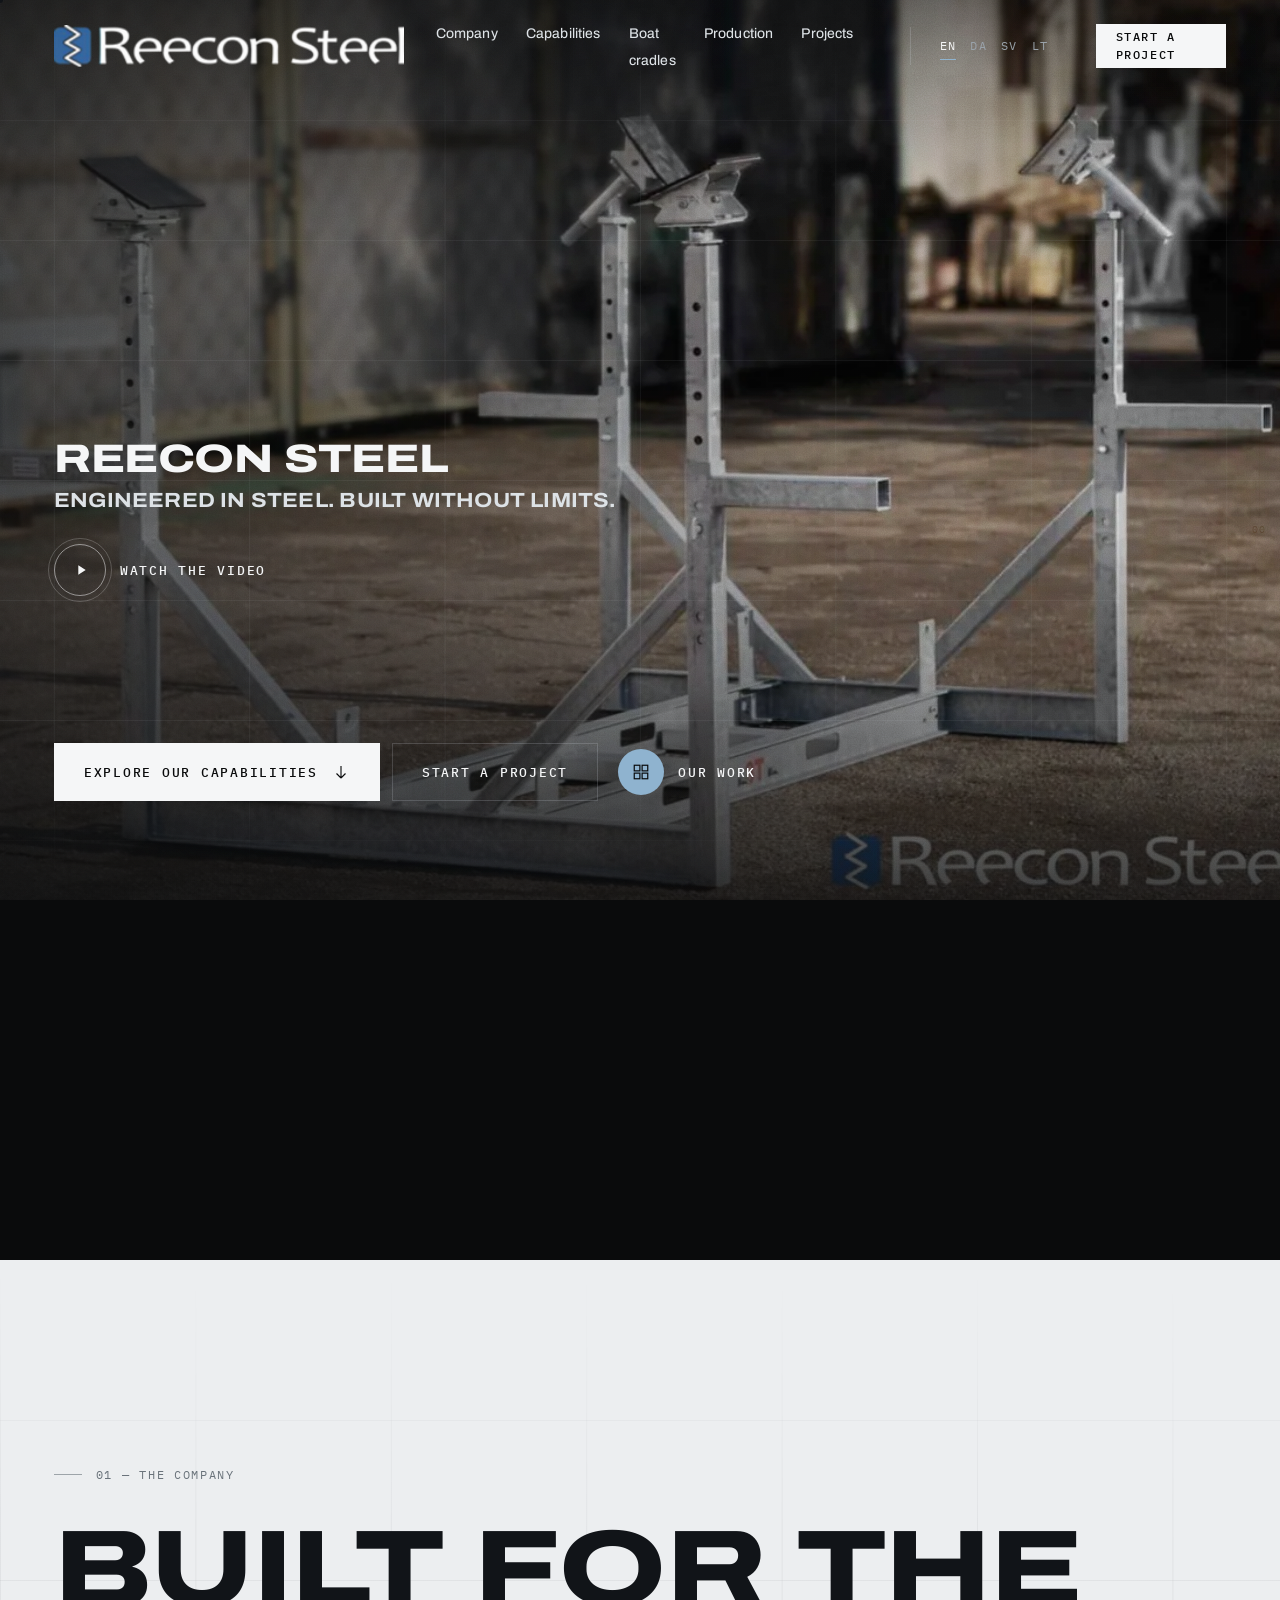
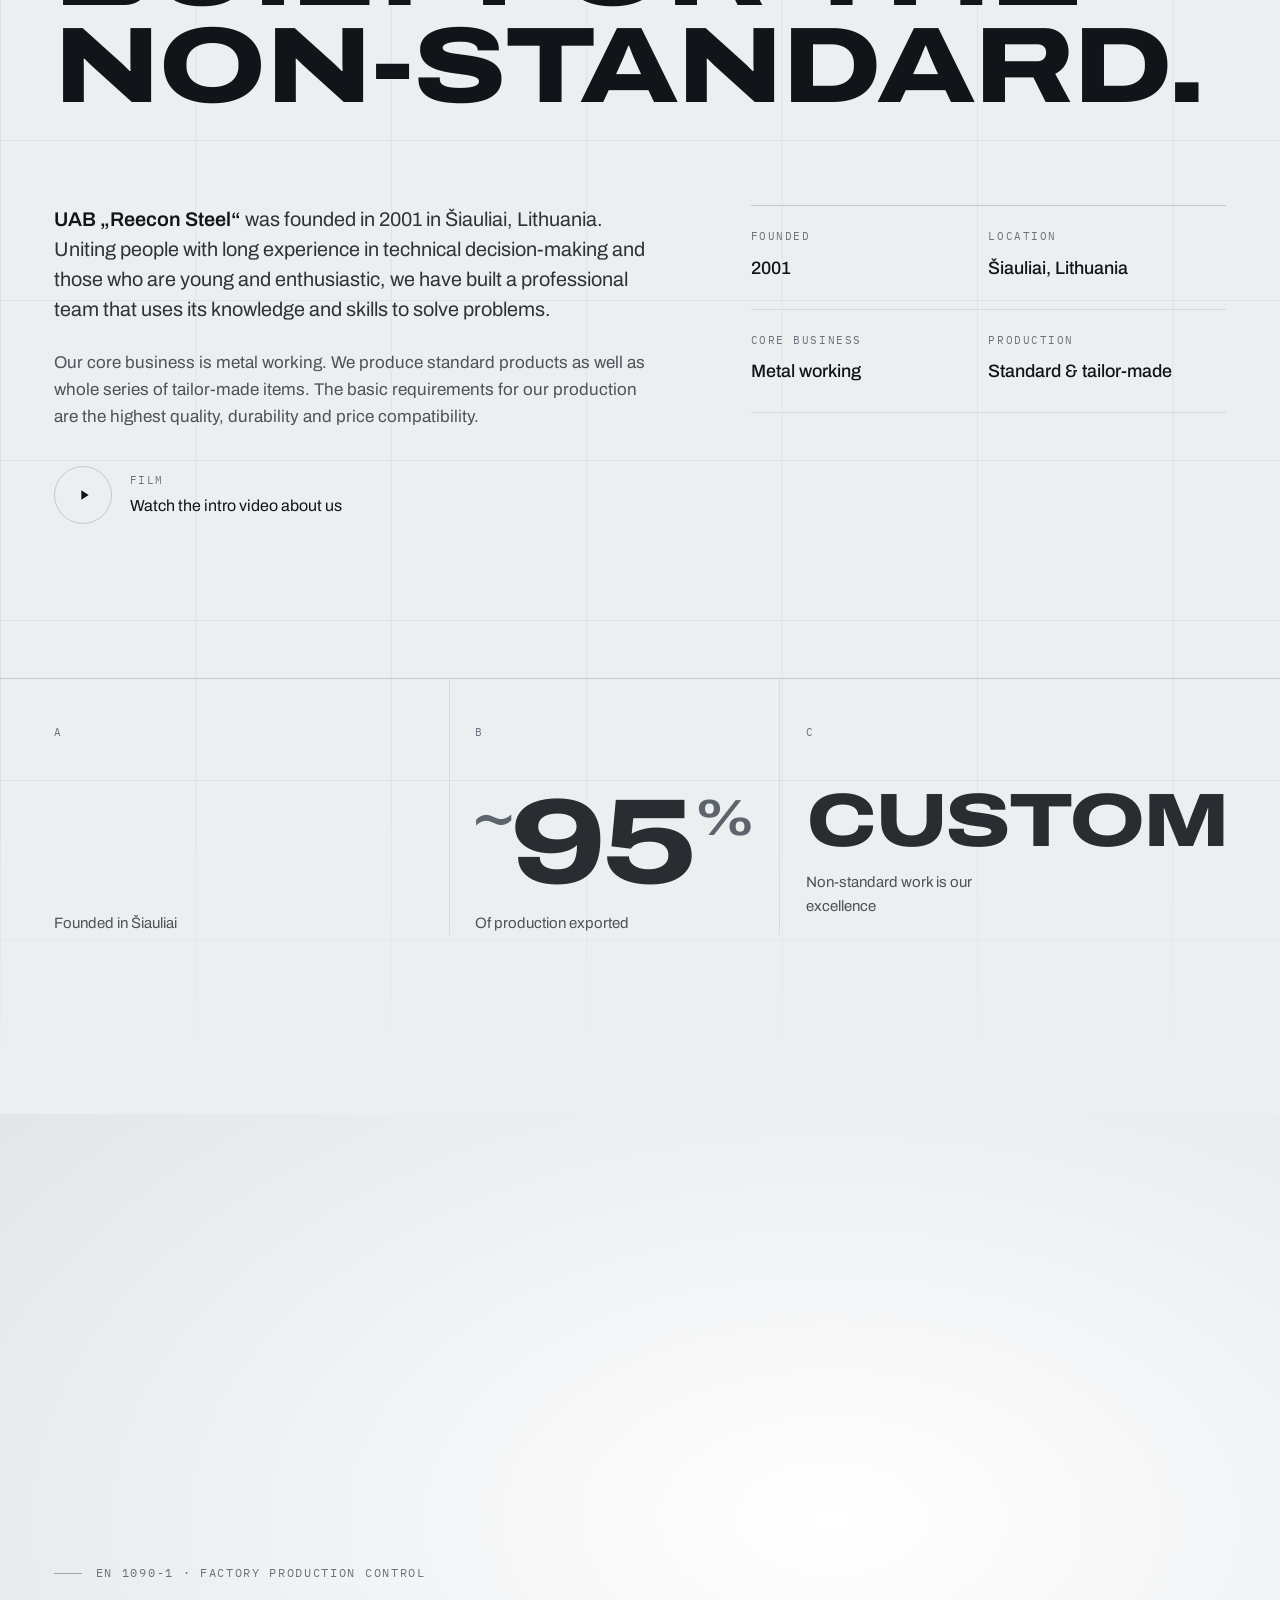
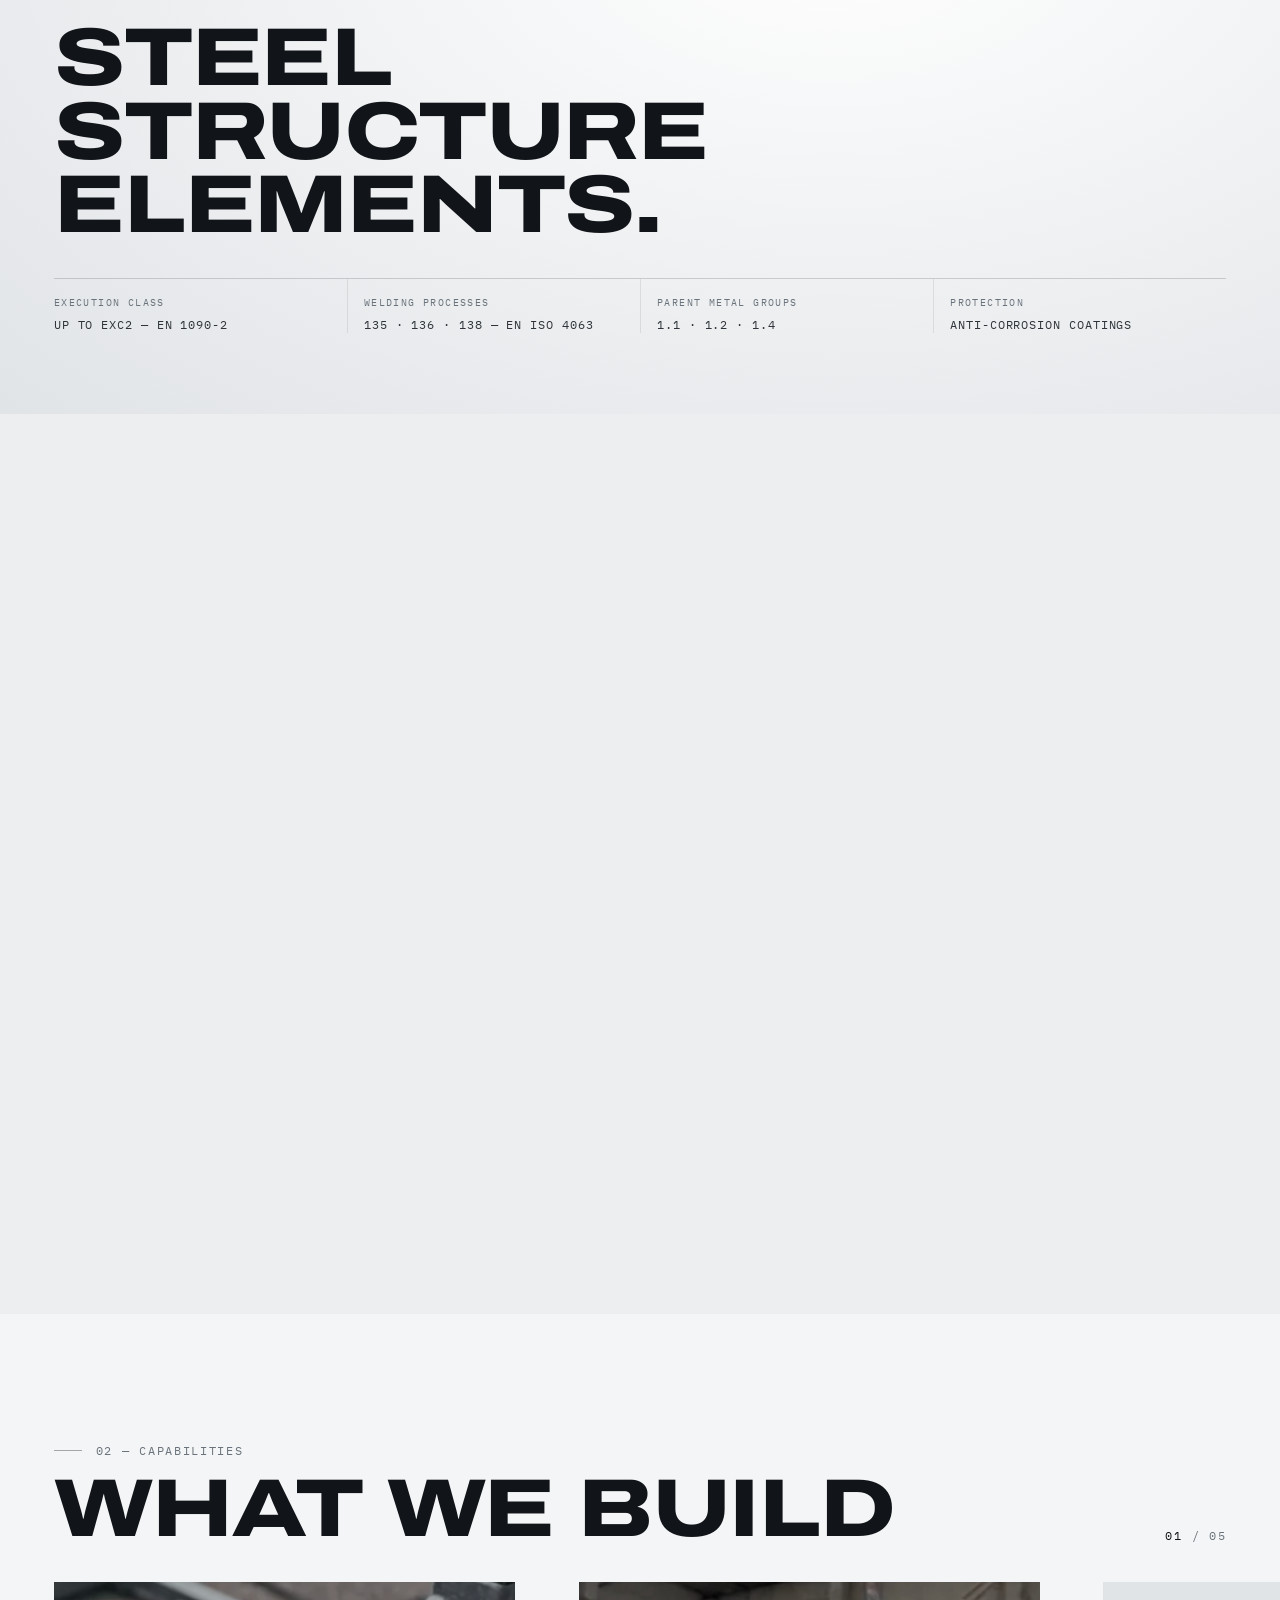
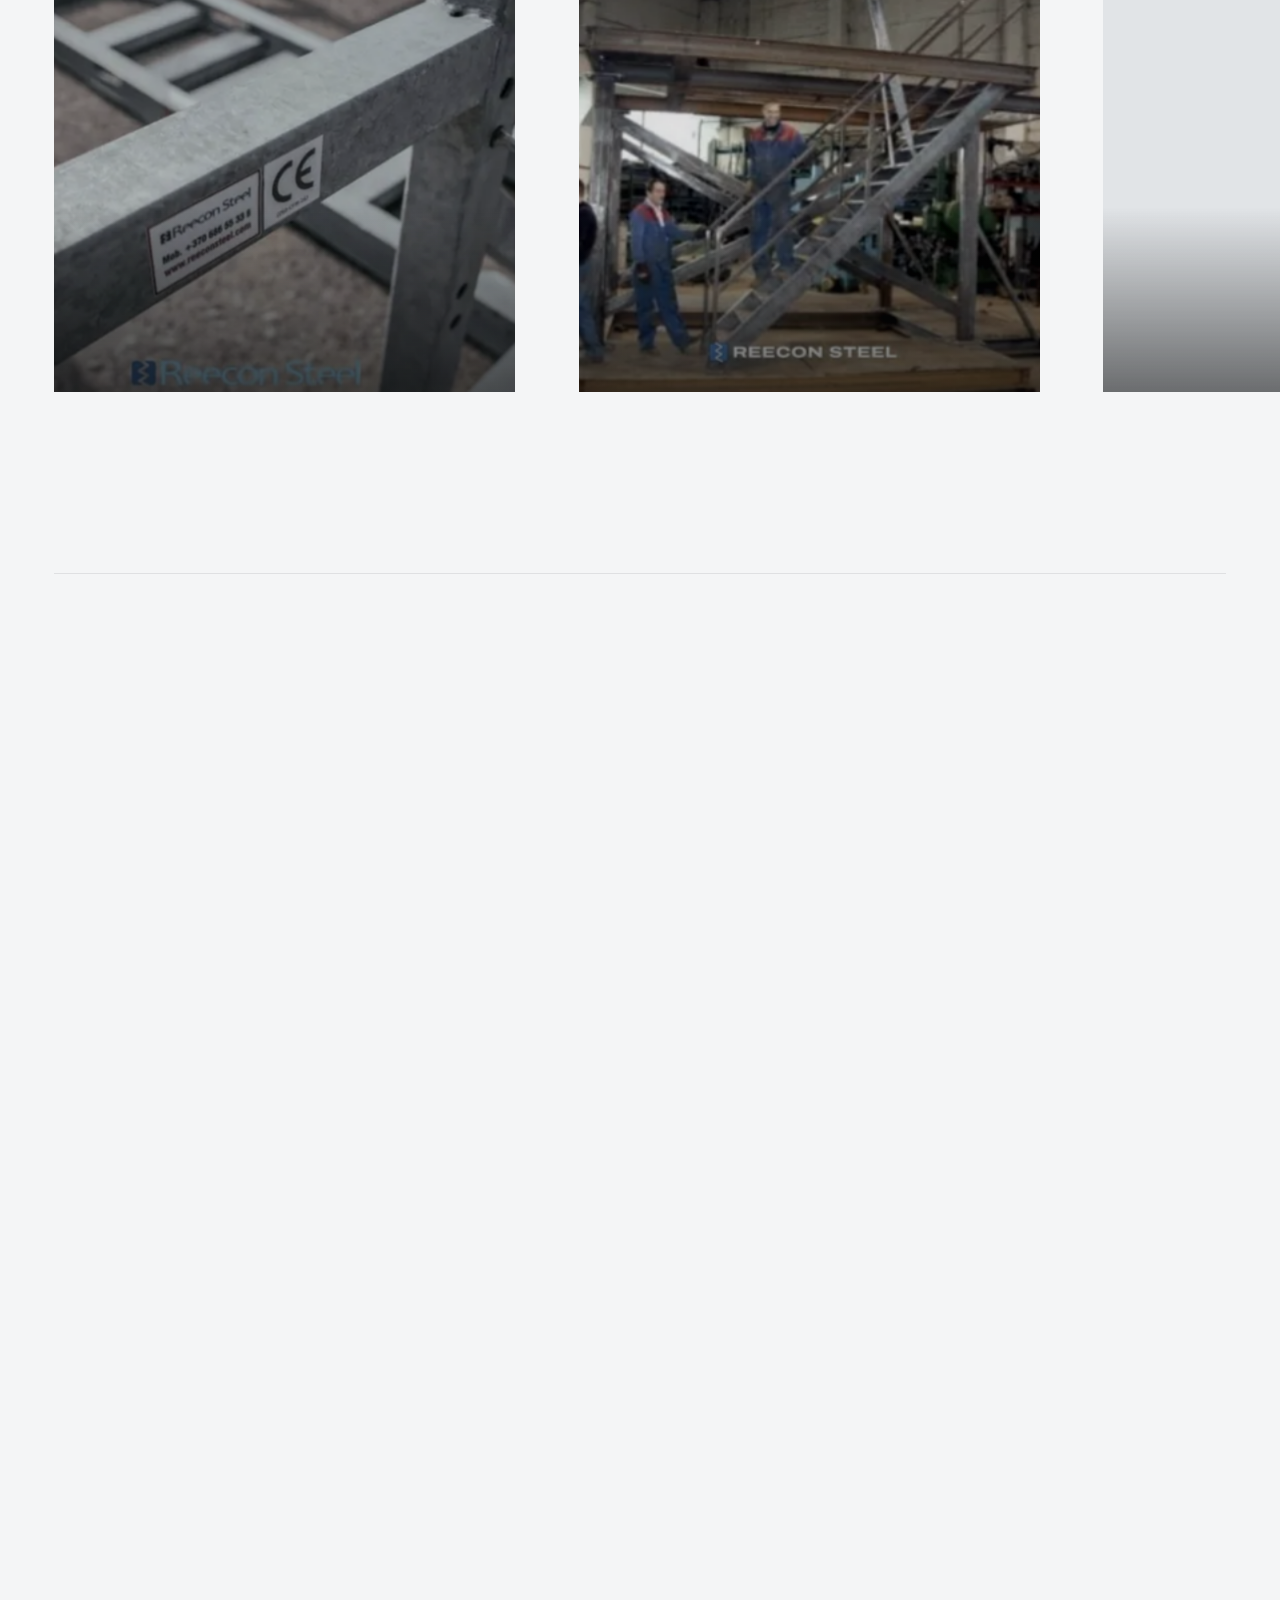
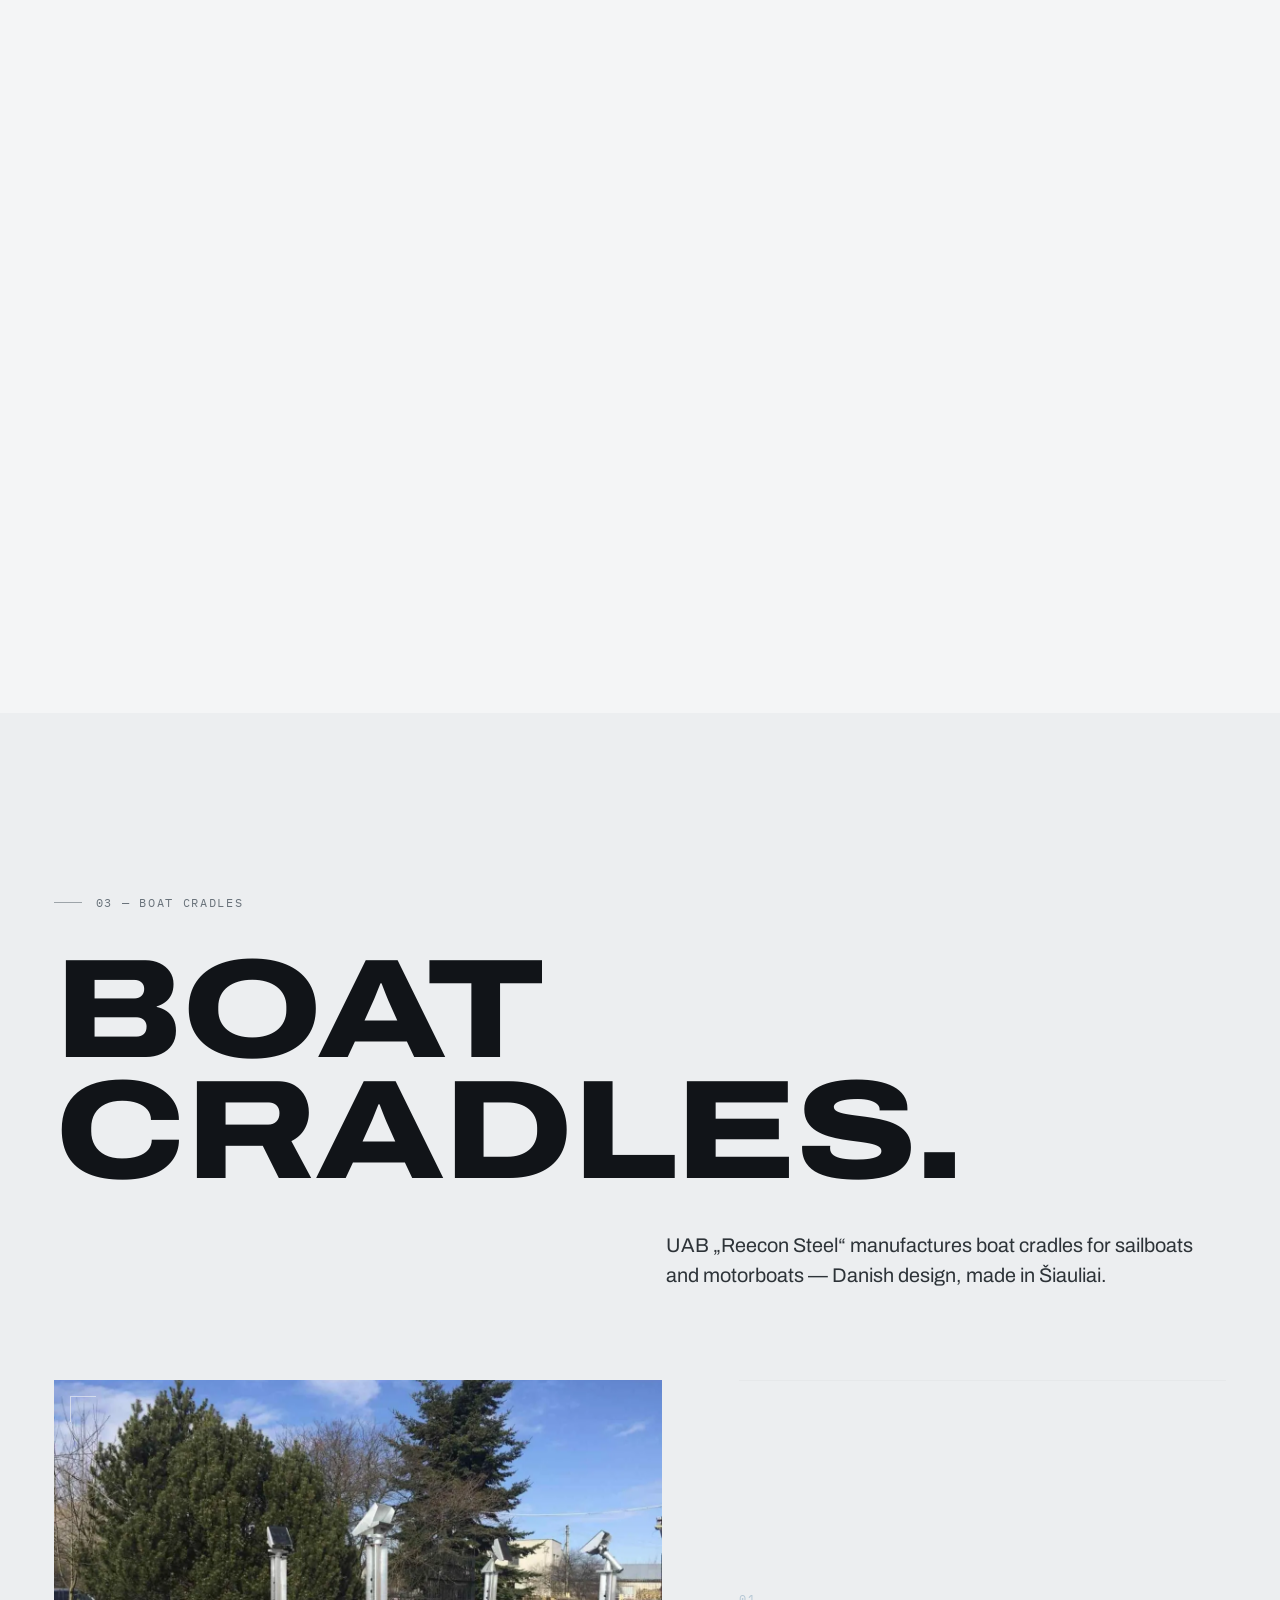
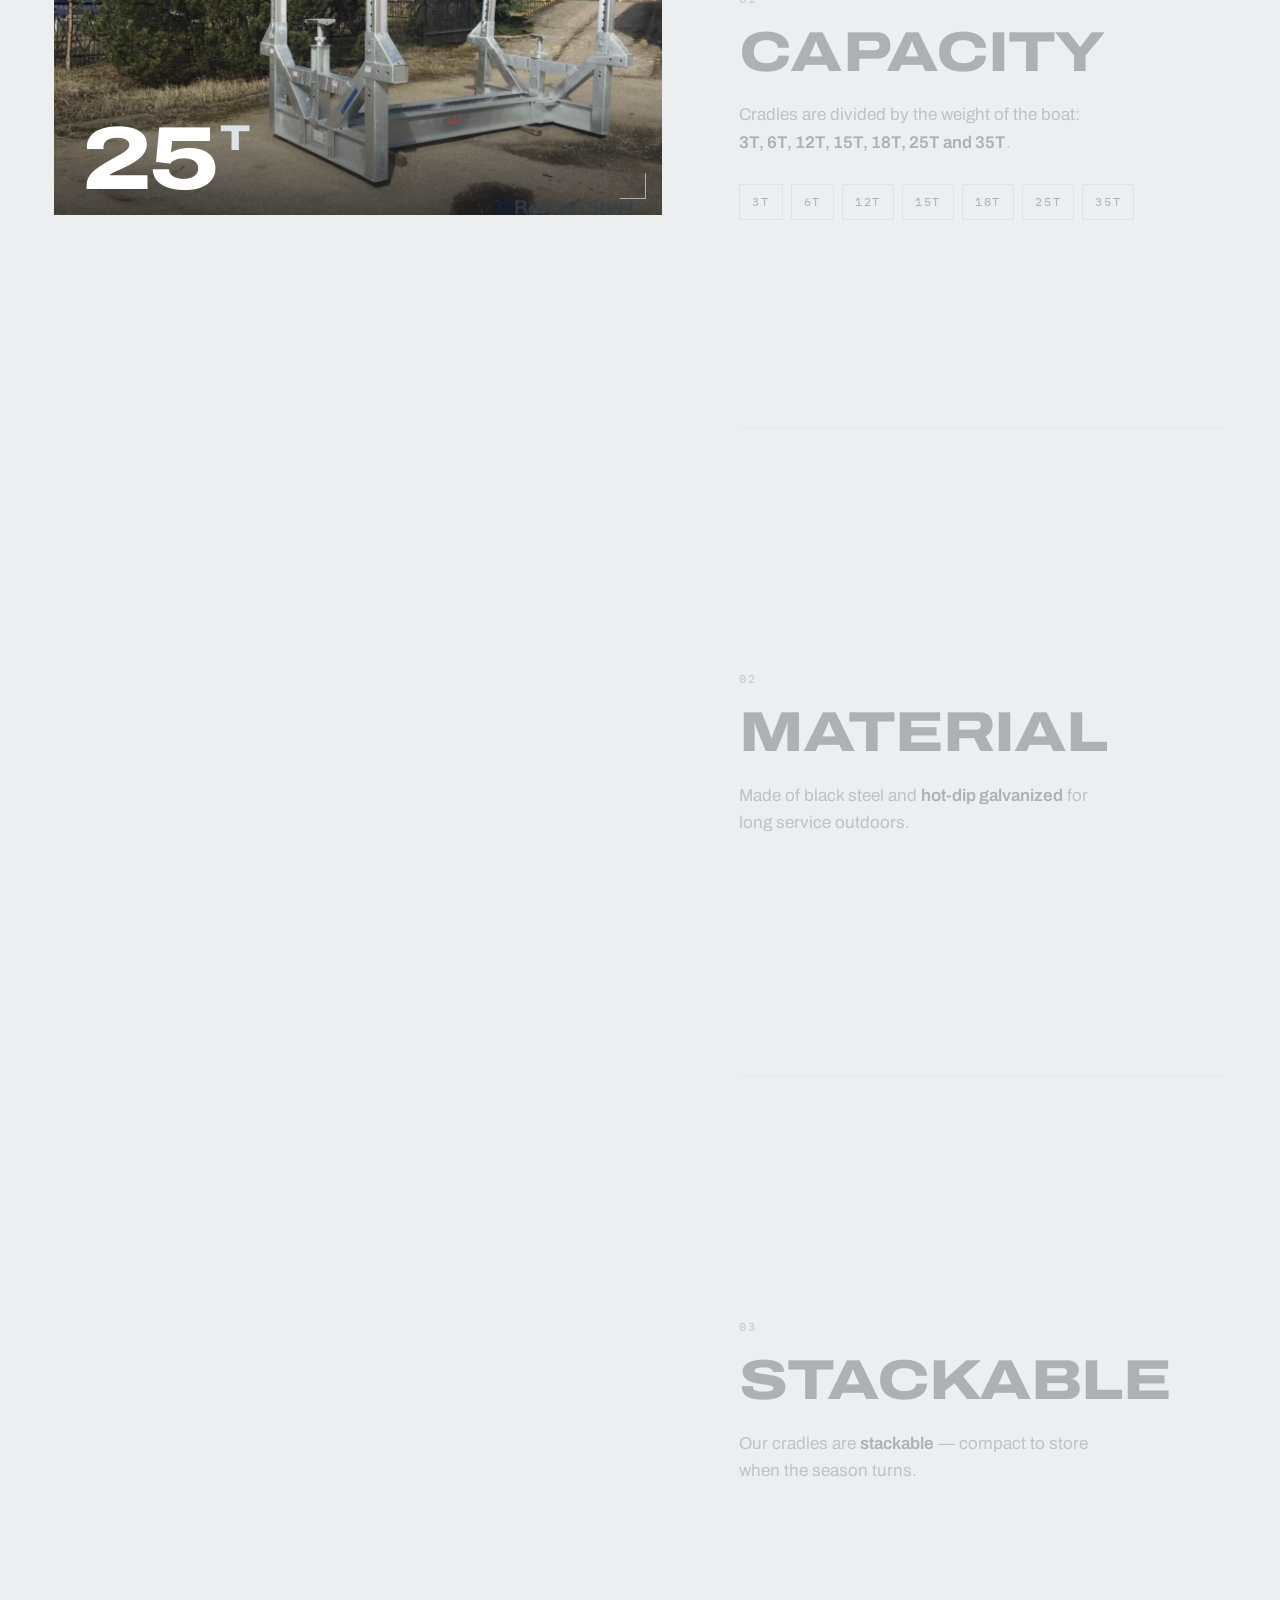
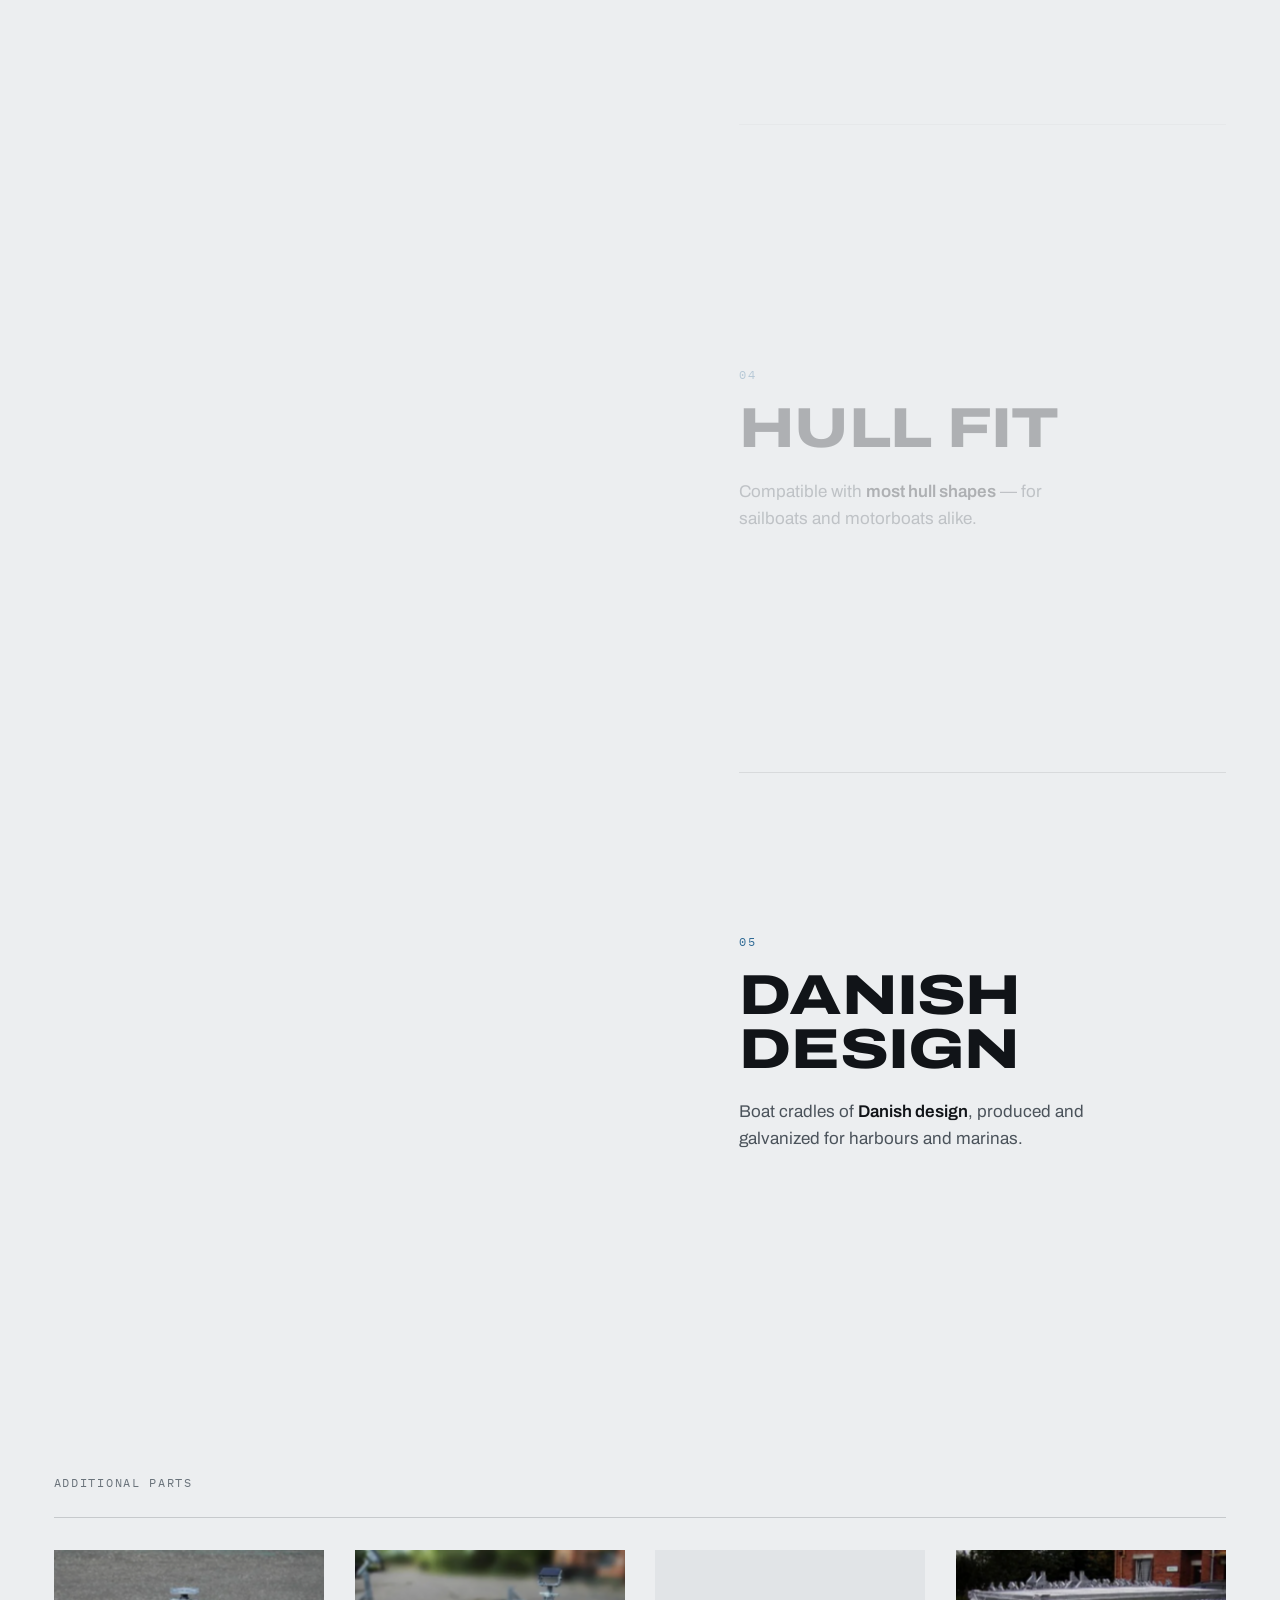
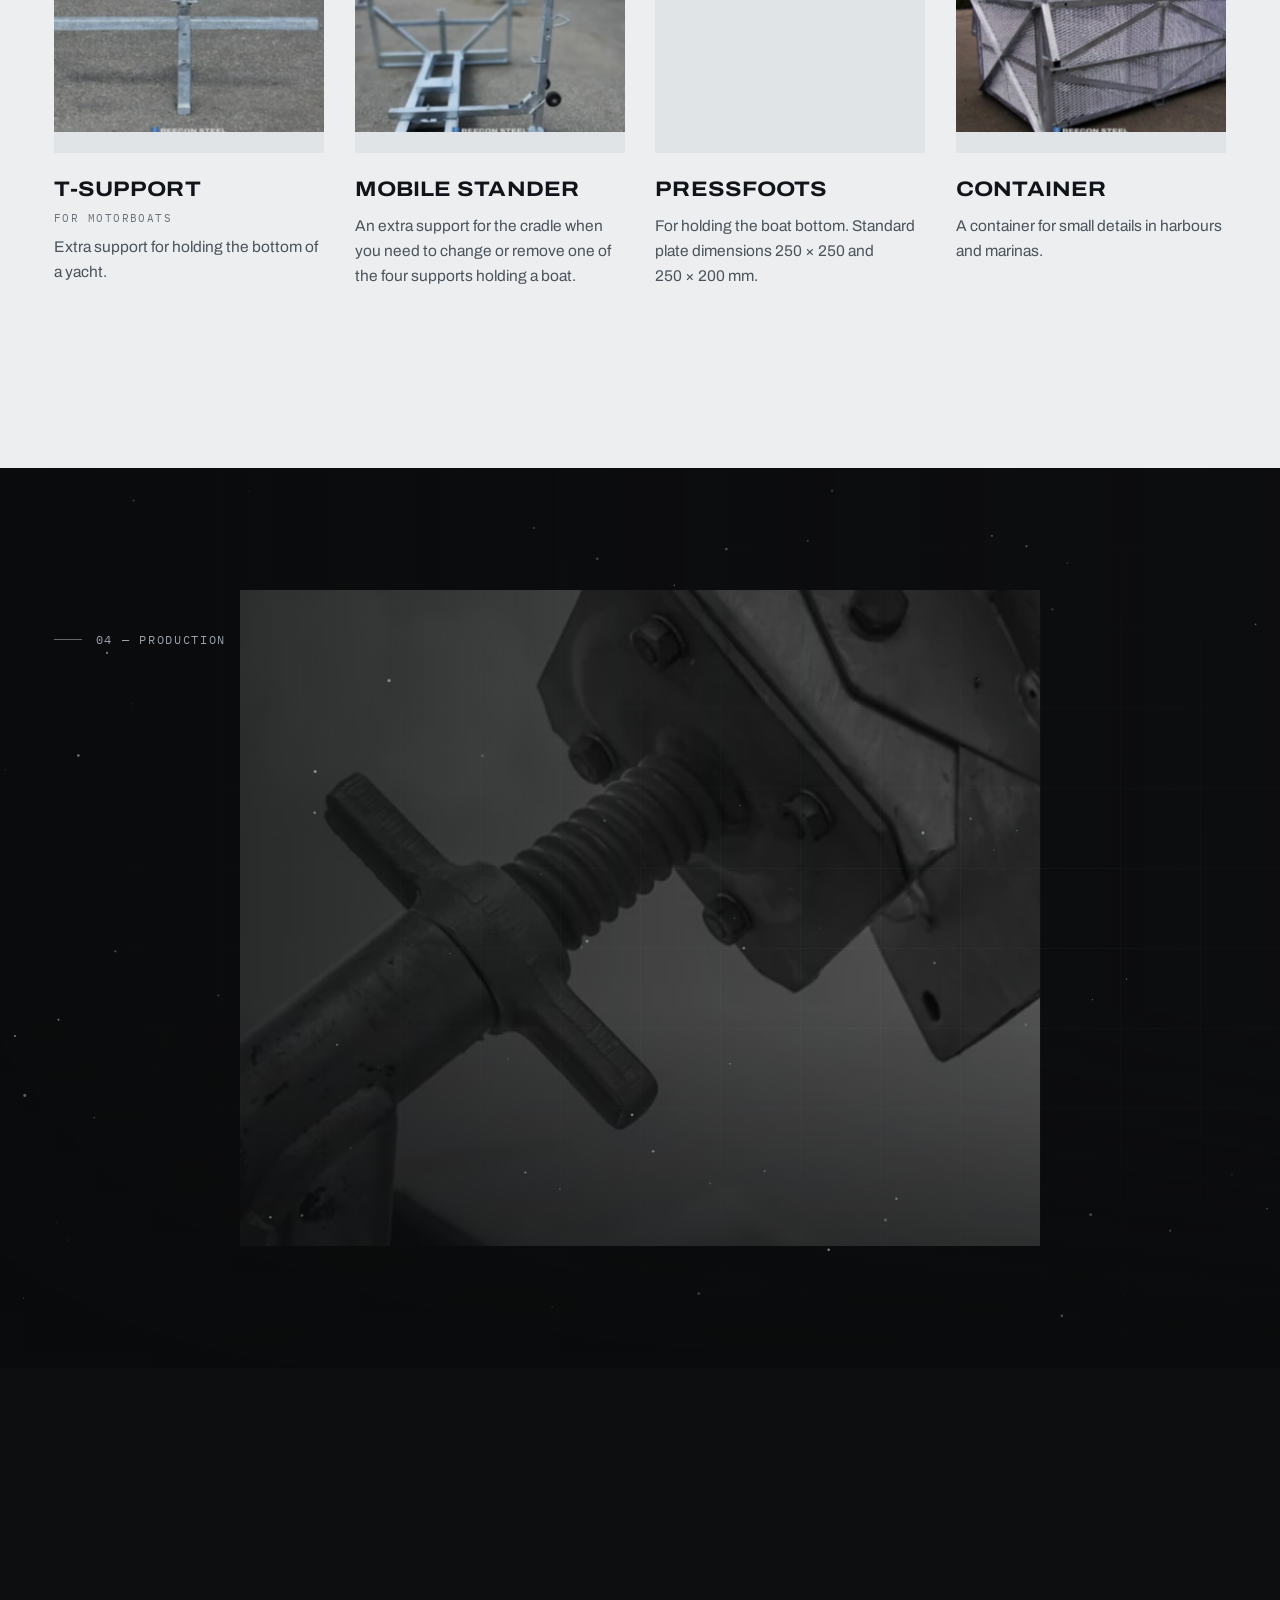
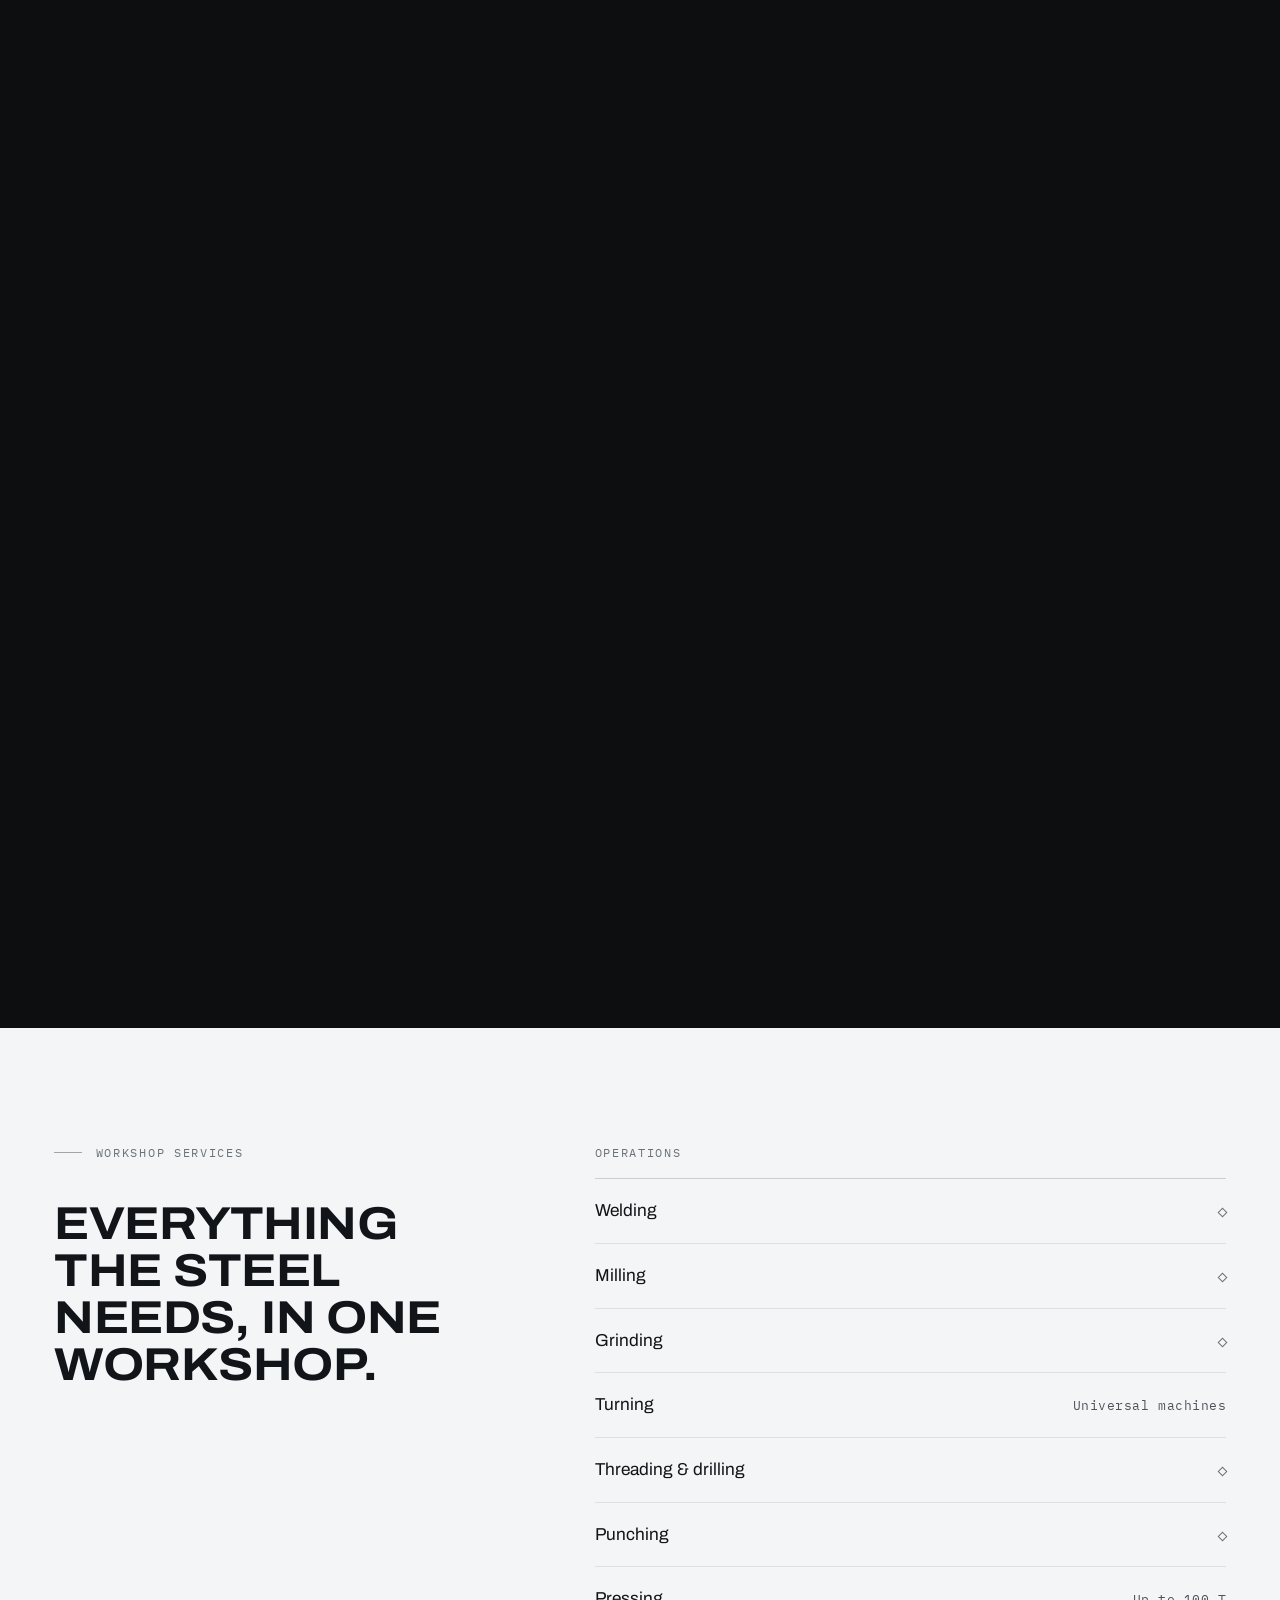
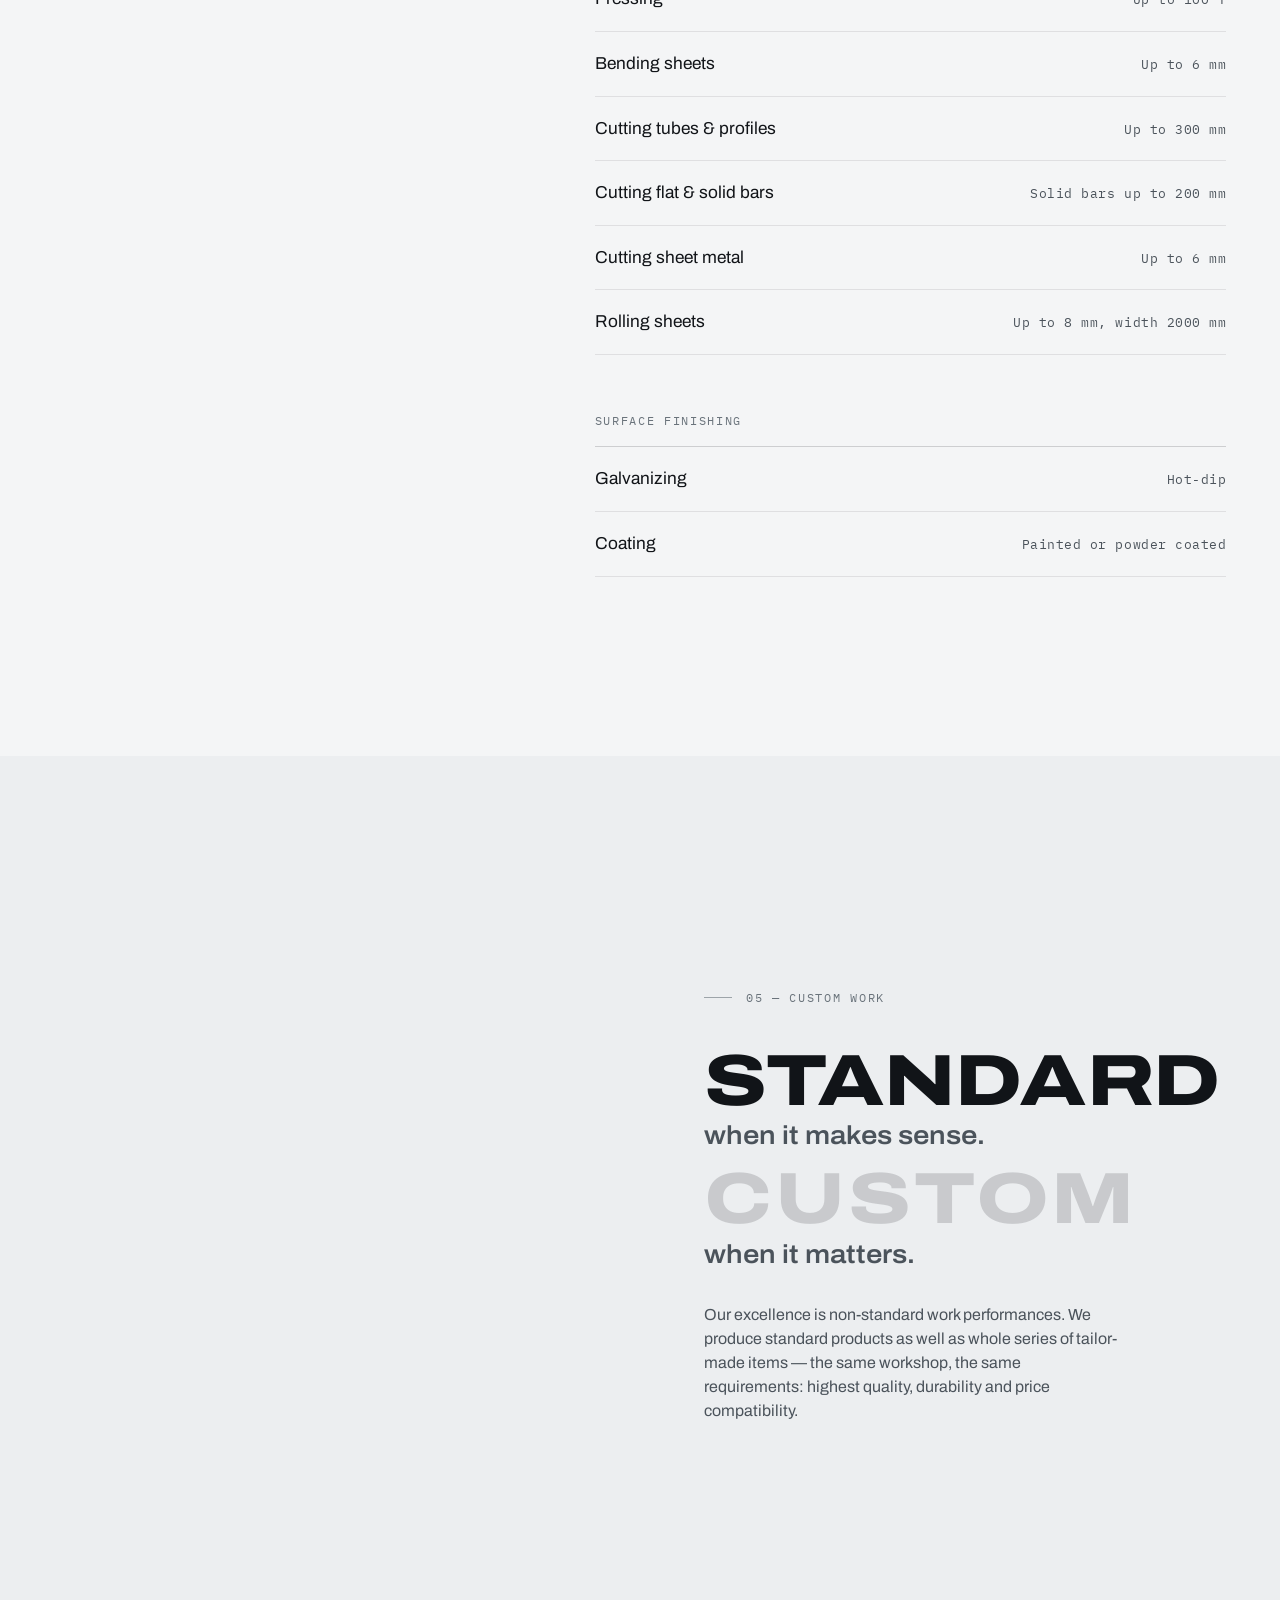
<file: index.html>
<!doctype html>
<html lang="en">
<head>
  <meta charset="utf-8">
  <meta name="viewport" content="width=device-width, initial-scale=1, viewport-fit=cover">
  <title>Reecon Steel — Custom Metal &amp; Steel Fabrication in Lithuania | Boat Cradles</title>
  <meta name="description" content="Reecon Steel is a metalworking company in Šiauliai, Lithuania, founded in 2001. Custom steel fabrication, steel constructions and hot-dip galvanized boat cradles from 3 to 35 tonnes. ~95% of production exported.">
  <link rel="canonical" href="https://reeconsteel.com/">
  <link rel="alternate" hreflang="en" href="https://reeconsteel.com/">
  <link rel="alternate" hreflang="da" href="https://reeconsteel.com/da.html">
  <link rel="alternate" hreflang="sv" href="https://reeconsteel.com/sv.html">
  <link rel="alternate" hreflang="lt" href="https://reeconsteel.com/lt.html">
  <link rel="alternate" hreflang="x-default" href="https://reeconsteel.com/">
  <meta name="theme-color" content="#f4f5f6">
  <meta name="color-scheme" content="light">
  <link rel="icon" type="image/png" href="favicon.png">
  <link rel="apple-touch-icon" href="apple-touch-icon.png">

  <meta property="og:type" content="website">
  <meta property="og:locale" content="en_GB">
  <meta property="og:site_name" content="Reecon Steel">
  <meta property="og:title" content="Reecon Steel — Engineered in steel. Built without limits.">
  <meta property="og:description" content="Custom metal manufacturing in Šiauliai, Lithuania since 2001. Steel constructions, metalworking and hot-dip galvanized boat cradles.">
  <meta property="og:url" content="https://reeconsteel.com/">
  <meta property="og:image" content="https://reeconsteel.com/og-image.jpg">
  <meta property="og:image:width" content="1200">
  <meta property="og:image:height" content="630">
  <meta name="twitter:card" content="summary_large_image">

  <link rel="preload" as="image" type="image/webp" imagesrcset="cradle-3t-640.webp 640w, cradle-3t-1280.webp 1280w, cradle-3t-1591.webp 1591w" imagesizes="100vw">

  <script type="application/ld+json">
  {
    "@context": "https://schema.org",
    "@type": "Organization",
    "name": "UAB Reecon Steel",
    "alternateName": "JSC Reecon Steel",
    "url": "https://reeconsteel.com/",
    "logo": "https://reeconsteel.com/logo@2x.png",
    "foundingDate": "2001",
    "email": "info@reeconsteel.com",
    "telephone": "+37068655338",
    "vatID": "LT117231219",
    "taxID": "111723128",
    "address": {
      "@type": "PostalAddress",
      "streetAddress": "V. Bielskio 32a",
      "postalCode": "LT-76135",
      "addressLocality": "Šiauliai",
      "addressCountry": "LT"
    },
    "sameAs": [
      "https://www.linkedin.com/company/reecon-steel",
      "https://www.facebook.com/uabreeconsteel"
    ],
    "knowsAbout": ["Metal fabrication", "Steel fabrication", "Metalworking", "Boat cradles", "Hot-dip galvanizing", "Steel constructions"]
  }
  </script>
  <script>document.documentElement.classList.add('js');</script>
  <script type="module" crossorigin src="./gsap-C8IefbVz.js"></script>
  <script type="module" crossorigin src="./main-BO7LRSlS.js"></script>
  <link rel="stylesheet" crossorigin href="./main-BOARSTnX.css">
</head>
<body>
  <a class="skip" href="#main">Skip to content</a>

  <!-- Intro curtain -->
  <div class="curtain" aria-hidden="true"><span class="curtain__line"></span></div>

  <!-- Scroll progress -->
  <div class="progress" aria-hidden="true"><span class="progress__bar"></span><span class="progress__num mono">00</span></div>

  <!-- Cursor -->
  <div class="cursor" aria-hidden="true"><span class="cursor__dot"></span><span class="cursor__ring"><span class="cursor__label mono">View</span></span></div>

  <header class="header" data-header>
    <div class="header__inner">
      <a href="#top" class="header__logo" aria-label="Reecon Steel — back to top">
        <img class="logo--dark" src="logo-dark.png" srcset="logo-dark.png 1x, logo-dark@2x.png 2x" alt="Reecon Steel" width="300" height="36"><img class="logo--light" src="logo.png" srcset="logo.png 1x, logo@2x.png 2x" alt="Reecon Steel" width="300" height="36">
      </a>
      <nav class="nav" aria-label="Main">
        <ul>
          <li><a href="#company" class="link">Company</a></li>
          <li><a href="#build" class="link">Capabilities</a></li>
          <li><a href="#cradles" class="link">Boat cradles</a></li>
          <li><a href="#production" class="link">Production</a></li>
          <li><a href="#projects" class="link">Projects</a></li>
        </ul>
      </nav>
      <div class="lang" role="navigation" aria-label="Language">
        <a href="./" hreflang="en" lang="en" data-lang-link="en" aria-current="page" data-cursor="cta">EN</a>
        <a href="da.html" hreflang="da" lang="da" data-lang-link="da" data-cursor="cta">DA</a>
        <a href="sv.html" hreflang="sv" lang="sv" data-lang-link="sv" data-cursor="cta">SV</a>
        <a href="lt.html" hreflang="lt" lang="lt" data-lang-link="lt" data-cursor="cta">LT</a>
      </div>
      <a href="#contact" class="btn btn--small header__cta" data-magnetic data-cursor="cta"><span>Start a project</span></a>
      <button class="menu-toggle" aria-expanded="false" aria-controls="mobile-menu" data-menu-toggle>
        <span class="sr-only">Menu</span><span class="menu-toggle__bars" aria-hidden="true"><i></i><i></i></span>
      </button>
    </div>
  </header>

  <div class="mobile-menu theme-dark" id="mobile-menu" hidden data-mobile-menu>
    <nav aria-label="Mobile">
      <ol>
        <li><a href="#company"><span class="mono">01</span>Company</a></li>
        <li><a href="#build"><span class="mono">02</span>Capabilities</a></li>
        <li><a href="#cradles"><span class="mono">03</span>Boat cradles</a></li>
        <li><a href="#production"><span class="mono">04</span>Production</a></li>
        <li><a href="#projects"><span class="mono">05</span>Projects</a></li>
        <li><a href="#contact"><span class="mono">06</span>Contact</a></li>
      </ol>
    </nav>
    <div class="mobile-menu__foot">
      <div class="lang lang--menu" role="navigation" aria-label="Language">
        <a href="./" hreflang="en" lang="en" data-lang-link="en" aria-current="page">English</a>
        <a href="da.html" hreflang="da" lang="da" data-lang-link="da">Dansk</a>
        <a href="sv.html" hreflang="sv" lang="sv" data-lang-link="sv">Svenska</a>
        <a href="lt.html" hreflang="lt" lang="lt" data-lang-link="lt">Lietuvių</a>
      </div>
      <a href="tel:+37068655338">+370 686 55338</a>
      <a href="mailto:info@reeconsteel.com">info@reeconsteel.com</a>
    </div>
  </div>

  <main id="main">

    <!-- ============ HERO ============ -->
    <section class="hero theme-dark" id="top" data-hero aria-labelledby="hero-title">
      <div class="hero__sticky">
        <div class="hero__media" data-hero-media>
          <div class="hero__zoom" data-hero-zoom>
            <picture><source type="image/webp" srcset="cradle-3t-640.webp 640w, cradle-3t-1280.webp 1280w, cradle-3t-1591.webp 1591w" sizes="100vw"><img src="cradle-3t-1280.webp" alt="Hot-dip galvanized 3-tonne boat cradle manufactured by Reecon Steel" width="1280" height="862" class="hero__img" fetchpriority="high" decoding="async" data-full="cradle-3t-1591.webp"></picture>
            <div class="hero__video" data-hero-video="ibqzM9rJnuw" aria-hidden="true"></div>
          </div>
        </div>
        <div class="hero__shade"></div>
        <div class="texture" aria-hidden="true"></div>
        <div class="gridlines" aria-hidden="true"></div>

        <div class="hero__content wrap" data-hero-content>
          <p class="eyebrow mono" data-intro="eyebrow"><span class="eyebrow__dash"></span>Šiauliai, Lithuania — since 2001</p>
          <div class="hero__head" data-hero-title>
            <h1 class="hero__name" id="hero-title"><span class="line"><span class="line__in">Reecon Steel</span></span></h1>
            <p class="hero__tagline"><span class="line"><span class="line__in">Engineered in steel. Built without limits.</span></span></p>
            <button class="hero-film" type="button" data-film="ibqzM9rJnuw" data-intro="film" data-cursor="cta">
              <span class="hero-film__icon" aria-hidden="true"><svg viewBox="0 0 24 24"><path d="M8 5v14l11-7z"/></svg></span>
              <span class="hero-film__label">Watch the video</span>
            </button>
          </div>
          <div class="hero__foot">
            <p class="hero__lede" data-intro="lede">Custom metal manufacturing — from standard products to whole series of tailor-made steel items. Welded, galvanized and shipped from our workshop, with ~95% of production exported.</p>
            <div class="hero__ctas" data-intro="cta">
              <a href="#build" class="btn" data-magnetic data-cursor="cta"><span>Explore our capabilities</span><svg viewBox="0 0 24 24" aria-hidden="true"><path d="M12 4v16m0 0-6-6m6 6 6-6"/></svg></a>
              <a href="#contact" class="btn btn--ghost" data-magnetic data-cursor="cta"><span>Start a project</span></a>
              <button type="button" class="gal-btn" data-open-gallery data-magnetic data-cursor="cta" aria-label="Open the project gallery">
                <span class="gal-btn__icon" aria-hidden="true"><svg viewBox="0 0 24 24"><rect x="3" y="3" width="7.5" height="7.5"/><rect x="13.5" y="3" width="7.5" height="7.5"/><rect x="3" y="13.5" width="7.5" height="7.5"/><rect x="13.5" y="13.5" width="7.5" height="7.5"/></svg></span>
                <span class="gal-btn__label">Our work</span>
              </button>
            </div>
          </div>
        </div>

        <div class="hero__scroll mono" aria-hidden="true" data-intro="scroll"><span>Scroll</span><i></i></div>
      </div>
    </section>

    <!-- ============ COMPANY ============ -->
    <section class="company section" id="company" aria-labelledby="company-title">
      <div class="gridlines gridlines--drift" aria-hidden="true" data-drift></div>
      <div class="wrap">
        <p class="label mono" data-reveal>01 — The company</p>
        <h2 class="display company__title" id="company-title" data-split>Built for the non&#8209;standard.</h2>

        <div class="company__body">
          <div class="company__text" data-reveal>
            <p class="lead"><strong>UAB „Reecon Steel“</strong> was founded in 2001 in Šiauliai, Lithuania. Uniting people with long experience in technical decision-making and those who are young and enthusiastic, we have built a professional team that uses its knowledge and skills to solve problems.</p>
            <p>Our core business is metal working. We produce standard products as well as whole series of tailor-made items. The basic requirements for our production are the highest quality, durability and price compatibility.</p>
            <button class="film" type="button" data-film="ibqzM9rJnuw" data-cursor="cta">
              <span class="film__icon" aria-hidden="true"><svg viewBox="0 0 24 24"><path d="M8 5v14l11-7z"/></svg></span>
              <span><span class="mono">Film</span>Watch the intro video about us</span>
            </button>
          </div>
          <dl class="facts" data-reveal>
            <div><dt class="mono">Founded</dt><dd>2001</dd></div>
            <div><dt class="mono">Location</dt><dd>Šiauliai, Lithuania</dd></div>
            <div><dt class="mono">Core business</dt><dd>Metal working</dd></div>
            <div><dt class="mono">Production</dt><dd>Standard &amp; tailor-made</dd></div>
          </dl>
        </div>
      </div>

      <div class="stats wrap" data-stats>
        <div class="stat" data-stat>
          <span class="stat__index mono">A</span>
          <p class="stat__num"><span data-count="2001" data-from="1950">2001</span></p>
          <p class="stat__label">Founded in Šiauliai</p>
        </div>
        <div class="stat" data-stat>
          <span class="stat__index mono">B</span>
          <p class="stat__num"><span class="stat__tilde">~</span><span data-count="95">95</span><span class="stat__unit">%</span></p>
          <p class="stat__label">Of production exported</p>
        </div>
        <div class="stat" data-stat>
          <span class="stat__index mono">C</span>
          <p class="stat__num stat__num--word">Custom</p>
          <p class="stat__label">Non-standard work is our excellence</p>
        </div>
      </div>
    </section>

    <!-- ============ 3D STRUCTURE ============ -->
    <section class="structure" id="structure" aria-label="Steel structure elements" data-structure>
      <div class="structure__sticky">
        <canvas class="structure__canvas" data-grid-canvas aria-hidden="true"></canvas>
        <div class="structure__fallback" aria-hidden="true"></div>
        <div class="structure__overlay wrap">
          <p class="label mono">EN 1090-1 · Factory production control</p>
          <h2 class="display structure__title" data-split>Steel structure elements.</h2>
          <ul class="structure__specs mono">
            <li><span>Execution class</span>up to EXC2 — EN 1090-2</li>
            <li><span>Welding processes</span>135 · 136 · 138 — EN ISO 4063</li>
            <li><span>Parent metal groups</span>1.1 · 1.2 · 1.4</li>
            <li><span>Protection</span>Anti-corrosion coatings</li>
          </ul>
        </div>
      </div>
    </section>

    <!-- ============ WHAT WE BUILD ============ -->
    <section class="build" id="build" aria-labelledby="build-title" data-build>
      <div class="build__sticky">
        <div class="build__head wrap">
          <p class="label mono">02 — Capabilities</p>
          <h2 class="display build__title" id="build-title">What we build</h2>
          <p class="build__hint mono" aria-hidden="true"><span data-build-count>01</span> / 05</p>
        </div>
        <div class="build__track" data-build-track>
          <article class="panel" data-cursor="view">
            <div class="panel__media" data-tilt>
              <picture><source type="image/webp" srcset="ce-marking-640.webp 640w, ce-marking-800.webp 800w" sizes="(min-width: 1024px) 40vw, 100vw"><img src="ce-marking-800.webp" alt="Welded, hot-dip galvanized steel profile with CE marking label" width="800" height="533" class="panel__img" loading="lazy" decoding="async" data-full="ce-marking-800.webp"></picture>
            </div>
            <div class="panel__body">
              <span class="panel__num mono">01</span>
              <h3 class="panel__title">Metal working</h3>
              <p>Welding, milling, grinding, turning, threading and drilling, punching, pressing up to 100 T, bending, cutting and rolling — under one roof.</p>
            </div>
          </article>
          <article class="panel" data-cursor="view">
            <div class="panel__media" data-tilt>
              <picture><source type="image/webp" srcset="stairs-workshop-433.webp 433w" sizes="(min-width: 1024px) 40vw, 100vw"><img src="stairs-workshop-433.webp" alt="Steel staircase and platform structure in the Reecon Steel workshop" width="433" height="325" class="panel__img" loading="lazy" decoding="async" data-full="stairs-workshop-433.webp"></picture>
            </div>
            <div class="panel__body">
              <span class="panel__num mono">02</span>
              <h3 class="panel__title">Steel constructions</h3>
              <p>Platforms of various kinds, lift components, ladders of various sizes and other custom-made steel products.</p>
            </div>
          </article>
          <article class="panel" data-cursor="view">
            <div class="panel__media" data-tilt>
              <picture><source type="image/webp" srcset="cradle-12t-640.webp 640w, cradle-12t-1280.webp 1280w, cradle-12t-1574.webp 1574w" sizes="(min-width: 1024px) 40vw, 100vw"><img src="cradle-12t-1280.webp" alt="Galvanized 12-tonne boat cradle with adjustable supports" width="1280" height="872" class="panel__img" loading="lazy" decoding="async" data-full="cradle-12t-1574.webp"></picture>
            </div>
            <div class="panel__body">
              <span class="panel__num mono">03</span>
              <h3 class="panel__title">Boat cradles</h3>
              <p>Cradles for sailboats and motorboats from 3 to 35 tonnes — black steel, hot-dip galvanized and stackable.</p>
            </div>
          </article>
          <article class="panel" data-cursor="view">
            <div class="panel__media" data-tilt>
              <picture><source type="image/webp" srcset="bbq-grill-640.webp 640w, bbq-grill-800.webp 800w" sizes="(min-width: 1024px) 40vw, 100vw"><img src="bbq-grill-800.webp" alt="Black steel barbecue grill on curved steel legs" width="800" height="533" class="panel__img" loading="lazy" decoding="async" data-full="bbq-grill-800.webp"></picture>
            </div>
            <div class="panel__body">
              <span class="panel__num mono">04</span>
              <h3 class="panel__title">Barbecue places</h3>
              <p>Steel barbecues and grill places produced in our own workshop — from compact grills to models on wheels.</p>
            </div>
          </article>
          <article class="panel" data-cursor="view">
            <div class="panel__media" data-tilt>
              <picture><source type="image/webp" srcset="pressfoot-detail-640.webp 640w, pressfoot-detail-1280.webp 1280w, pressfoot-detail-1600.webp 1600w" sizes="(min-width: 1024px) 40vw, 100vw"><img src="pressfoot-detail-1280.webp" alt="Close-up of a galvanized pressfoot with adjustable head" width="1280" height="854" class="panel__img" loading="lazy" decoding="async" data-full="pressfoot-detail-1600.webp"></picture>
            </div>
            <div class="panel__body">
              <span class="panel__num mono">05</span>
              <h3 class="panel__title">Special orders</h3>
              <p>Other metal products made by special order — single pieces or whole series of tailor-made items.</p>
            </div>
          </article>
        </div>
        <div class="build__bar" aria-hidden="true"><span data-build-bar></span></div>
      </div>
    </section>

    <!-- ============ BOAT CRADLES ============ -->
    <section class="cradles section" id="cradles" aria-labelledby="cradles-title">
      <div class="wrap">
        <div class="cradles__intro">
          <p class="label mono" data-reveal>03 — Boat cradles</p>
          <h2 class="display cradles__title" id="cradles-title" data-split>Boat cradles.</h2>
          <p class="lead cradles__lede" data-reveal>UAB „Reecon Steel“ manufactures boat cradles for sailboats and motorboats — Danish design, made in Šiauliai.</p>
        </div>

        <div class="cradles__grid">
          <div class="cradles__stage" data-cradle-stage>
            <div class="cradles__frame">
              <figure class="cradles__fig is-active" data-cradle-img="0"><picture><source type="image/webp" srcset="cradle-3t-640.webp 640w, cradle-3t-1280.webp 1280w, cradle-3t-1591.webp 1591w" sizes="(min-width: 1024px) 55vw, 100vw"><img src="cradle-3t-1280.webp" alt="3-tonne boat cradle" width="1280" height="862" class="" loading="lazy" decoding="async" data-full="cradle-3t-1591.webp"></picture></figure>
              <figure class="cradles__fig" data-cradle-img="1"><picture><source type="image/webp" srcset="cradle-6t-640.webp 640w, cradle-6t-1280.webp 1280w, cradle-6t-1600.webp 1600w" sizes="(min-width: 1024px) 55vw, 100vw"><img src="cradle-6t-1280.webp" alt="6-tonne boat cradle" width="1280" height="854" class="" loading="lazy" decoding="async" data-full="cradle-6t-1600.webp"></picture></figure>
              <figure class="cradles__fig" data-cradle-img="2"><picture><source type="image/webp" srcset="cradle-12t-640.webp 640w, cradle-12t-1280.webp 1280w, cradle-12t-1574.webp 1574w" sizes="(min-width: 1024px) 55vw, 100vw"><img src="cradle-12t-1280.webp" alt="12-tonne boat cradle" width="1280" height="872" class="" loading="lazy" decoding="async" data-full="cradle-12t-1574.webp"></picture></figure>
              <figure class="cradles__fig" data-cradle-img="3"><picture><source type="image/webp" srcset="cradle-18t-640.webp 640w, cradle-18t-1280.webp 1280w, cradle-18t-1429.webp 1429w" sizes="(min-width: 1024px) 55vw, 100vw"><img src="cradle-18t-1280.webp" alt="18-tonne boat cradle" width="1280" height="960" class="" loading="lazy" decoding="async" data-full="cradle-18t-1429.webp"></picture></figure>
              <figure class="cradles__fig" data-cradle-img="4"><picture><source type="image/webp" srcset="cradle-25t-640.webp 640w, cradle-25t-1280.webp 1280w, cradle-25t-1429.webp 1429w" sizes="(min-width: 1024px) 55vw, 100vw"><img src="cradle-25t-1280.webp" alt="25-tonne boat cradle" width="1280" height="960" class="" loading="lazy" decoding="async" data-full="cradle-25t-1429.webp"></picture></figure>
              <div class="cradles__ton" aria-hidden="true"><span data-ton>3</span><small>T</small></div>
              <span class="cradles__corner cradles__corner--tl" aria-hidden="true"></span>
              <span class="cradles__corner cradles__corner--br" aria-hidden="true"></span>
            </div>
          </div>

          <ol class="cradles__steps">
            <li class="step" data-cradle-step="0" data-ton-value="3">
              <span class="step__num mono">01</span>
              <h3 class="step__title">Capacity</h3>
              <p>Cradles are divided by the weight of the boat: <strong>3T, 6T, 12T, 15T, 18T, 25T and 35T</strong>.</p>
              <ul class="tons mono" aria-label="Available capacities"><li>3T</li><li>6T</li><li>12T</li><li>15T</li><li>18T</li><li>25T</li><li>35T</li></ul>
            </li>
            <li class="step" data-cradle-step="1" data-ton-value="6">
              <span class="step__num mono">02</span>
              <h3 class="step__title">Material</h3>
              <p>Made of black steel and <strong>hot-dip galvanized</strong> for long service outdoors.</p>
            </li>
            <li class="step" data-cradle-step="2" data-ton-value="12">
              <span class="step__num mono">03</span>
              <h3 class="step__title">Stackable</h3>
              <p>Our cradles are <strong>stackable</strong> — compact to store when the season turns.</p>
            </li>
            <li class="step" data-cradle-step="3" data-ton-value="18">
              <span class="step__num mono">04</span>
              <h3 class="step__title">Hull fit</h3>
              <p>Compatible with <strong>most hull shapes</strong> — for sailboats and motorboats alike.</p>
            </li>
            <li class="step" data-cradle-step="4" data-ton-value="25">
              <span class="step__num mono">05</span>
              <h3 class="step__title">Danish design</h3>
              <p>Boat cradles of <strong>Danish design</strong>, produced and galvanized for harbours and marinas.</p>
            </li>
          </ol>
        </div>

        <div class="parts">
          <h3 class="parts__title"><span class="mono">Additional parts</span></h3>
          <div class="parts__grid">
            <article class="part" data-reveal>
              <div class="part__media img-reveal" data-img-reveal><picture><source type="image/webp" srcset="t-support-640.webp 640w, t-support-750.webp 750w" sizes="(min-width: 1024px) 25vw, (min-width: 640px) 50vw, 100vw"><img src="t-support-750.webp" alt="Galvanized T-support for motorboats" width="750" height="500" class="" loading="lazy" decoding="async" data-full="t-support-750.webp"></picture></div>
              <h4>T-support <span class="mono">for motorboats</span></h4>
              <p>Extra support for holding the bottom of a yacht.</p>
            </article>
            <article class="part" data-reveal>
              <div class="part__media img-reveal" data-img-reveal><picture><source type="image/webp" srcset="mobile-stander-640.webp 640w, mobile-stander-750.webp 750w" sizes="(min-width: 1024px) 25vw, (min-width: 640px) 50vw, 100vw"><img src="mobile-stander-750.webp" alt="Mobile stander with wheels attached to a boat cradle" width="750" height="500" class="" loading="lazy" decoding="async" data-full="mobile-stander-750.webp"></picture></div>
              <h4>Mobile stander</h4>
              <p>An extra support for the cradle when you need to change or remove one of the four supports holding a boat.</p>
            </article>
            <article class="part" data-reveal>
              <div class="part__media img-reveal" data-img-reveal><picture><source type="image/webp" srcset="pressfoot-sky-640.webp 640w, pressfoot-sky-1280.webp 1280w, pressfoot-sky-1920.webp 1920w, pressfoot-sky-2400.webp 2400w" sizes="(min-width: 1024px) 25vw, (min-width: 640px) 50vw, 100vw"><img src="pressfoot-sky-1280.webp" alt="Galvanized pressfoot with screw adjustment against the sky" width="1280" height="853" class="" loading="lazy" decoding="async" data-full="pressfoot-sky-2400.webp"></picture></div>
              <h4>Pressfoots</h4>
              <p>For holding the boat bottom. Standard plate dimensions <span class="nowrap">250 × 250</span> and <span class="nowrap">250 × 200 mm</span>.</p>
            </article>
            <article class="part" data-reveal>
              <div class="part__media img-reveal" data-img-reveal><picture><source type="image/webp" srcset="container-640.webp 640w, container-750.webp 750w" sizes="(min-width: 1024px) 25vw, (min-width: 640px) 50vw, 100vw"><img src="container-750.webp" alt="Galvanized steel mesh container" width="750" height="500" class="" loading="lazy" decoding="async" data-full="container-750.webp"></picture></div>
              <h4>Container</h4>
              <p>A container for small details in harbours and marinas.</p>
            </article>
          </div>
        </div>
      </div>
    </section>

    <!-- ============ PRODUCTION ============ -->
    <section class="production theme-dark" id="production" aria-labelledby="production-title" data-production>
      <div class="production__sticky">
        <div class="production__media" data-production-media>
          <picture><source type="image/webp" srcset="production-detail-640.webp 640w, production-detail-1280.webp 1280w, production-detail-1920.webp 1920w, production-detail-2400.webp 2400w" sizes="100vw"><img src="production-detail-1280.webp" alt="Detail of a galvanized, bolted pressfoot assembly" width="1280" height="677" class="production__img" loading="lazy" decoding="async" data-full="production-detail-2400.webp"></picture>
        </div>
        <div class="production__shade"></div>
        <div class="gridlines gridlines--fine" aria-hidden="true" data-production-grid></div>
        <canvas class="particles" data-particles aria-hidden="true"></canvas>

        <div class="production__content wrap">
          <p class="label mono">04 — Production</p>
          <h2 class="display production__title" id="production-title" data-production-title>
            <span class="line"><span class="line__in">From raw steel</span></span>
            <span class="line"><span class="line__in">to real-world solutions.</span></span>
          </h2>
        </div>

        <ul class="tags" aria-label="Production facts">
          <li class="tag tag--a" data-tag><span class="tag__pin"></span><span class="mono">Pressing</span>up to 100 T</li>
          <li class="tag tag--b" data-tag><span class="tag__pin"></span><span class="mono">Rolling</span>sheets up to 8 mm · 2000 mm wide</li>
          <li class="tag tag--c" data-tag><span class="tag__pin"></span><span class="mono">Finish</span>hot-dip galvanized</li>
          <li class="tag tag--d" data-tag><span class="tag__pin"></span><span class="mono">Cutting</span>tubes &amp; profiles up to 300 mm</li>
        </ul>
      </div>
    </section>

    <section class="spec section" aria-labelledby="spec-title">
      <div class="wrap spec__wrap">
        <div class="spec__head">
          <p class="label mono" data-reveal>Workshop services</p>
          <h2 class="h2" id="spec-title" data-split>Everything the steel needs, in one workshop.</h2>
        </div>
        <div class="spec__tables">
          <table class="table" data-reveal>
            <caption class="mono">Operations</caption>
            <tbody>
              <tr><th scope="row">Welding</th><td></td></tr>
              <tr><th scope="row">Milling</th><td></td></tr>
              <tr><th scope="row">Grinding</th><td></td></tr>
              <tr><th scope="row">Turning</th><td>Universal machines</td></tr>
              <tr><th scope="row">Threading &amp; drilling</th><td></td></tr>
              <tr><th scope="row">Punching</th><td></td></tr>
              <tr><th scope="row">Pressing</th><td>Up to 100 T</td></tr>
              <tr><th scope="row">Bending sheets</th><td>Up to 6 mm</td></tr>
              <tr><th scope="row">Cutting tubes &amp; profiles</th><td>Up to 300 mm</td></tr>
              <tr><th scope="row">Cutting flat &amp; solid bars</th><td>Solid bars up to 200 mm</td></tr>
              <tr><th scope="row">Cutting sheet metal</th><td>Up to 6 mm</td></tr>
              <tr><th scope="row">Rolling sheets</th><td>Up to 8 mm, width 2000 mm</td></tr>
            </tbody>
          </table>
          <table class="table" data-reveal>
            <caption class="mono">Surface finishing</caption>
            <tbody>
              <tr><th scope="row">Galvanizing</th><td>Hot-dip</td></tr>
              <tr><th scope="row">Coating</th><td>Painted or powder coated</td></tr>
            </tbody>
          </table>
        </div>
      </div>
    </section>

    <!-- ============ CUSTOM WORK ============ -->
    <section class="custom" id="custom" aria-labelledby="custom-title" data-custom>
      <div class="custom__sticky">
        <div class="custom__media img-reveal" data-custom-media>
          <picture><source type="image/webp" srcset="bbq-detail-640.webp 640w, bbq-detail-800.webp 800w" sizes="(min-width: 1024px) 50vw, 100vw"><img src="bbq-detail-800.webp" alt="Close-up of a black steel barbecue firebox with perforated grate" width="800" height="533" class="" loading="lazy" decoding="async" data-full="bbq-detail-800.webp"></picture>
        </div>
        <div class="custom__text wrap">
          <p class="label mono">05 — Custom work</p>
          <h2 class="custom__title" id="custom-title">
            <span class="custom__row"><span class="custom__word" data-custom-a>Standard</span><span class="custom__rest">when it makes sense.</span></span>
            <span class="custom__row"><span class="custom__word custom__word--hi" data-custom-b>Custom</span><span class="custom__rest">when it matters.</span></span>
          </h2>
          <p class="lead custom__lede">Our excellence is non-standard work performances. We produce standard products as well as whole series of tailor-made items — the same workshop, the same requirements: highest quality, durability and price compatibility.</p>
        </div>
      </div>
    </section>

    <!-- ============ BIG TYPE ============ -->
    <section class="bigtype" aria-label="Non-standard is our standard" data-bigtype>
      <div class="bigtype__bg" data-bigtype-bg aria-hidden="true"></div>
      <p class="bigtype__text" aria-hidden="true">
        <span class="bt bt--1" data-bt>Non&#8209;standard</span>
        <span class="bt bt--2" data-bt>is</span>
        <span class="bt bt--3" data-bt>our</span>
        <span class="bt bt--4" data-bt>standard.</span>
      </p>
      <p class="sr-only">Non-standard is our standard.</p>
    </section>

    <!-- ============ PROJECTS ============ -->
    <section class="projects section" id="projects" aria-labelledby="projects-title">
      <div class="wrap">
        <div class="projects__head">
          <p class="label mono" data-reveal>06 — Projects</p>
          <h2 class="display projects__title" id="projects-title" data-split>Work from the workshop.</h2>
          <p class="projects__note" data-reveal>Real products manufactured by Reecon Steel. Select any photo to view it full screen.</p>
        </div>

        <ul class="gallery" data-gallery>
          <li class="g g--xl"><button type="button" data-cursor="view" data-caption="Boat cradle · 25T"><picture><source type="image/webp" srcset="cradle-25t-640.webp 640w, cradle-25t-1280.webp 1280w, cradle-25t-1429.webp 1429w" sizes="(min-width: 1024px) 60vw, 100vw"><img src="cradle-25t-1280.webp" alt="25-tonne galvanized boat cradle" width="1280" height="960" class="" loading="lazy" decoding="async" data-full="cradle-25t-1429.webp"></picture><span class="g__cap"><span class="mono">01</span>Boat cradle · 25T</span></button></li>
          <li class="g g--tall"><button type="button" data-cursor="view" data-caption="Barbecue place"><picture><source type="image/webp" srcset="bbq-fire-400.webp 400w" sizes="(min-width: 1024px) 30vw, 100vw"><img src="bbq-fire-400.webp" alt="Steel barbecue in use outdoors" width="400" height="533" class="" loading="lazy" decoding="async" data-full="bbq-fire-400.webp"></picture><span class="g__cap"><span class="mono">02</span>Barbecue place</span></button></li>
          <li class="g"><button type="button" data-cursor="view" data-caption="Steel staircase &amp; platform"><picture><source type="image/webp" srcset="stairs-workshop-433.webp 433w" sizes="(min-width: 1024px) 30vw, 100vw"><img src="stairs-workshop-433.webp" alt="Steel staircase structure in the workshop" width="433" height="325" class="" loading="lazy" decoding="async" data-full="stairs-workshop-433.webp"></picture><span class="g__cap"><span class="mono">03</span>Steel staircase &amp; platform</span></button></li>
          <li class="g g--wide"><button type="button" data-cursor="view" data-caption="Boat cradle · 15T"><picture><source type="image/webp" srcset="cradle-15t-640.webp 640w, cradle-15t-1280.webp 1280w, cradle-15t-1429.webp 1429w" sizes="(min-width: 1024px) 60vw, 100vw"><img src="cradle-15t-1280.webp" alt="15-tonne boat cradles in the yard with a gantry crane behind" width="1280" height="960" class="" loading="lazy" decoding="async" data-full="cradle-15t-1429.webp"></picture><span class="g__cap"><span class="mono">04</span>Boat cradle · 15T</span></button></li>
          <li class="g"><button type="button" data-cursor="view" data-caption="Steel frame construction"><picture><source type="image/webp" srcset="hopper-frame-433.webp 433w" sizes="(min-width: 1024px) 30vw, 100vw"><img src="hopper-frame-433.webp" alt="Large steel frame with hopper being fabricated in the workshop" width="433" height="325" class="" loading="lazy" decoding="async" data-full="hopper-frame-433.webp"></picture><span class="g__cap"><span class="mono">05</span>Steel frame construction</span></button></li>
          <li class="g"><button type="button" data-cursor="view" data-caption="Pressfoot detail"><picture><source type="image/webp" srcset="pressfoot-detail-640.webp 640w, pressfoot-detail-1280.webp 1280w, pressfoot-detail-1600.webp 1600w" sizes="(min-width: 1024px) 30vw, 100vw"><img src="pressfoot-detail-1280.webp" alt="Pressfoot head with rubber pad" width="1280" height="854" class="" loading="lazy" decoding="async" data-full="pressfoot-detail-1600.webp"></picture><span class="g__cap"><span class="mono">06</span>Pressfoot detail</span></button></li>
          <li class="g g--tall"><button type="button" data-cursor="view" data-caption="Barbecue with lid"><picture><source type="image/webp" srcset="bbq-open-400.webp 400w" sizes="(min-width: 1024px) 30vw, 100vw"><img src="bbq-open-400.webp" alt="Steel barbecue with open lid and Reecon Steel logo" width="400" height="533" class="" loading="lazy" decoding="async" data-full="bbq-open-400.webp"></picture><span class="g__cap"><span class="mono">07</span>Barbecue with lid</span></button></li>
          <li class="g g--wide"><button type="button" data-cursor="view" data-caption="Boat cradle · 18T"><picture><source type="image/webp" srcset="cradle-18t-640.webp 640w, cradle-18t-1280.webp 1280w, cradle-18t-1429.webp 1429w" sizes="(min-width: 1024px) 60vw, 100vw"><img src="cradle-18t-1280.webp" alt="18-tonne boat cradle with adjustable supports" width="1280" height="960" class="" loading="lazy" decoding="async" data-full="cradle-18t-1429.webp"></picture><span class="g__cap"><span class="mono">08</span>Boat cradle · 18T</span></button></li>
          <li class="g"><button type="button" data-cursor="view" data-caption="Workshop platform"><picture><source type="image/webp" srcset="platform-433.webp 433w" sizes="(min-width: 1024px) 30vw, 100vw"><img src="platform-433.webp" alt="Steel platform with stairs in the workshop" width="433" height="325" class="" loading="lazy" decoding="async" data-full="platform-433.webp"></picture><span class="g__cap"><span class="mono">09</span>Workshop platform</span></button></li>
          <li class="g"><button type="button" data-cursor="view" data-caption="Galvanized steel frame"><picture><source type="image/webp" srcset="galvanized-frame-433.webp 433w" sizes="(min-width: 1024px) 30vw, 100vw"><img src="galvanized-frame-433.webp" alt="Galvanized steel frame lifted with a forklift strap" width="433" height="325" class="" loading="lazy" decoding="async" data-full="galvanized-frame-433.webp"></picture><span class="g__cap"><span class="mono">10</span>Galvanized steel frame</span></button></li>
          <li class="g"><button type="button" data-cursor="view" data-caption="Steel duct construction"><picture><source type="image/webp" srcset="duct-433.webp 433w" sizes="(min-width: 1024px) 30vw, 100vw"><img src="duct-433.webp" alt="Galvanized rectangular steel duct construction" width="433" height="325" class="" loading="lazy" decoding="async" data-full="duct-433.webp"></picture><span class="g__cap"><span class="mono">11</span>Steel duct construction</span></button></li>
          <li class="g g--wide"><button type="button" data-cursor="view" data-caption="Barbecue on wheels"><picture><source type="image/webp" srcset="bbq-trolley-640.webp 640w, bbq-trolley-800.webp 800w" sizes="(min-width: 1024px) 60vw, 100vw"><img src="bbq-trolley-800.webp" alt="Steel barbecue trolley with side shelves and wheels" width="800" height="533" class="" loading="lazy" decoding="async" data-full="bbq-trolley-800.webp"></picture><span class="g__cap"><span class="mono">12</span>Barbecue on wheels</span></button></li>
          <li class="g"><button type="button" data-cursor="view" data-caption="Boat cradle · 6T"><picture><source type="image/webp" srcset="cradle-6t-640.webp 640w, cradle-6t-1280.webp 1280w, cradle-6t-1600.webp 1600w" sizes="(min-width: 1024px) 30vw, 100vw"><img src="cradle-6t-1280.webp" alt="6-tonne boat cradle" width="1280" height="854" class="" loading="lazy" decoding="async" data-full="cradle-6t-1600.webp"></picture><span class="g__cap"><span class="mono">13</span>Boat cradle · 6T</span></button></li>
          <li class="g"><button type="button" data-cursor="view" data-caption="Steel stove with cauldron"><picture><source type="image/webp" srcset="bbq-rocket-stove-640.webp 640w, bbq-rocket-stove-800.webp 800w" sizes="(min-width: 1024px) 30vw, 100vw"><img src="bbq-rocket-stove-800.webp" alt="Black steel stove with cast iron cauldrons" width="800" height="533" class="" loading="lazy" decoding="async" data-full="bbq-rocket-stove-800.webp"></picture><span class="g__cap"><span class="mono">14</span>Steel stove with cauldron</span></button></li>
          <li class="g g--tall"><button type="button" data-cursor="view" data-caption="Smoker barbecue"><picture><source type="image/webp" srcset="bbq-smoker-400.webp 400w" sizes="(min-width: 1024px) 30vw, 100vw"><img src="bbq-smoker-400.webp" alt="Steel barbecue with smoking box" width="400" height="533" class="" loading="lazy" decoding="async" data-full="bbq-smoker-400.webp"></picture><span class="g__cap"><span class="mono">15</span>Smoker barbecue</span></button></li>
        </ul>
      </div>
    </section>

    <!-- ============ WHY ============ -->
    <section class="why section" id="why" aria-labelledby="why-title">
      <div class="wrap">
        <div class="why__head">
          <p class="label mono" data-reveal>07 — Why Reecon Steel</p>
          <h2 class="display why__title" id="why-title" data-split>Engineered around your requirements.</h2>
        </div>
        <div class="cards">
          <article class="card" data-tilt-card data-reveal>
            <div class="card__inner">
              <div class="card__media"><picture><source type="image/webp" srcset="ce-marking-640.webp 640w, ce-marking-800.webp 800w" sizes="(min-width: 1024px) 25vw, (min-width: 640px) 50vw, 100vw"><img src="ce-marking-800.webp" alt="CE marking label on a galvanized cradle profile" width="800" height="533" class="" loading="lazy" decoding="async" data-full="ce-marking-800.webp"></picture></div>
              <span class="card__num mono">01</span>
              <h3>Quality</h3>
              <p>Highest quality is a basic requirement for our production — backed by factory production control to EN 1090-1.</p>
            </div>
          </article>
          <article class="card" data-tilt-card data-reveal>
            <div class="card__inner">
              <div class="card__media"><picture><source type="image/webp" srcset="cradle-18t-640.webp 640w, cradle-18t-1280.webp 1280w, cradle-18t-1429.webp 1429w" sizes="(min-width: 1024px) 25vw, (min-width: 640px) 50vw, 100vw"><img src="cradle-18t-1280.webp" alt="Galvanized cradle frame" width="1280" height="960" class="" loading="lazy" decoding="async" data-full="cradle-18t-1429.webp"></picture></div>
              <span class="card__num mono">02</span>
              <h3>Durability</h3>
              <p>Built to last, with hot-dip galvanizing, paint or powder coating to protect the steel.</p>
            </div>
          </article>
          <article class="card" data-tilt-card data-reveal>
            <div class="card__inner">
              <div class="card__media"><picture><source type="image/webp" srcset="platform-433.webp 433w" sizes="(min-width: 1024px) 25vw, (min-width: 640px) 50vw, 100vw"><img src="platform-433.webp" alt="Custom steel platform in the workshop" width="433" height="325" class="" loading="lazy" decoding="async" data-full="platform-433.webp"></picture></div>
              <span class="card__num mono">03</span>
              <h3>Tailor-made production</h3>
              <p>Standard products and whole series of tailor-made items. Non-standard work is where we excel.</p>
            </div>
          </article>
          <article class="card" data-tilt-card data-reveal>
            <div class="card__inner">
              <div class="card__media"><picture><source type="image/webp" srcset="cradle-3t-640.webp 640w, cradle-3t-1280.webp 1280w, cradle-3t-1591.webp 1591w" sizes="(min-width: 1024px) 25vw, (min-width: 640px) 50vw, 100vw"><img src="cradle-3t-1280.webp" alt="Boat cradle in the Reecon Steel yard" width="1280" height="862" class="" loading="lazy" decoding="async" data-full="cradle-3t-1591.webp"></picture></div>
              <span class="card__num mono">04</span>
              <h3>Long-term relationships</h3>
              <p>Our ambition: keep improving service quality and build successful, long-lasting relationships with customers and suppliers.</p>
            </div>
          </article>
        </div>

        <div class="cert" data-reveal>
          <button type="button" class="cert__doc" data-cert data-cursor="view" aria-label="Open the factory production control certificate">
            <picture><source type="image/webp" srcset="certificate-390.webp 390w" sizes="200px"><img src="certificate-390.webp" alt="Kiwa certificate of conformity of the factory production control 2268-CPR-253 issued to UAB Reecon Steel" width="390" height="533" class="" loading="lazy" decoding="async" data-full="certificate-390.webp"></picture>
          </button>
          <div class="cert__text">
            <p class="mono cert__k">Certificate 2268-CPR-253 · Kiwa · Notified body No. 2268</p>
            <p class="cert__t">Certificate of conformity of the factory production control for <strong>steel structure elements</strong> — EN 1090-1:2009+A1:2011, execution class up to EXC2 according to EN 1090-2:2018, CE marking.</p>
            <p class="cert__s">First issued 2019-05-09 for the manufacturing plant at V. Bielskio str. 32A, Šiauliai.</p>
          </div>
        </div>
      </div>
    </section>

    <!-- ============ CONTACT ============ -->
    <section class="contact section" id="contact" aria-labelledby="contact-title">
      <div class="gridlines gridlines--drift" aria-hidden="true" data-drift></div>
      <div class="wrap">
        <p class="label mono" data-reveal>08 — Contact</p>
        <h2 class="contact__title" id="contact-title">
          <span class="line"><span class="line__in" data-contact-line>Have a project in mind?</span></span>
          <span class="line"><span class="line__in contact__accent" data-contact-line>Let’s build it.</span></span>
        </h2>

        <div class="contact__grid">
          <form class="form" data-form novalidate aria-describedby="form-note">
            <p class="form__lead mono">Start a conversation</p>
            <div class="field">
              <input id="f-name" name="name" type="text" autocomplete="name" required placeholder=" ">
              <label for="f-name">Name *</label>
              <span class="field__err" aria-live="polite"></span>
            </div>
            <div class="field">
              <input id="f-company" name="company" type="text" autocomplete="organization" placeholder=" ">
              <label for="f-company">Company</label>
            </div>
            <div class="field field--half">
              <input id="f-email" name="email" type="email" autocomplete="email" required placeholder=" ">
              <label for="f-email">Email *</label>
              <span class="field__err" aria-live="polite"></span>
            </div>
            <div class="field field--half">
              <input id="f-phone" name="phone" type="tel" autocomplete="tel" placeholder=" ">
              <label for="f-phone">Phone</label>
            </div>
            <div class="field field--area">
              <textarea id="f-details" name="details" rows="5" required placeholder=" "></textarea>
              <label for="f-details">Project details *</label>
              <span class="field__err" aria-live="polite"></span>
            </div>
            <div class="form__foot">
              <p class="form__note" id="form-note">Sending opens your email app with the message ready to go to info@reeconsteel.com.</p>
              <button type="submit" class="btn btn--light" data-magnetic data-cursor="cta"><span>Start a conversation</span><svg viewBox="0 0 24 24" aria-hidden="true"><path d="M4 12h16m0 0-6-6m6 6-6 6"/></svg></button>
            </div>
            <p class="form__status" role="status" data-form-status></p>
          </form>

          <address class="info">
            <div class="info__block">
              <p class="mono info__k">Company</p>
              <p>UAB „Reecon Steel“</p>
              <p class="info__muted">Company ID 111723128<br>VAT LT 117231219</p>
            </div>
            <div class="info__block">
              <p class="mono info__k">Address</p>
              <p><a class="link" href="https://www.google.com/maps/search/?api=1&amp;query=V.+Bielskio+32a,+LT-76135+%C5%A0iauliai,+Lithuania" target="_blank" rel="noopener">V. Bielskio 32a<br>LT-76135 Šiauliai<br>Lithuania</a></p>
            </div>
            <div class="info__block">
              <p class="mono info__k">Phone</p>
              <p><a class="link info__big" href="tel:+37068655338">+370 686 55338</a></p>
            </div>
            <div class="info__block">
              <p class="mono info__k">Email</p>
              <p><a class="link info__big" href="mailto:info@reeconsteel.com">info@reeconsteel.com</a></p>
            </div>
          </address>
        </div>
      </div>
    </section>
  </main>

  <footer class="footer theme-dark">
    <div class="wrap footer__inner">
      <a href="#top" class="footer__logo" aria-label="Reecon Steel — back to top"><img class="logo--light" src="logo.png" srcset="logo.png 1x, logo@2x.png 2x" alt="Reecon Steel" width="300" height="36" loading="lazy"></a>
      <nav aria-label="Footer">
        <ul class="footer__nav">
          <li><a class="link" href="#company">Company</a></li>
          <li><a class="link" href="#build">Capabilities</a></li>
          <li><a class="link" href="#cradles">Boat cradles</a></li>
          <li><a class="link" href="#production">Production</a></li>
          <li><a class="link" href="#projects">Projects</a></li>
          <li><a class="link" href="#contact">Contact</a></li>
        </ul>
      </nav>
      <div class="footer__contact">
        <a class="link" href="tel:+37068655338">+370 686 55338</a>
        <a class="link" href="mailto:info@reeconsteel.com">info@reeconsteel.com</a>
      </div>
      <ul class="footer__social">
        <li><a class="link" href="https://www.linkedin.com/company/reecon-steel" target="_blank" rel="noopener">LinkedIn</a></li>
        <li><a class="link" href="https://www.facebook.com/uabreeconsteel" target="_blank" rel="noopener">Facebook</a></li>
      </ul>
      <p class="footer__copy mono">© 2026 Reecon Steel. V. Bielskio 32a, LT-76135 Šiauliai, Lithuania.</p>
    </div>
  </footer>

  <!-- Lightbox -->
  <div class="lightbox theme-dark" data-lightbox role="dialog" aria-modal="true" aria-label="Image viewer" hidden>
    <button class="lightbox__close" type="button" data-lb-close aria-label="Close"><span></span><span></span></button>
    <figure class="lightbox__fig"><img alt="" data-lb-img><figcaption class="mono" data-lb-cap></figcaption></figure>
    <button class="lightbox__nav lightbox__nav--prev" type="button" data-lb-prev aria-label="Previous image"><svg viewBox="0 0 24 24"><path d="M15 5l-7 7 7 7"/></svg></button>
    <button class="lightbox__nav lightbox__nav--next" type="button" data-lb-next aria-label="Next image"><svg viewBox="0 0 24 24"><path d="M9 5l7 7-7 7"/></svg></button>
    <p class="lightbox__count mono" data-lb-count></p>
  </div>

  <!-- Video modal -->
  <div class="lightbox lightbox--video theme-dark" data-video role="dialog" aria-modal="true" aria-label="Intro video" hidden>
    <button class="lightbox__close" type="button" data-video-close aria-label="Close video"><span></span><span></span></button>
    <div class="video__frame" data-video-frame></div>
  </div>
</body>
</html>
</file>
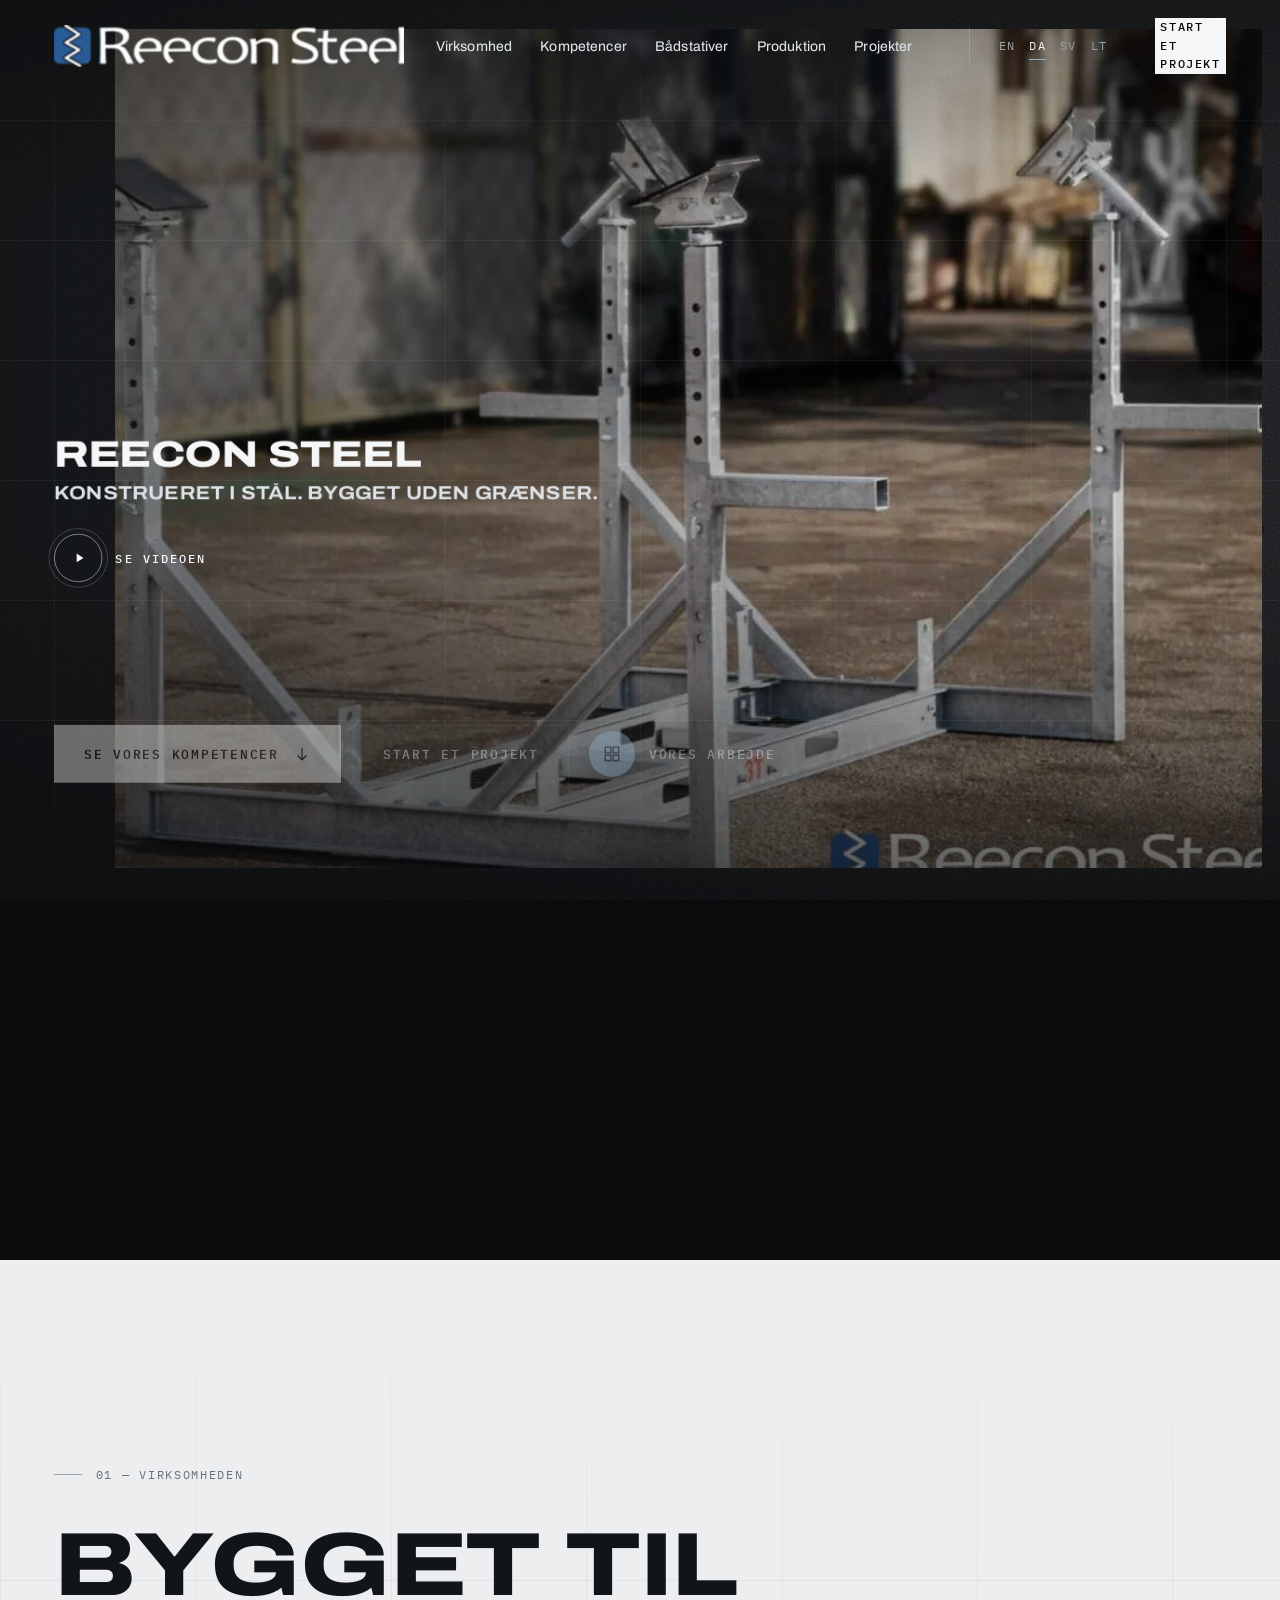
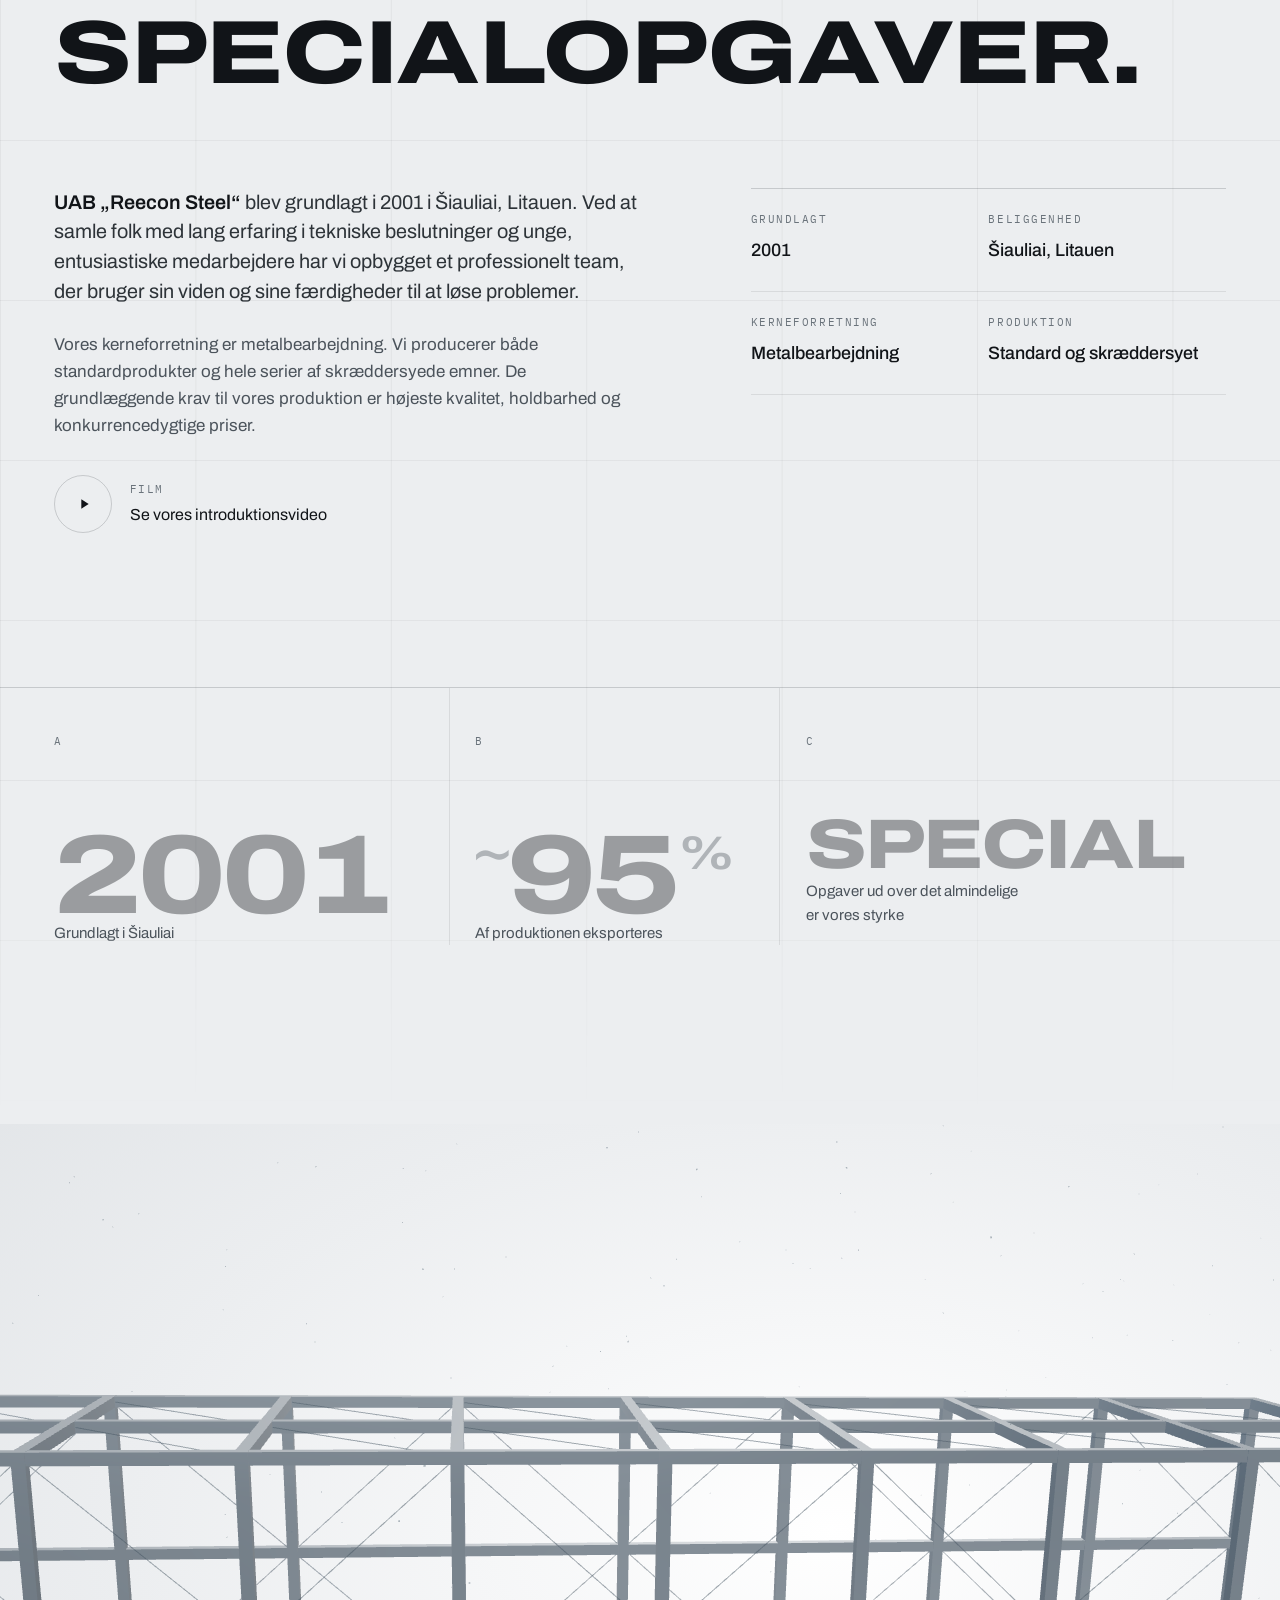
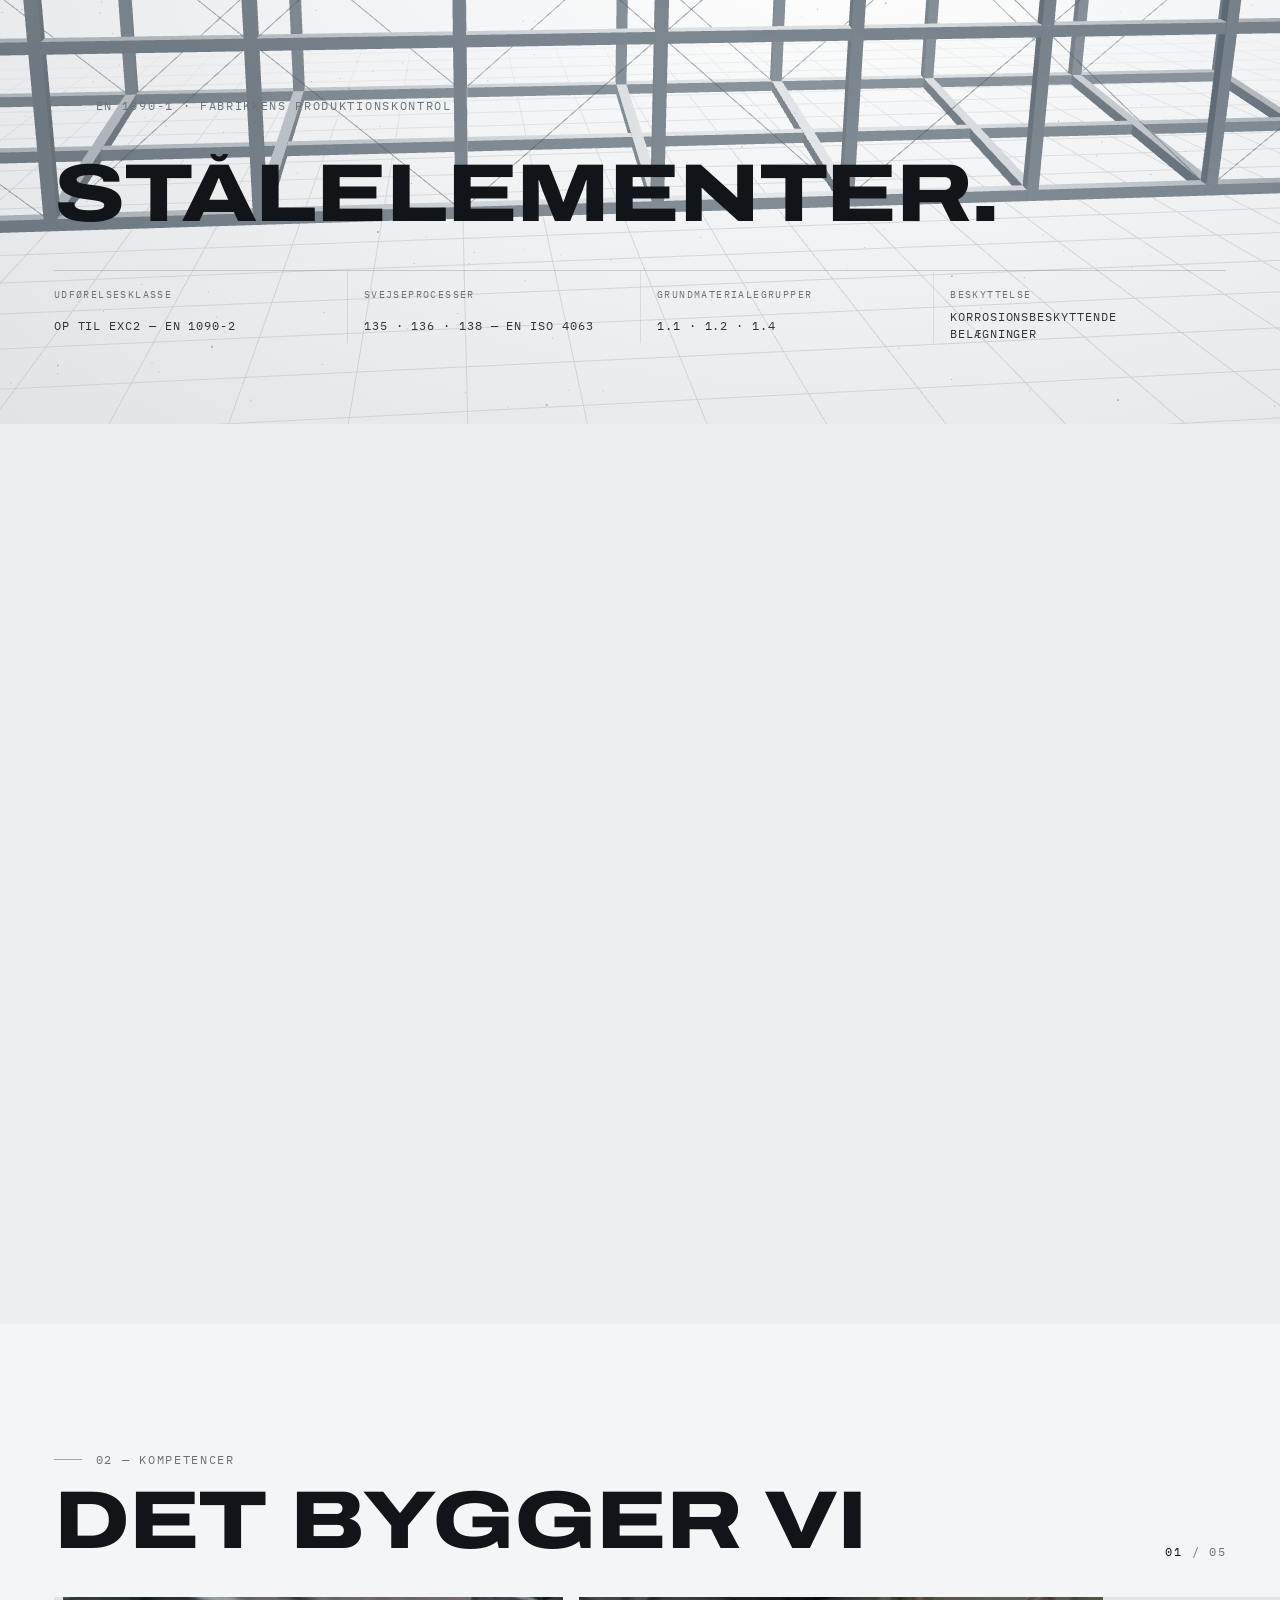
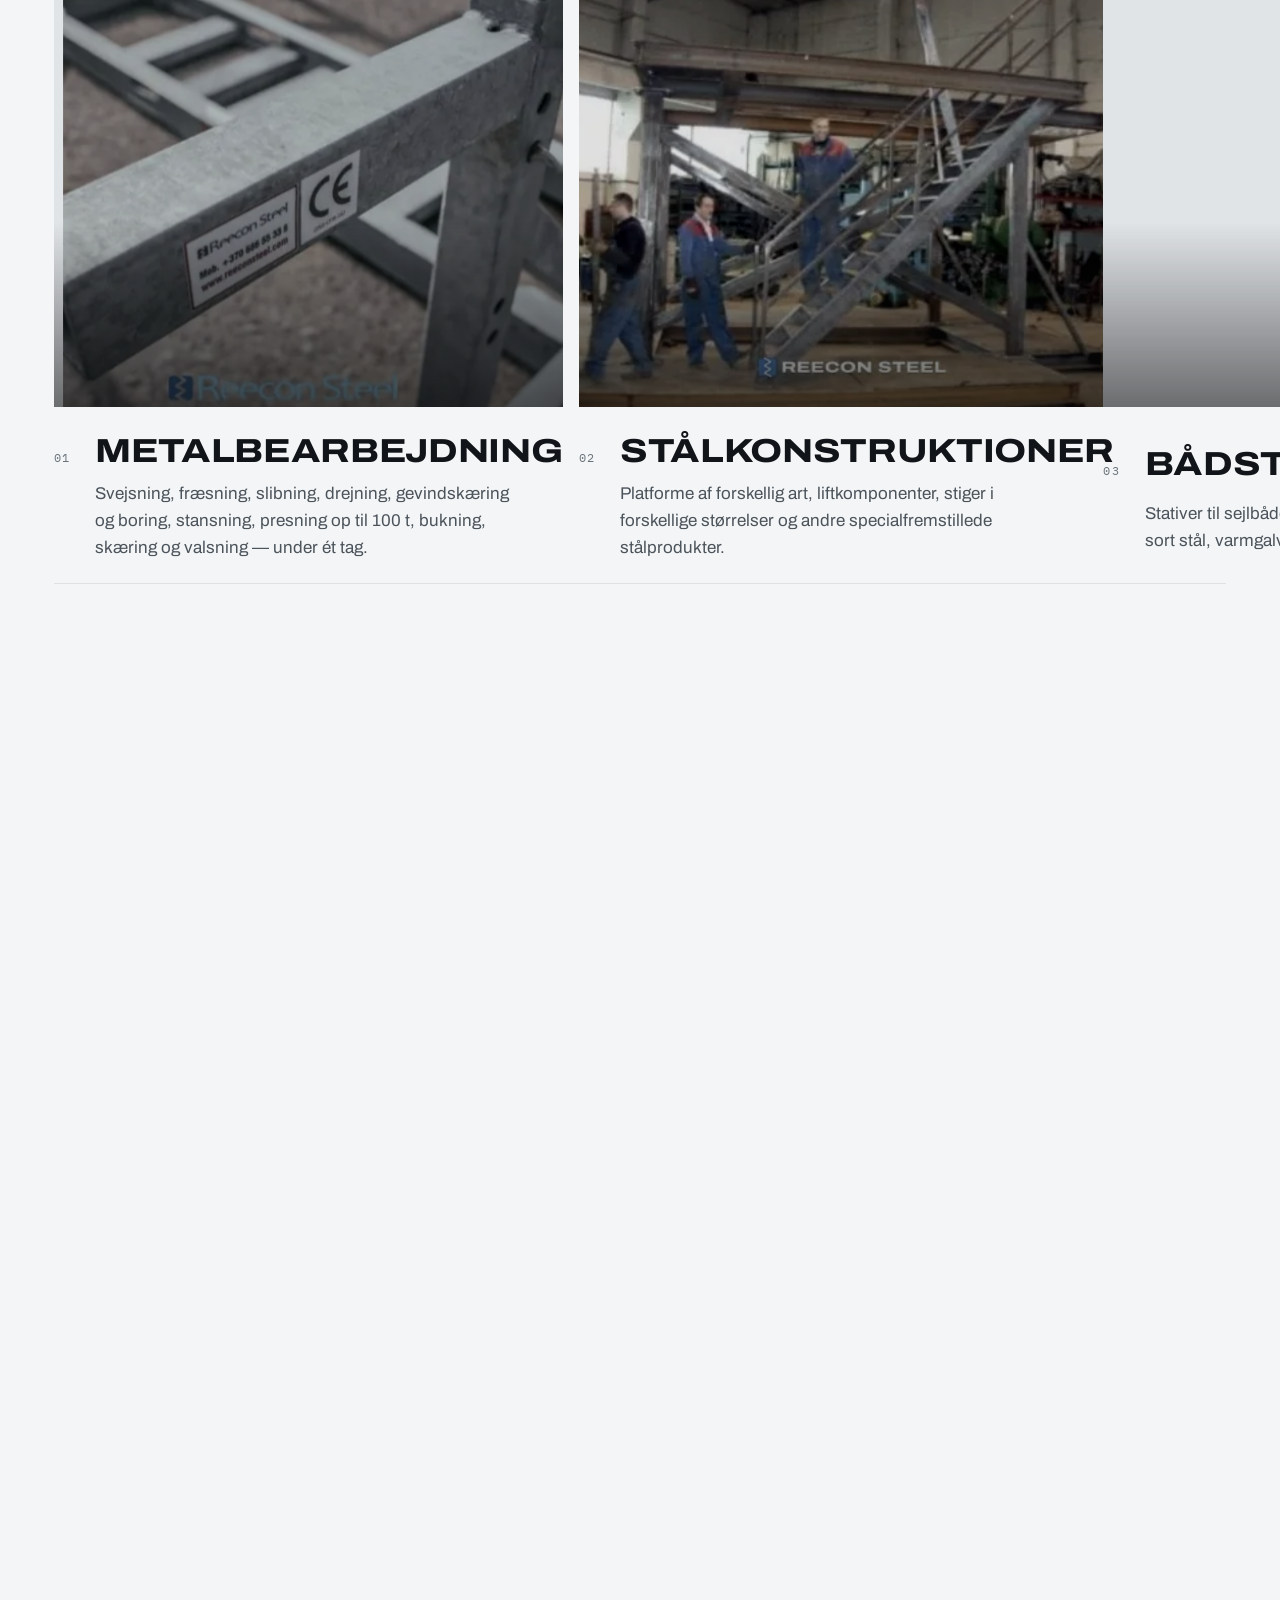
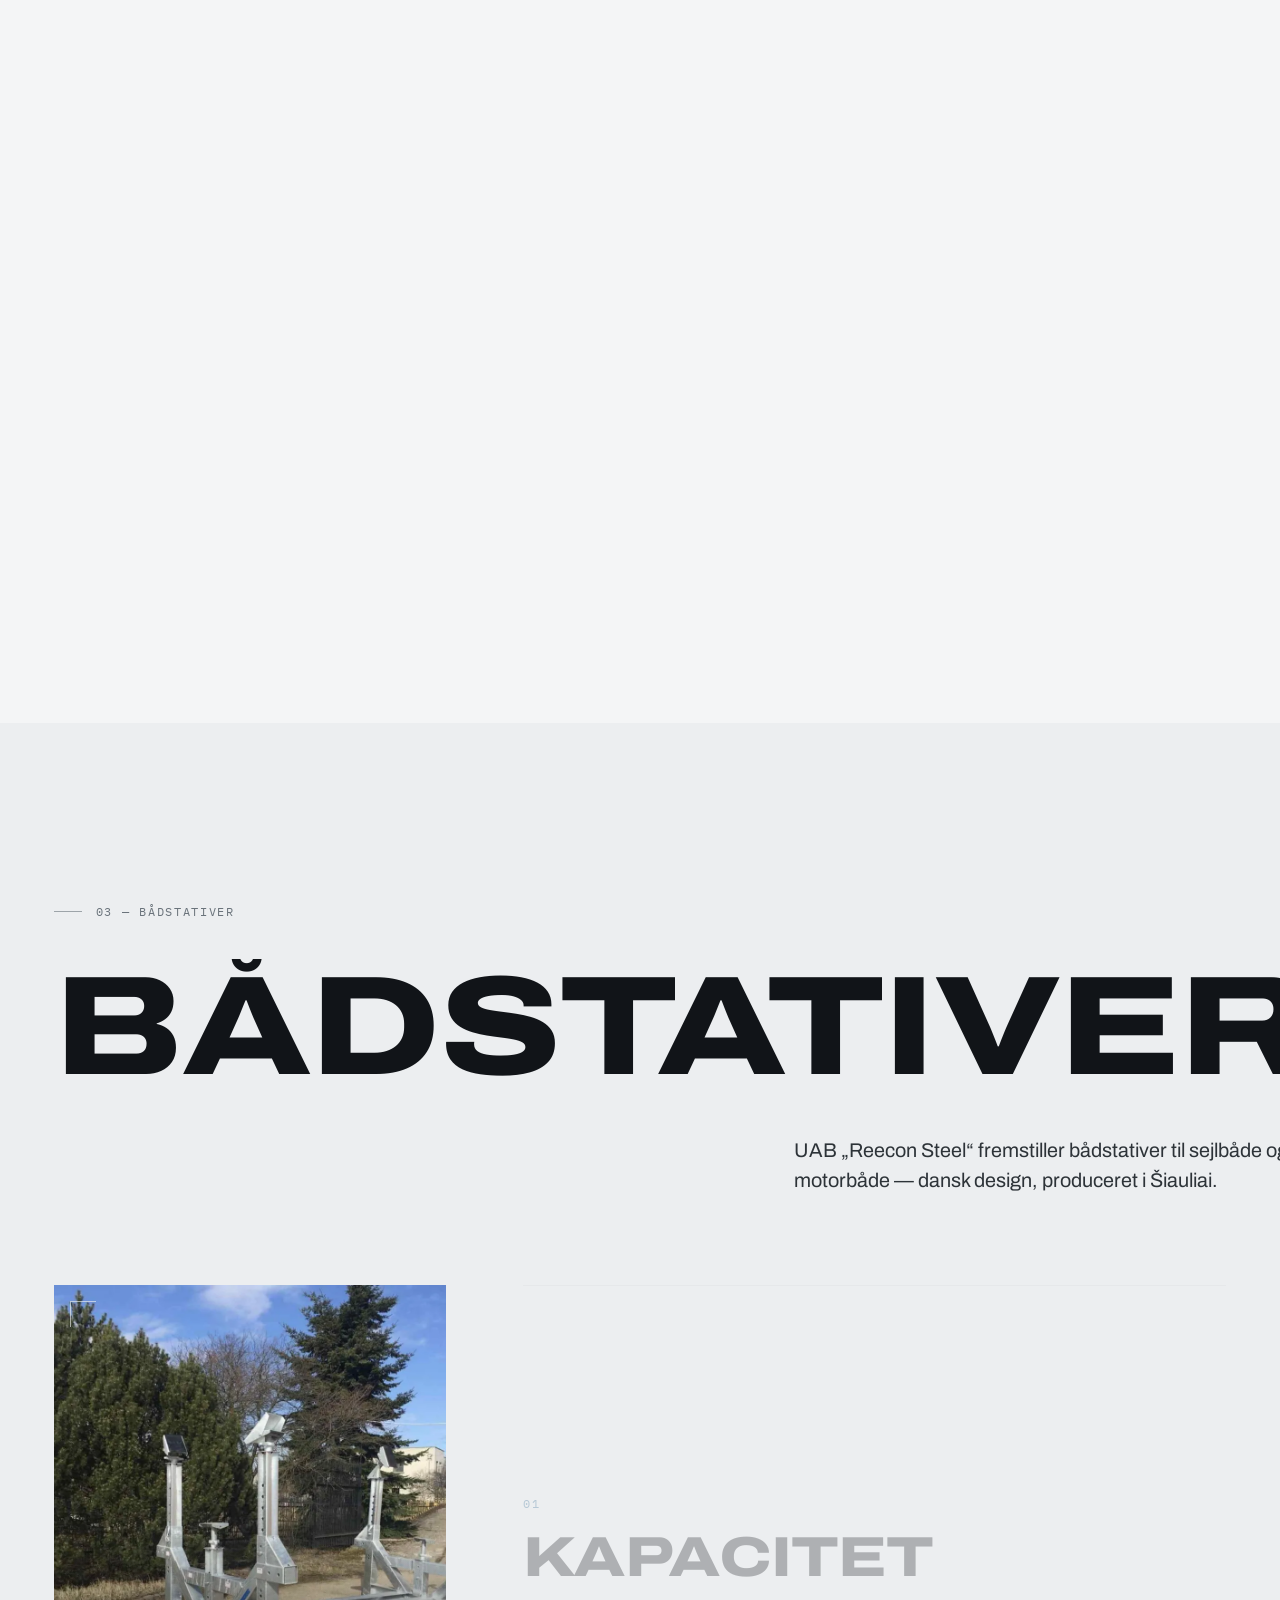
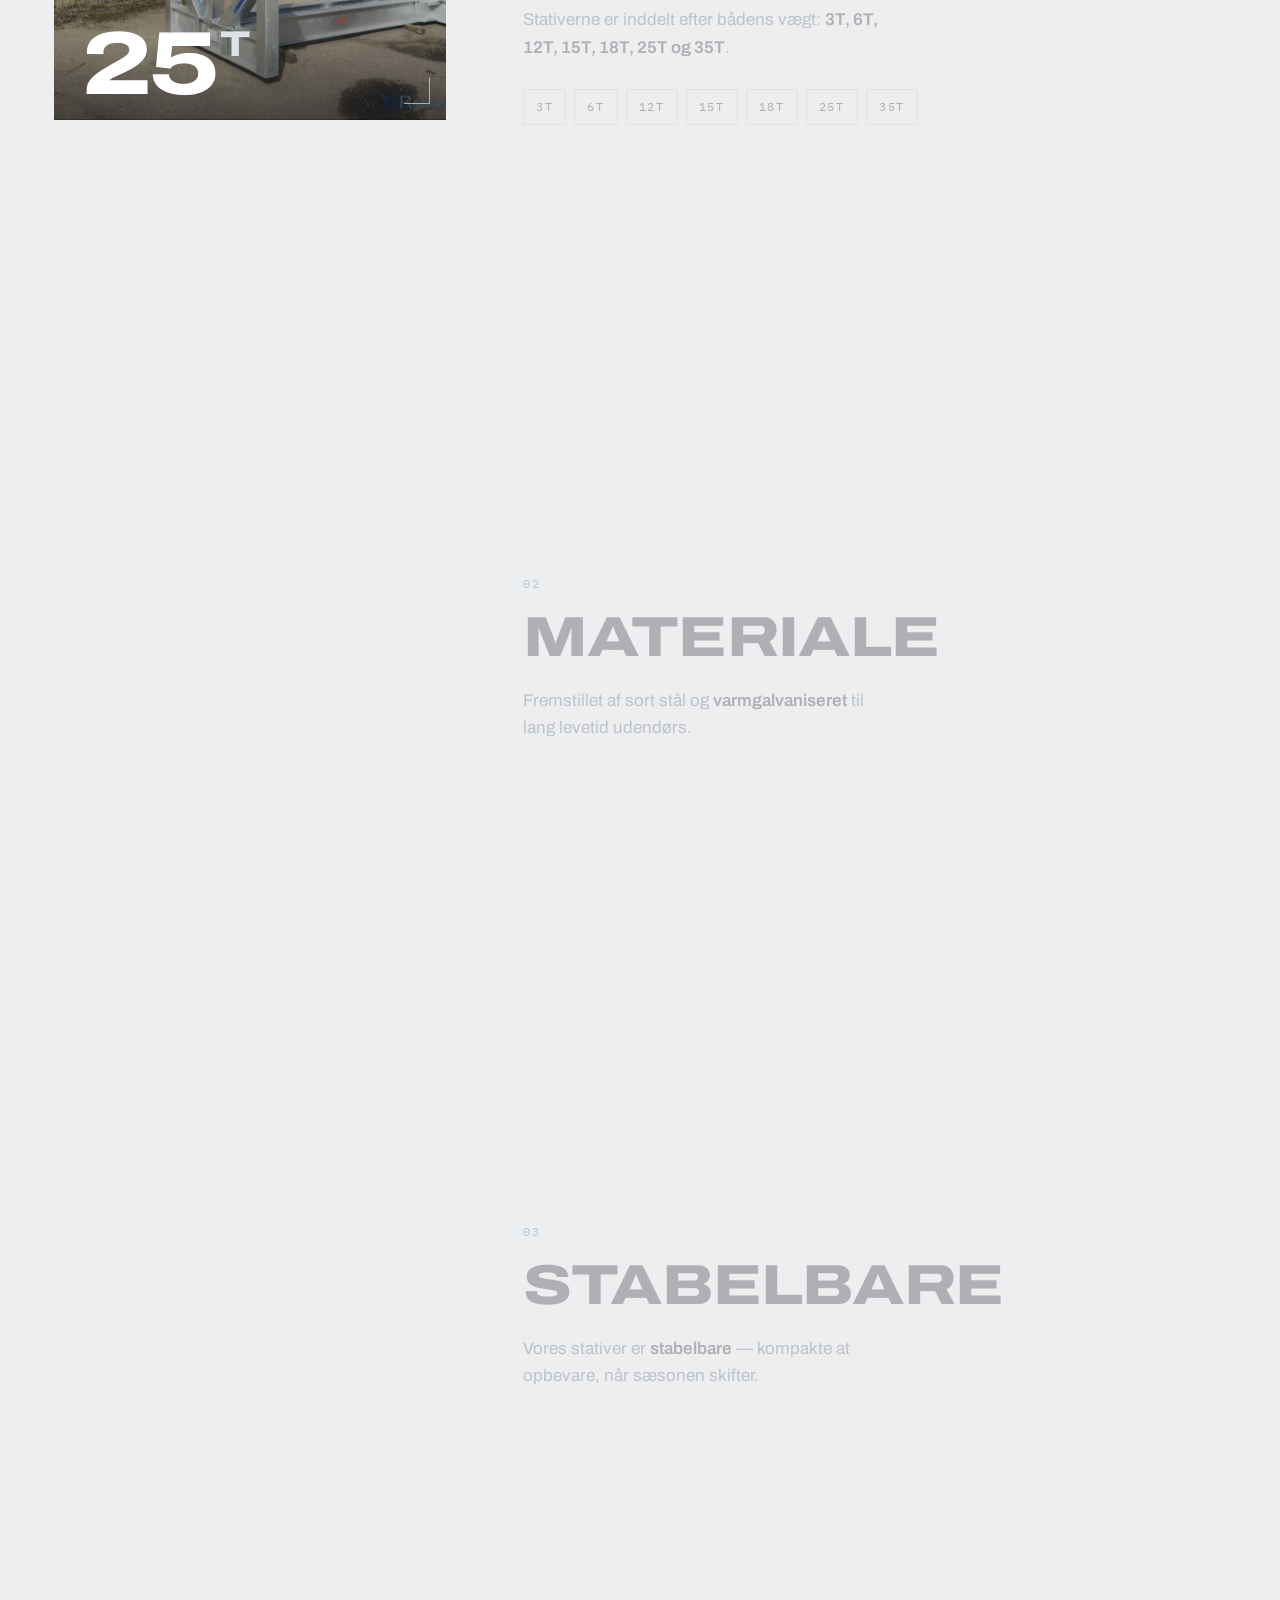
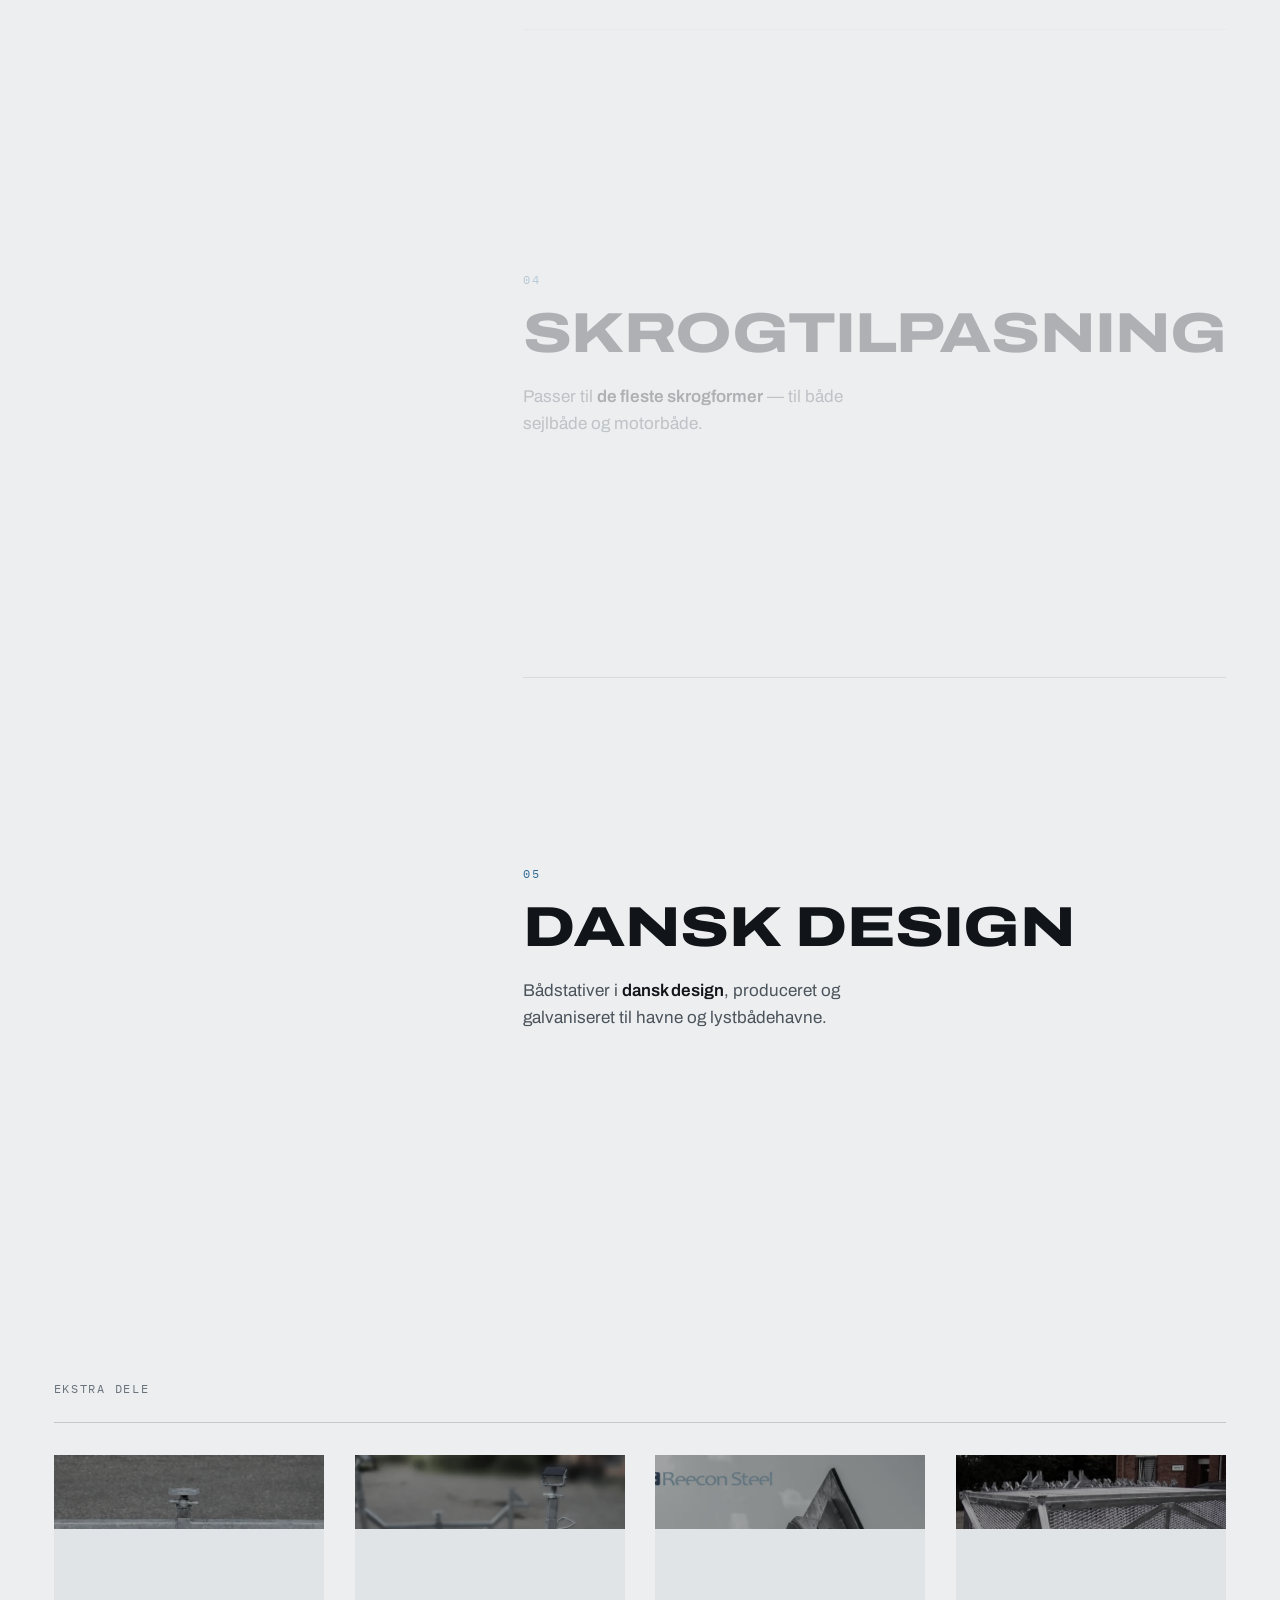
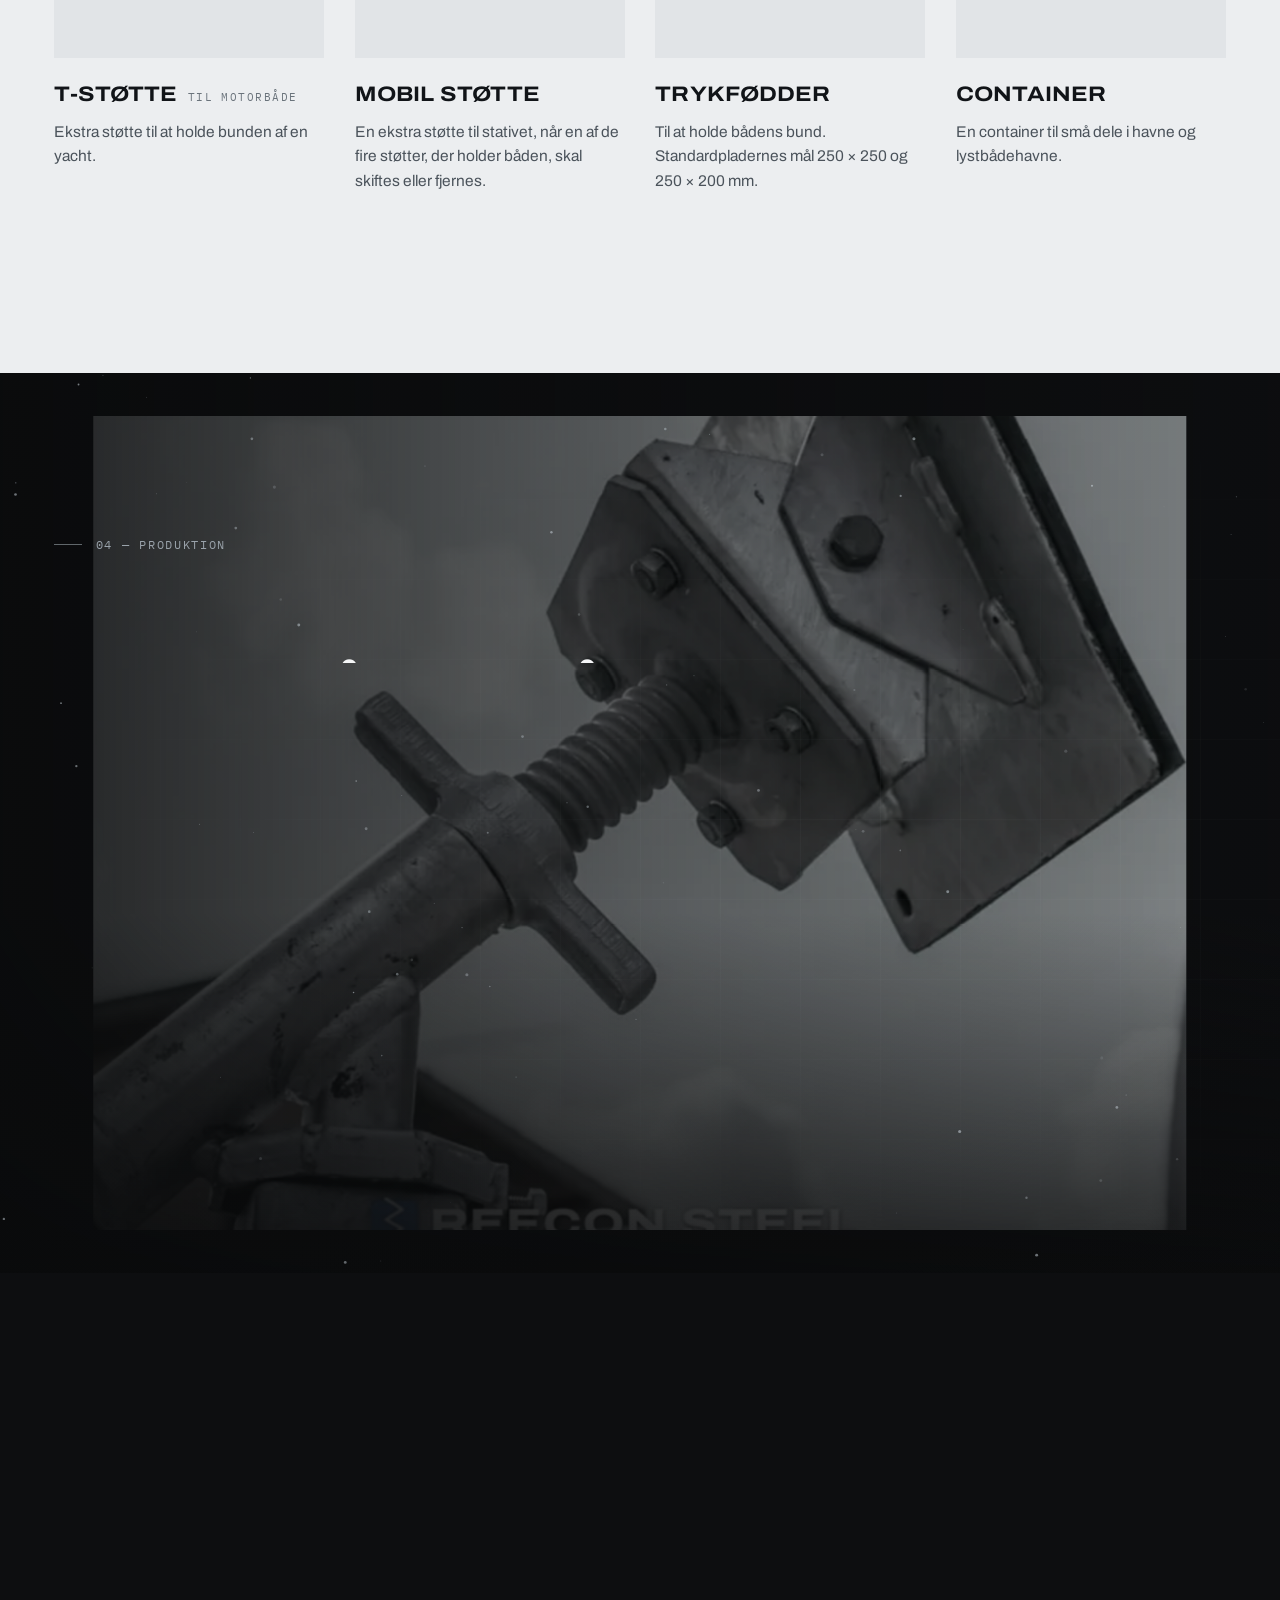
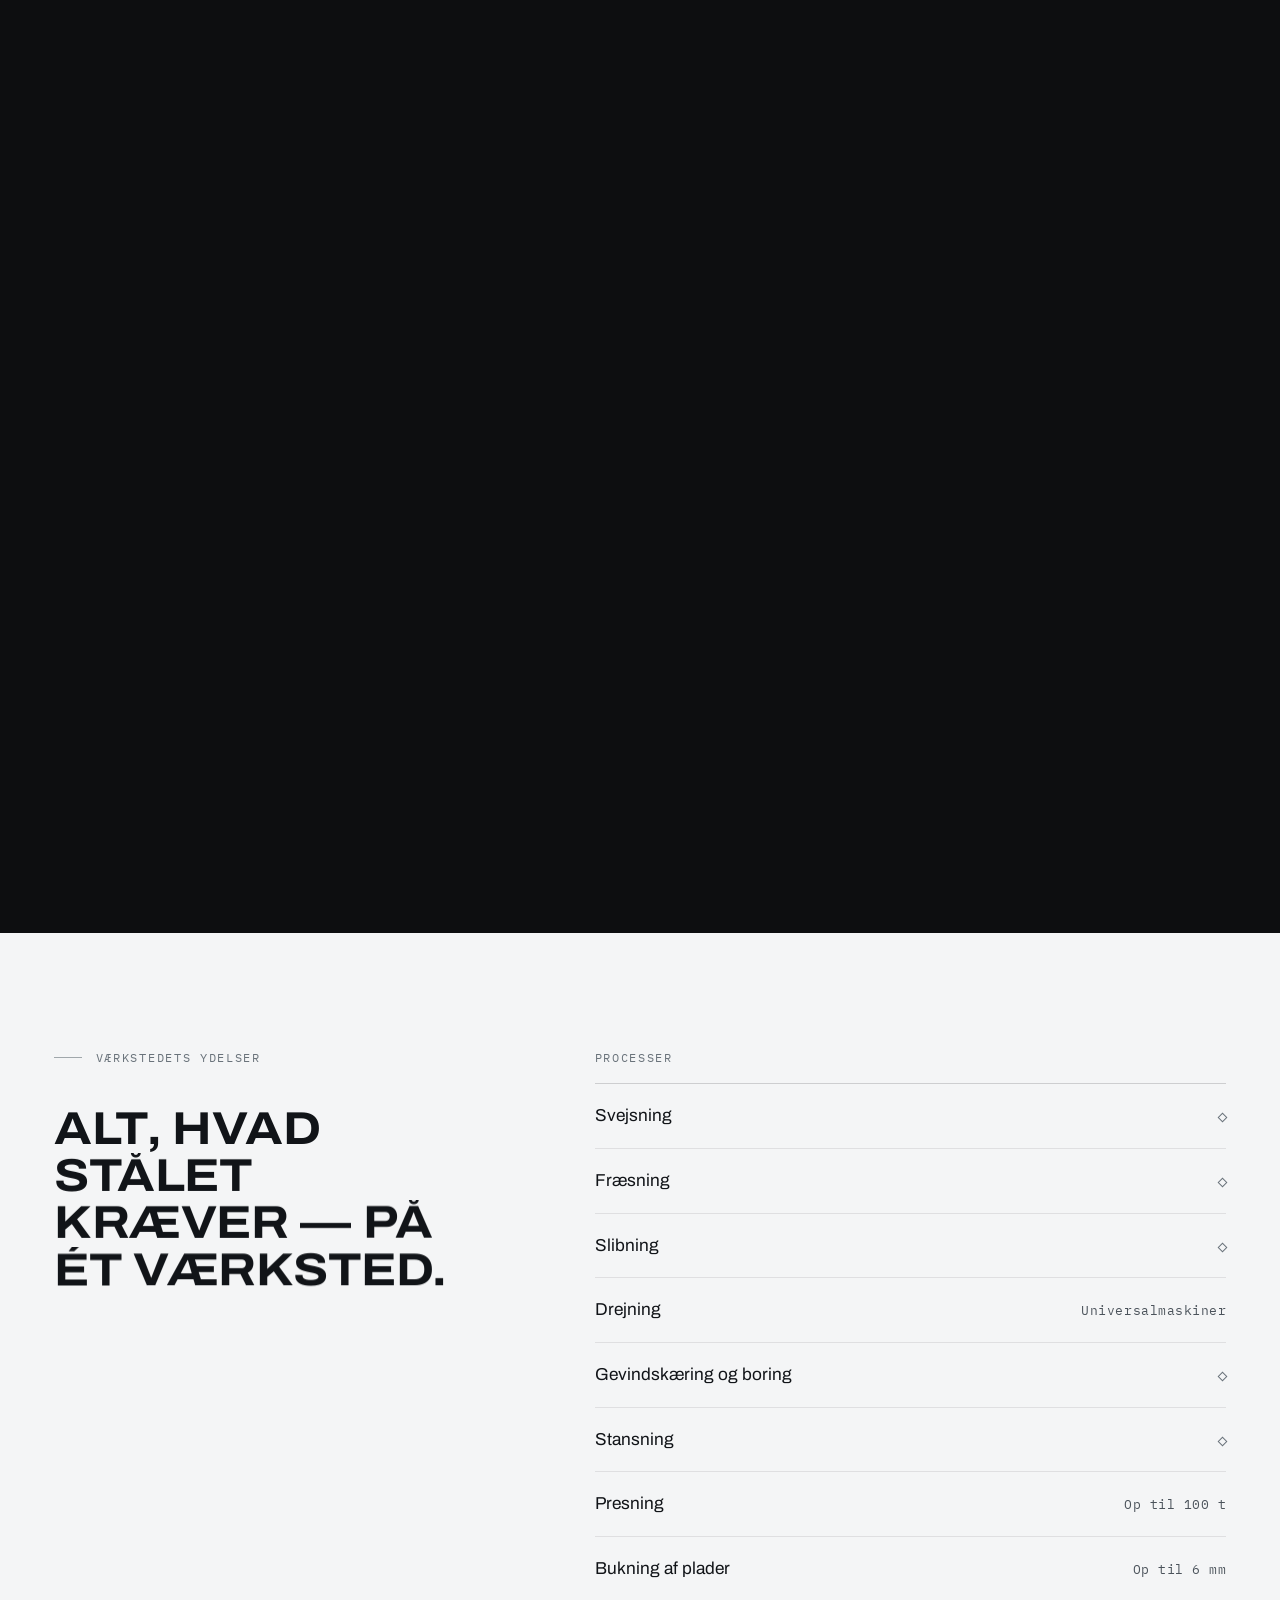
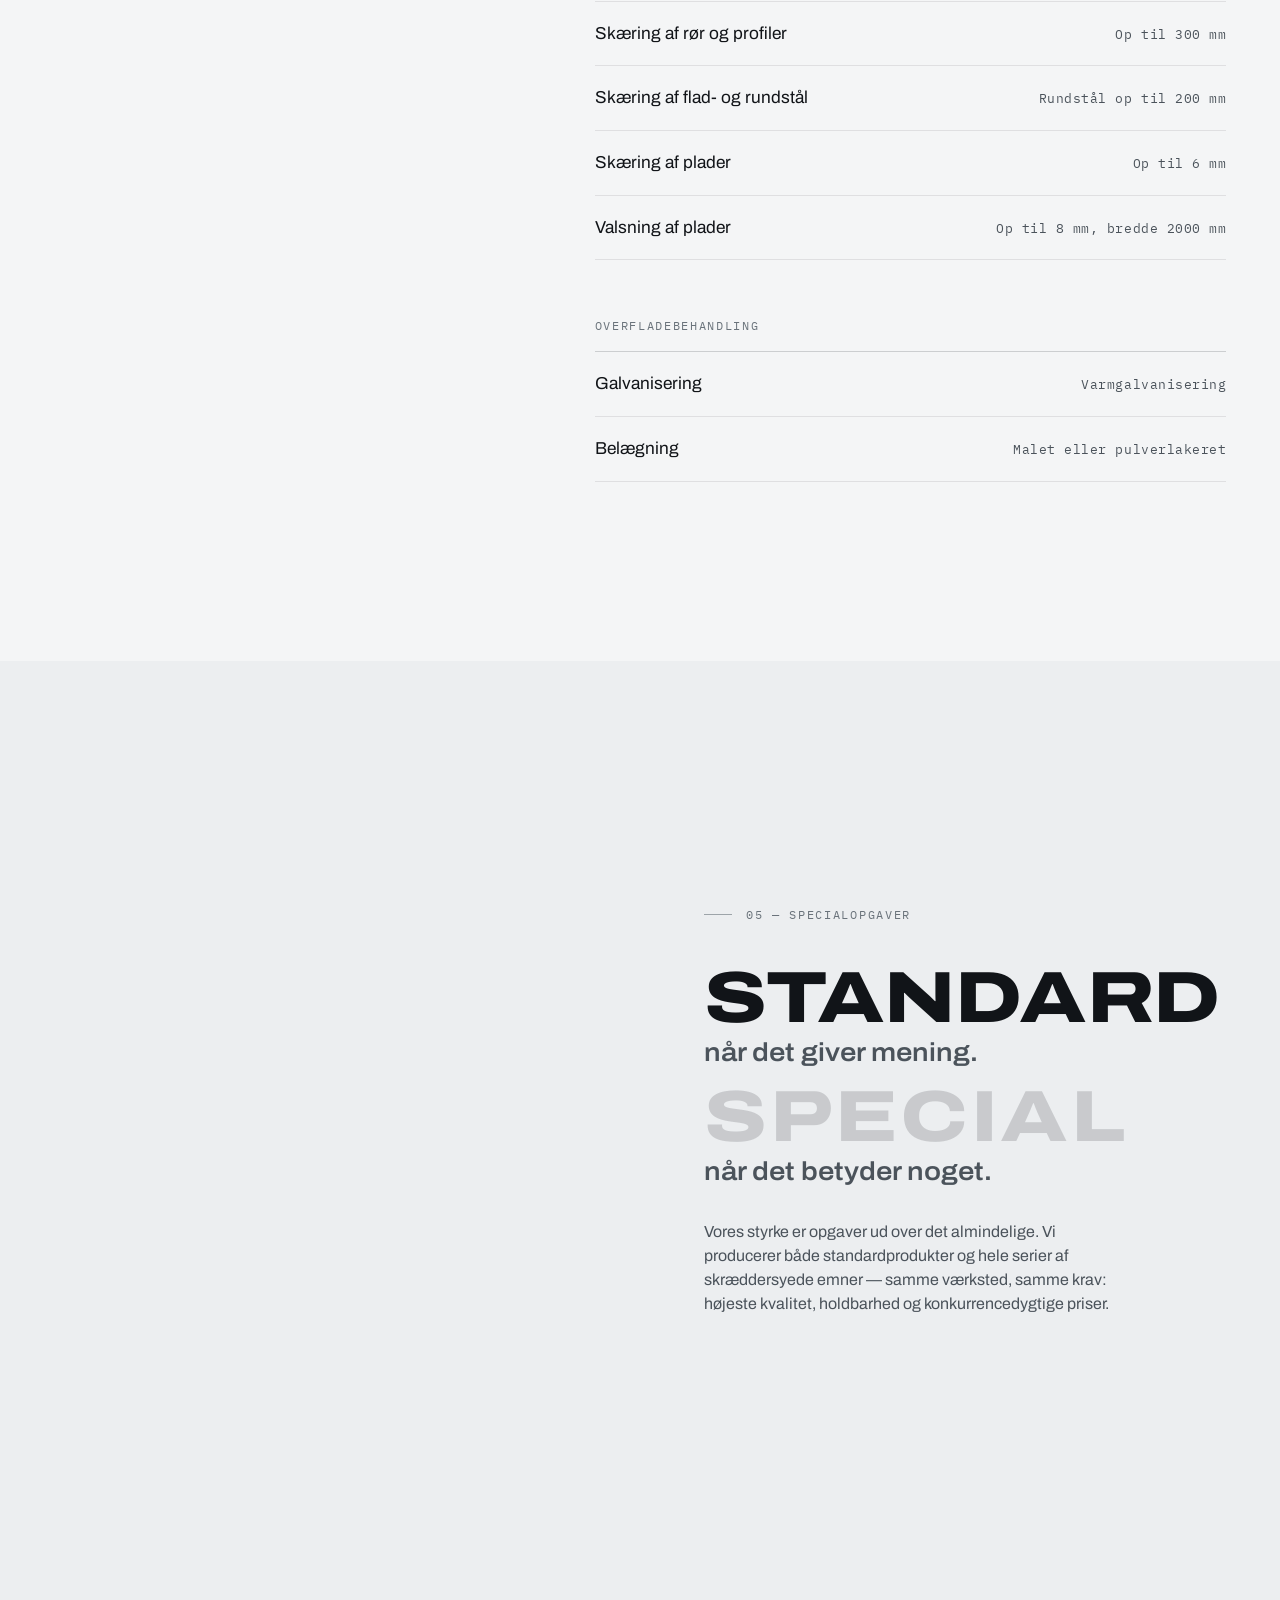
<file: da.html>
<!doctype html>
<html lang="da">
<head>
  <meta charset="utf-8">
  <meta name="viewport" content="width=device-width, initial-scale=1, viewport-fit=cover">
  <title>Reecon Steel — Specialfremstillet metal- og stålbearbejdning i Litauen | Bådstativer</title>
  <meta name="description" content="Reecon Steel er en metalforarbejdningsvirksomhed i Šiauliai, Litauen, grundlagt i 2001. Specialfremstillede stålprodukter, stålkonstruktioner og varmgalvaniserede bådstativer fra 3 til 35 tons. Ca. 95 % af produktionen eksporteres.">
  <link rel="canonical" href="https://reeconsteel.com/da.html">
  <link rel="alternate" hreflang="en" href="https://reeconsteel.com/">
  <link rel="alternate" hreflang="da" href="https://reeconsteel.com/da.html">
  <link rel="alternate" hreflang="sv" href="https://reeconsteel.com/sv.html">
  <link rel="alternate" hreflang="lt" href="https://reeconsteel.com/lt.html">
  <link rel="alternate" hreflang="x-default" href="https://reeconsteel.com/">
  <meta name="theme-color" content="#f4f5f6">
  <meta name="color-scheme" content="light">
  <link rel="icon" type="image/png" href="favicon.png">
  <link rel="apple-touch-icon" href="apple-touch-icon.png">

  <meta property="og:type" content="website">
  <meta property="og:locale" content="da_DK">
  <meta property="og:site_name" content="Reecon Steel">
  <meta property="og:title" content="Reecon Steel — Konstrueret i stål. Bygget uden grænser.">
  <meta property="og:description" content="Specialfremstillet metalproduktion i Šiauliai, Litauen siden 2001. Stålkonstruktioner, metalbearbejdning og varmgalvaniserede bådstativer.">
  <meta property="og:url" content="https://reeconsteel.com/da.html">
  <meta property="og:image" content="https://reeconsteel.com/og-image.jpg">
  <meta property="og:image:width" content="1200">
  <meta property="og:image:height" content="630">
  <meta name="twitter:card" content="summary_large_image">

  <link rel="preload" as="image" type="image/webp" imagesrcset="cradle-3t-640.webp 640w, cradle-3t-1280.webp 1280w, cradle-3t-1591.webp 1591w" imagesizes="100vw">

  <script type="application/ld+json">
  {
    "@context": "https://schema.org",
    "@type": "Organization",
    "name": "UAB Reecon Steel",
    "alternateName": "JSC Reecon Steel",
    "url": "https://reeconsteel.com/",
    "logo": "https://reeconsteel.com/logo@2x.png",
    "foundingDate": "2001",
    "email": "info@reeconsteel.com",
    "telephone": "+37068655338",
    "vatID": "LT117231219",
    "taxID": "111723128",
    "address": {
      "@type": "PostalAddress",
      "streetAddress": "V. Bielskio 32a",
      "postalCode": "LT-76135",
      "addressLocality": "Šiauliai",
      "addressCountry": "LT"
    },
    "sameAs": [
      "https://www.linkedin.com/company/reecon-steel",
      "https://www.facebook.com/uabreeconsteel"
    ],
    "knowsAbout": ["Metal fabrication", "Steel fabrication", "Metalworking", "Boat cradles", "Hot-dip galvanizing", "Steel constructions"]
  }
  </script>
  <script>document.documentElement.classList.add('js');</script>
  <script type="module" crossorigin src="./gsap-C8IefbVz.js"></script>
  <script type="module" crossorigin src="./main-BO7LRSlS.js"></script>
  <link rel="stylesheet" crossorigin href="./main-BOARSTnX.css">
</head>
<body>
  <a class="skip" href="#main">Spring til indhold</a>

  <!-- Intro curtain -->
  <div class="curtain" aria-hidden="true"><span class="curtain__line"></span></div>

  <!-- Scroll progress -->
  <div class="progress" aria-hidden="true"><span class="progress__bar"></span><span class="progress__num mono">00</span></div>

  <!-- Cursor -->
  <div class="cursor" aria-hidden="true"><span class="cursor__dot"></span><span class="cursor__ring"><span class="cursor__label mono">Se</span></span></div>

  <header class="header" data-header>
    <div class="header__inner">
      <a href="#top" class="header__logo" aria-label="Reecon Steel — til toppen">
        <img class="logo--dark" src="logo-dark.png" srcset="logo-dark.png 1x, logo-dark@2x.png 2x" alt="Reecon Steel" width="300" height="36"><img class="logo--light" src="logo.png" srcset="logo.png 1x, logo@2x.png 2x" alt="Reecon Steel" width="300" height="36">
      </a>
      <nav class="nav" aria-label="Hovedmenu">
        <ul>
          <li><a href="#company" class="link">Virksomhed</a></li>
          <li><a href="#build" class="link">Kompetencer</a></li>
          <li><a href="#cradles" class="link">Bådstativer</a></li>
          <li><a href="#production" class="link">Produktion</a></li>
          <li><a href="#projects" class="link">Projekter</a></li>
        </ul>
      </nav>
      <div class="lang" role="navigation" aria-label="Sprog">
        <a href="./" hreflang="en" lang="en" data-lang-link="en" data-cursor="cta">EN</a>
        <a href="da.html" hreflang="da" lang="da" data-lang-link="da" aria-current="page" data-cursor="cta">DA</a>
        <a href="sv.html" hreflang="sv" lang="sv" data-lang-link="sv" data-cursor="cta">SV</a>
        <a href="lt.html" hreflang="lt" lang="lt" data-lang-link="lt" data-cursor="cta">LT</a>
      </div>
      <a href="#contact" class="btn btn--small header__cta" data-magnetic data-cursor="cta"><span>Start et projekt</span></a>
      <button class="menu-toggle" aria-expanded="false" aria-controls="mobile-menu" data-menu-toggle>
        <span class="sr-only">Menu</span><span class="menu-toggle__bars" aria-hidden="true"><i></i><i></i></span>
      </button>
    </div>
  </header>

  <div class="mobile-menu theme-dark" id="mobile-menu" hidden data-mobile-menu>
    <nav aria-label="Mobilmenu">
      <ol>
        <li><a href="#company"><span class="mono">01</span>Virksomhed</a></li>
        <li><a href="#build"><span class="mono">02</span>Kompetencer</a></li>
        <li><a href="#cradles"><span class="mono">03</span>Bådstativer</a></li>
        <li><a href="#production"><span class="mono">04</span>Produktion</a></li>
        <li><a href="#projects"><span class="mono">05</span>Projekter</a></li>
        <li><a href="#contact"><span class="mono">06</span>Kontakt</a></li>
      </ol>
    </nav>
    <div class="mobile-menu__foot">
      <div class="lang lang--menu" role="navigation" aria-label="Sprog">
        <a href="./" hreflang="en" lang="en" data-lang-link="en">English</a>
        <a href="da.html" hreflang="da" lang="da" data-lang-link="da" aria-current="page">Dansk</a>
        <a href="sv.html" hreflang="sv" lang="sv" data-lang-link="sv">Svenska</a>
        <a href="lt.html" hreflang="lt" lang="lt" data-lang-link="lt">Lietuvių</a>
      </div>
      <a href="tel:+37068655338">+370 686 55338</a>
      <a href="mailto:info@reeconsteel.com">info@reeconsteel.com</a>
    </div>
  </div>

  <main id="main">

    <!-- ============ HERO ============ -->
    <section class="hero theme-dark" id="top" data-hero aria-labelledby="hero-title">
      <div class="hero__sticky">
        <div class="hero__media" data-hero-media>
          <div class="hero__zoom" data-hero-zoom>
            <picture><source type="image/webp" srcset="cradle-3t-640.webp 640w, cradle-3t-1280.webp 1280w, cradle-3t-1591.webp 1591w" sizes="100vw"><img src="cradle-3t-1280.webp" alt="Varmgalvaniseret 3-tons bådstativ fremstillet af Reecon Steel" width="1280" height="862" class="hero__img" fetchpriority="high" decoding="async" data-full="cradle-3t-1591.webp"></picture>
            <div class="hero__video" data-hero-video="ibqzM9rJnuw" aria-hidden="true"></div>
          </div>
        </div>
        <div class="hero__shade"></div>
        <div class="texture" aria-hidden="true"></div>
        <div class="gridlines" aria-hidden="true"></div>

        <div class="hero__content wrap" data-hero-content>
          <p class="eyebrow mono" data-intro="eyebrow"><span class="eyebrow__dash"></span>Šiauliai, Litauen — siden 2001</p>
          <div class="hero__head" data-hero-title>
            <h1 class="hero__name" id="hero-title"><span class="line"><span class="line__in">Reecon Steel</span></span></h1>
            <p class="hero__tagline"><span class="line"><span class="line__in">Konstrueret i stål. Bygget uden grænser.</span></span></p>
            <button class="hero-film" type="button" data-film="ibqzM9rJnuw" data-intro="film" data-cursor="cta">
              <span class="hero-film__icon" aria-hidden="true"><svg viewBox="0 0 24 24"><path d="M8 5v14l11-7z"/></svg></span>
              <span class="hero-film__label">Se videoen</span>
            </button>
          </div>
          <div class="hero__foot">
            <p class="hero__lede" data-intro="lede">Specialfremstillet metalproduktion — fra standardprodukter til hele serier af skræddersyede stålemner. Svejset, galvaniseret og afsendt fra vores værksted — ca. 95 % af produktionen eksporteres.</p>
            <div class="hero__ctas" data-intro="cta">
              <a href="#build" class="btn" data-magnetic data-cursor="cta"><span>Se vores kompetencer</span><svg viewBox="0 0 24 24" aria-hidden="true"><path d="M12 4v16m0 0-6-6m6 6 6-6"/></svg></a>
              <a href="#contact" class="btn btn--ghost" data-magnetic data-cursor="cta"><span>Start et projekt</span></a>
              <button type="button" class="gal-btn" data-open-gallery data-magnetic data-cursor="cta" aria-label="Åbn projektgalleriet">
                <span class="gal-btn__icon" aria-hidden="true"><svg viewBox="0 0 24 24"><rect x="3" y="3" width="7.5" height="7.5"/><rect x="13.5" y="3" width="7.5" height="7.5"/><rect x="3" y="13.5" width="7.5" height="7.5"/><rect x="13.5" y="13.5" width="7.5" height="7.5"/></svg></span>
                <span class="gal-btn__label">Vores arbejde</span>
              </button>
            </div>
          </div>
        </div>

        <div class="hero__scroll mono" aria-hidden="true" data-intro="scroll"><span>Scroll</span><i></i></div>
      </div>
    </section>

    <!-- ============ COMPANY ============ -->
    <section class="company section" id="company" aria-labelledby="company-title">
      <div class="gridlines gridlines--drift" aria-hidden="true" data-drift></div>
      <div class="wrap">
        <p class="label mono" data-reveal>01 — Virksomheden</p>
        <h2 class="display company__title" id="company-title" data-split>Bygget til specialopgaver.</h2>

        <div class="company__body">
          <div class="company__text" data-reveal>
            <p class="lead"><strong>UAB „Reecon Steel“</strong> blev grundlagt i 2001 i Šiauliai, Litauen. Ved at samle folk med lang erfaring i tekniske beslutninger og unge, entusiastiske medarbejdere har vi opbygget et professionelt team, der bruger sin viden og sine færdigheder til at løse problemer.</p>
            <p>Vores kerneforretning er metalbearbejdning. Vi producerer både standardprodukter og hele serier af skræddersyede emner. De grundlæggende krav til vores produktion er højeste kvalitet, holdbarhed og konkurrencedygtige priser.</p>
            <button class="film" type="button" data-film="ibqzM9rJnuw" data-cursor="cta">
              <span class="film__icon" aria-hidden="true"><svg viewBox="0 0 24 24"><path d="M8 5v14l11-7z"/></svg></span>
              <span><span class="mono">Film</span>Se vores introduktionsvideo</span>
            </button>
          </div>
          <dl class="facts" data-reveal>
            <div><dt class="mono">Grundlagt</dt><dd>2001</dd></div>
            <div><dt class="mono">Beliggenhed</dt><dd>Šiauliai, Litauen</dd></div>
            <div><dt class="mono">Kerneforretning</dt><dd>Metalbearbejdning</dd></div>
            <div><dt class="mono">Produktion</dt><dd>Standard og skræddersyet</dd></div>
          </dl>
        </div>
      </div>

      <div class="stats wrap" data-stats>
        <div class="stat" data-stat>
          <span class="stat__index mono">A</span>
          <p class="stat__num"><span data-count="2001" data-from="1950">2001</span></p>
          <p class="stat__label">Grundlagt i Šiauliai</p>
        </div>
        <div class="stat" data-stat>
          <span class="stat__index mono">B</span>
          <p class="stat__num"><span class="stat__tilde">~</span><span data-count="95">95</span><span class="stat__unit">%</span></p>
          <p class="stat__label">Af produktionen eksporteres</p>
        </div>
        <div class="stat" data-stat>
          <span class="stat__index mono">C</span>
          <p class="stat__num stat__num--word">Special</p>
          <p class="stat__label">Opgaver ud over det almindelige er vores styrke</p>
        </div>
      </div>
    </section>

    <!-- ============ 3D STRUCTURE ============ -->
    <section class="structure" id="structure" aria-label="Stålelementer" data-structure>
      <div class="structure__sticky">
        <canvas class="structure__canvas" data-grid-canvas aria-hidden="true"></canvas>
        <div class="structure__fallback" aria-hidden="true"></div>
        <div class="structure__overlay wrap">
          <p class="label mono">EN 1090-1 · Fabrikkens produktionskontrol</p>
          <h2 class="display structure__title" data-split>Stålelementer.</h2>
          <ul class="structure__specs mono">
            <li><span>Udførelsesklasse</span>op til EXC2 — EN 1090-2</li>
            <li><span>Svejseprocesser</span>135 · 136 · 138 — EN ISO 4063</li>
            <li><span>Grundmaterialegrupper</span>1.1 · 1.2 · 1.4</li>
            <li><span>Beskyttelse</span>Korrosionsbeskyttende belægninger</li>
          </ul>
        </div>
      </div>
    </section>

    <!-- ============ WHAT WE BUILD ============ -->
    <section class="build" id="build" aria-labelledby="build-title" data-build>
      <div class="build__sticky">
        <div class="build__head wrap">
          <p class="label mono">02 — Kompetencer</p>
          <h2 class="display build__title" id="build-title">Det bygger vi</h2>
          <p class="build__hint mono" aria-hidden="true"><span data-build-count>01</span> / 05</p>
        </div>
        <div class="build__track" data-build-track>
          <article class="panel" data-cursor="view">
            <div class="panel__media" data-tilt>
              <picture><source type="image/webp" srcset="ce-marking-640.webp 640w, ce-marking-800.webp 800w" sizes="(min-width: 1024px) 40vw, 100vw"><img src="ce-marking-800.webp" alt="Svejset, varmgalvaniseret stålprofil med CE-mærkning" width="800" height="533" class="panel__img" loading="lazy" decoding="async" data-full="ce-marking-800.webp"></picture>
            </div>
            <div class="panel__body">
              <span class="panel__num mono">01</span>
              <h3 class="panel__title">Metalbearbejdning</h3>
              <p>Svejsning, fræsning, slibning, drejning, gevindskæring og boring, stansning, presning op til 100 t, bukning, skæring og valsning — under ét tag.</p>
            </div>
          </article>
          <article class="panel" data-cursor="view">
            <div class="panel__media" data-tilt>
              <picture><source type="image/webp" srcset="stairs-workshop-433.webp 433w" sizes="(min-width: 1024px) 40vw, 100vw"><img src="stairs-workshop-433.webp" alt="Ståltrappe og platformskonstruktion på Reecon Steels værksted" width="433" height="325" class="panel__img" loading="lazy" decoding="async" data-full="stairs-workshop-433.webp"></picture>
            </div>
            <div class="panel__body">
              <span class="panel__num mono">02</span>
              <h3 class="panel__title">Stålkonstruktioner</h3>
              <p>Platforme af forskellig art, liftkomponenter, stiger i forskellige størrelser og andre specialfremstillede stålprodukter.</p>
            </div>
          </article>
          <article class="panel" data-cursor="view">
            <div class="panel__media" data-tilt>
              <picture><source type="image/webp" srcset="cradle-12t-640.webp 640w, cradle-12t-1280.webp 1280w, cradle-12t-1574.webp 1574w" sizes="(min-width: 1024px) 40vw, 100vw"><img src="cradle-12t-1280.webp" alt="Galvaniseret 12-tons bådstativ med justerbare støtter" width="1280" height="872" class="panel__img" loading="lazy" decoding="async" data-full="cradle-12t-1574.webp"></picture>
            </div>
            <div class="panel__body">
              <span class="panel__num mono">03</span>
              <h3 class="panel__title">Bådstativer</h3>
              <p>Stativer til sejlbåde og motorbåde fra 3 til 35 tons — sort stål, varmgalvaniseret og stabelbare.</p>
            </div>
          </article>
          <article class="panel" data-cursor="view">
            <div class="panel__media" data-tilt>
              <picture><source type="image/webp" srcset="bbq-grill-640.webp 640w, bbq-grill-800.webp 800w" sizes="(min-width: 1024px) 40vw, 100vw"><img src="bbq-grill-800.webp" alt="Grill i sort stål på buede stålben" width="800" height="533" class="panel__img" loading="lazy" decoding="async" data-full="bbq-grill-800.webp"></picture>
            </div>
            <div class="panel__body">
              <span class="panel__num mono">04</span>
              <h3 class="panel__title">Grillpladser</h3>
              <p>Grill og grillpladser i stål fremstillet på vores eget værksted — fra kompakte grill til modeller på hjul.</p>
            </div>
          </article>
          <article class="panel" data-cursor="view">
            <div class="panel__media" data-tilt>
              <picture><source type="image/webp" srcset="pressfoot-detail-640.webp 640w, pressfoot-detail-1280.webp 1280w, pressfoot-detail-1600.webp 1600w" sizes="(min-width: 1024px) 40vw, 100vw"><img src="pressfoot-detail-1280.webp" alt="Nærbillede af en galvaniseret trykfod med justerbart hoved" width="1280" height="854" class="panel__img" loading="lazy" decoding="async" data-full="pressfoot-detail-1600.webp"></picture>
            </div>
            <div class="panel__body">
              <span class="panel__num mono">05</span>
              <h3 class="panel__title">Specialordrer</h3>
              <p>Andre metalprodukter efter særlig bestilling — enkeltstykker eller hele serier af skræddersyede emner.</p>
            </div>
          </article>
        </div>
        <div class="build__bar" aria-hidden="true"><span data-build-bar></span></div>
      </div>
    </section>

    <!-- ============ BOAT CRADLES ============ -->
    <section class="cradles section" id="cradles" aria-labelledby="cradles-title">
      <div class="wrap">
        <div class="cradles__intro">
          <p class="label mono" data-reveal>03 — Bådstativer</p>
          <h2 class="display cradles__title" id="cradles-title" data-split>Bådstativer.</h2>
          <p class="lead cradles__lede" data-reveal>UAB „Reecon Steel“ fremstiller bådstativer til sejlbåde og motorbåde — dansk design, produceret i Šiauliai.</p>
        </div>

        <div class="cradles__grid">
          <div class="cradles__stage" data-cradle-stage>
            <div class="cradles__frame">
              <figure class="cradles__fig is-active" data-cradle-img="0"><picture><source type="image/webp" srcset="cradle-3t-640.webp 640w, cradle-3t-1280.webp 1280w, cradle-3t-1591.webp 1591w" sizes="(min-width: 1024px) 55vw, 100vw"><img src="cradle-3t-1280.webp" alt="3-tons bådstativ" width="1280" height="862" class="" loading="lazy" decoding="async" data-full="cradle-3t-1591.webp"></picture></figure>
              <figure class="cradles__fig" data-cradle-img="1"><picture><source type="image/webp" srcset="cradle-6t-640.webp 640w, cradle-6t-1280.webp 1280w, cradle-6t-1600.webp 1600w" sizes="(min-width: 1024px) 55vw, 100vw"><img src="cradle-6t-1280.webp" alt="6-tons bådstativ" width="1280" height="854" class="" loading="lazy" decoding="async" data-full="cradle-6t-1600.webp"></picture></figure>
              <figure class="cradles__fig" data-cradle-img="2"><picture><source type="image/webp" srcset="cradle-12t-640.webp 640w, cradle-12t-1280.webp 1280w, cradle-12t-1574.webp 1574w" sizes="(min-width: 1024px) 55vw, 100vw"><img src="cradle-12t-1280.webp" alt="12-tons bådstativ" width="1280" height="872" class="" loading="lazy" decoding="async" data-full="cradle-12t-1574.webp"></picture></figure>
              <figure class="cradles__fig" data-cradle-img="3"><picture><source type="image/webp" srcset="cradle-18t-640.webp 640w, cradle-18t-1280.webp 1280w, cradle-18t-1429.webp 1429w" sizes="(min-width: 1024px) 55vw, 100vw"><img src="cradle-18t-1280.webp" alt="18-tons bådstativ" width="1280" height="960" class="" loading="lazy" decoding="async" data-full="cradle-18t-1429.webp"></picture></figure>
              <figure class="cradles__fig" data-cradle-img="4"><picture><source type="image/webp" srcset="cradle-25t-640.webp 640w, cradle-25t-1280.webp 1280w, cradle-25t-1429.webp 1429w" sizes="(min-width: 1024px) 55vw, 100vw"><img src="cradle-25t-1280.webp" alt="25-tons bådstativ" width="1280" height="960" class="" loading="lazy" decoding="async" data-full="cradle-25t-1429.webp"></picture></figure>
              <div class="cradles__ton" aria-hidden="true"><span data-ton>3</span><small>T</small></div>
              <span class="cradles__corner cradles__corner--tl" aria-hidden="true"></span>
              <span class="cradles__corner cradles__corner--br" aria-hidden="true"></span>
            </div>
          </div>

          <ol class="cradles__steps">
            <li class="step" data-cradle-step="0" data-ton-value="3">
              <span class="step__num mono">01</span>
              <h3 class="step__title">Kapacitet</h3>
              <p>Stativerne er inddelt efter bådens vægt: <strong>3T, 6T, 12T, 15T, 18T, 25T og 35T</strong>.</p>
              <ul class="tons mono" aria-label="Tilgængelige kapaciteter"><li>3T</li><li>6T</li><li>12T</li><li>15T</li><li>18T</li><li>25T</li><li>35T</li></ul>
            </li>
            <li class="step" data-cradle-step="1" data-ton-value="6">
              <span class="step__num mono">02</span>
              <h3 class="step__title">Materiale</h3>
              <p>Fremstillet af sort stål og <strong>varmgalvaniseret</strong> til lang levetid udendørs.</p>
            </li>
            <li class="step" data-cradle-step="2" data-ton-value="12">
              <span class="step__num mono">03</span>
              <h3 class="step__title">Stabelbare</h3>
              <p>Vores stativer er <strong>stabelbare</strong> — kompakte at opbevare, når sæsonen skifter.</p>
            </li>
            <li class="step" data-cradle-step="3" data-ton-value="18">
              <span class="step__num mono">04</span>
              <h3 class="step__title">Skrogtilpasning</h3>
              <p>Passer til <strong>de fleste skrogformer</strong> — til både sejlbåde og motorbåde.</p>
            </li>
            <li class="step" data-cradle-step="4" data-ton-value="25">
              <span class="step__num mono">05</span>
              <h3 class="step__title">Dansk design</h3>
              <p>Bådstativer i <strong>dansk design</strong>, produceret og galvaniseret til havne og lystbådehavne.</p>
            </li>
          </ol>
        </div>

        <div class="parts">
          <h3 class="parts__title"><span class="mono">Ekstra dele</span></h3>
          <div class="parts__grid">
            <article class="part" data-reveal>
              <div class="part__media img-reveal" data-img-reveal><picture><source type="image/webp" srcset="t-support-640.webp 640w, t-support-750.webp 750w" sizes="(min-width: 1024px) 25vw, (min-width: 640px) 50vw, 100vw"><img src="t-support-750.webp" alt="Galvaniseret T-støtte til motorbåde" width="750" height="500" class="" loading="lazy" decoding="async" data-full="t-support-750.webp"></picture></div>
              <h4>T-støtte <span class="mono">til motorbåde</span></h4>
              <p>Ekstra støtte til at holde bunden af en yacht.</p>
            </article>
            <article class="part" data-reveal>
              <div class="part__media img-reveal" data-img-reveal><picture><source type="image/webp" srcset="mobile-stander-640.webp 640w, mobile-stander-750.webp 750w" sizes="(min-width: 1024px) 25vw, (min-width: 640px) 50vw, 100vw"><img src="mobile-stander-750.webp" alt="Mobil støtte med hjul monteret på et bådstativ" width="750" height="500" class="" loading="lazy" decoding="async" data-full="mobile-stander-750.webp"></picture></div>
              <h4>Mobil støtte</h4>
              <p>En ekstra støtte til stativet, når en af de fire støtter, der holder båden, skal skiftes eller fjernes.</p>
            </article>
            <article class="part" data-reveal>
              <div class="part__media img-reveal" data-img-reveal><picture><source type="image/webp" srcset="pressfoot-sky-640.webp 640w, pressfoot-sky-1280.webp 1280w, pressfoot-sky-1920.webp 1920w, pressfoot-sky-2400.webp 2400w" sizes="(min-width: 1024px) 25vw, (min-width: 640px) 50vw, 100vw"><img src="pressfoot-sky-1280.webp" alt="Galvaniseret trykfod med skruejustering mod himlen" width="1280" height="853" class="" loading="lazy" decoding="async" data-full="pressfoot-sky-2400.webp"></picture></div>
              <h4>Trykfødder</h4>
              <p>Til at holde bådens bund. Standardpladernes mål <span class="nowrap">250 × 250</span> og <span class="nowrap">250 × 200 mm</span>.</p>
            </article>
            <article class="part" data-reveal>
              <div class="part__media img-reveal" data-img-reveal><picture><source type="image/webp" srcset="container-640.webp 640w, container-750.webp 750w" sizes="(min-width: 1024px) 25vw, (min-width: 640px) 50vw, 100vw"><img src="container-750.webp" alt="Galvaniseret container med stålnet" width="750" height="500" class="" loading="lazy" decoding="async" data-full="container-750.webp"></picture></div>
              <h4>Container</h4>
              <p>En container til små dele i havne og lystbådehavne.</p>
            </article>
          </div>
        </div>
      </div>
    </section>

    <!-- ============ PRODUCTION ============ -->
    <section class="production theme-dark" id="production" aria-labelledby="production-title" data-production>
      <div class="production__sticky">
        <div class="production__media" data-production-media>
          <picture><source type="image/webp" srcset="production-detail-640.webp 640w, production-detail-1280.webp 1280w, production-detail-1920.webp 1920w, production-detail-2400.webp 2400w" sizes="100vw"><img src="production-detail-1280.webp" alt="Detalje af en galvaniseret, boltet trykfod" width="1280" height="677" class="production__img" loading="lazy" decoding="async" data-full="production-detail-2400.webp"></picture>
        </div>
        <div class="production__shade"></div>
        <div class="gridlines gridlines--fine" aria-hidden="true" data-production-grid></div>
        <canvas class="particles" data-particles aria-hidden="true"></canvas>

        <div class="production__content wrap">
          <p class="label mono">04 — Produktion</p>
          <h2 class="display production__title" id="production-title" data-production-title>
            <span class="line"><span class="line__in">Fra råt stål</span></span>
            <span class="line"><span class="line__in">til virkelige løsninger.</span></span>
          </h2>
        </div>

        <ul class="tags" aria-label="Produktionsfakta">
          <li class="tag tag--a" data-tag><span class="tag__pin"></span><span class="mono">Presning</span>op til 100 t</li>
          <li class="tag tag--b" data-tag><span class="tag__pin"></span><span class="mono">Valsning</span>plader op til 8 mm · 2000 mm brede</li>
          <li class="tag tag--c" data-tag><span class="tag__pin"></span><span class="mono">Overflade</span>varmgalvaniseret</li>
          <li class="tag tag--d" data-tag><span class="tag__pin"></span><span class="mono">Skæring</span>rør og profiler op til 300 mm</li>
        </ul>
      </div>
    </section>

    <section class="spec section" aria-labelledby="spec-title">
      <div class="wrap spec__wrap">
        <div class="spec__head">
          <p class="label mono" data-reveal>Værkstedets ydelser</p>
          <h2 class="h2" id="spec-title" data-split>Alt, hvad stålet kræver — på ét værksted.</h2>
        </div>
        <div class="spec__tables">
          <table class="table" data-reveal>
            <caption class="mono">Processer</caption>
            <tbody>
              <tr><th scope="row">Svejsning</th><td></td></tr>
              <tr><th scope="row">Fræsning</th><td></td></tr>
              <tr><th scope="row">Slibning</th><td></td></tr>
              <tr><th scope="row">Drejning</th><td>Universalmaskiner</td></tr>
              <tr><th scope="row">Gevindskæring og boring</th><td></td></tr>
              <tr><th scope="row">Stansning</th><td></td></tr>
              <tr><th scope="row">Presning</th><td>Op til 100 t</td></tr>
              <tr><th scope="row">Bukning af plader</th><td>Op til 6 mm</td></tr>
              <tr><th scope="row">Skæring af rør og profiler</th><td>Op til 300 mm</td></tr>
              <tr><th scope="row">Skæring af flad- og rundstål</th><td>Rundstål op til 200 mm</td></tr>
              <tr><th scope="row">Skæring af plader</th><td>Op til 6 mm</td></tr>
              <tr><th scope="row">Valsning af plader</th><td>Op til 8 mm, bredde 2000 mm</td></tr>
            </tbody>
          </table>
          <table class="table" data-reveal>
            <caption class="mono">Overfladebehandling</caption>
            <tbody>
              <tr><th scope="row">Galvanisering</th><td>Varmgalvanisering</td></tr>
              <tr><th scope="row">Belægning</th><td>Malet eller pulverlakeret</td></tr>
            </tbody>
          </table>
        </div>
      </div>
    </section>

    <!-- ============ CUSTOM WORK ============ -->
    <section class="custom" id="custom" aria-labelledby="custom-title" data-custom>
      <div class="custom__sticky">
        <div class="custom__media img-reveal" data-custom-media>
          <picture><source type="image/webp" srcset="bbq-detail-640.webp 640w, bbq-detail-800.webp 800w" sizes="(min-width: 1024px) 50vw, 100vw"><img src="bbq-detail-800.webp" alt="Nærbillede af et grillkammer i sort stål med perforeret rist" width="800" height="533" class="" loading="lazy" decoding="async" data-full="bbq-detail-800.webp"></picture>
        </div>
        <div class="custom__text wrap">
          <p class="label mono">05 — Specialopgaver</p>
          <h2 class="custom__title" id="custom-title">
            <span class="custom__row"><span class="custom__word" data-custom-a>Standard</span><span class="custom__rest">når det giver mening.</span></span>
            <span class="custom__row"><span class="custom__word custom__word--hi" data-custom-b>Special</span><span class="custom__rest">når det betyder noget.</span></span>
          </h2>
          <p class="lead custom__lede">Vores styrke er opgaver ud over det almindelige. Vi producerer både standardprodukter og hele serier af skræddersyede emner — samme værksted, samme krav: højeste kvalitet, holdbarhed og konkurrencedygtige priser.</p>
        </div>
      </div>
    </section>

    <!-- ============ BIG TYPE ============ -->
    <section class="bigtype" aria-label="Det usædvanlige er vores standard" data-bigtype>
      <div class="bigtype__bg" data-bigtype-bg aria-hidden="true"></div>
      <p class="bigtype__text" aria-hidden="true">
        <span class="bt bt--1" data-bt>Det&nbsp;usædvanlige</span>
        <span class="bt bt--2" data-bt>er</span>
        <span class="bt bt--3" data-bt>vores</span>
        <span class="bt bt--4" data-bt>standard.</span>
      </p>
      <p class="sr-only">Det usædvanlige er vores standard.</p>
    </section>

    <!-- ============ PROJECTS ============ -->
    <section class="projects section" id="projects" aria-labelledby="projects-title">
      <div class="wrap">
        <div class="projects__head">
          <p class="label mono" data-reveal>06 — Projekter</p>
          <h2 class="display projects__title" id="projects-title" data-split>Fra vores værksted.</h2>
          <p class="projects__note" data-reveal>Rigtige produkter fremstillet af Reecon Steel. Vælg et billede for at se det i fuld skærm.</p>
        </div>

        <ul class="gallery" data-gallery>
          <li class="g g--xl"><button type="button" data-cursor="view" data-caption="Bådstativ · 25T"><picture><source type="image/webp" srcset="cradle-25t-640.webp 640w, cradle-25t-1280.webp 1280w, cradle-25t-1429.webp 1429w" sizes="(min-width: 1024px) 60vw, 100vw"><img src="cradle-25t-1280.webp" alt="Galvaniseret 25-tons bådstativ" width="1280" height="960" class="" loading="lazy" decoding="async" data-full="cradle-25t-1429.webp"></picture><span class="g__cap"><span class="mono">01</span>Bådstativ · 25T</span></button></li>
          <li class="g g--tall"><button type="button" data-cursor="view" data-caption="Grillplads"><picture><source type="image/webp" srcset="bbq-fire-400.webp 400w" sizes="(min-width: 1024px) 30vw, 100vw"><img src="bbq-fire-400.webp" alt="Stålgrill i brug udendørs" width="400" height="533" class="" loading="lazy" decoding="async" data-full="bbq-fire-400.webp"></picture><span class="g__cap"><span class="mono">02</span>Grillplads</span></button></li>
          <li class="g"><button type="button" data-cursor="view" data-caption="Ståltrappe og platform"><picture><source type="image/webp" srcset="stairs-workshop-433.webp 433w" sizes="(min-width: 1024px) 30vw, 100vw"><img src="stairs-workshop-433.webp" alt="Ståltrappekonstruktion på værkstedet" width="433" height="325" class="" loading="lazy" decoding="async" data-full="stairs-workshop-433.webp"></picture><span class="g__cap"><span class="mono">03</span>Ståltrappe og platform</span></button></li>
          <li class="g g--wide"><button type="button" data-cursor="view" data-caption="Bådstativ · 15T"><picture><source type="image/webp" srcset="cradle-15t-640.webp 640w, cradle-15t-1280.webp 1280w, cradle-15t-1429.webp 1429w" sizes="(min-width: 1024px) 60vw, 100vw"><img src="cradle-15t-1280.webp" alt="15-tons bådstativer på pladsen med en portalkran bagved" width="1280" height="960" class="" loading="lazy" decoding="async" data-full="cradle-15t-1429.webp"></picture><span class="g__cap"><span class="mono">04</span>Bådstativ · 15T</span></button></li>
          <li class="g"><button type="button" data-cursor="view" data-caption="Stålrammekonstruktion"><picture><source type="image/webp" srcset="hopper-frame-433.webp 433w" sizes="(min-width: 1024px) 30vw, 100vw"><img src="hopper-frame-433.webp" alt="Stor stålramme med tragt under fremstilling på værkstedet" width="433" height="325" class="" loading="lazy" decoding="async" data-full="hopper-frame-433.webp"></picture><span class="g__cap"><span class="mono">05</span>Stålrammekonstruktion</span></button></li>
          <li class="g"><button type="button" data-cursor="view" data-caption="Trykfod — detalje"><picture><source type="image/webp" srcset="pressfoot-detail-640.webp 640w, pressfoot-detail-1280.webp 1280w, pressfoot-detail-1600.webp 1600w" sizes="(min-width: 1024px) 30vw, 100vw"><img src="pressfoot-detail-1280.webp" alt="Trykfodshoved med gummipude" width="1280" height="854" class="" loading="lazy" decoding="async" data-full="pressfoot-detail-1600.webp"></picture><span class="g__cap"><span class="mono">06</span>Trykfod — detalje</span></button></li>
          <li class="g g--tall"><button type="button" data-cursor="view" data-caption="Grill med låg"><picture><source type="image/webp" srcset="bbq-open-400.webp 400w" sizes="(min-width: 1024px) 30vw, 100vw"><img src="bbq-open-400.webp" alt="Stålgrill med åbent låg og Reecon Steel-logo" width="400" height="533" class="" loading="lazy" decoding="async" data-full="bbq-open-400.webp"></picture><span class="g__cap"><span class="mono">07</span>Grill med låg</span></button></li>
          <li class="g g--wide"><button type="button" data-cursor="view" data-caption="Bådstativ · 18T"><picture><source type="image/webp" srcset="cradle-18t-640.webp 640w, cradle-18t-1280.webp 1280w, cradle-18t-1429.webp 1429w" sizes="(min-width: 1024px) 60vw, 100vw"><img src="cradle-18t-1280.webp" alt="18-tons bådstativ med justerbare støtter" width="1280" height="960" class="" loading="lazy" decoding="async" data-full="cradle-18t-1429.webp"></picture><span class="g__cap"><span class="mono">08</span>Bådstativ · 18T</span></button></li>
          <li class="g"><button type="button" data-cursor="view" data-caption="Værkstedsplatform"><picture><source type="image/webp" srcset="platform-433.webp 433w" sizes="(min-width: 1024px) 30vw, 100vw"><img src="platform-433.webp" alt="Stålplatform med trappe på værkstedet" width="433" height="325" class="" loading="lazy" decoding="async" data-full="platform-433.webp"></picture><span class="g__cap"><span class="mono">09</span>Værkstedsplatform</span></button></li>
          <li class="g"><button type="button" data-cursor="view" data-caption="Galvaniseret stålramme"><picture><source type="image/webp" srcset="galvanized-frame-433.webp 433w" sizes="(min-width: 1024px) 30vw, 100vw"><img src="galvanized-frame-433.webp" alt="Galvaniseret stålramme løftet med gaffeltruck" width="433" height="325" class="" loading="lazy" decoding="async" data-full="galvanized-frame-433.webp"></picture><span class="g__cap"><span class="mono">10</span>Galvaniseret stålramme</span></button></li>
          <li class="g"><button type="button" data-cursor="view" data-caption="Kanalkonstruktion i stål"><picture><source type="image/webp" srcset="duct-433.webp 433w" sizes="(min-width: 1024px) 30vw, 100vw"><img src="duct-433.webp" alt="Galvaniseret rektangulær kanalkonstruktion i stål" width="433" height="325" class="" loading="lazy" decoding="async" data-full="duct-433.webp"></picture><span class="g__cap"><span class="mono">11</span>Kanalkonstruktion i stål</span></button></li>
          <li class="g g--wide"><button type="button" data-cursor="view" data-caption="Grill på hjul"><picture><source type="image/webp" srcset="bbq-trolley-640.webp 640w, bbq-trolley-800.webp 800w" sizes="(min-width: 1024px) 60vw, 100vw"><img src="bbq-trolley-800.webp" alt="Grillvogn i stål med sidehylder og hjul" width="800" height="533" class="" loading="lazy" decoding="async" data-full="bbq-trolley-800.webp"></picture><span class="g__cap"><span class="mono">12</span>Grill på hjul</span></button></li>
          <li class="g"><button type="button" data-cursor="view" data-caption="Bådstativ · 6T"><picture><source type="image/webp" srcset="cradle-6t-640.webp 640w, cradle-6t-1280.webp 1280w, cradle-6t-1600.webp 1600w" sizes="(min-width: 1024px) 30vw, 100vw"><img src="cradle-6t-1280.webp" alt="6-tons bådstativ" width="1280" height="854" class="" loading="lazy" decoding="async" data-full="cradle-6t-1600.webp"></picture><span class="g__cap"><span class="mono">13</span>Bådstativ · 6T</span></button></li>
          <li class="g"><button type="button" data-cursor="view" data-caption="Stålovn med gryde"><picture><source type="image/webp" srcset="bbq-rocket-stove-640.webp 640w, bbq-rocket-stove-800.webp 800w" sizes="(min-width: 1024px) 30vw, 100vw"><img src="bbq-rocket-stove-800.webp" alt="Ovn i sort stål med støbejernsgryder" width="800" height="533" class="" loading="lazy" decoding="async" data-full="bbq-rocket-stove-800.webp"></picture><span class="g__cap"><span class="mono">14</span>Stålovn med gryde</span></button></li>
          <li class="g g--tall"><button type="button" data-cursor="view" data-caption="Grill med røgkammer"><picture><source type="image/webp" srcset="bbq-smoker-400.webp 400w" sizes="(min-width: 1024px) 30vw, 100vw"><img src="bbq-smoker-400.webp" alt="Stålgrill med røgboks" width="400" height="533" class="" loading="lazy" decoding="async" data-full="bbq-smoker-400.webp"></picture><span class="g__cap"><span class="mono">15</span>Grill med røgkammer</span></button></li>
        </ul>
      </div>
    </section>

    <!-- ============ WHY ============ -->
    <section class="why section" id="why" aria-labelledby="why-title">
      <div class="wrap">
        <div class="why__head">
          <p class="label mono" data-reveal>07 — Hvorfor Reecon Steel</p>
          <h2 class="display why__title" id="why-title" data-split>Konstrueret efter dine krav.</h2>
        </div>
        <div class="cards">
          <article class="card" data-tilt-card data-reveal>
            <div class="card__inner">
              <div class="card__media"><picture><source type="image/webp" srcset="ce-marking-640.webp 640w, ce-marking-800.webp 800w" sizes="(min-width: 1024px) 25vw, (min-width: 640px) 50vw, 100vw"><img src="ce-marking-800.webp" alt="CE-mærkning på en galvaniseret stativprofil" width="800" height="533" class="" loading="lazy" decoding="async" data-full="ce-marking-800.webp"></picture></div>
              <span class="card__num mono">01</span>
              <h3>Kvalitet</h3>
              <p>Højeste kvalitet er et grundkrav i vores produktion — understøttet af fabrikkens produktionskontrol efter EN 1090-1.</p>
            </div>
          </article>
          <article class="card" data-tilt-card data-reveal>
            <div class="card__inner">
              <div class="card__media"><picture><source type="image/webp" srcset="cradle-18t-640.webp 640w, cradle-18t-1280.webp 1280w, cradle-18t-1429.webp 1429w" sizes="(min-width: 1024px) 25vw, (min-width: 640px) 50vw, 100vw"><img src="cradle-18t-1280.webp" alt="Galvaniseret stativramme" width="1280" height="960" class="" loading="lazy" decoding="async" data-full="cradle-18t-1429.webp"></picture></div>
              <span class="card__num mono">02</span>
              <h3>Holdbarhed</h3>
              <p>Bygget til at holde — med varmgalvanisering, maling eller pulverlakering, der beskytter stålet.</p>
            </div>
          </article>
          <article class="card" data-tilt-card data-reveal>
            <div class="card__inner">
              <div class="card__media"><picture><source type="image/webp" srcset="platform-433.webp 433w" sizes="(min-width: 1024px) 25vw, (min-width: 640px) 50vw, 100vw"><img src="platform-433.webp" alt="Specialfremstillet stålplatform på værkstedet" width="433" height="325" class="" loading="lazy" decoding="async" data-full="platform-433.webp"></picture></div>
              <span class="card__num mono">03</span>
              <h3>Skræddersyet produktion</h3>
              <p>Standardprodukter og hele serier af skræddersyede emner. Det er i de særlige opgaver, vi er stærkest.</p>
            </div>
          </article>
          <article class="card" data-tilt-card data-reveal>
            <div class="card__inner">
              <div class="card__media"><picture><source type="image/webp" srcset="cradle-3t-640.webp 640w, cradle-3t-1280.webp 1280w, cradle-3t-1591.webp 1591w" sizes="(min-width: 1024px) 25vw, (min-width: 640px) 50vw, 100vw"><img src="cradle-3t-1280.webp" alt="Bådstativ på Reecon Steels plads" width="1280" height="862" class="" loading="lazy" decoding="async" data-full="cradle-3t-1591.webp"></picture></div>
              <span class="card__num mono">04</span>
              <h3>Langvarige relationer</h3>
              <p>Vores ambition: løbende at forbedre servicekvaliteten og skabe succesfulde, langvarige relationer med kunder og leverandører.</p>
            </div>
          </article>
        </div>

        <div class="cert" data-reveal>
          <button type="button" class="cert__doc" data-cert data-cursor="view" aria-label="Åbn certifikatet for fabrikkens produktionskontrol">
            <picture><source type="image/webp" srcset="certificate-390.webp 390w" sizes="200px"><img src="certificate-390.webp" alt="Kiwa-overensstemmelsescertifikat for fabrikkens produktionskontrol 2268-CPR-253 udstedt til UAB Reecon Steel" width="390" height="533" class="" loading="lazy" decoding="async" data-full="certificate-390.webp"></picture>
          </button>
          <div class="cert__text">
            <p class="mono cert__k">Certifikat 2268-CPR-253 · Kiwa · Bemyndiget organ nr. 2268</p>
            <p class="cert__t">Overensstemmelsescertifikat for fabrikkens produktionskontrol for <strong>stålkonstruktionselementer</strong> — EN 1090-1:2009+A1:2011, udførelsesklasse op til EXC2 i henhold til EN 1090-2:2018, CE-mærkning.</p>
            <p class="cert__s">Første gang udstedt 2019-05-09 for produktionsanlægget på V. Bielskio str. 32A, Šiauliai.</p>
          </div>
        </div>
      </div>
    </section>

    <!-- ============ CONTACT ============ -->
    <section class="contact section" id="contact" aria-labelledby="contact-title">
      <div class="gridlines gridlines--drift" aria-hidden="true" data-drift></div>
      <div class="wrap">
        <p class="label mono" data-reveal>08 — Kontakt</p>
        <h2 class="contact__title" id="contact-title">
          <span class="line"><span class="line__in" data-contact-line>Har du et projekt i tankerne?</span></span>
          <span class="line"><span class="line__in contact__accent" data-contact-line>Lad os bygge det.</span></span>
        </h2>

        <div class="contact__grid">
          <form class="form" data-form novalidate aria-describedby="form-note">
            <p class="form__lead mono">Start en samtale</p>
            <div class="field">
              <input id="f-name" name="name" type="text" autocomplete="name" required placeholder=" ">
              <label for="f-name">Navn *</label>
              <span class="field__err" aria-live="polite"></span>
            </div>
            <div class="field">
              <input id="f-company" name="company" type="text" autocomplete="organization" placeholder=" ">
              <label for="f-company">Virksomhed</label>
            </div>
            <div class="field field--half">
              <input id="f-email" name="email" type="email" autocomplete="email" required placeholder=" ">
              <label for="f-email">E-mail *</label>
              <span class="field__err" aria-live="polite"></span>
            </div>
            <div class="field field--half">
              <input id="f-phone" name="phone" type="tel" autocomplete="tel" placeholder=" ">
              <label for="f-phone">Telefon</label>
            </div>
            <div class="field field--area">
              <textarea id="f-details" name="details" rows="5" required placeholder=" "></textarea>
              <label for="f-details">Projektbeskrivelse *</label>
              <span class="field__err" aria-live="polite"></span>
            </div>
            <div class="form__foot">
              <p class="form__note" id="form-note">Når du sender, åbnes dit e-mailprogram med beskeden klar til info@reeconsteel.com.</p>
              <button type="submit" class="btn btn--light" data-magnetic data-cursor="cta"><span>Start en samtale</span><svg viewBox="0 0 24 24" aria-hidden="true"><path d="M4 12h16m0 0-6-6m6 6-6 6"/></svg></button>
            </div>
            <p class="form__status" role="status" data-form-status></p>
          </form>

          <address class="info">
            <div class="info__block">
              <p class="mono info__k">Virksomhed</p>
              <p>UAB „Reecon Steel“</p>
              <p class="info__muted">Virksomheds-ID 111723128<br>Moms-nr. LT 117231219</p>
            </div>
            <div class="info__block">
              <p class="mono info__k">Adresse</p>
              <p><a class="link" href="https://www.google.com/maps/search/?api=1&amp;query=V.+Bielskio+32a,+LT-76135+%C5%A0iauliai,+Lithuania" target="_blank" rel="noopener">V. Bielskio 32a<br>LT-76135 Šiauliai<br>Litauen</a></p>
            </div>
            <div class="info__block">
              <p class="mono info__k">Telefon</p>
              <p><a class="link info__big" href="tel:+37068655338">+370 686 55338</a></p>
            </div>
            <div class="info__block">
              <p class="mono info__k">E-mail</p>
              <p><a class="link info__big" href="mailto:info@reeconsteel.com">info@reeconsteel.com</a></p>
            </div>
          </address>
        </div>
      </div>
    </section>
  </main>

  <footer class="footer theme-dark">
    <div class="wrap footer__inner">
      <a href="#top" class="footer__logo" aria-label="Reecon Steel — til toppen"><img class="logo--light" src="logo.png" srcset="logo.png 1x, logo@2x.png 2x" alt="Reecon Steel" width="300" height="36" loading="lazy"></a>
      <nav aria-label="Sidefod">
        <ul class="footer__nav">
          <li><a class="link" href="#company">Virksomhed</a></li>
          <li><a class="link" href="#build">Kompetencer</a></li>
          <li><a class="link" href="#cradles">Bådstativer</a></li>
          <li><a class="link" href="#production">Produktion</a></li>
          <li><a class="link" href="#projects">Projekter</a></li>
          <li><a class="link" href="#contact">Kontakt</a></li>
        </ul>
      </nav>
      <div class="footer__contact">
        <a class="link" href="tel:+37068655338">+370 686 55338</a>
        <a class="link" href="mailto:info@reeconsteel.com">info@reeconsteel.com</a>
      </div>
      <ul class="footer__social">
        <li><a class="link" href="https://www.linkedin.com/company/reecon-steel" target="_blank" rel="noopener">LinkedIn</a></li>
        <li><a class="link" href="https://www.facebook.com/uabreeconsteel" target="_blank" rel="noopener">Facebook</a></li>
      </ul>
      <p class="footer__copy mono">© 2026 Reecon Steel. V. Bielskio 32a, LT-76135 Šiauliai, Litauen.</p>
    </div>
  </footer>

  <!-- Lightbox -->
  <div class="lightbox theme-dark" data-lightbox role="dialog" aria-modal="true" aria-label="Billedfremviser" hidden>
    <button class="lightbox__close" type="button" data-lb-close aria-label="Luk"><span></span><span></span></button>
    <figure class="lightbox__fig"><img alt="" data-lb-img><figcaption class="mono" data-lb-cap></figcaption></figure>
    <button class="lightbox__nav lightbox__nav--prev" type="button" data-lb-prev aria-label="Forrige billede"><svg viewBox="0 0 24 24"><path d="M15 5l-7 7 7 7"/></svg></button>
    <button class="lightbox__nav lightbox__nav--next" type="button" data-lb-next aria-label="Næste billede"><svg viewBox="0 0 24 24"><path d="M9 5l7 7-7 7"/></svg></button>
    <p class="lightbox__count mono" data-lb-count></p>
  </div>

  <!-- Video modal -->
  <div class="lightbox lightbox--video theme-dark" data-video role="dialog" aria-modal="true" aria-label="Introduktionsvideo" hidden>
    <button class="lightbox__close" type="button" data-video-close aria-label="Luk video"><span></span><span></span></button>
    <div class="video__frame" data-video-frame></div>
  </div>
</body>
</html>
</file>
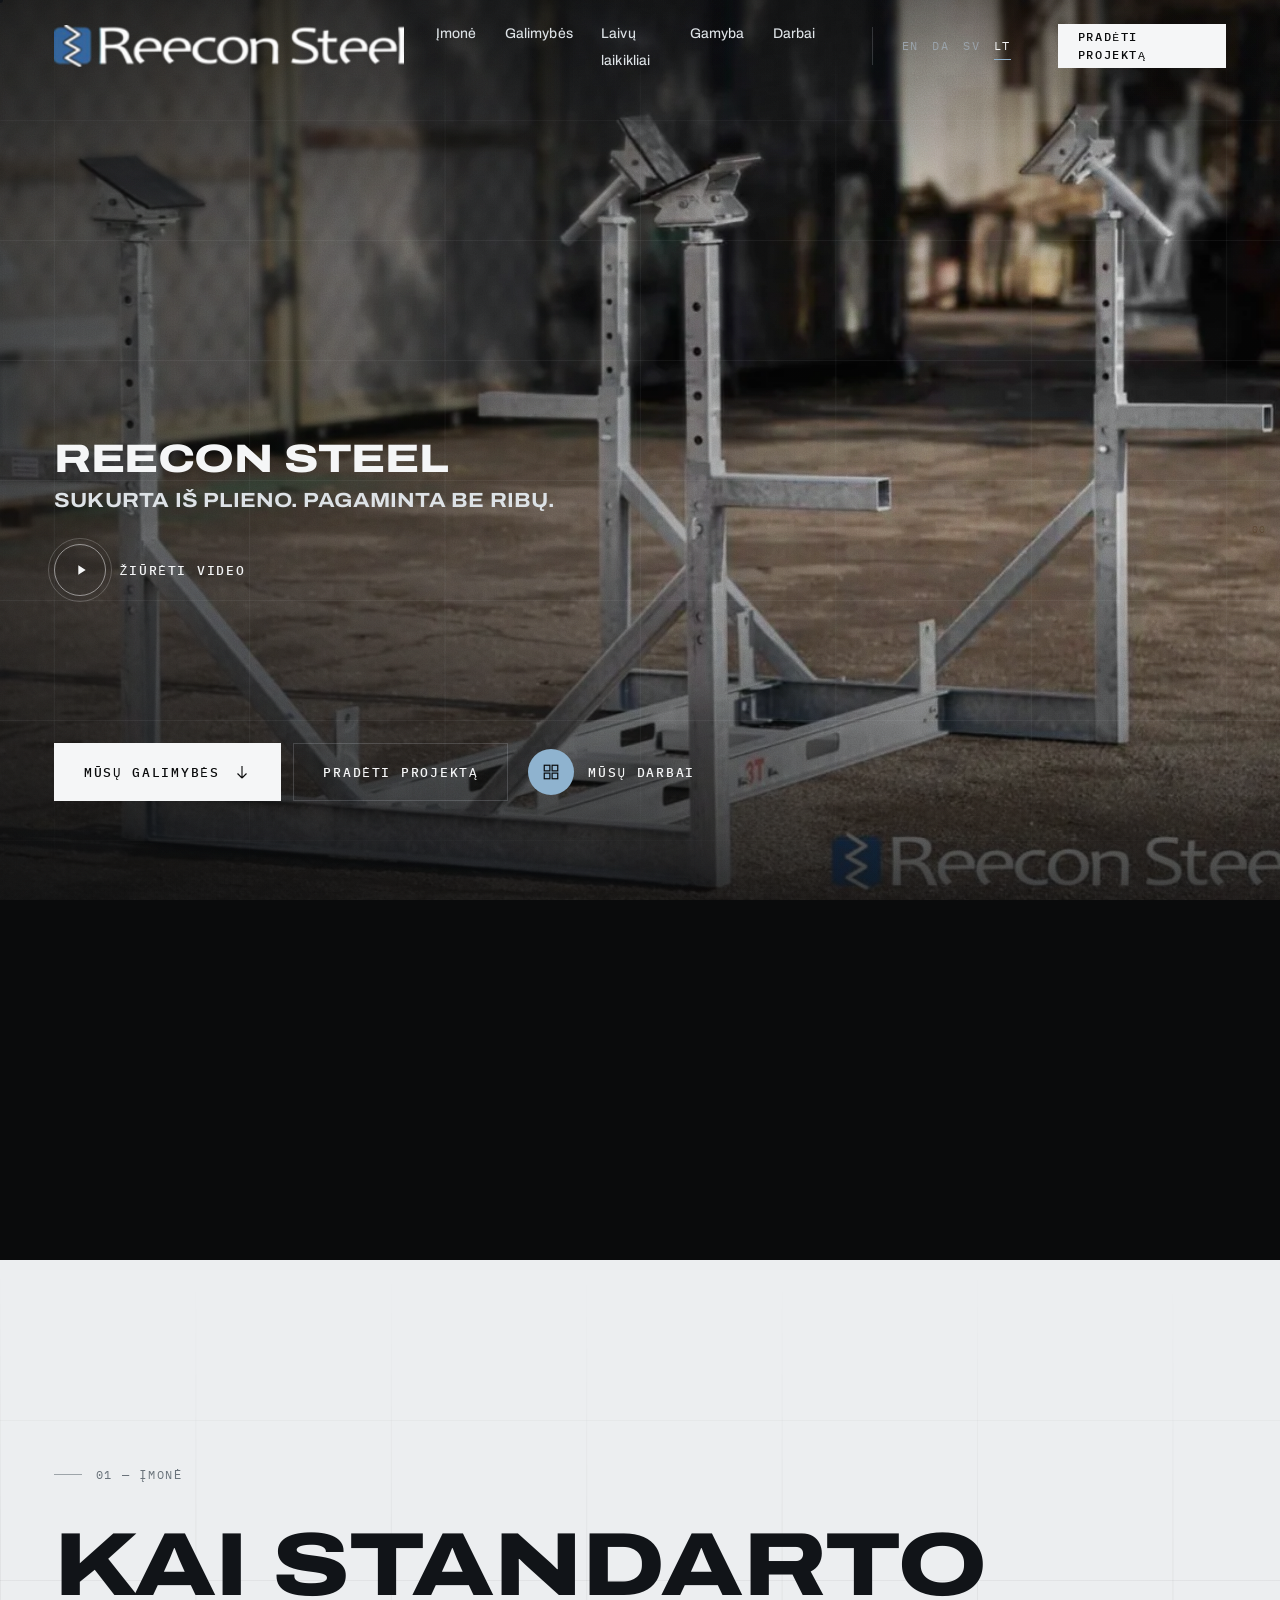
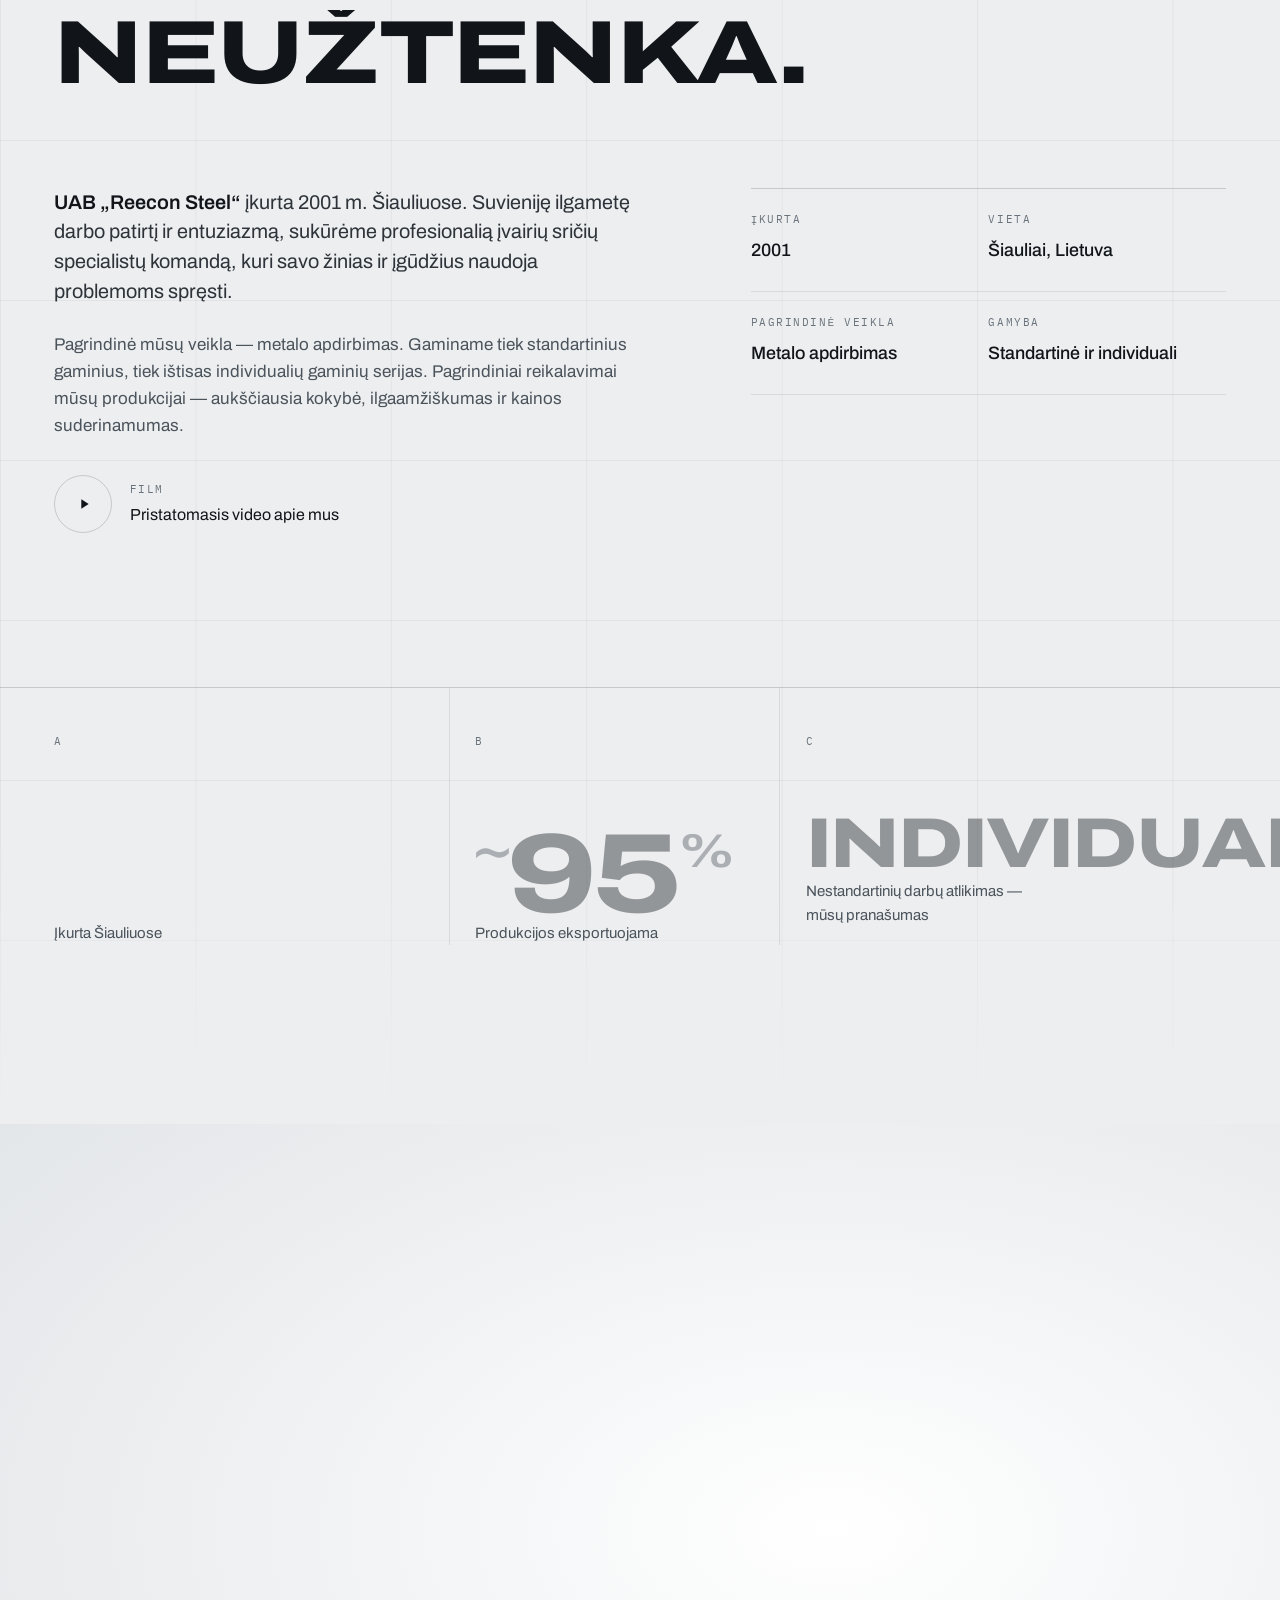
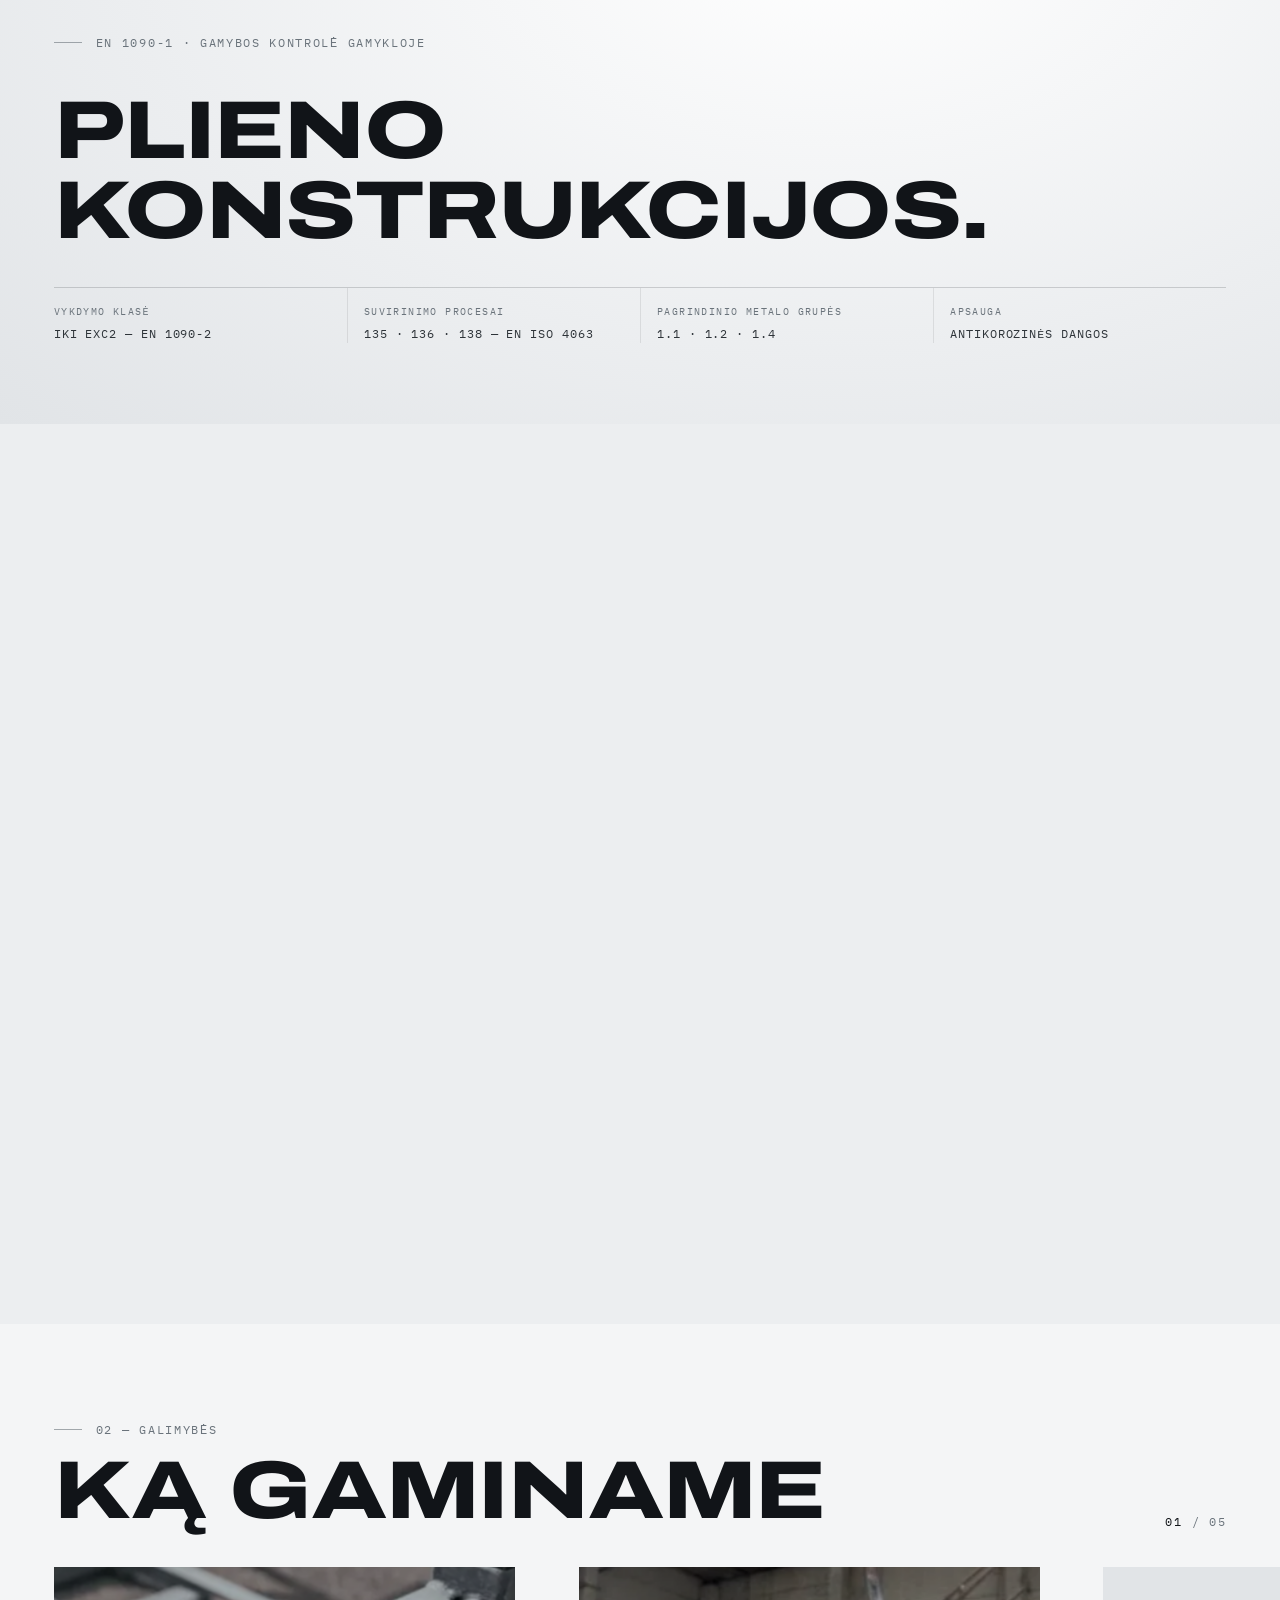
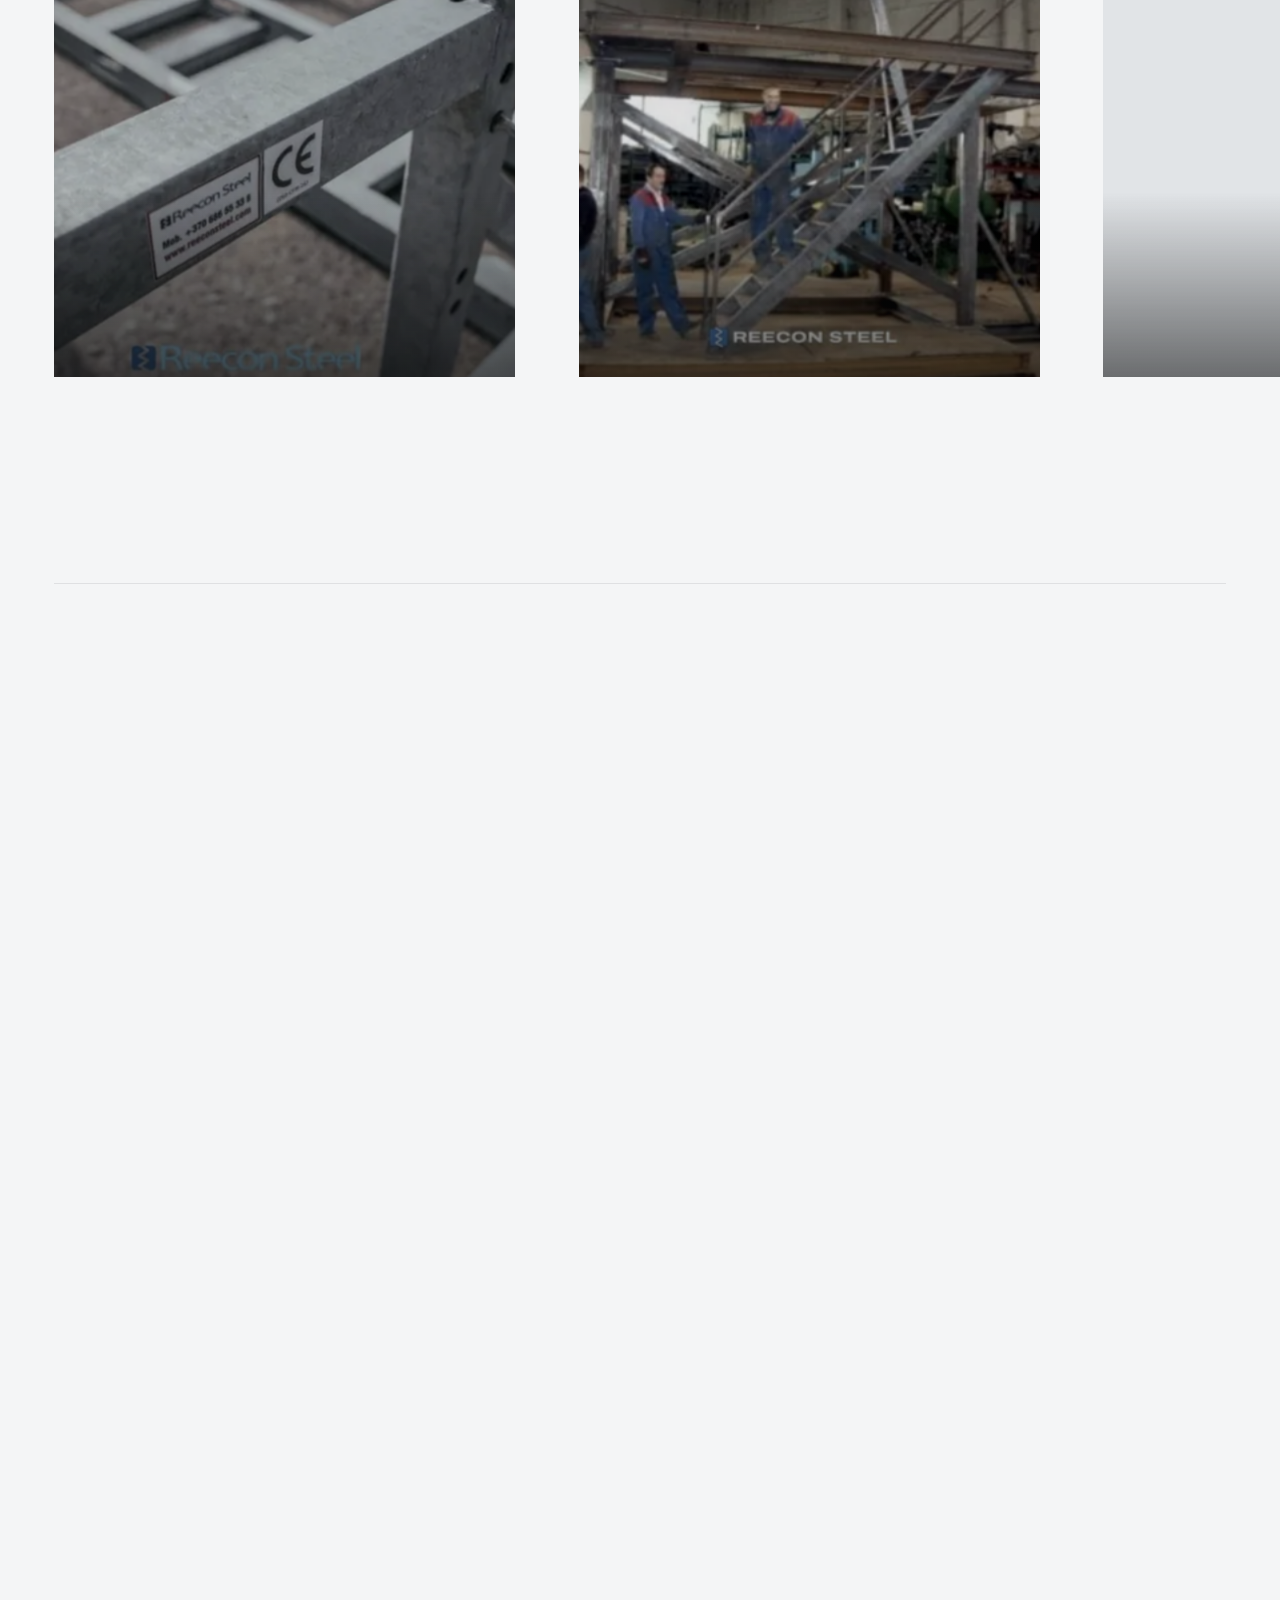
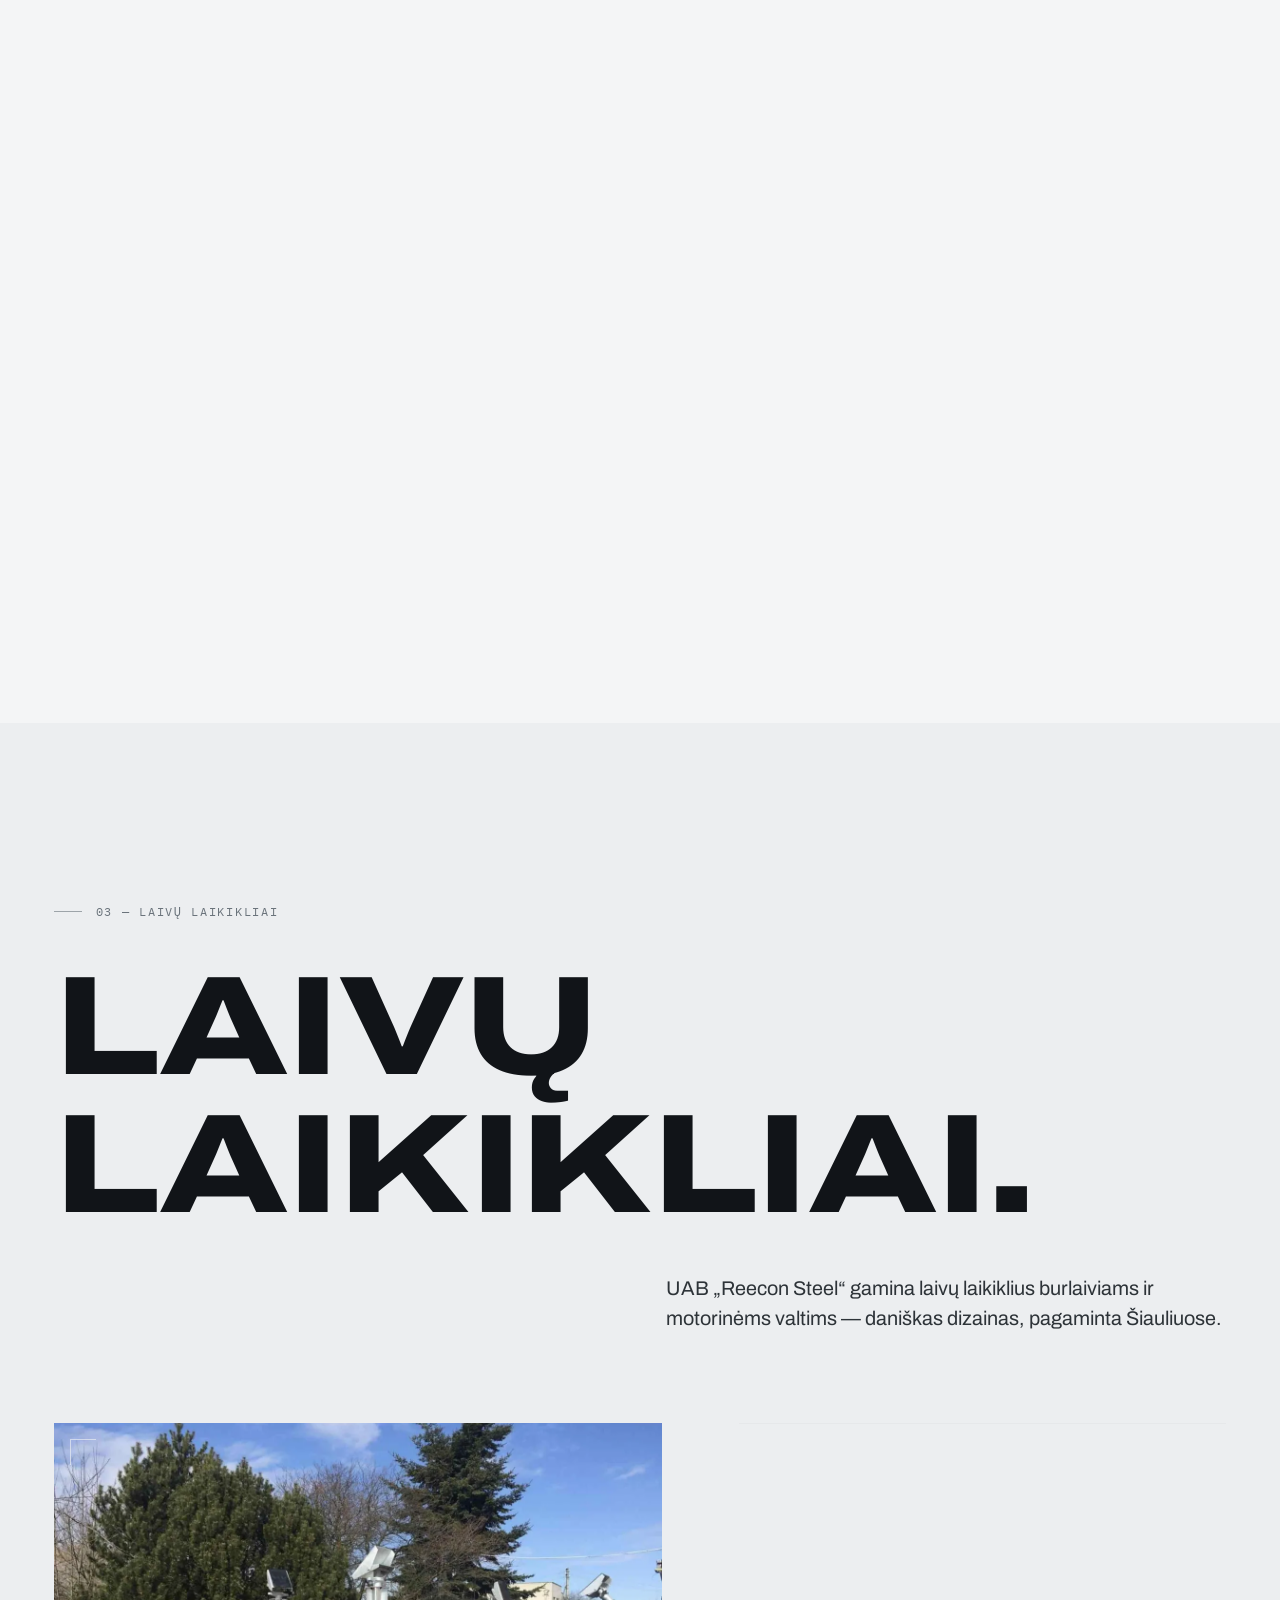
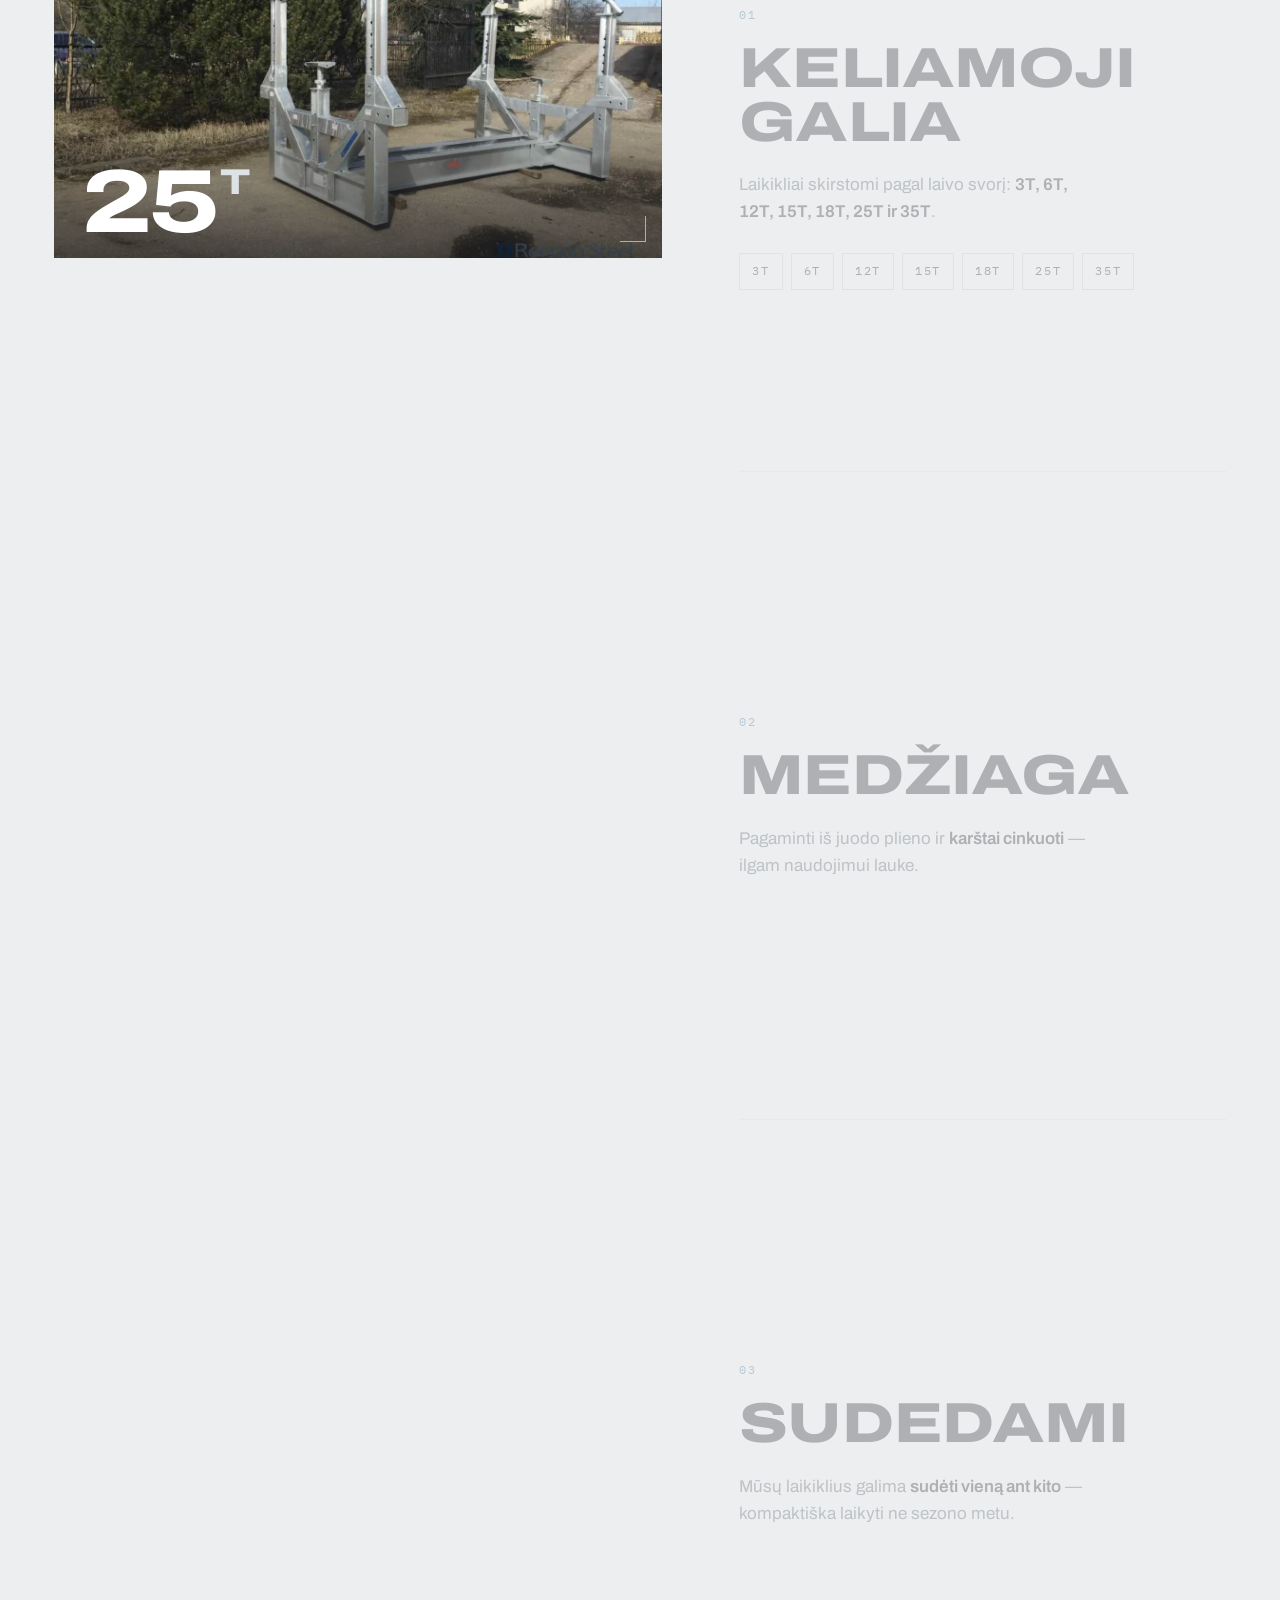
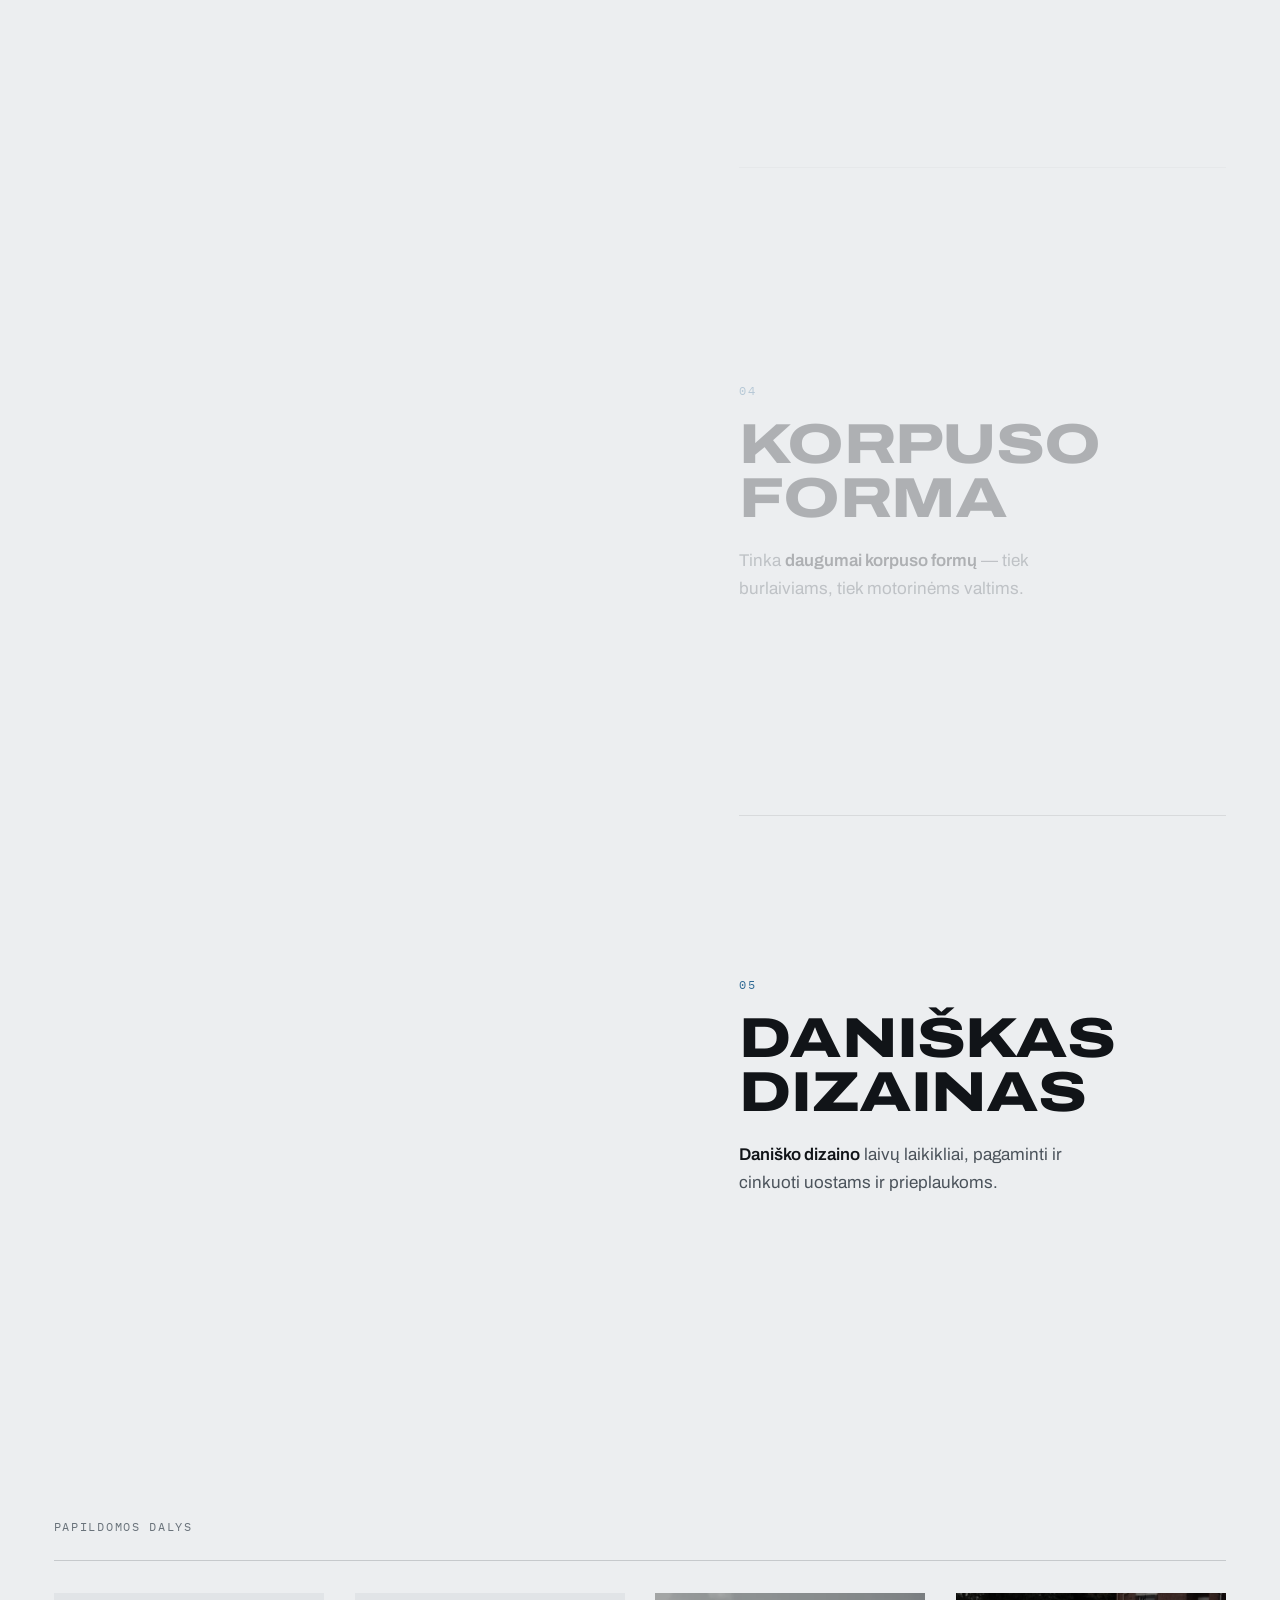
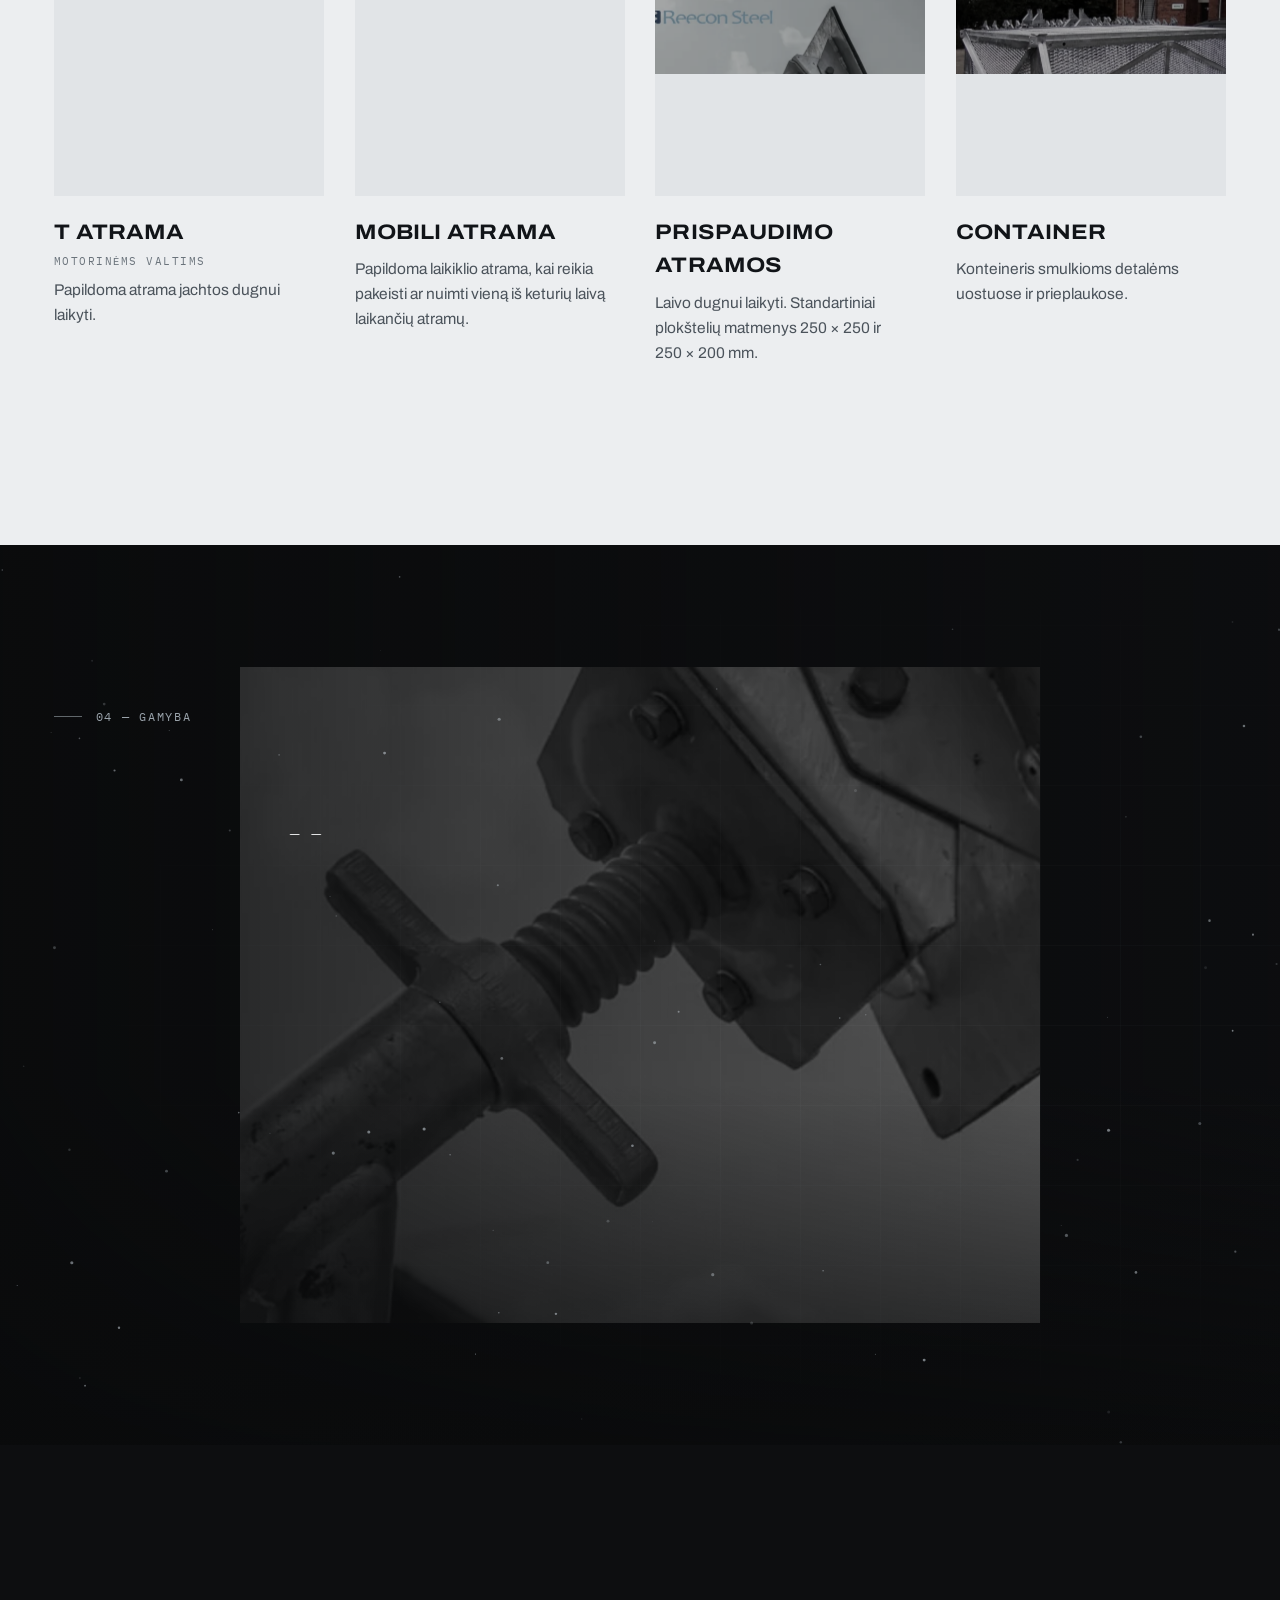
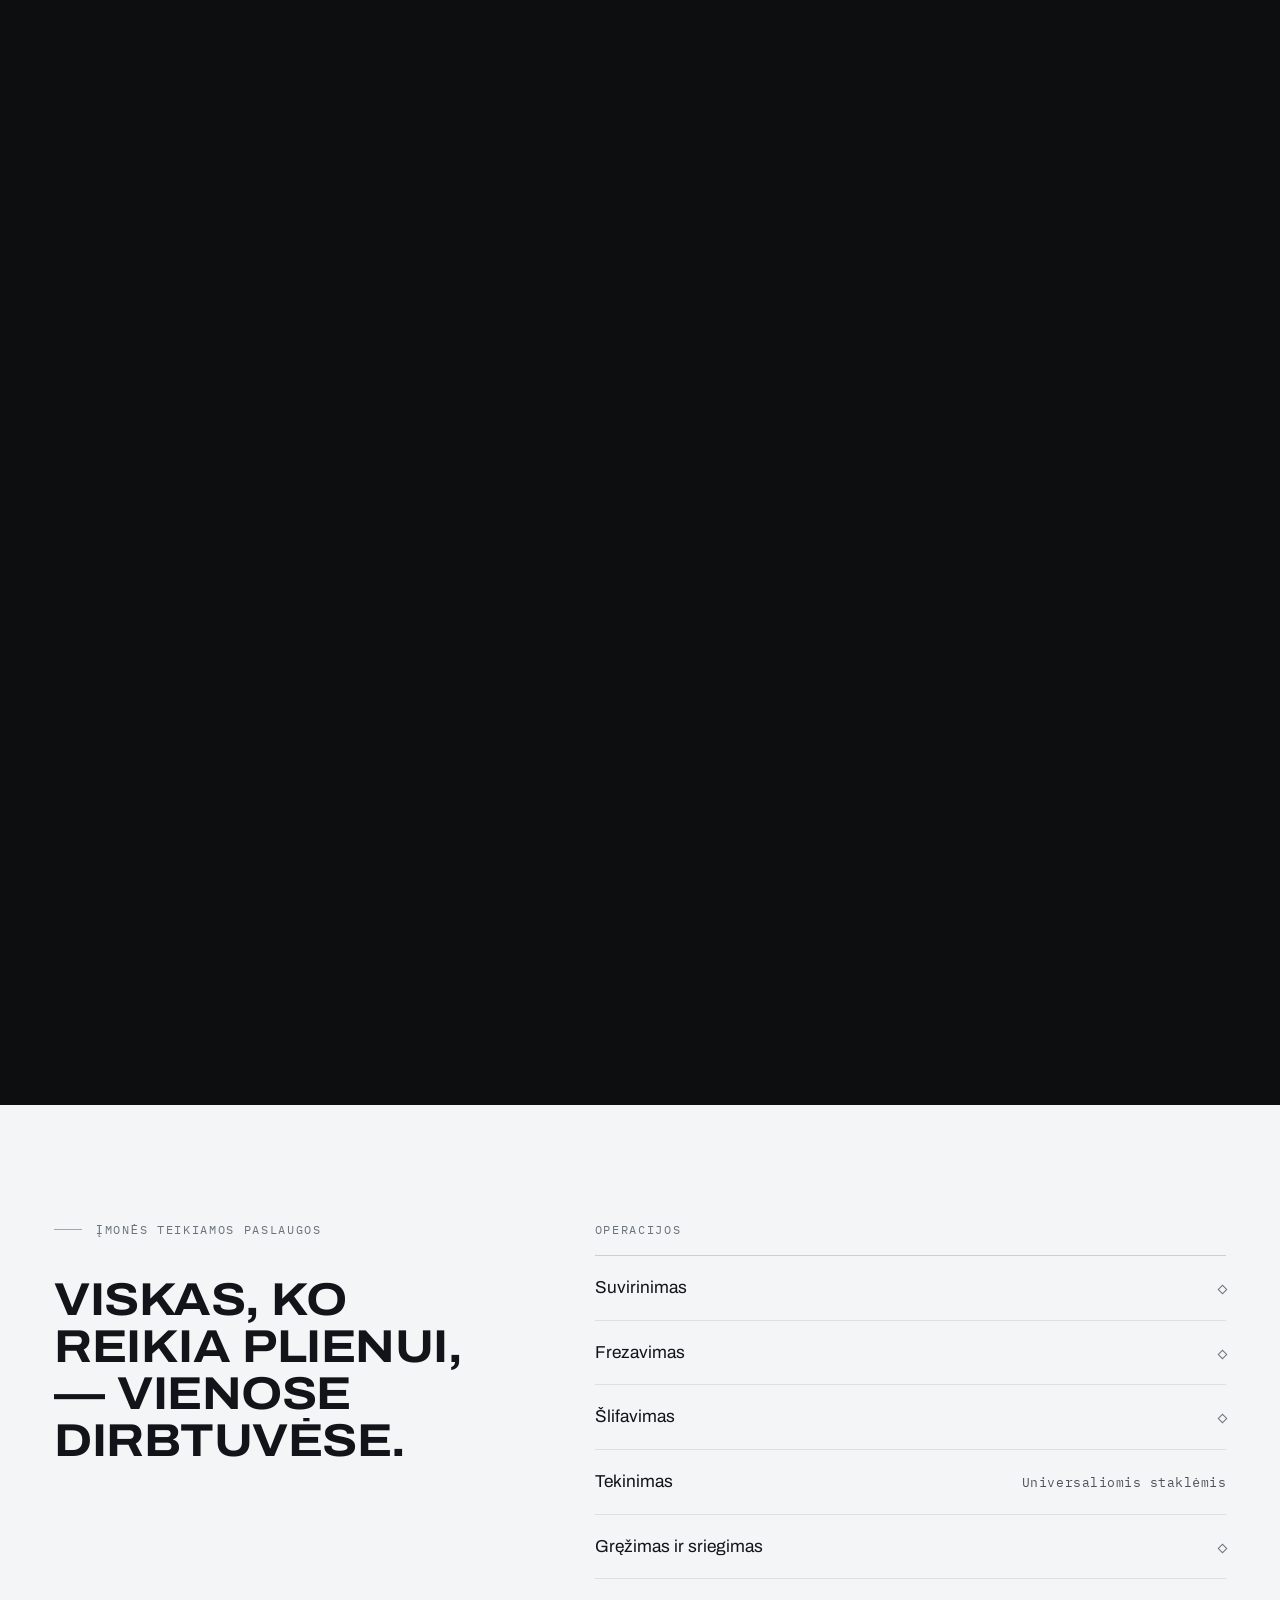
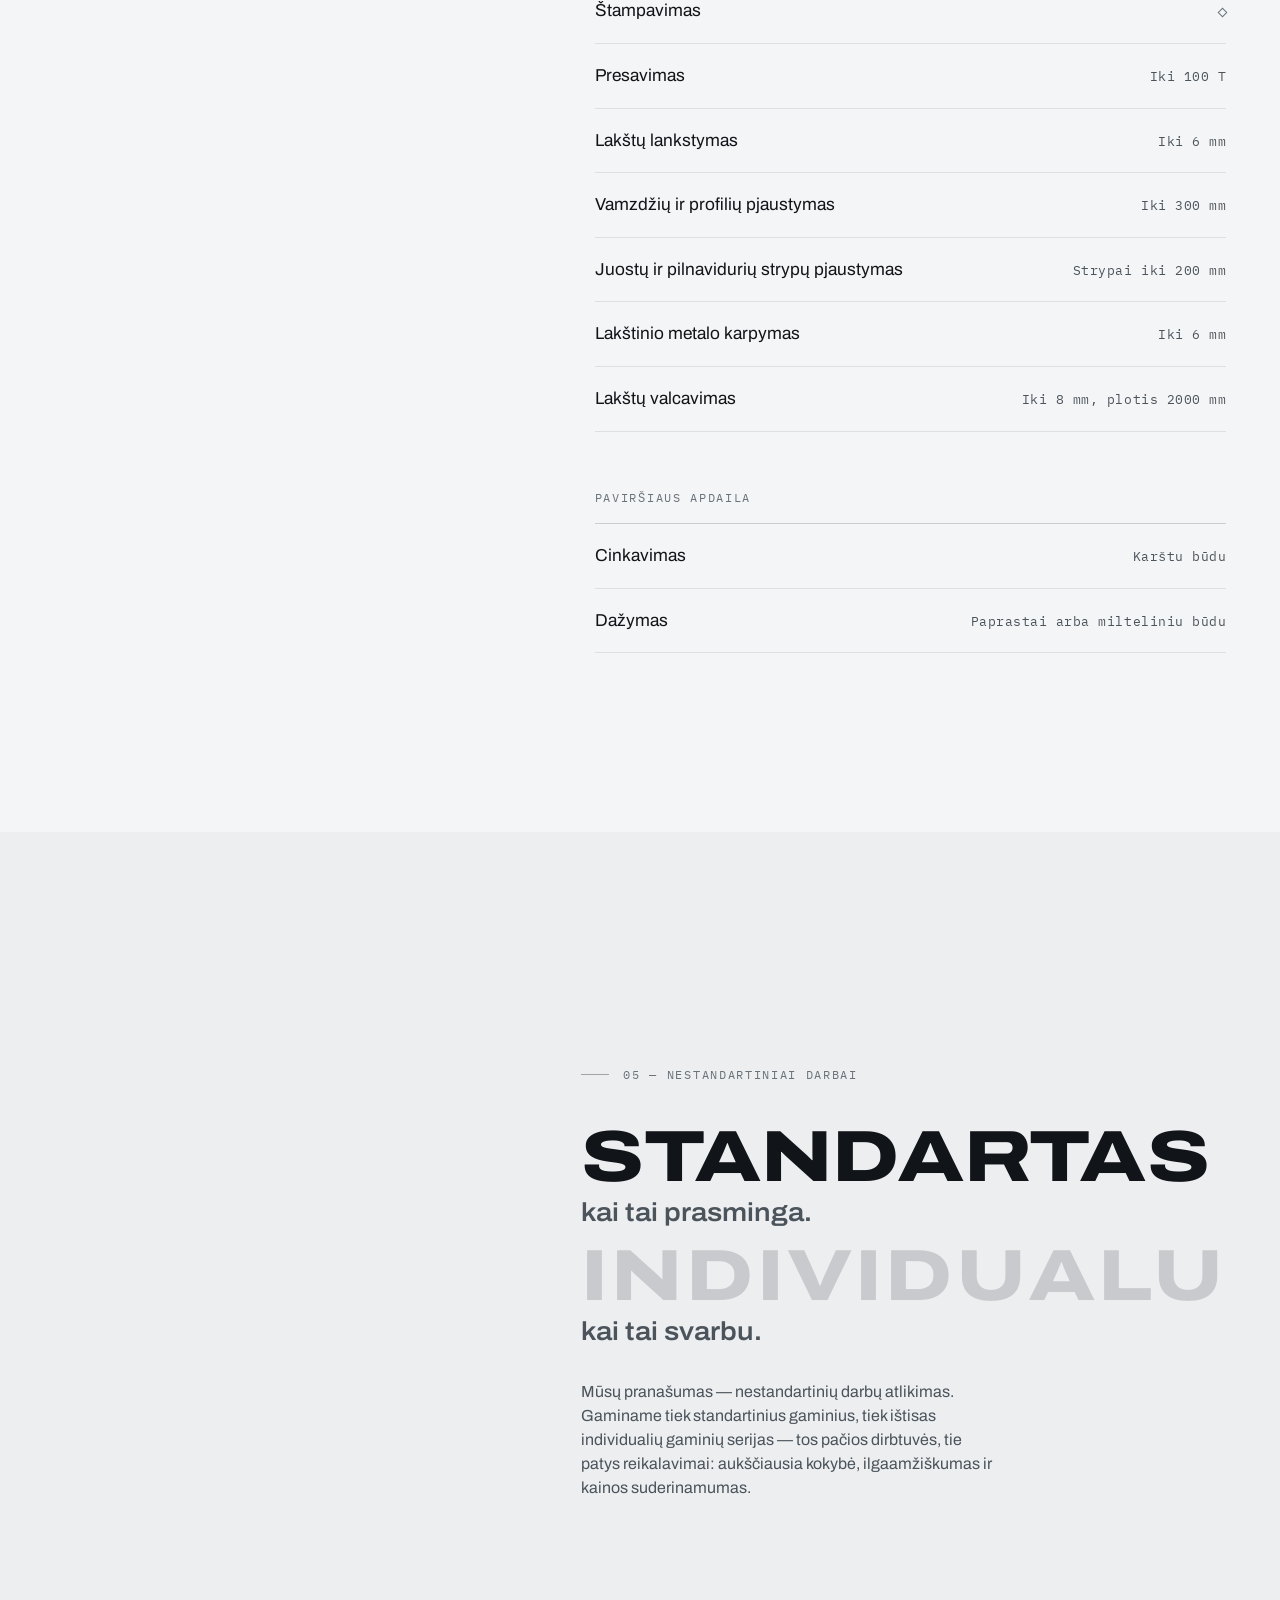
<file: lt.html>
<!doctype html>
<html lang="lt">
<head>
  <meta charset="utf-8">
  <meta name="viewport" content="width=device-width, initial-scale=1, viewport-fit=cover">
  <title>Reecon Steel — metalo apdirbimas ir nestandartiniai plieno gaminiai | Laivų laikikliai</title>
  <meta name="description" content="UAB „Reecon Steel“ – 2001 m. Šiauliuose įkurta metalo apdirbimo įmonė. Nestandartiniai plieno gaminiai, metalo konstrukcijos ir karštai cinkuoti laivų laikikliai nuo 3 iki 35 tonų. Apie 95 % produkcijos eksportuojame.">
  <link rel="canonical" href="https://reeconsteel.com/lt.html">
  <link rel="alternate" hreflang="en" href="https://reeconsteel.com/">
  <link rel="alternate" hreflang="da" href="https://reeconsteel.com/da.html">
  <link rel="alternate" hreflang="sv" href="https://reeconsteel.com/sv.html">
  <link rel="alternate" hreflang="lt" href="https://reeconsteel.com/lt.html">
  <link rel="alternate" hreflang="x-default" href="https://reeconsteel.com/">
  <meta name="theme-color" content="#f4f5f6">
  <meta name="color-scheme" content="light">
  <link rel="icon" type="image/png" href="favicon.png">
  <link rel="apple-touch-icon" href="apple-touch-icon.png">

  <meta property="og:type" content="website">
  <meta property="og:locale" content="lt_LT">
  <meta property="og:site_name" content="Reecon Steel">
  <meta property="og:title" content="Reecon Steel — Sukurta iš plieno. Be ribų.">
  <meta property="og:description" content="Nestandartinė metalo gamyba Šiauliuose nuo 2001 m. Metalo konstrukcijos, metalo apdirbimas ir karštai cinkuoti laivų laikikliai.">
  <meta property="og:url" content="https://reeconsteel.com/lt.html">
  <meta property="og:image" content="https://reeconsteel.com/og-image.jpg">
  <meta property="og:image:width" content="1200">
  <meta property="og:image:height" content="630">
  <meta name="twitter:card" content="summary_large_image">

  <link rel="preload" as="image" type="image/webp" imagesrcset="cradle-3t-640.webp 640w, cradle-3t-1280.webp 1280w, cradle-3t-1591.webp 1591w" imagesizes="100vw">

  <script type="application/ld+json">
  {
    "@context": "https://schema.org",
    "@type": "Organization",
    "name": "UAB Reecon Steel",
    "alternateName": "JSC Reecon Steel",
    "url": "https://reeconsteel.com/",
    "logo": "https://reeconsteel.com/logo@2x.png",
    "foundingDate": "2001",
    "email": "info@reeconsteel.com",
    "telephone": "+37068655338",
    "vatID": "LT117231219",
    "taxID": "111723128",
    "address": {
      "@type": "PostalAddress",
      "streetAddress": "V. Bielskio 32a",
      "postalCode": "LT-76135",
      "addressLocality": "Šiauliai",
      "addressCountry": "LT"
    },
    "sameAs": [
      "https://www.linkedin.com/company/reecon-steel",
      "https://www.facebook.com/uabreeconsteel"
    ],
    "knowsAbout": ["Metal fabrication", "Steel fabrication", "Metalworking", "Boat cradles", "Hot-dip galvanizing", "Steel constructions"]
  }
  </script>
  <script>document.documentElement.classList.add('js');</script>
  <script type="module" crossorigin src="./gsap-C8IefbVz.js"></script>
  <script type="module" crossorigin src="./main-BO7LRSlS.js"></script>
  <link rel="stylesheet" crossorigin href="./main-BOARSTnX.css">
</head>
<body>
  <a class="skip" href="#main">Pereiti prie turinio</a>

  <!-- Intro curtain -->
  <div class="curtain" aria-hidden="true"><span class="curtain__line"></span></div>

  <!-- Scroll progress -->
  <div class="progress" aria-hidden="true"><span class="progress__bar"></span><span class="progress__num mono">00</span></div>

  <!-- Cursor -->
  <div class="cursor" aria-hidden="true"><span class="cursor__dot"></span><span class="cursor__ring"><span class="cursor__label mono">Žiūrėti</span></span></div>

  <header class="header" data-header>
    <div class="header__inner">
      <a href="#top" class="header__logo" aria-label="Reecon Steel — į puslapio viršų">
        <img class="logo--dark" src="logo-dark.png" srcset="logo-dark.png 1x, logo-dark@2x.png 2x" alt="Reecon Steel" width="300" height="36"><img class="logo--light" src="logo.png" srcset="logo.png 1x, logo@2x.png 2x" alt="Reecon Steel" width="300" height="36">
      </a>
      <nav class="nav" aria-label="Pagrindinis meniu">
        <ul>
          <li><a href="#company" class="link">Įmonė</a></li>
          <li><a href="#build" class="link">Galimybės</a></li>
          <li><a href="#cradles" class="link">Laivų laikikliai</a></li>
          <li><a href="#production" class="link">Gamyba</a></li>
          <li><a href="#projects" class="link">Darbai</a></li>
        </ul>
      </nav>
      <div class="lang" role="navigation" aria-label="Kalba">
        <a href="./" hreflang="en" lang="en" data-lang-link="en" data-cursor="cta">EN</a>
        <a href="da.html" hreflang="da" lang="da" data-lang-link="da" data-cursor="cta">DA</a>
        <a href="sv.html" hreflang="sv" lang="sv" data-lang-link="sv" data-cursor="cta">SV</a>
        <a href="lt.html" hreflang="lt" lang="lt" data-lang-link="lt" aria-current="page" data-cursor="cta">LT</a>
      </div>
      <a href="#contact" class="btn btn--small header__cta" data-magnetic data-cursor="cta"><span>Pradėti projektą</span></a>
      <button class="menu-toggle" aria-expanded="false" aria-controls="mobile-menu" data-menu-toggle>
        <span class="sr-only">Meniu</span><span class="menu-toggle__bars" aria-hidden="true"><i></i><i></i></span>
      </button>
    </div>
  </header>

  <div class="mobile-menu theme-dark" id="mobile-menu" hidden data-mobile-menu>
    <nav aria-label="Mobilusis meniu">
      <ol>
        <li><a href="#company"><span class="mono">01</span>Įmonė</a></li>
        <li><a href="#build"><span class="mono">02</span>Galimybės</a></li>
        <li><a href="#cradles"><span class="mono">03</span>Laivų laikikliai</a></li>
        <li><a href="#production"><span class="mono">04</span>Gamyba</a></li>
        <li><a href="#projects"><span class="mono">05</span>Darbai</a></li>
        <li><a href="#contact"><span class="mono">06</span>Kontaktai</a></li>
      </ol>
    </nav>
    <div class="mobile-menu__foot">
      <div class="lang lang--menu" role="navigation" aria-label="Kalba">
        <a href="./" hreflang="en" lang="en" data-lang-link="en">English</a>
        <a href="da.html" hreflang="da" lang="da" data-lang-link="da">Dansk</a>
        <a href="sv.html" hreflang="sv" lang="sv" data-lang-link="sv">Svenska</a>
        <a href="lt.html" hreflang="lt" lang="lt" data-lang-link="lt" aria-current="page">Lietuvių</a>
      </div>
      <a href="tel:+37068655338">+370 686 55338</a>
      <a href="mailto:info@reeconsteel.com">info@reeconsteel.com</a>
    </div>
  </div>

  <main id="main">

    <!-- ============ HERO ============ -->
    <section class="hero theme-dark" id="top" data-hero aria-labelledby="hero-title">
      <div class="hero__sticky">
        <div class="hero__media" data-hero-media>
          <div class="hero__zoom" data-hero-zoom>
            <picture><source type="image/webp" srcset="cradle-3t-640.webp 640w, cradle-3t-1280.webp 1280w, cradle-3t-1591.webp 1591w" sizes="100vw"><img src="cradle-3t-1280.webp" alt="Karštai cinkuotas 3 tonų laivo laikiklis, pagamintas „Reecon Steel“" width="1280" height="862" class="hero__img" fetchpriority="high" decoding="async" data-full="cradle-3t-1591.webp"></picture>
            <div class="hero__video" data-hero-video="ibqzM9rJnuw" aria-hidden="true"></div>
          </div>
        </div>
        <div class="hero__shade"></div>
        <div class="texture" aria-hidden="true"></div>
        <div class="gridlines" aria-hidden="true"></div>

        <div class="hero__content wrap" data-hero-content>
          <p class="eyebrow mono" data-intro="eyebrow"><span class="eyebrow__dash"></span>Šiauliai, Lietuva — nuo 2001 m.</p>
          <div class="hero__head" data-hero-title>
            <h1 class="hero__name" id="hero-title"><span class="line"><span class="line__in">Reecon Steel</span></span></h1>
            <p class="hero__tagline"><span class="line"><span class="line__in">Sukurta iš plieno. Pagaminta be ribų.</span></span></p>
            <button class="hero-film" type="button" data-film="ibqzM9rJnuw" data-intro="film" data-cursor="cta">
              <span class="hero-film__icon" aria-hidden="true"><svg viewBox="0 0 24 24"><path d="M8 5v14l11-7z"/></svg></span>
              <span class="hero-film__label">Žiūrėti video</span>
            </button>
          </div>
          <div class="hero__foot">
            <p class="hero__lede" data-intro="lede">Nestandartinė metalo gamyba — nuo standartinių gaminių iki ištisų individualių plieno gaminių serijų. Suvirinta, cinkuota ir išsiųsta iš mūsų dirbtuvių — apie 95 % produkcijos eksportuojame.</p>
            <div class="hero__ctas" data-intro="cta">
              <a href="#build" class="btn" data-magnetic data-cursor="cta"><span>Mūsų galimybės</span><svg viewBox="0 0 24 24" aria-hidden="true"><path d="M12 4v16m0 0-6-6m6 6 6-6"/></svg></a>
              <a href="#contact" class="btn btn--ghost" data-magnetic data-cursor="cta"><span>Pradėti projektą</span></a>
              <button type="button" class="gal-btn" data-open-gallery data-magnetic data-cursor="cta" aria-label="Atidaryti darbų galeriją">
                <span class="gal-btn__icon" aria-hidden="true"><svg viewBox="0 0 24 24"><rect x="3" y="3" width="7.5" height="7.5"/><rect x="13.5" y="3" width="7.5" height="7.5"/><rect x="3" y="13.5" width="7.5" height="7.5"/><rect x="13.5" y="13.5" width="7.5" height="7.5"/></svg></span>
                <span class="gal-btn__label">Mūsų darbai</span>
              </button>
            </div>
          </div>
        </div>

        <div class="hero__scroll mono" aria-hidden="true" data-intro="scroll"><span>Slinkite</span><i></i></div>
      </div>
    </section>

    <!-- ============ COMPANY ============ -->
    <section class="company section" id="company" aria-labelledby="company-title">
      <div class="gridlines gridlines--drift" aria-hidden="true" data-drift></div>
      <div class="wrap">
        <p class="label mono" data-reveal>01 — Įmonė</p>
        <h2 class="display company__title" id="company-title" data-split>Kai standarto neužtenka.</h2>

        <div class="company__body">
          <div class="company__text" data-reveal>
            <p class="lead"><strong>UAB „Reecon Steel“</strong> įkurta 2001 m. Šiauliuose. Suvieniję ilgametę darbo patirtį ir entuziazmą, sukūrėme profesionalią įvairių sričių specialistų komandą, kuri savo žinias ir įgūdžius naudoja problemoms spręsti.</p>
            <p>Pagrindinė mūsų veikla — metalo apdirbimas. Gaminame tiek standartinius gaminius, tiek ištisas individualių gaminių serijas. Pagrindiniai reikalavimai mūsų produkcijai — aukščiausia kokybė, ilgaamžiškumas ir kainos suderinamumas.</p>
            <button class="film" type="button" data-film="ibqzM9rJnuw" data-cursor="cta">
              <span class="film__icon" aria-hidden="true"><svg viewBox="0 0 24 24"><path d="M8 5v14l11-7z"/></svg></span>
              <span><span class="mono">Film</span>Pristatomasis video apie mus</span>
            </button>
          </div>
          <dl class="facts" data-reveal>
            <div><dt class="mono">Įkurta</dt><dd>2001</dd></div>
            <div><dt class="mono">Vieta</dt><dd>Šiauliai, Lietuva</dd></div>
            <div><dt class="mono">Pagrindinė veikla</dt><dd>Metalo apdirbimas</dd></div>
            <div><dt class="mono">Gamyba</dt><dd>Standartinė ir individuali</dd></div>
          </dl>
        </div>
      </div>

      <div class="stats wrap" data-stats>
        <div class="stat" data-stat>
          <span class="stat__index mono">A</span>
          <p class="stat__num"><span data-count="2001" data-from="1950">2001</span></p>
          <p class="stat__label">Įkurta Šiauliuose</p>
        </div>
        <div class="stat" data-stat>
          <span class="stat__index mono">B</span>
          <p class="stat__num"><span class="stat__tilde">~</span><span data-count="95">95</span><span class="stat__unit">%</span></p>
          <p class="stat__label">Produkcijos eksportuojama</p>
        </div>
        <div class="stat" data-stat>
          <span class="stat__index mono">C</span>
          <p class="stat__num stat__num--word">Individualu</p>
          <p class="stat__label">Nestandartinių darbų atlikimas — mūsų pranašumas</p>
        </div>
      </div>
    </section>

    <!-- ============ 3D STRUCTURE ============ -->
    <section class="structure" id="structure" aria-label="Plieninių konstrukcijų elementai" data-structure>
      <div class="structure__sticky">
        <canvas class="structure__canvas" data-grid-canvas aria-hidden="true"></canvas>
        <div class="structure__fallback" aria-hidden="true"></div>
        <div class="structure__overlay wrap">
          <p class="label mono">EN 1090-1 · Gamybos kontrolė gamykloje</p>
          <h2 class="display structure__title" data-split>Plieno konstrukcijos.</h2>
          <ul class="structure__specs mono">
            <li><span>Vykdymo klasė</span>iki EXC2 — EN 1090-2</li>
            <li><span>Suvirinimo procesai</span>135 · 136 · 138 — EN ISO 4063</li>
            <li><span>Pagrindinio metalo grupės</span>1.1 · 1.2 · 1.4</li>
            <li><span>Apsauga</span>Antikorozinės dangos</li>
          </ul>
        </div>
      </div>
    </section>

    <!-- ============ WHAT WE BUILD ============ -->
    <section class="build" id="build" aria-labelledby="build-title" data-build>
      <div class="build__sticky">
        <div class="build__head wrap">
          <p class="label mono">02 — Galimybės</p>
          <h2 class="display build__title" id="build-title">Ką gaminame</h2>
          <p class="build__hint mono" aria-hidden="true"><span data-build-count>01</span> / 05</p>
        </div>
        <div class="build__track" data-build-track>
          <article class="panel" data-cursor="view">
            <div class="panel__media" data-tilt>
              <picture><source type="image/webp" srcset="ce-marking-640.webp 640w, ce-marking-800.webp 800w" sizes="(min-width: 1024px) 40vw, 100vw"><img src="ce-marking-800.webp" alt="Suvirintas, karštai cinkuotas plieno profilis su CE ženklinimu" width="800" height="533" class="panel__img" loading="lazy" decoding="async" data-full="ce-marking-800.webp"></picture>
            </div>
            <div class="panel__body">
              <span class="panel__num mono">01</span>
              <h3 class="panel__title">Metalo apdirbimas</h3>
              <p>Suvirinimas, frezavimas, šlifavimas, tekinimas, gręžimas ir sriegimas, štampavimas, presavimas iki 100 T, lankstymas, pjaustymas ir valcavimas — vienoje vietoje.</p>
            </div>
          </article>
          <article class="panel" data-cursor="view">
            <div class="panel__media" data-tilt>
              <picture><source type="image/webp" srcset="stairs-workshop-433.webp 433w" sizes="(min-width: 1024px) 40vw, 100vw"><img src="stairs-workshop-433.webp" alt="Plieniniai laiptai ir aikštelės konstrukcija „Reecon Steel“ dirbtuvėse" width="433" height="325" class="panel__img" loading="lazy" decoding="async" data-full="stairs-workshop-433.webp"></picture>
            </div>
            <div class="panel__body">
              <span class="panel__num mono">02</span>
              <h3 class="panel__title">Metalo konstrukcijos</h3>
              <p>Įvairios aikštelės, keltuvų komponentai, įvairių dydžių kopėčios ir kiti nestandartiniai plieno gaminiai.</p>
            </div>
          </article>
          <article class="panel" data-cursor="view">
            <div class="panel__media" data-tilt>
              <picture><source type="image/webp" srcset="cradle-12t-640.webp 640w, cradle-12t-1280.webp 1280w, cradle-12t-1574.webp 1574w" sizes="(min-width: 1024px) 40vw, 100vw"><img src="cradle-12t-1280.webp" alt="Cinkuotas 12 tonų laivo laikiklis su reguliuojamomis atramomis" width="1280" height="872" class="panel__img" loading="lazy" decoding="async" data-full="cradle-12t-1574.webp"></picture>
            </div>
            <div class="panel__body">
              <span class="panel__num mono">03</span>
              <h3 class="panel__title">Laivų laikikliai</h3>
              <p>Laikikliai burlaiviams ir motorinėms valtims nuo 3 iki 35 tonų — juodas plienas, karštai cinkuoti, sudedami vienas ant kito.</p>
            </div>
          </article>
          <article class="panel" data-cursor="view">
            <div class="panel__media" data-tilt>
              <picture><source type="image/webp" srcset="bbq-grill-640.webp 640w, bbq-grill-800.webp 800w" sizes="(min-width: 1024px) 40vw, 100vw"><img src="bbq-grill-800.webp" alt="Juodo plieno kepsninė ant lenktų plieninių kojų" width="800" height="533" class="panel__img" loading="lazy" decoding="async" data-full="bbq-grill-800.webp"></picture>
            </div>
            <div class="panel__body">
              <span class="panel__num mono">04</span>
              <h3 class="panel__title">Šašlykinės</h3>
              <p>Plieninės kepsninės ir šašlykinės, pagamintos mūsų dirbtuvėse — nuo kompaktiškų iki modelių su ratukais.</p>
            </div>
          </article>
          <article class="panel" data-cursor="view">
            <div class="panel__media" data-tilt>
              <picture><source type="image/webp" srcset="pressfoot-detail-640.webp 640w, pressfoot-detail-1280.webp 1280w, pressfoot-detail-1600.webp 1600w" sizes="(min-width: 1024px) 40vw, 100vw"><img src="pressfoot-detail-1280.webp" alt="Cinkuota prispaudimo atrama su reguliuojama galva iš arti" width="1280" height="854" class="panel__img" loading="lazy" decoding="async" data-full="pressfoot-detail-1600.webp"></picture>
            </div>
            <div class="panel__body">
              <span class="panel__num mono">05</span>
              <h3 class="panel__title">Specialūs užsakymai</h3>
              <p>Kiti metalo gaminiai pagal specialų užsakymą — pavieniai gaminiai arba ištisos individualių gaminių serijos.</p>
            </div>
          </article>
        </div>
        <div class="build__bar" aria-hidden="true"><span data-build-bar></span></div>
      </div>
    </section>

    <!-- ============ BOAT CRADLES ============ -->
    <section class="cradles section" id="cradles" aria-labelledby="cradles-title">
      <div class="wrap">
        <div class="cradles__intro">
          <p class="label mono" data-reveal>03 — Laivų laikikliai</p>
          <h2 class="display cradles__title" id="cradles-title" data-split>Laivų laikikliai.</h2>
          <p class="lead cradles__lede" data-reveal>UAB „Reecon Steel“ gamina laivų laikiklius burlaiviams ir motorinėms valtims — daniškas dizainas, pagaminta Šiauliuose.</p>
        </div>

        <div class="cradles__grid">
          <div class="cradles__stage" data-cradle-stage>
            <div class="cradles__frame">
              <figure class="cradles__fig is-active" data-cradle-img="0"><picture><source type="image/webp" srcset="cradle-3t-640.webp 640w, cradle-3t-1280.webp 1280w, cradle-3t-1591.webp 1591w" sizes="(min-width: 1024px) 55vw, 100vw"><img src="cradle-3t-1280.webp" alt="3 tonų laivo laikiklis" width="1280" height="862" class="" loading="lazy" decoding="async" data-full="cradle-3t-1591.webp"></picture></figure>
              <figure class="cradles__fig" data-cradle-img="1"><picture><source type="image/webp" srcset="cradle-6t-640.webp 640w, cradle-6t-1280.webp 1280w, cradle-6t-1600.webp 1600w" sizes="(min-width: 1024px) 55vw, 100vw"><img src="cradle-6t-1280.webp" alt="6 tonų laivo laikiklis" width="1280" height="854" class="" loading="lazy" decoding="async" data-full="cradle-6t-1600.webp"></picture></figure>
              <figure class="cradles__fig" data-cradle-img="2"><picture><source type="image/webp" srcset="cradle-12t-640.webp 640w, cradle-12t-1280.webp 1280w, cradle-12t-1574.webp 1574w" sizes="(min-width: 1024px) 55vw, 100vw"><img src="cradle-12t-1280.webp" alt="12 tonų laivo laikiklis" width="1280" height="872" class="" loading="lazy" decoding="async" data-full="cradle-12t-1574.webp"></picture></figure>
              <figure class="cradles__fig" data-cradle-img="3"><picture><source type="image/webp" srcset="cradle-18t-640.webp 640w, cradle-18t-1280.webp 1280w, cradle-18t-1429.webp 1429w" sizes="(min-width: 1024px) 55vw, 100vw"><img src="cradle-18t-1280.webp" alt="18 tonų laivo laikiklis" width="1280" height="960" class="" loading="lazy" decoding="async" data-full="cradle-18t-1429.webp"></picture></figure>
              <figure class="cradles__fig" data-cradle-img="4"><picture><source type="image/webp" srcset="cradle-25t-640.webp 640w, cradle-25t-1280.webp 1280w, cradle-25t-1429.webp 1429w" sizes="(min-width: 1024px) 55vw, 100vw"><img src="cradle-25t-1280.webp" alt="25 tonų laivo laikiklis" width="1280" height="960" class="" loading="lazy" decoding="async" data-full="cradle-25t-1429.webp"></picture></figure>
              <div class="cradles__ton" aria-hidden="true"><span data-ton>3</span><small>T</small></div>
              <span class="cradles__corner cradles__corner--tl" aria-hidden="true"></span>
              <span class="cradles__corner cradles__corner--br" aria-hidden="true"></span>
            </div>
          </div>

          <ol class="cradles__steps">
            <li class="step" data-cradle-step="0" data-ton-value="3">
              <span class="step__num mono">01</span>
              <h3 class="step__title">Keliamoji galia</h3>
              <p>Laikikliai skirstomi pagal laivo svorį: <strong>3T, 6T, 12T, 15T, 18T, 25T ir 35T</strong>.</p>
              <ul class="tons mono" aria-label="Galimi dydžiai"><li>3T</li><li>6T</li><li>12T</li><li>15T</li><li>18T</li><li>25T</li><li>35T</li></ul>
            </li>
            <li class="step" data-cradle-step="1" data-ton-value="6">
              <span class="step__num mono">02</span>
              <h3 class="step__title">Medžiaga</h3>
              <p>Pagaminti iš juodo plieno ir <strong>karštai cinkuoti</strong> — ilgam naudojimui lauke.</p>
            </li>
            <li class="step" data-cradle-step="2" data-ton-value="12">
              <span class="step__num mono">03</span>
              <h3 class="step__title">Sudedami</h3>
              <p>Mūsų laikiklius galima <strong>sudėti vieną ant kito</strong> — kompaktiška laikyti ne sezono metu.</p>
            </li>
            <li class="step" data-cradle-step="3" data-ton-value="18">
              <span class="step__num mono">04</span>
              <h3 class="step__title">Korpuso forma</h3>
              <p>Tinka <strong>daugumai korpuso formų</strong> — tiek burlaiviams, tiek motorinėms valtims.</p>
            </li>
            <li class="step" data-cradle-step="4" data-ton-value="25">
              <span class="step__num mono">05</span>
              <h3 class="step__title">Daniškas dizainas</h3>
              <p><strong>Daniško dizaino</strong> laivų laikikliai, pagaminti ir cinkuoti uostams ir prieplaukoms.</p>
            </li>
          </ol>
        </div>

        <div class="parts">
          <h3 class="parts__title"><span class="mono">Papildomos dalys</span></h3>
          <div class="parts__grid">
            <article class="part" data-reveal>
              <div class="part__media img-reveal" data-img-reveal><picture><source type="image/webp" srcset="t-support-640.webp 640w, t-support-750.webp 750w" sizes="(min-width: 1024px) 25vw, (min-width: 640px) 50vw, 100vw"><img src="t-support-750.webp" alt="Cinkuota T atrama motorinėms valtims" width="750" height="500" class="" loading="lazy" decoding="async" data-full="t-support-750.webp"></picture></div>
              <h4>T atrama <span class="mono">motorinėms valtims</span></h4>
              <p>Papildoma atrama jachtos dugnui laikyti.</p>
            </article>
            <article class="part" data-reveal>
              <div class="part__media img-reveal" data-img-reveal><picture><source type="image/webp" srcset="mobile-stander-640.webp 640w, mobile-stander-750.webp 750w" sizes="(min-width: 1024px) 25vw, (min-width: 640px) 50vw, 100vw"><img src="mobile-stander-750.webp" alt="Mobili atrama su ratukais, pritvirtinta prie laivo laikiklio" width="750" height="500" class="" loading="lazy" decoding="async" data-full="mobile-stander-750.webp"></picture></div>
              <h4>Mobili atrama</h4>
              <p>Papildoma laikiklio atrama, kai reikia pakeisti ar nuimti vieną iš keturių laivą laikančių atramų.</p>
            </article>
            <article class="part" data-reveal>
              <div class="part__media img-reveal" data-img-reveal><picture><source type="image/webp" srcset="pressfoot-sky-640.webp 640w, pressfoot-sky-1280.webp 1280w, pressfoot-sky-1920.webp 1920w, pressfoot-sky-2400.webp 2400w" sizes="(min-width: 1024px) 25vw, (min-width: 640px) 50vw, 100vw"><img src="pressfoot-sky-1280.webp" alt="Cinkuota prispaudimo atrama su sraigtiniu reguliavimu dangaus fone" width="1280" height="853" class="" loading="lazy" decoding="async" data-full="pressfoot-sky-2400.webp"></picture></div>
              <h4>Prispaudimo atramos</h4>
              <p>Laivo dugnui laikyti. Standartiniai plokštelių matmenys <span class="nowrap">250 × 250</span> ir <span class="nowrap">250 × 200 mm</span>.</p>
            </article>
            <article class="part" data-reveal>
              <div class="part__media img-reveal" data-img-reveal><picture><source type="image/webp" srcset="container-640.webp 640w, container-750.webp 750w" sizes="(min-width: 1024px) 25vw, (min-width: 640px) 50vw, 100vw"><img src="container-750.webp" alt="Cinkuotas plieninio tinklo konteineris" width="750" height="500" class="" loading="lazy" decoding="async" data-full="container-750.webp"></picture></div>
              <h4>Container</h4>
              <p>Konteineris smulkioms detalėms uostuose ir prieplaukose.</p>
            </article>
          </div>
        </div>
      </div>
    </section>

    <!-- ============ PRODUCTION ============ -->
    <section class="production theme-dark" id="production" aria-labelledby="production-title" data-production>
      <div class="production__sticky">
        <div class="production__media" data-production-media>
          <picture><source type="image/webp" srcset="production-detail-640.webp 640w, production-detail-1280.webp 1280w, production-detail-1920.webp 1920w, production-detail-2400.webp 2400w" sizes="100vw"><img src="production-detail-1280.webp" alt="Cinkuotos, varžtais sutvirtintos prispaudimo atramos detalė" width="1280" height="677" class="production__img" loading="lazy" decoding="async" data-full="production-detail-2400.webp"></picture>
        </div>
        <div class="production__shade"></div>
        <div class="gridlines gridlines--fine" aria-hidden="true" data-production-grid></div>
        <canvas class="particles" data-particles aria-hidden="true"></canvas>

        <div class="production__content wrap">
          <p class="label mono">04 — Gamyba</p>
          <h2 class="display production__title" id="production-title" data-production-title>
            <span class="line"><span class="line__in">Nuo žaliavinio plieno</span></span>
            <span class="line"><span class="line__in">iki realių sprendimų.</span></span>
          </h2>
        </div>

        <ul class="tags" aria-label="Gamybos faktai">
          <li class="tag tag--a" data-tag><span class="tag__pin"></span><span class="mono">Presavimas</span>iki 100 T</li>
          <li class="tag tag--b" data-tag><span class="tag__pin"></span><span class="mono">Valcavimas</span>lakštai iki 8 mm · plotis 2000 mm</li>
          <li class="tag tag--c" data-tag><span class="tag__pin"></span><span class="mono">Danga</span>karštas cinkavimas</li>
          <li class="tag tag--d" data-tag><span class="tag__pin"></span><span class="mono">Pjaustymas</span>vamzdžiai ir profiliai iki 300 mm</li>
        </ul>
      </div>
    </section>

    <section class="spec section" aria-labelledby="spec-title">
      <div class="wrap spec__wrap">
        <div class="spec__head">
          <p class="label mono" data-reveal>Įmonės teikiamos paslaugos</p>
          <h2 class="h2" id="spec-title" data-split>Viskas, ko reikia plienui, — vienose dirbtuvėse.</h2>
        </div>
        <div class="spec__tables">
          <table class="table" data-reveal>
            <caption class="mono">Operacijos</caption>
            <tbody>
              <tr><th scope="row">Suvirinimas</th><td></td></tr>
              <tr><th scope="row">Frezavimas</th><td></td></tr>
              <tr><th scope="row">Šlifavimas</th><td></td></tr>
              <tr><th scope="row">Tekinimas</th><td>Universaliomis staklėmis</td></tr>
              <tr><th scope="row">Gręžimas ir sriegimas</th><td></td></tr>
              <tr><th scope="row">Štampavimas</th><td></td></tr>
              <tr><th scope="row">Presavimas</th><td>Iki 100 T</td></tr>
              <tr><th scope="row">Lakštų lankstymas</th><td>Iki 6 mm</td></tr>
              <tr><th scope="row">Vamzdžių ir profilių pjaustymas</th><td>Iki 300 mm</td></tr>
              <tr><th scope="row">Juostų ir pilnavidurių strypų pjaustymas</th><td>Strypai iki 200 mm</td></tr>
              <tr><th scope="row">Lakštinio metalo karpymas</th><td>Iki 6 mm</td></tr>
              <tr><th scope="row">Lakštų valcavimas</th><td>Iki 8 mm, plotis 2000 mm</td></tr>
            </tbody>
          </table>
          <table class="table" data-reveal>
            <caption class="mono">Paviršiaus apdaila</caption>
            <tbody>
              <tr><th scope="row">Cinkavimas</th><td>Karštu būdu</td></tr>
              <tr><th scope="row">Dažymas</th><td>Paprastai arba milteliniu būdu</td></tr>
            </tbody>
          </table>
        </div>
      </div>
    </section>

    <!-- ============ CUSTOM WORK ============ -->
    <section class="custom" id="custom" aria-labelledby="custom-title" data-custom>
      <div class="custom__sticky">
        <div class="custom__media img-reveal" data-custom-media>
          <picture><source type="image/webp" srcset="bbq-detail-640.webp 640w, bbq-detail-800.webp 800w" sizes="(min-width: 1024px) 50vw, 100vw"><img src="bbq-detail-800.webp" alt="Juodo plieno kepsninės pakuros su perforuotomis grotelėmis vaizdas iš arti" width="800" height="533" class="" loading="lazy" decoding="async" data-full="bbq-detail-800.webp"></picture>
        </div>
        <div class="custom__text wrap">
          <p class="label mono">05 — Nestandartiniai darbai</p>
          <h2 class="custom__title" id="custom-title">
            <span class="custom__row"><span class="custom__word" data-custom-a>Standartas</span><span class="custom__rest">kai tai prasminga.</span></span>
            <span class="custom__row"><span class="custom__word custom__word--hi" data-custom-b>Individualu</span><span class="custom__rest">kai tai svarbu.</span></span>
          </h2>
          <p class="lead custom__lede">Mūsų pranašumas — nestandartinių darbų atlikimas. Gaminame tiek standartinius gaminius, tiek ištisas individualių gaminių serijas — tos pačios dirbtuvės, tie patys reikalavimai: aukščiausia kokybė, ilgaamžiškumas ir kainos suderinamumas.</p>
        </div>
      </div>
    </section>

    <!-- ============ BIG TYPE ============ -->
    <section class="bigtype" aria-label="Nestandartiniai darbai — mūsų standartas" data-bigtype>
      <div class="bigtype__bg" data-bigtype-bg aria-hidden="true"></div>
      <p class="bigtype__text" aria-hidden="true">
        <span class="bt bt--1" data-bt>Nestandartiniai</span>
        <span class="bt bt--2" data-bt>darbai —</span>
        <span class="bt bt--3" data-bt>mūsų</span>
        <span class="bt bt--4" data-bt>standartas.</span>
      </p>
      <p class="sr-only">Nestandartiniai darbai — mūsų standartas.</p>
    </section>

    <!-- ============ PROJECTS ============ -->
    <section class="projects section" id="projects" aria-labelledby="projects-title">
      <div class="wrap">
        <div class="projects__head">
          <p class="label mono" data-reveal>06 — Darbai</p>
          <h2 class="display projects__title" id="projects-title" data-split>Darbai iš mūsų dirbtuvių.</h2>
          <p class="projects__note" data-reveal>Tikri „Reecon Steel“ pagaminti gaminiai. Paspauskite nuotrauką, kad pamatytumėte ją per visą ekraną.</p>
        </div>

        <ul class="gallery" data-gallery>
          <li class="g g--xl"><button type="button" data-cursor="view" data-caption="Laivo laikiklis · 25T"><picture><source type="image/webp" srcset="cradle-25t-640.webp 640w, cradle-25t-1280.webp 1280w, cradle-25t-1429.webp 1429w" sizes="(min-width: 1024px) 60vw, 100vw"><img src="cradle-25t-1280.webp" alt="Cinkuotas 25 tonų laivo laikiklis" width="1280" height="960" class="" loading="lazy" decoding="async" data-full="cradle-25t-1429.webp"></picture><span class="g__cap"><span class="mono">01</span>Laivo laikiklis · 25T</span></button></li>
          <li class="g g--tall"><button type="button" data-cursor="view" data-caption="Šašlykinė"><picture><source type="image/webp" srcset="bbq-fire-400.webp 400w" sizes="(min-width: 1024px) 30vw, 100vw"><img src="bbq-fire-400.webp" alt="Plieninė kepsninė naudojama lauke" width="400" height="533" class="" loading="lazy" decoding="async" data-full="bbq-fire-400.webp"></picture><span class="g__cap"><span class="mono">02</span>Šašlykinė</span></button></li>
          <li class="g"><button type="button" data-cursor="view" data-caption="Plieniniai laiptai ir aikštelė"><picture><source type="image/webp" srcset="stairs-workshop-433.webp 433w" sizes="(min-width: 1024px) 30vw, 100vw"><img src="stairs-workshop-433.webp" alt="Plieninių laiptų konstrukcija dirbtuvėse" width="433" height="325" class="" loading="lazy" decoding="async" data-full="stairs-workshop-433.webp"></picture><span class="g__cap"><span class="mono">03</span>Plieniniai laiptai ir aikštelė</span></button></li>
          <li class="g g--wide"><button type="button" data-cursor="view" data-caption="Laivo laikiklis · 15T"><picture><source type="image/webp" srcset="cradle-15t-640.webp 640w, cradle-15t-1280.webp 1280w, cradle-15t-1429.webp 1429w" sizes="(min-width: 1024px) 60vw, 100vw"><img src="cradle-15t-1280.webp" alt="15 tonų laivų laikikliai kieme, fone — portalinis kranas" width="1280" height="960" class="" loading="lazy" decoding="async" data-full="cradle-15t-1429.webp"></picture><span class="g__cap"><span class="mono">04</span>Laivo laikiklis · 15T</span></button></li>
          <li class="g"><button type="button" data-cursor="view" data-caption="Plieninio rėmo konstrukcija"><picture><source type="image/webp" srcset="hopper-frame-433.webp 433w" sizes="(min-width: 1024px) 30vw, 100vw"><img src="hopper-frame-433.webp" alt="Didelis plieninis rėmas su bunkeriu gaminamas dirbtuvėse" width="433" height="325" class="" loading="lazy" decoding="async" data-full="hopper-frame-433.webp"></picture><span class="g__cap"><span class="mono">05</span>Plieninio rėmo konstrukcija</span></button></li>
          <li class="g"><button type="button" data-cursor="view" data-caption="Prispaudimo atramos detalė"><picture><source type="image/webp" srcset="pressfoot-detail-640.webp 640w, pressfoot-detail-1280.webp 1280w, pressfoot-detail-1600.webp 1600w" sizes="(min-width: 1024px) 30vw, 100vw"><img src="pressfoot-detail-1280.webp" alt="Prispaudimo atramos galva su guminiu padu" width="1280" height="854" class="" loading="lazy" decoding="async" data-full="pressfoot-detail-1600.webp"></picture><span class="g__cap"><span class="mono">06</span>Prispaudimo atramos detalė</span></button></li>
          <li class="g g--tall"><button type="button" data-cursor="view" data-caption="Kepsninė su dangčiu"><picture><source type="image/webp" srcset="bbq-open-400.webp 400w" sizes="(min-width: 1024px) 30vw, 100vw"><img src="bbq-open-400.webp" alt="Plieninė kepsninė atidarytu dangčiu su „Reecon Steel“ logotipu" width="400" height="533" class="" loading="lazy" decoding="async" data-full="bbq-open-400.webp"></picture><span class="g__cap"><span class="mono">07</span>Kepsninė su dangčiu</span></button></li>
          <li class="g g--wide"><button type="button" data-cursor="view" data-caption="Laivo laikiklis · 18T"><picture><source type="image/webp" srcset="cradle-18t-640.webp 640w, cradle-18t-1280.webp 1280w, cradle-18t-1429.webp 1429w" sizes="(min-width: 1024px) 60vw, 100vw"><img src="cradle-18t-1280.webp" alt="18 tonų laivo laikiklis su reguliuojamomis atramomis" width="1280" height="960" class="" loading="lazy" decoding="async" data-full="cradle-18t-1429.webp"></picture><span class="g__cap"><span class="mono">08</span>Laivo laikiklis · 18T</span></button></li>
          <li class="g"><button type="button" data-cursor="view" data-caption="Aikštelė dirbtuvėse"><picture><source type="image/webp" srcset="platform-433.webp 433w" sizes="(min-width: 1024px) 30vw, 100vw"><img src="platform-433.webp" alt="Plieninė aikštelė su laiptais dirbtuvėse" width="433" height="325" class="" loading="lazy" decoding="async" data-full="platform-433.webp"></picture><span class="g__cap"><span class="mono">09</span>Aikštelė dirbtuvėse</span></button></li>
          <li class="g"><button type="button" data-cursor="view" data-caption="Cinkuotas plieninis rėmas"><picture><source type="image/webp" srcset="galvanized-frame-433.webp 433w" sizes="(min-width: 1024px) 30vw, 100vw"><img src="galvanized-frame-433.webp" alt="Cinkuotas plieninis rėmas, keliamas krautuvu" width="433" height="325" class="" loading="lazy" decoding="async" data-full="galvanized-frame-433.webp"></picture><span class="g__cap"><span class="mono">10</span>Cinkuotas plieninis rėmas</span></button></li>
          <li class="g"><button type="button" data-cursor="view" data-caption="Plieninio ortakio konstrukcija"><picture><source type="image/webp" srcset="duct-433.webp 433w" sizes="(min-width: 1024px) 30vw, 100vw"><img src="duct-433.webp" alt="Cinkuota stačiakampio plieninio ortakio konstrukcija" width="433" height="325" class="" loading="lazy" decoding="async" data-full="duct-433.webp"></picture><span class="g__cap"><span class="mono">11</span>Plieninio ortakio konstrukcija</span></button></li>
          <li class="g g--wide"><button type="button" data-cursor="view" data-caption="Kepsninė su ratukais"><picture><source type="image/webp" srcset="bbq-trolley-640.webp 640w, bbq-trolley-800.webp 800w" sizes="(min-width: 1024px) 60vw, 100vw"><img src="bbq-trolley-800.webp" alt="Plieninė kepsninė-vežimėlis su šoninėmis lentynėlėmis ir ratukais" width="800" height="533" class="" loading="lazy" decoding="async" data-full="bbq-trolley-800.webp"></picture><span class="g__cap"><span class="mono">12</span>Kepsninė su ratukais</span></button></li>
          <li class="g"><button type="button" data-cursor="view" data-caption="Laivo laikiklis · 6T"><picture><source type="image/webp" srcset="cradle-6t-640.webp 640w, cradle-6t-1280.webp 1280w, cradle-6t-1600.webp 1600w" sizes="(min-width: 1024px) 30vw, 100vw"><img src="cradle-6t-1280.webp" alt="6 tonų laivo laikiklis" width="1280" height="854" class="" loading="lazy" decoding="async" data-full="cradle-6t-1600.webp"></picture><span class="g__cap"><span class="mono">13</span>Laivo laikiklis · 6T</span></button></li>
          <li class="g"><button type="button" data-cursor="view" data-caption="Plieninė krosnelė su katilu"><picture><source type="image/webp" srcset="bbq-rocket-stove-640.webp 640w, bbq-rocket-stove-800.webp 800w" sizes="(min-width: 1024px) 30vw, 100vw"><img src="bbq-rocket-stove-800.webp" alt="Juodo plieno krosnelė su ketaus katilais" width="800" height="533" class="" loading="lazy" decoding="async" data-full="bbq-rocket-stove-800.webp"></picture><span class="g__cap"><span class="mono">14</span>Plieninė krosnelė su katilu</span></button></li>
          <li class="g g--tall"><button type="button" data-cursor="view" data-caption="Kepsninė su rūkykla"><picture><source type="image/webp" srcset="bbq-smoker-400.webp 400w" sizes="(min-width: 1024px) 30vw, 100vw"><img src="bbq-smoker-400.webp" alt="Plieninė kepsninė su rūkymo dėže" width="400" height="533" class="" loading="lazy" decoding="async" data-full="bbq-smoker-400.webp"></picture><span class="g__cap"><span class="mono">15</span>Kepsninė su rūkykla</span></button></li>
        </ul>
      </div>
    </section>

    <!-- ============ WHY ============ -->
    <section class="why section" id="why" aria-labelledby="why-title">
      <div class="wrap">
        <div class="why__head">
          <p class="label mono" data-reveal>07 — Kodėl „Reecon Steel“</p>
          <h2 class="display why__title" id="why-title" data-split>Sukurta pagal jūsų poreikius.</h2>
        </div>
        <div class="cards">
          <article class="card" data-tilt-card data-reveal>
            <div class="card__inner">
              <div class="card__media"><picture><source type="image/webp" srcset="ce-marking-640.webp 640w, ce-marking-800.webp 800w" sizes="(min-width: 1024px) 25vw, (min-width: 640px) 50vw, 100vw"><img src="ce-marking-800.webp" alt="CE ženklinimas ant cinkuoto laikiklio profilio" width="800" height="533" class="" loading="lazy" decoding="async" data-full="ce-marking-800.webp"></picture></div>
              <span class="card__num mono">01</span>
              <h3>Kokybė</h3>
              <p>Aukščiausia kokybė — pagrindinis reikalavimas mūsų produkcijai, patvirtintas gamybos kontrole pagal EN 1090-1.</p>
            </div>
          </article>
          <article class="card" data-tilt-card data-reveal>
            <div class="card__inner">
              <div class="card__media"><picture><source type="image/webp" srcset="cradle-18t-640.webp 640w, cradle-18t-1280.webp 1280w, cradle-18t-1429.webp 1429w" sizes="(min-width: 1024px) 25vw, (min-width: 640px) 50vw, 100vw"><img src="cradle-18t-1280.webp" alt="Cinkuotas laikiklio rėmas" width="1280" height="960" class="" loading="lazy" decoding="async" data-full="cradle-18t-1429.webp"></picture></div>
              <span class="card__num mono">02</span>
              <h3>Ilgaamžiškumas</h3>
              <p>Gaminama ilgam — plieną saugo karštas cinkavimas, dažai arba miltelinė danga.</p>
            </div>
          </article>
          <article class="card" data-tilt-card data-reveal>
            <div class="card__inner">
              <div class="card__media"><picture><source type="image/webp" srcset="platform-433.webp 433w" sizes="(min-width: 1024px) 25vw, (min-width: 640px) 50vw, 100vw"><img src="platform-433.webp" alt="Nestandartinė plieninė aikštelė dirbtuvėse" width="433" height="325" class="" loading="lazy" decoding="async" data-full="platform-433.webp"></picture></div>
              <span class="card__num mono">03</span>
              <h3>Individuali gamyba</h3>
              <p>Standartiniai gaminiai ir ištisos individualių gaminių serijos. Nestandartiniai darbai — mūsų stiprybė.</p>
            </div>
          </article>
          <article class="card" data-tilt-card data-reveal>
            <div class="card__inner">
              <div class="card__media"><picture><source type="image/webp" srcset="cradle-3t-640.webp 640w, cradle-3t-1280.webp 1280w, cradle-3t-1591.webp 1591w" sizes="(min-width: 1024px) 25vw, (min-width: 640px) 50vw, 100vw"><img src="cradle-3t-1280.webp" alt="Laivo laikiklis „Reecon Steel“ kieme" width="1280" height="862" class="" loading="lazy" decoding="async" data-full="cradle-3t-1591.webp"></picture></div>
              <span class="card__num mono">04</span>
              <h3>Ilgalaikiai ryšiai</h3>
              <p>Mūsų siekis — nuolat gerinti paslaugų kokybę ir užtikrinti sėkmingus, abipusiai naudingus ir ilgalaikius ryšius su partneriais ir klientais.</p>
            </div>
          </article>
        </div>

        <div class="cert" data-reveal>
          <button type="button" class="cert__doc" data-cert data-cursor="view" aria-label="Atidaryti gamybos kontrolės sertifikatą">
            <picture><source type="image/webp" srcset="certificate-390.webp 390w" sizes="200px"><img src="certificate-390.webp" alt="„Kiwa“ gamybos kontrolės atitikties sertifikatas 2268-CPR-253, išduotas UAB „Reecon Steel“" width="390" height="533" class="" loading="lazy" decoding="async" data-full="certificate-390.webp"></picture>
          </button>
          <div class="cert__text">
            <p class="mono cert__k">Sertifikatas 2268-CPR-253 · Kiwa · Notifikuotoji įstaiga Nr. 2268</p>
            <p class="cert__t">Gamybos kontrolės gamykloje atitikties sertifikatas <strong>plieninių konstrukcijų elementams</strong> — EN 1090-1:2009+A1:2011, vykdymo klasė iki EXC2 pagal EN 1090-2:2018, CE ženklinimas.</p>
            <p class="cert__s">Pirmą kartą išduotas 2019-05-09 gamybos vietai V. Bielskio g. 32A, Šiauliuose.</p>
          </div>
        </div>
      </div>
    </section>

    <!-- ============ CONTACT ============ -->
    <section class="contact section" id="contact" aria-labelledby="contact-title">
      <div class="gridlines gridlines--drift" aria-hidden="true" data-drift></div>
      <div class="wrap">
        <p class="label mono" data-reveal>08 — Kontaktai</p>
        <h2 class="contact__title" id="contact-title">
          <span class="line"><span class="line__in" data-contact-line>Turite projekto idėją?</span></span>
          <span class="line"><span class="line__in contact__accent" data-contact-line>Pagaminkime.</span></span>
        </h2>

        <div class="contact__grid">
          <form class="form" data-form novalidate aria-describedby="form-note">
            <p class="form__lead mono">Susisiekti</p>
            <div class="field">
              <input id="f-name" name="name" type="text" autocomplete="name" required placeholder=" ">
              <label for="f-name">Vardas *</label>
              <span class="field__err" aria-live="polite"></span>
            </div>
            <div class="field">
              <input id="f-company" name="company" type="text" autocomplete="organization" placeholder=" ">
              <label for="f-company">Įmonė</label>
            </div>
            <div class="field field--half">
              <input id="f-email" name="email" type="email" autocomplete="email" required placeholder=" ">
              <label for="f-email">El. paštas *</label>
              <span class="field__err" aria-live="polite"></span>
            </div>
            <div class="field field--half">
              <input id="f-phone" name="phone" type="tel" autocomplete="tel" placeholder=" ">
              <label for="f-phone">Telefonas</label>
            </div>
            <div class="field field--area">
              <textarea id="f-details" name="details" rows="5" required placeholder=" "></textarea>
              <label for="f-details">Projekto aprašymas *</label>
              <span class="field__err" aria-live="polite"></span>
            </div>
            <div class="form__foot">
              <p class="form__note" id="form-note">Paspaudus atsidarys jūsų el. pašto programa su paruoštu laišku adresu info@reeconsteel.com.</p>
              <button type="submit" class="btn btn--light" data-magnetic data-cursor="cta"><span>Susisiekti</span><svg viewBox="0 0 24 24" aria-hidden="true"><path d="M4 12h16m0 0-6-6m6 6-6 6"/></svg></button>
            </div>
            <p class="form__status" role="status" data-form-status></p>
          </form>

          <address class="info">
            <div class="info__block">
              <p class="mono info__k">Įmonė</p>
              <p>UAB „Reecon Steel“</p>
              <p class="info__muted">Įmonės kodas 111723128<br>PVM kodas LT 117231219</p>
            </div>
            <div class="info__block">
              <p class="mono info__k">Adresas</p>
              <p><a class="link" href="https://www.google.com/maps/search/?api=1&amp;query=V.+Bielskio+32a,+LT-76135+%C5%A0iauliai,+Lithuania" target="_blank" rel="noopener">V. Bielskio 32a<br>LT-76135 Šiauliai<br>Lietuva</a></p>
            </div>
            <div class="info__block">
              <p class="mono info__k">Telefonas</p>
              <p><a class="link info__big" href="tel:+37068655338">+370 686 55338</a></p>
            </div>
            <div class="info__block">
              <p class="mono info__k">El. paštas</p>
              <p><a class="link info__big" href="mailto:info@reeconsteel.com">info@reeconsteel.com</a></p>
            </div>
          </address>
        </div>
      </div>
    </section>
  </main>

  <footer class="footer theme-dark">
    <div class="wrap footer__inner">
      <a href="#top" class="footer__logo" aria-label="Reecon Steel — į puslapio viršų"><img class="logo--light" src="logo.png" srcset="logo.png 1x, logo@2x.png 2x" alt="Reecon Steel" width="300" height="36" loading="lazy"></a>
      <nav aria-label="Poraštė">
        <ul class="footer__nav">
          <li><a class="link" href="#company">Įmonė</a></li>
          <li><a class="link" href="#build">Galimybės</a></li>
          <li><a class="link" href="#cradles">Laivų laikikliai</a></li>
          <li><a class="link" href="#production">Gamyba</a></li>
          <li><a class="link" href="#projects">Darbai</a></li>
          <li><a class="link" href="#contact">Kontaktai</a></li>
        </ul>
      </nav>
      <div class="footer__contact">
        <a class="link" href="tel:+37068655338">+370 686 55338</a>
        <a class="link" href="mailto:info@reeconsteel.com">info@reeconsteel.com</a>
      </div>
      <ul class="footer__social">
        <li><a class="link" href="https://www.linkedin.com/company/reecon-steel" target="_blank" rel="noopener">LinkedIn</a></li>
        <li><a class="link" href="https://www.facebook.com/uabreeconsteel" target="_blank" rel="noopener">Facebook</a></li>
      </ul>
      <p class="footer__copy mono">© 2026 Reecon Steel. V. Bielskio 32a, LT-76135 Šiauliai, Lietuva.</p>
    </div>
  </footer>

  <!-- Lightbox -->
  <div class="lightbox theme-dark" data-lightbox role="dialog" aria-modal="true" aria-label="Nuotraukų peržiūra" hidden>
    <button class="lightbox__close" type="button" data-lb-close aria-label="Uždaryti"><span></span><span></span></button>
    <figure class="lightbox__fig"><img alt="" data-lb-img><figcaption class="mono" data-lb-cap></figcaption></figure>
    <button class="lightbox__nav lightbox__nav--prev" type="button" data-lb-prev aria-label="Ankstesnė nuotrauka"><svg viewBox="0 0 24 24"><path d="M15 5l-7 7 7 7"/></svg></button>
    <button class="lightbox__nav lightbox__nav--next" type="button" data-lb-next aria-label="Kita nuotrauka"><svg viewBox="0 0 24 24"><path d="M9 5l7 7-7 7"/></svg></button>
    <p class="lightbox__count mono" data-lb-count></p>
  </div>

  <!-- Video modal -->
  <div class="lightbox lightbox--video theme-dark" data-video role="dialog" aria-modal="true" aria-label="Pristatomasis video" hidden>
    <button class="lightbox__close" type="button" data-video-close aria-label="Uždaryti video"><span></span><span></span></button>
    <div class="video__frame" data-video-frame></div>
  </div>
</body>
</html>
</file>
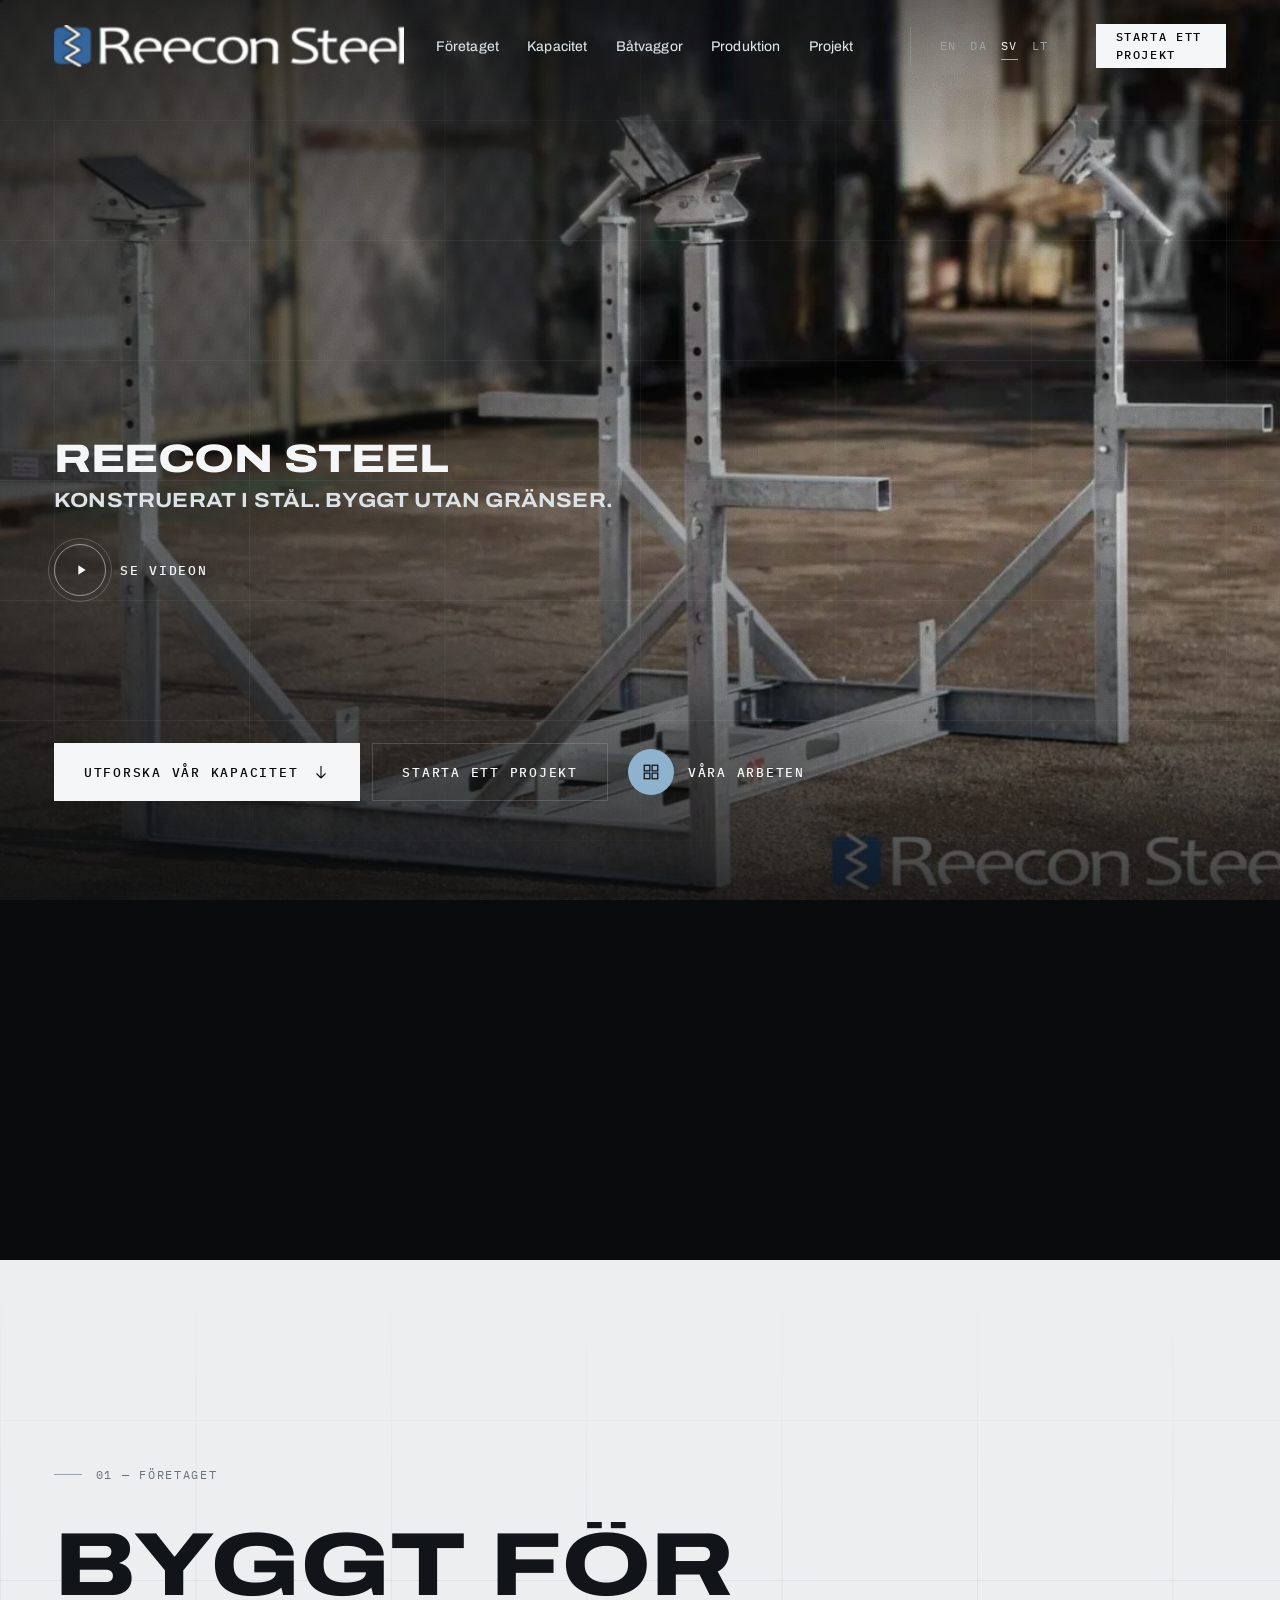
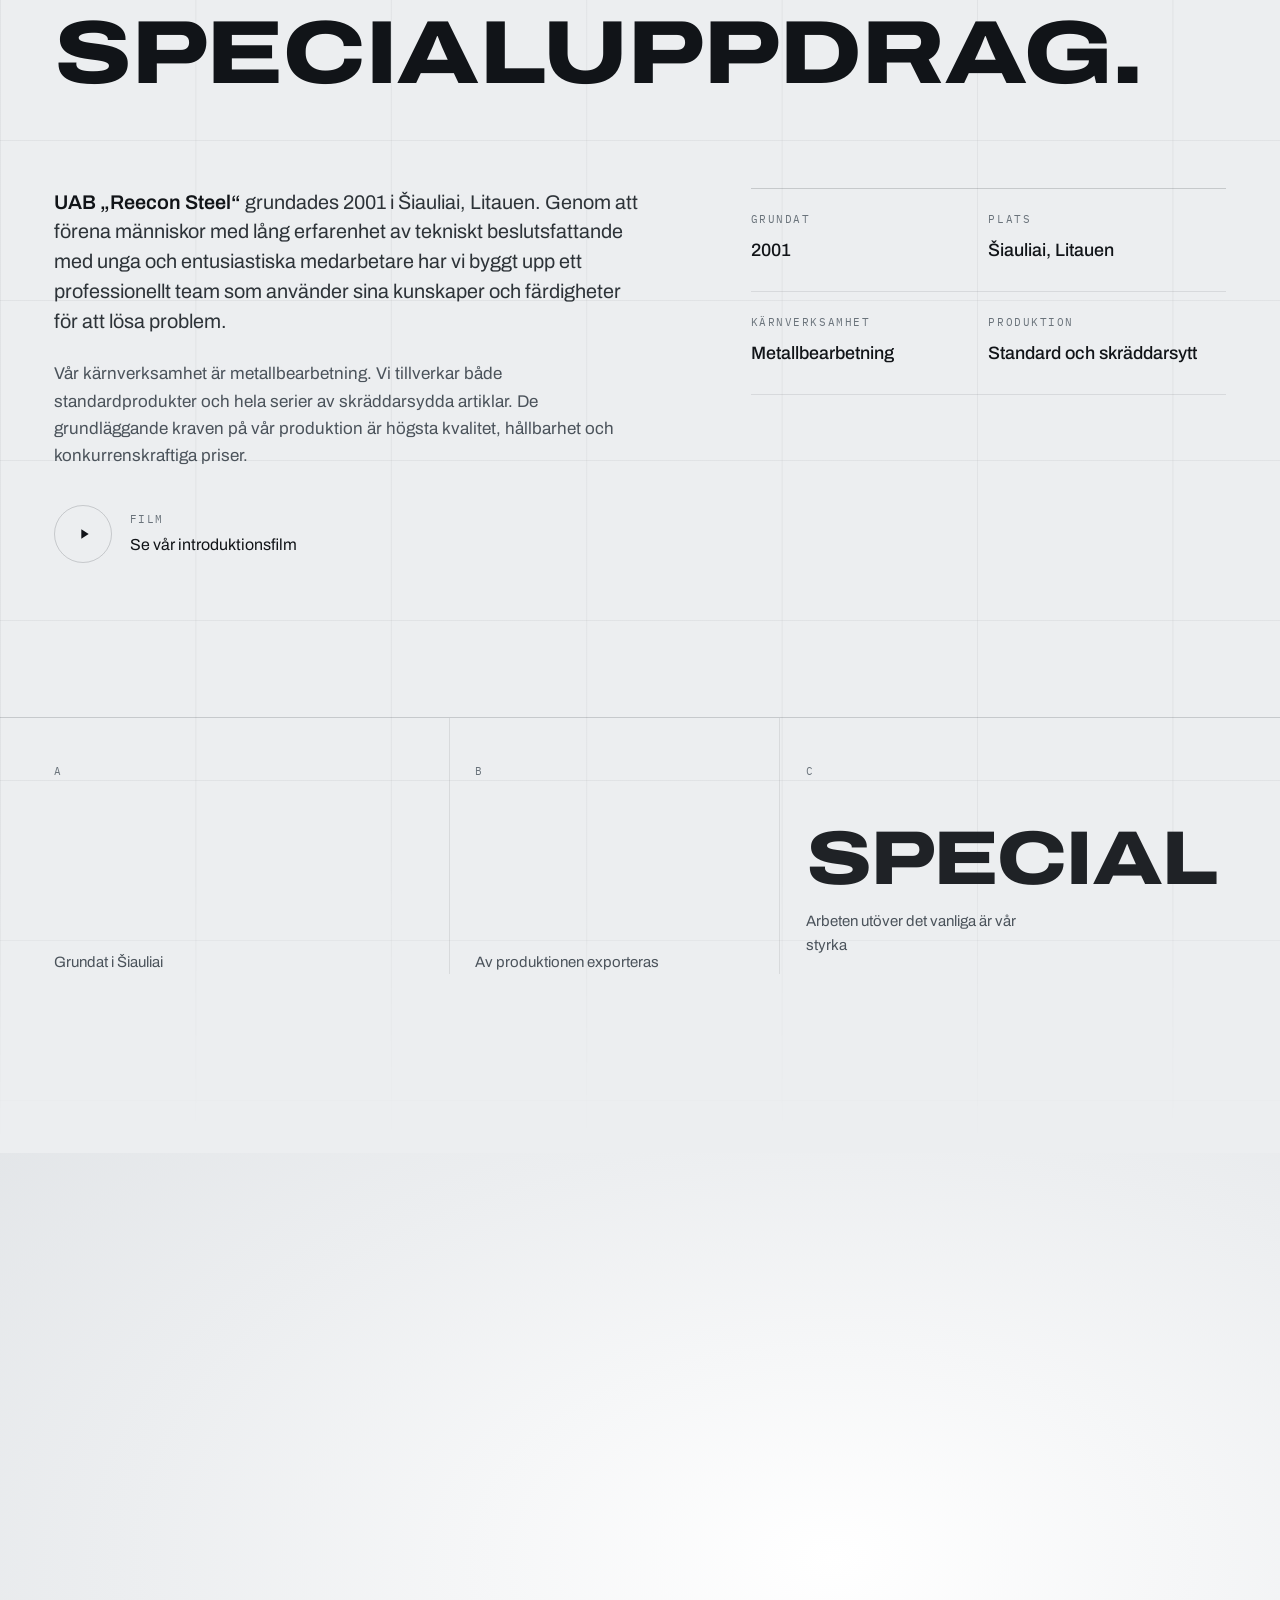
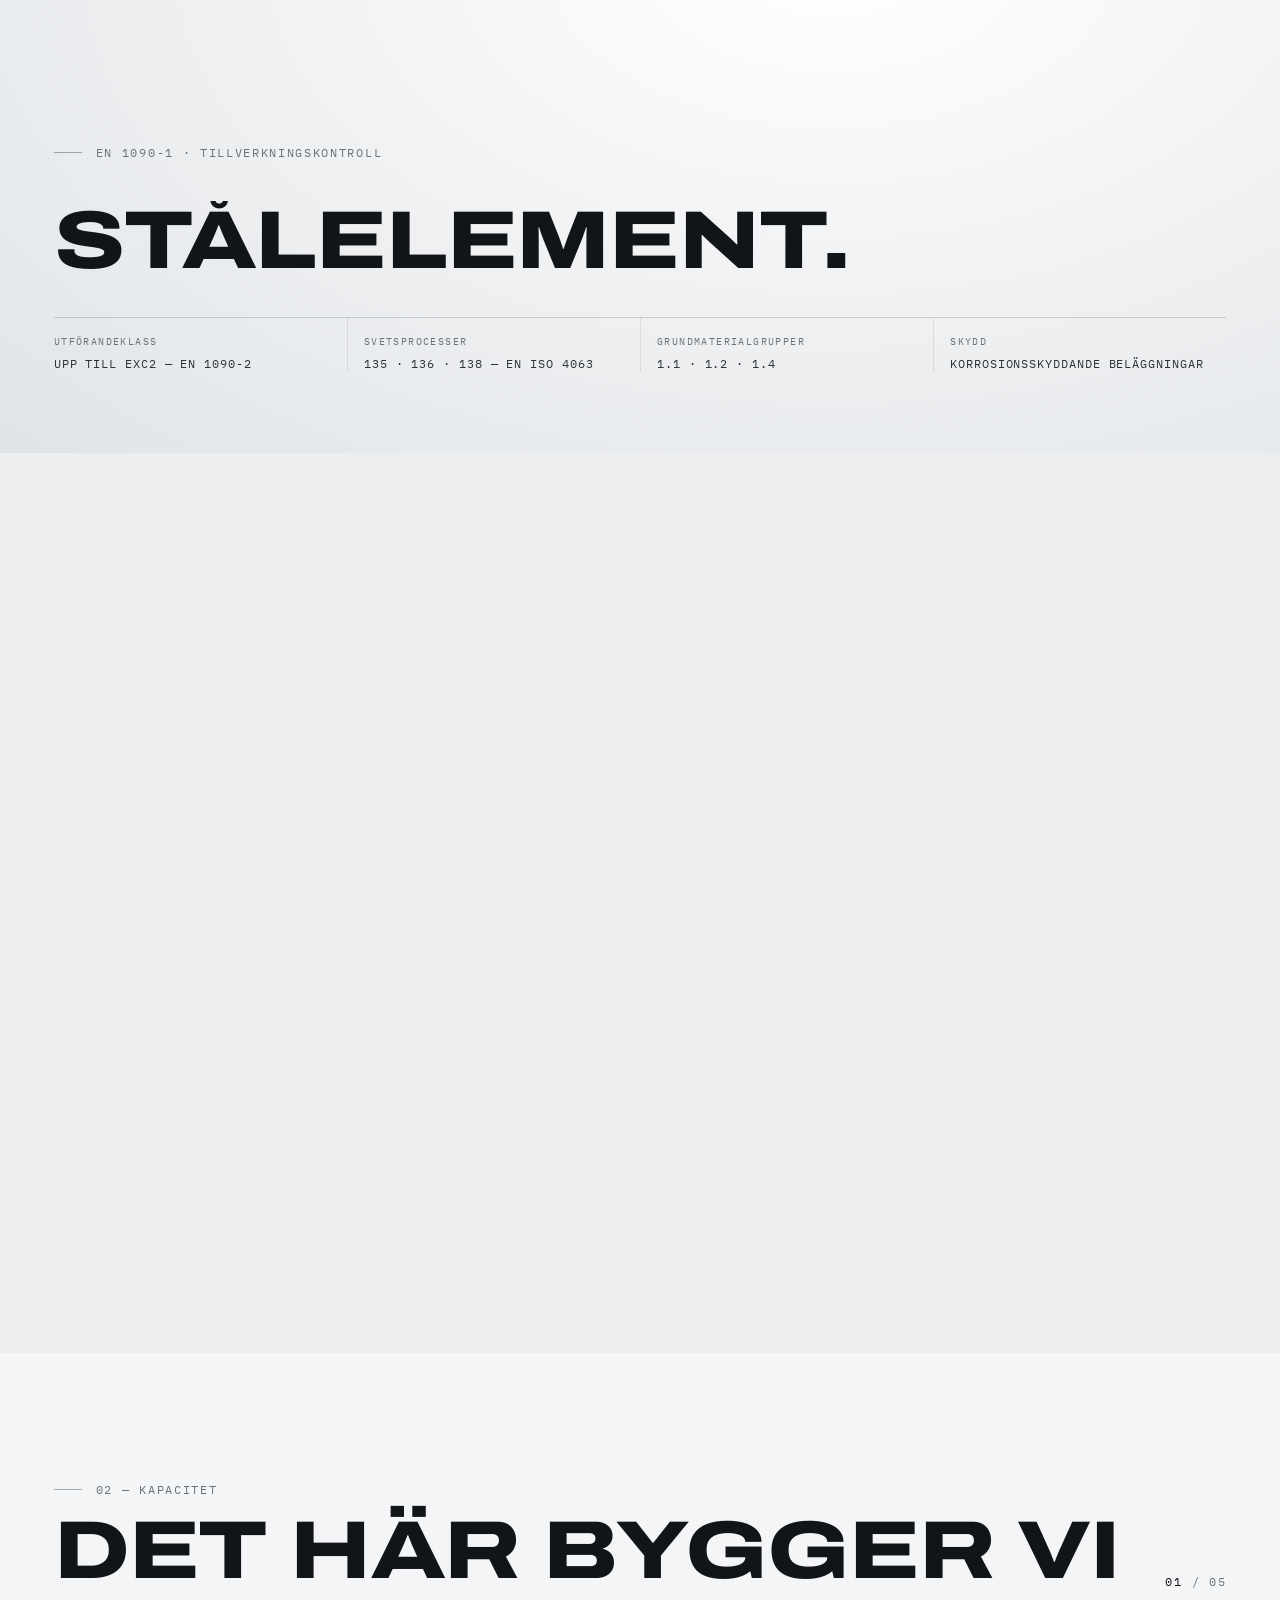
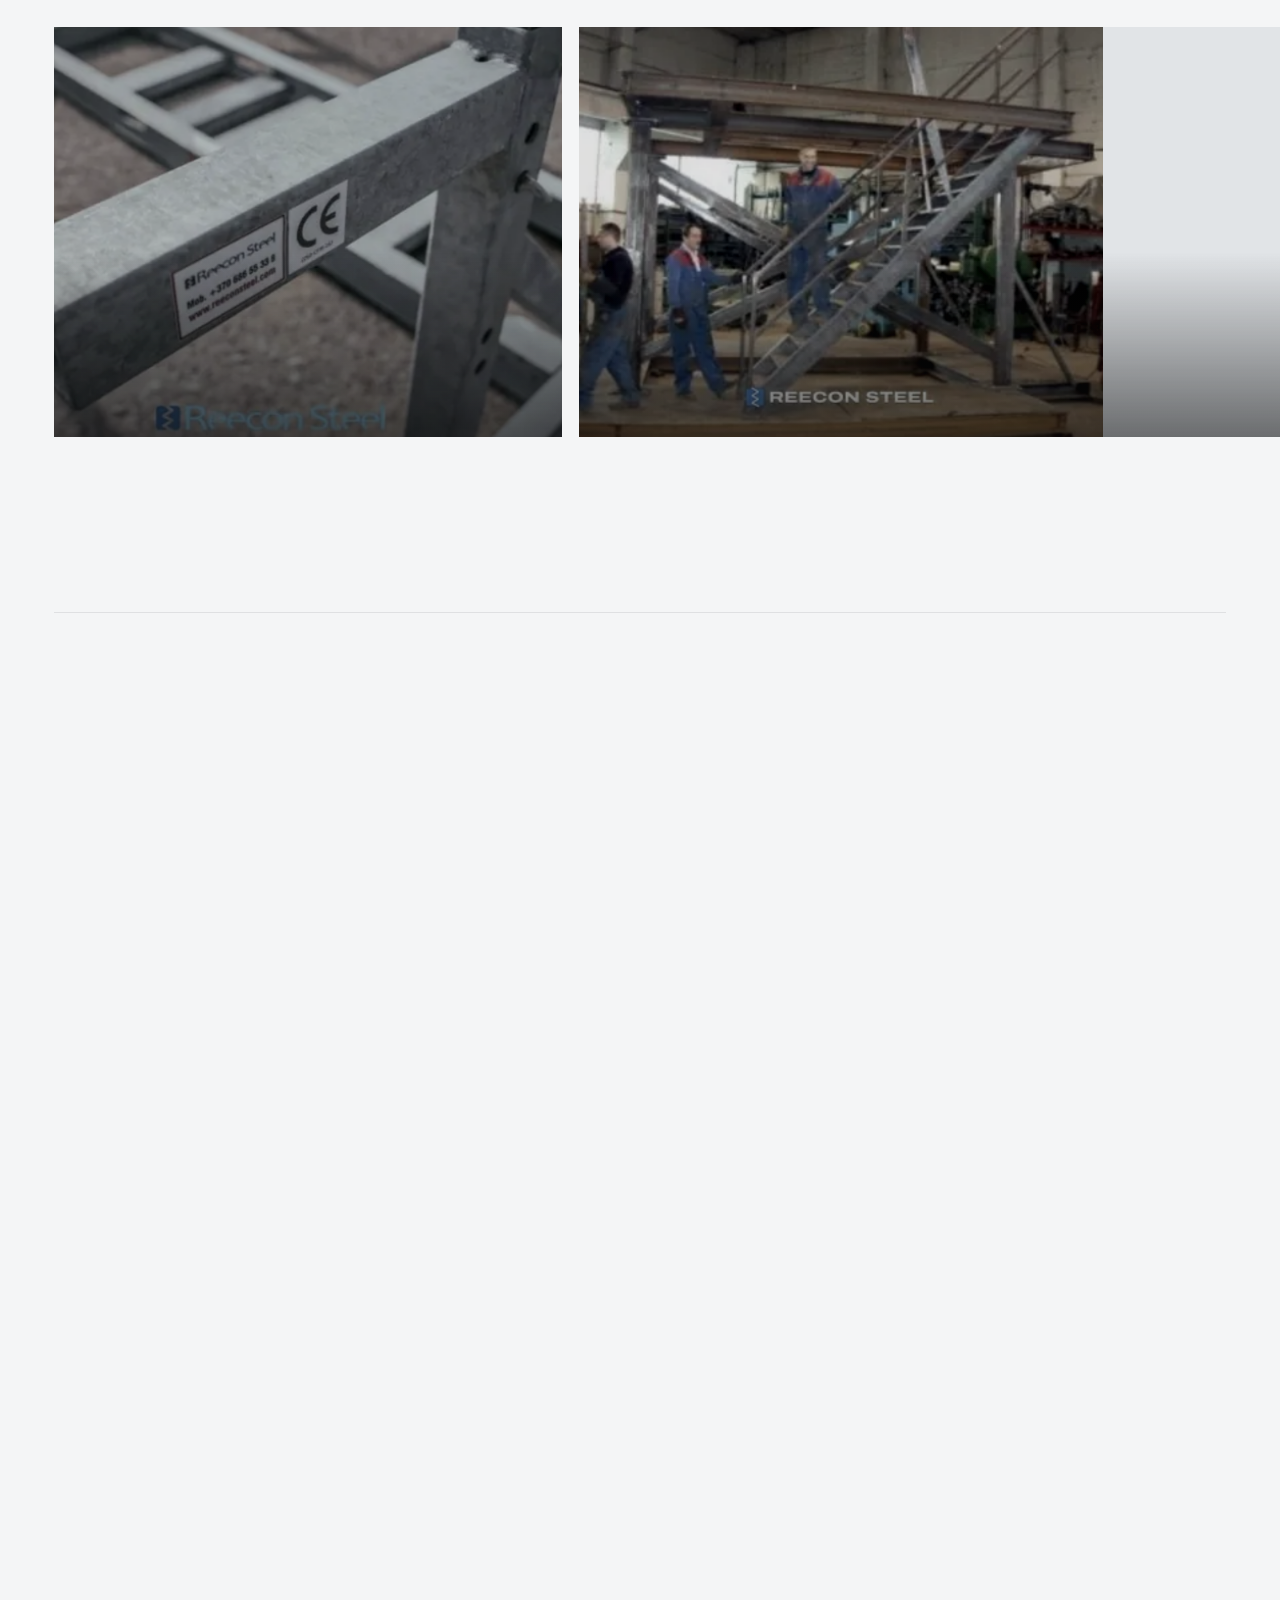
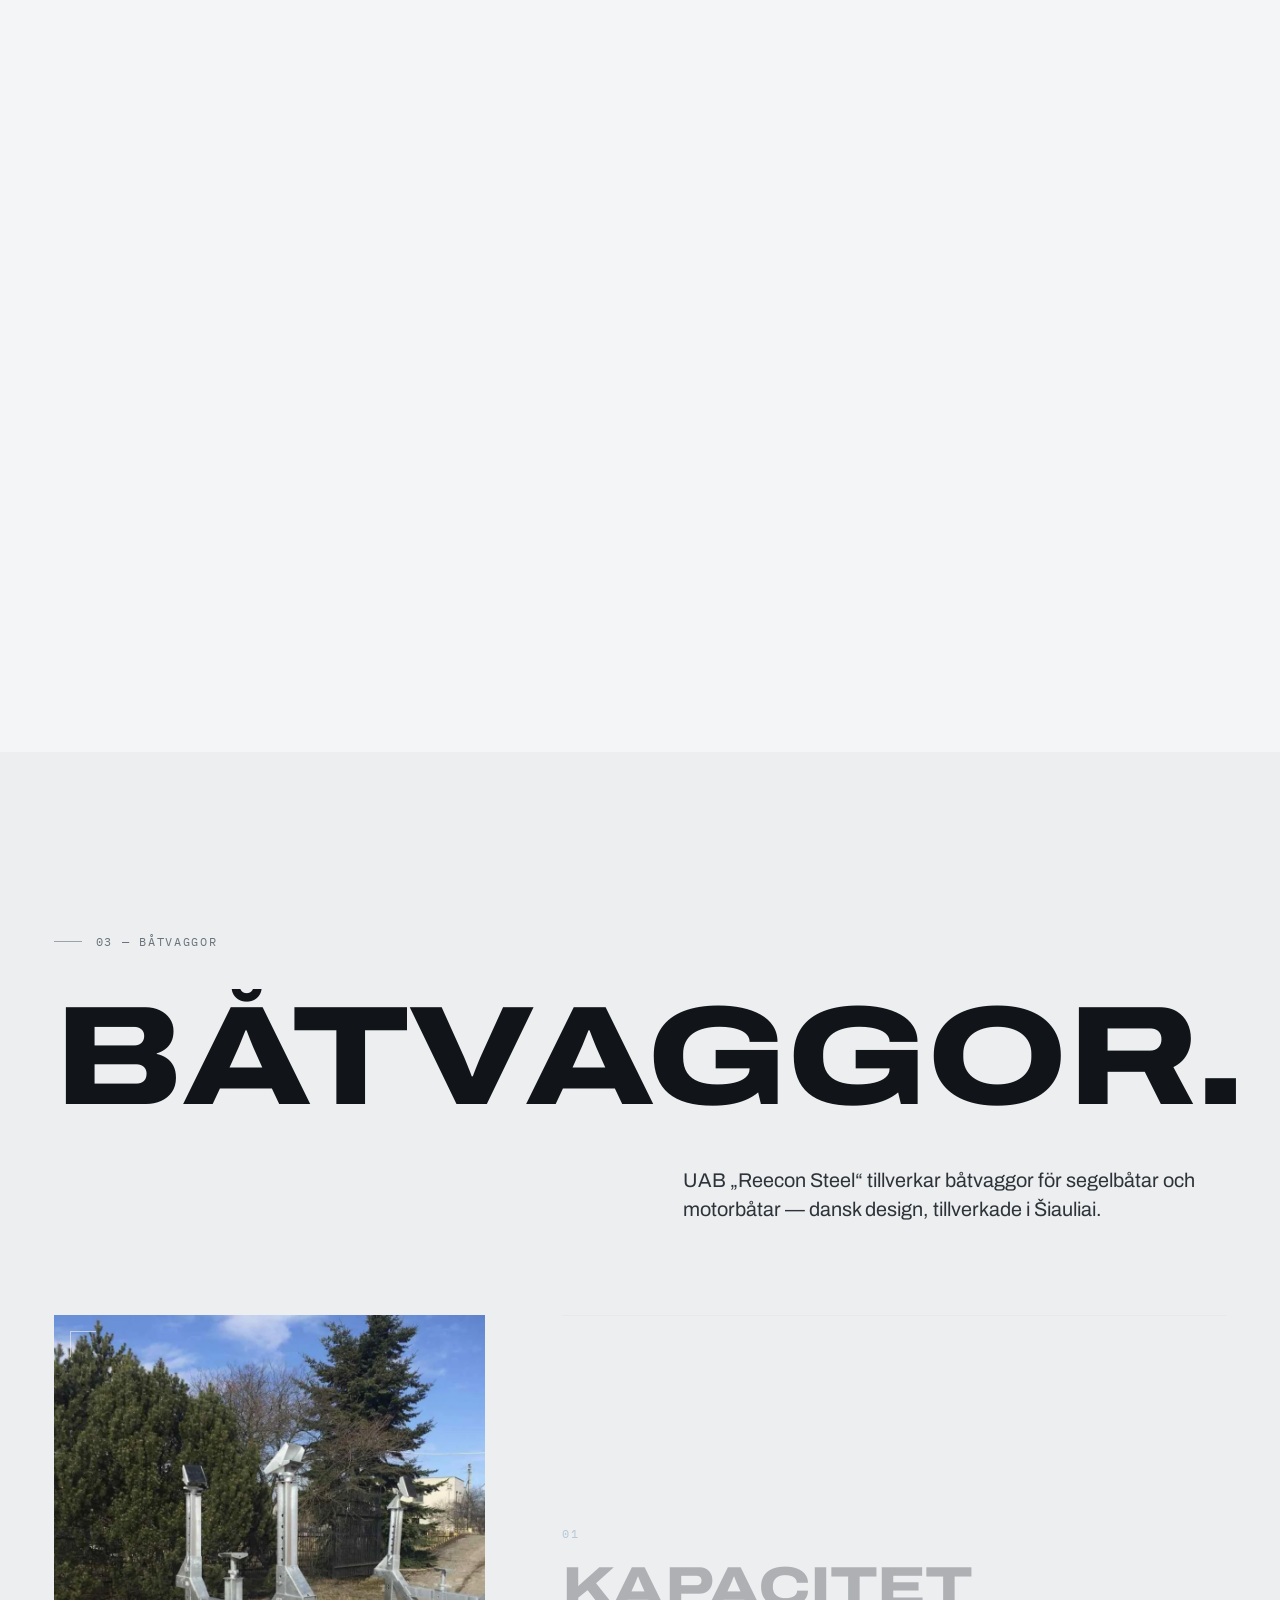
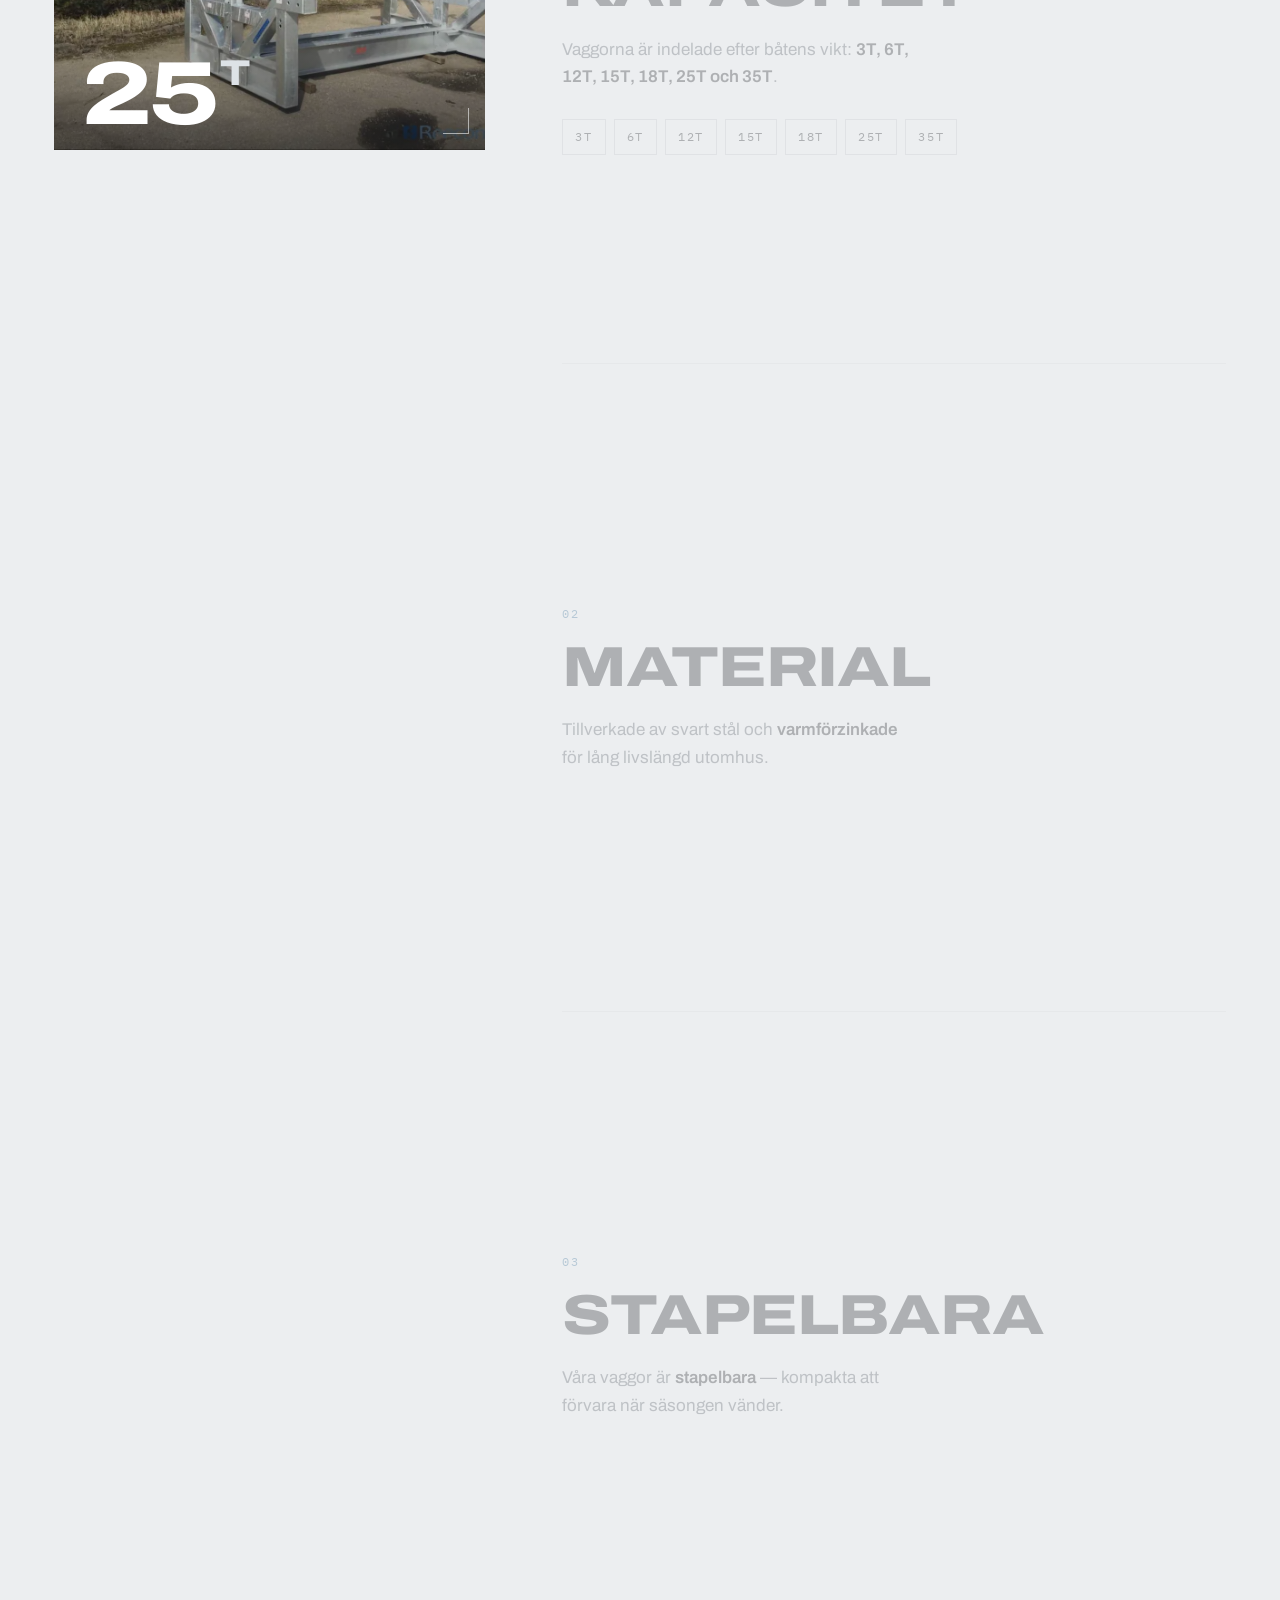
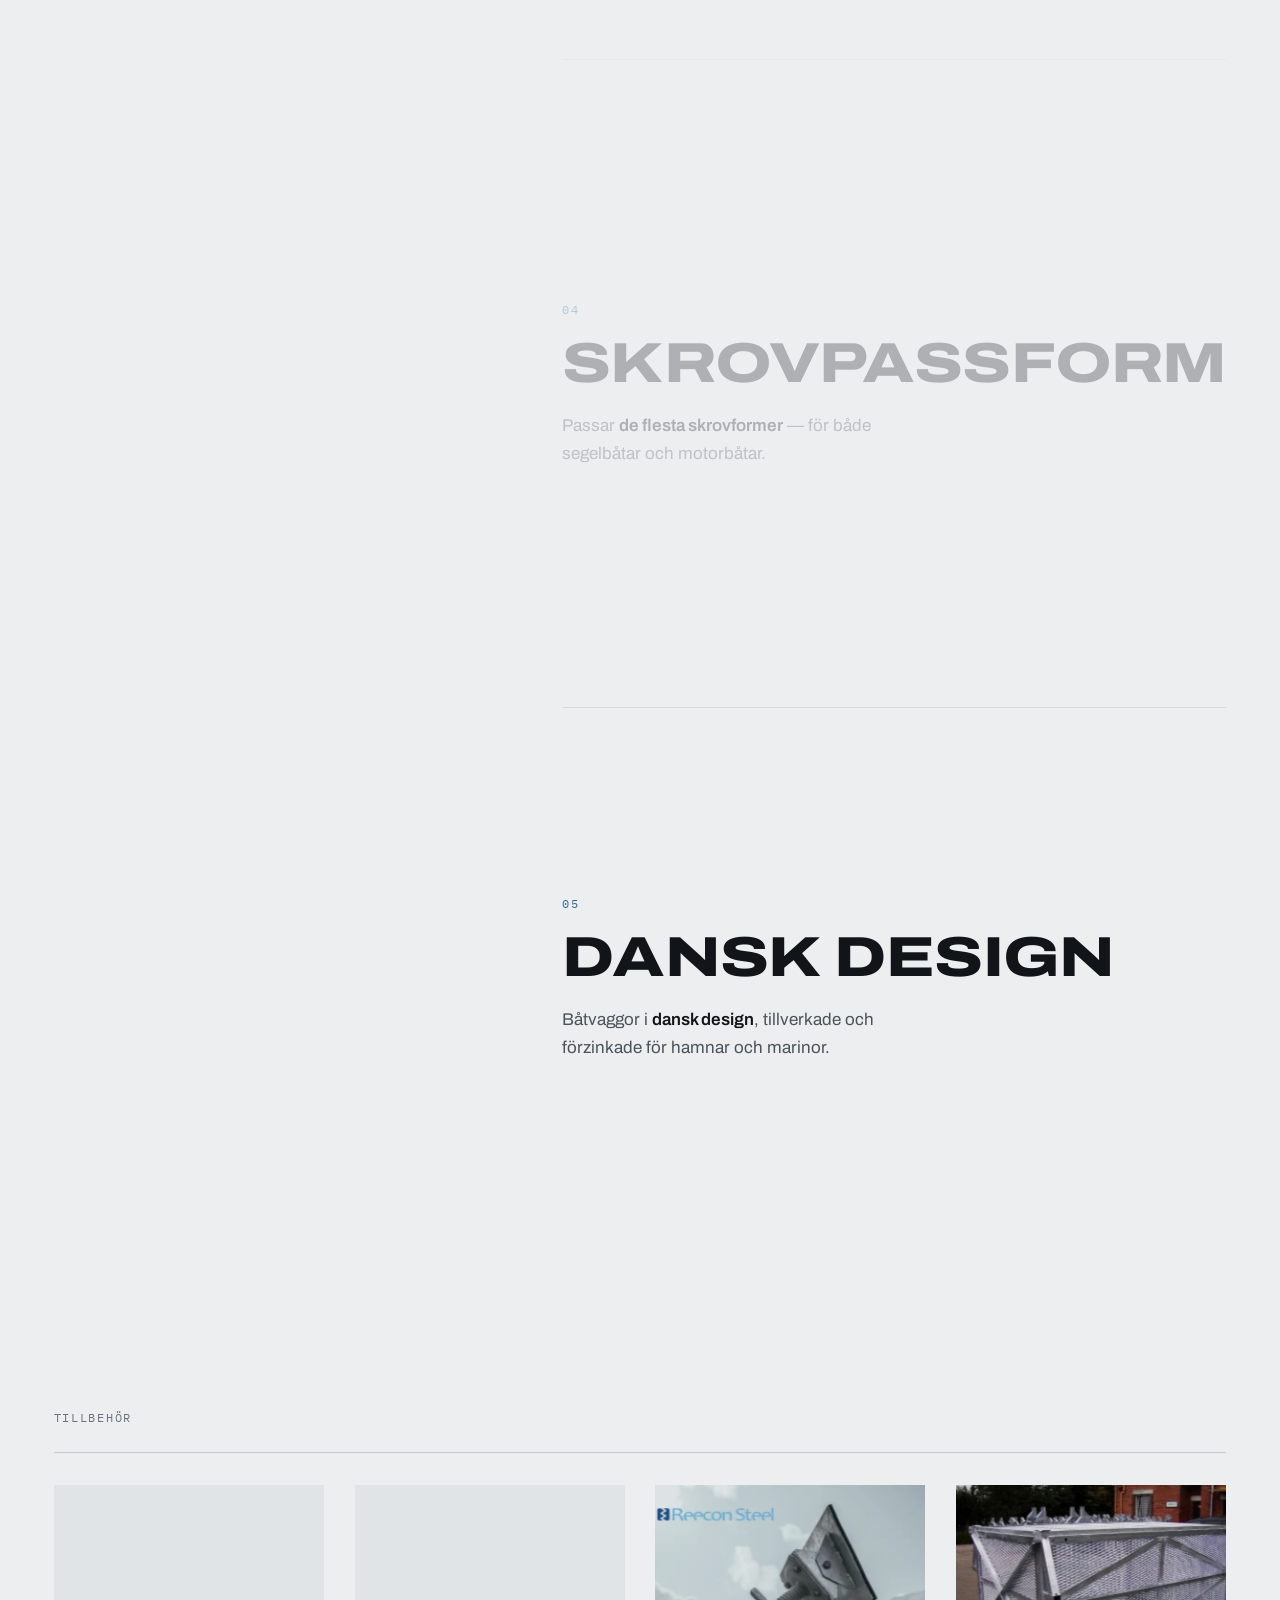
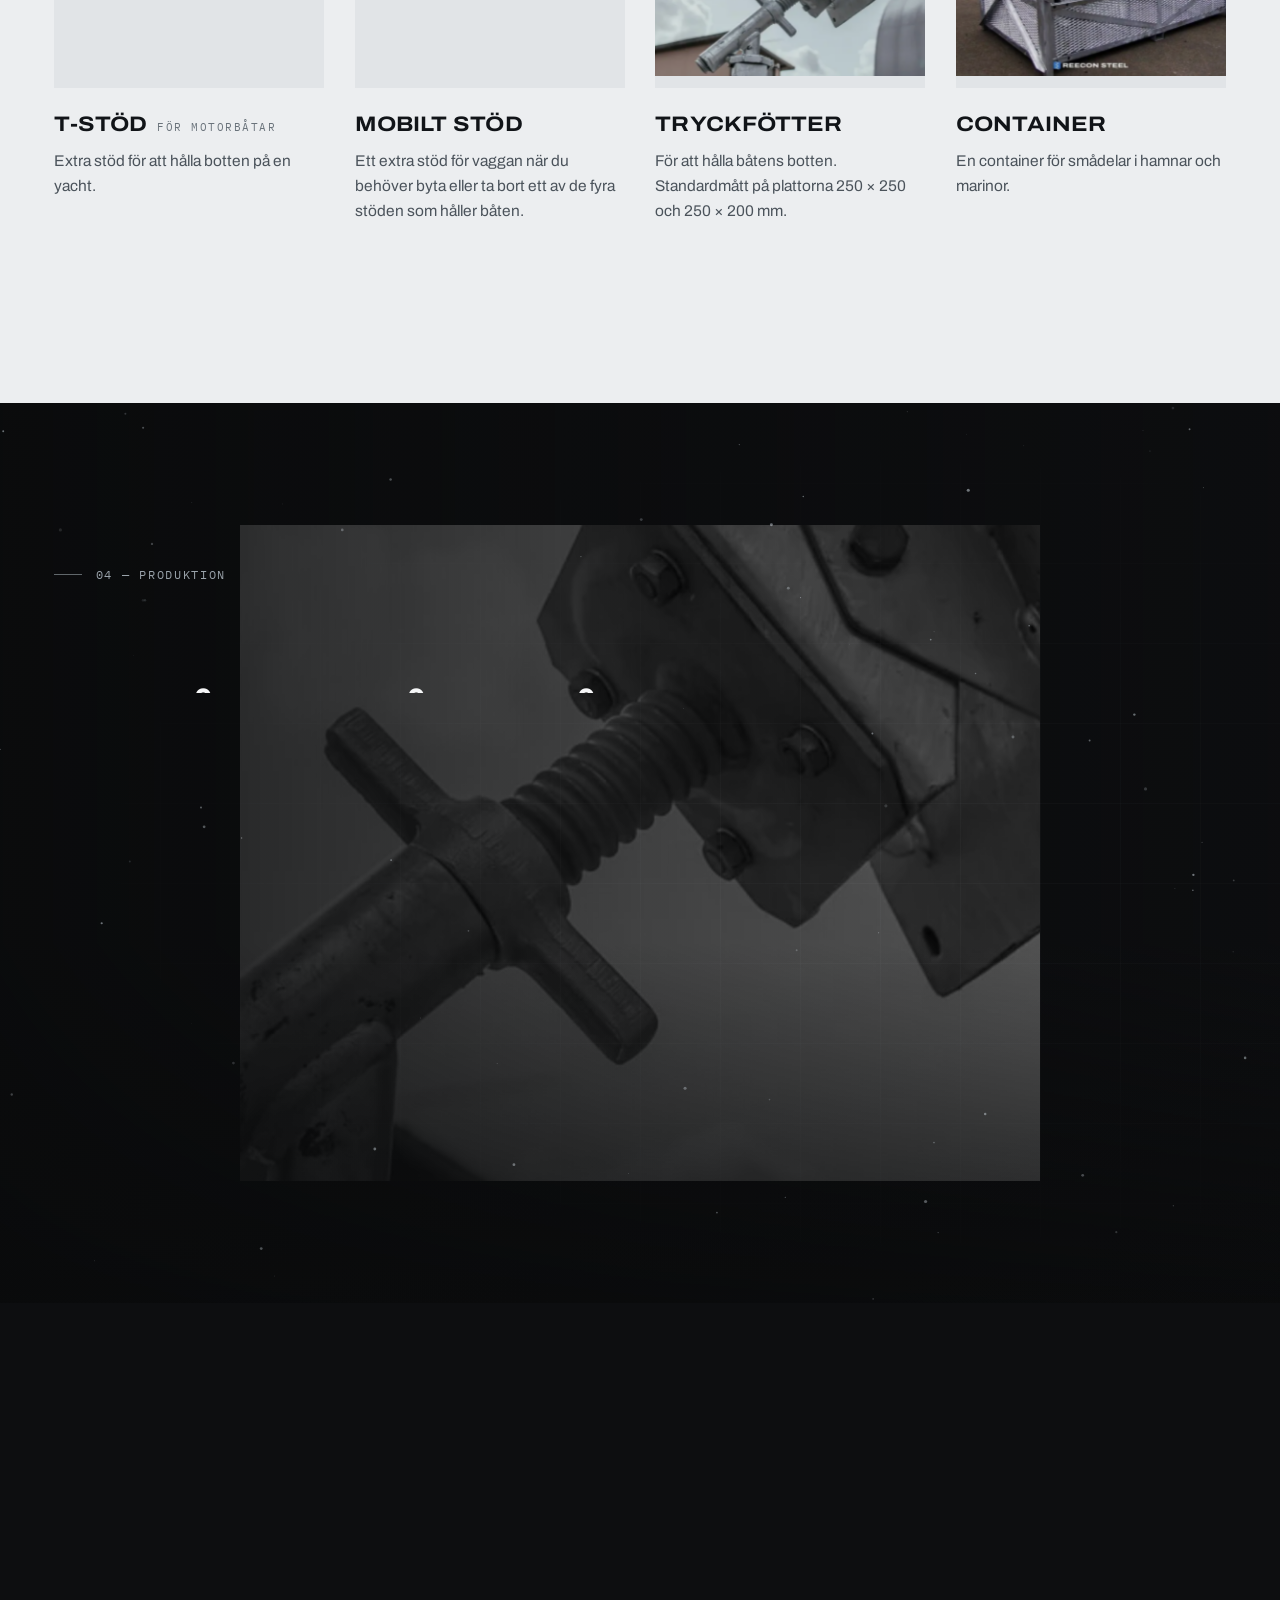
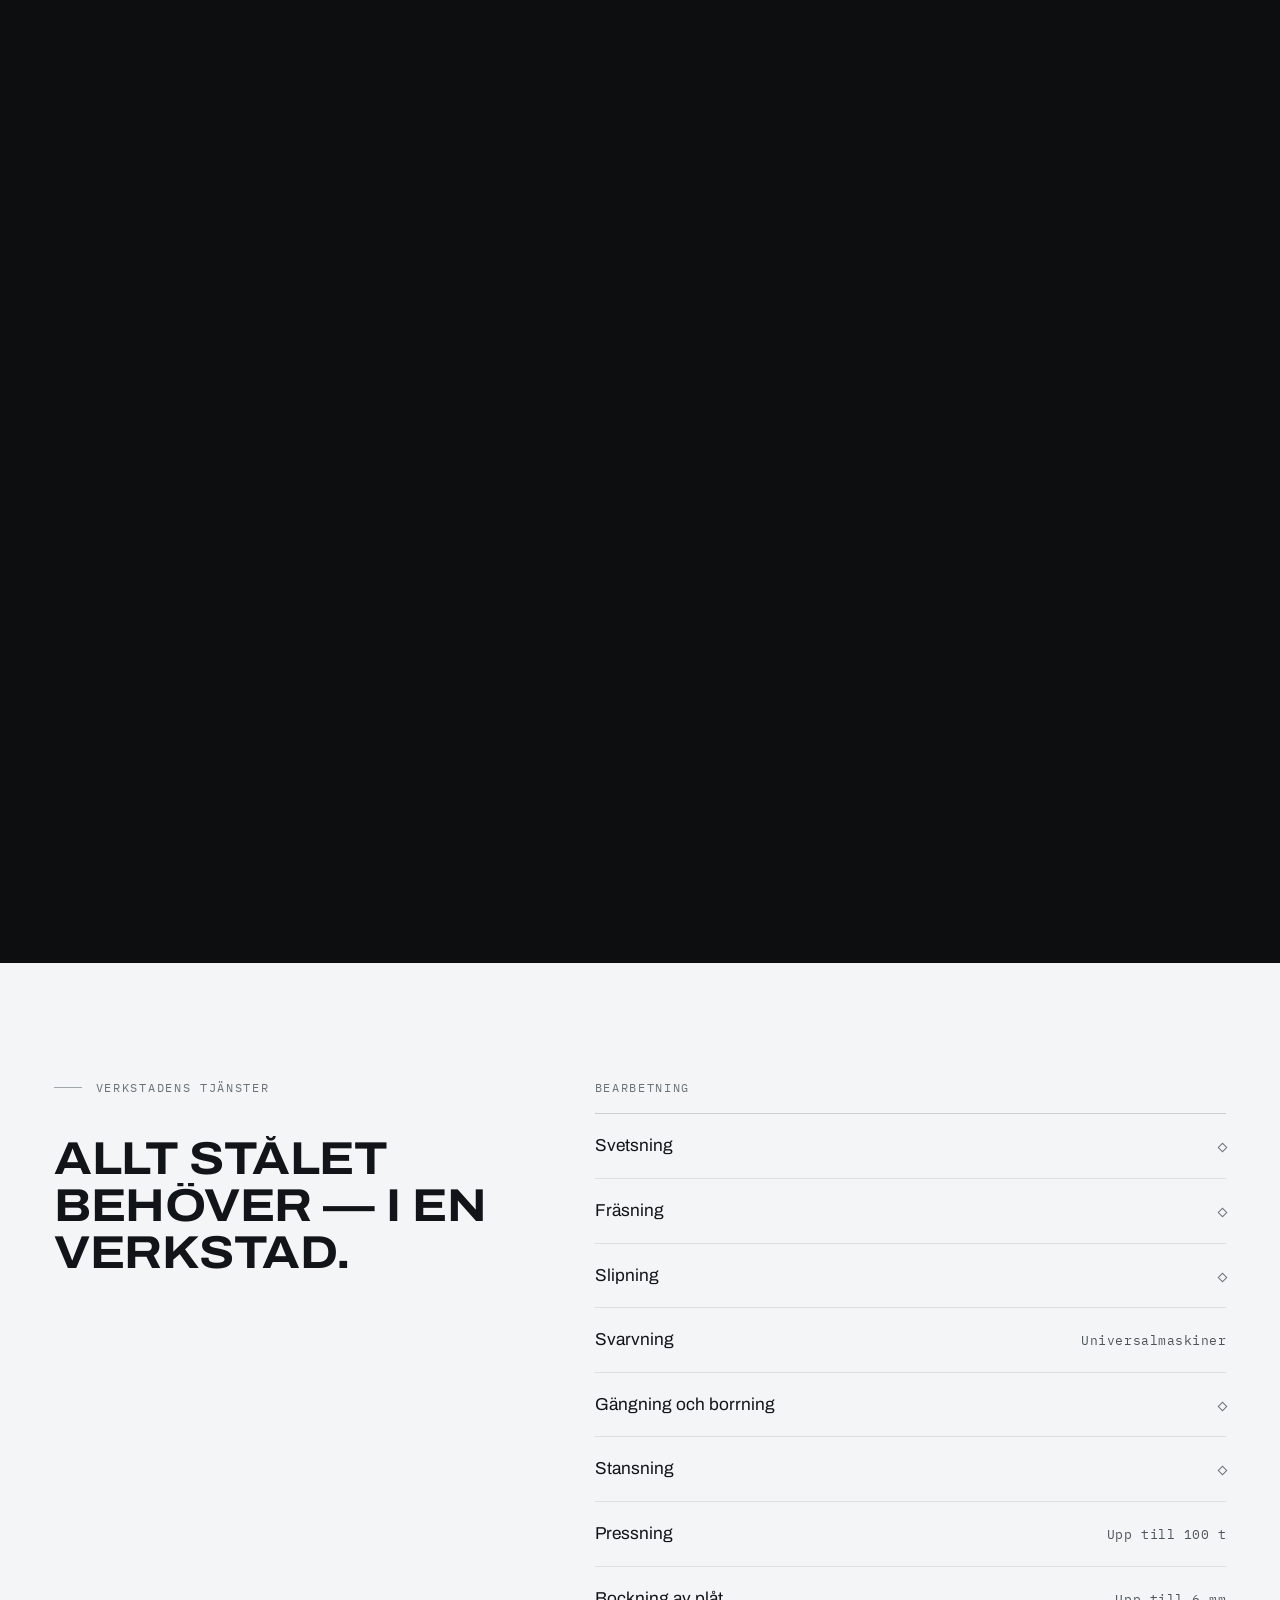
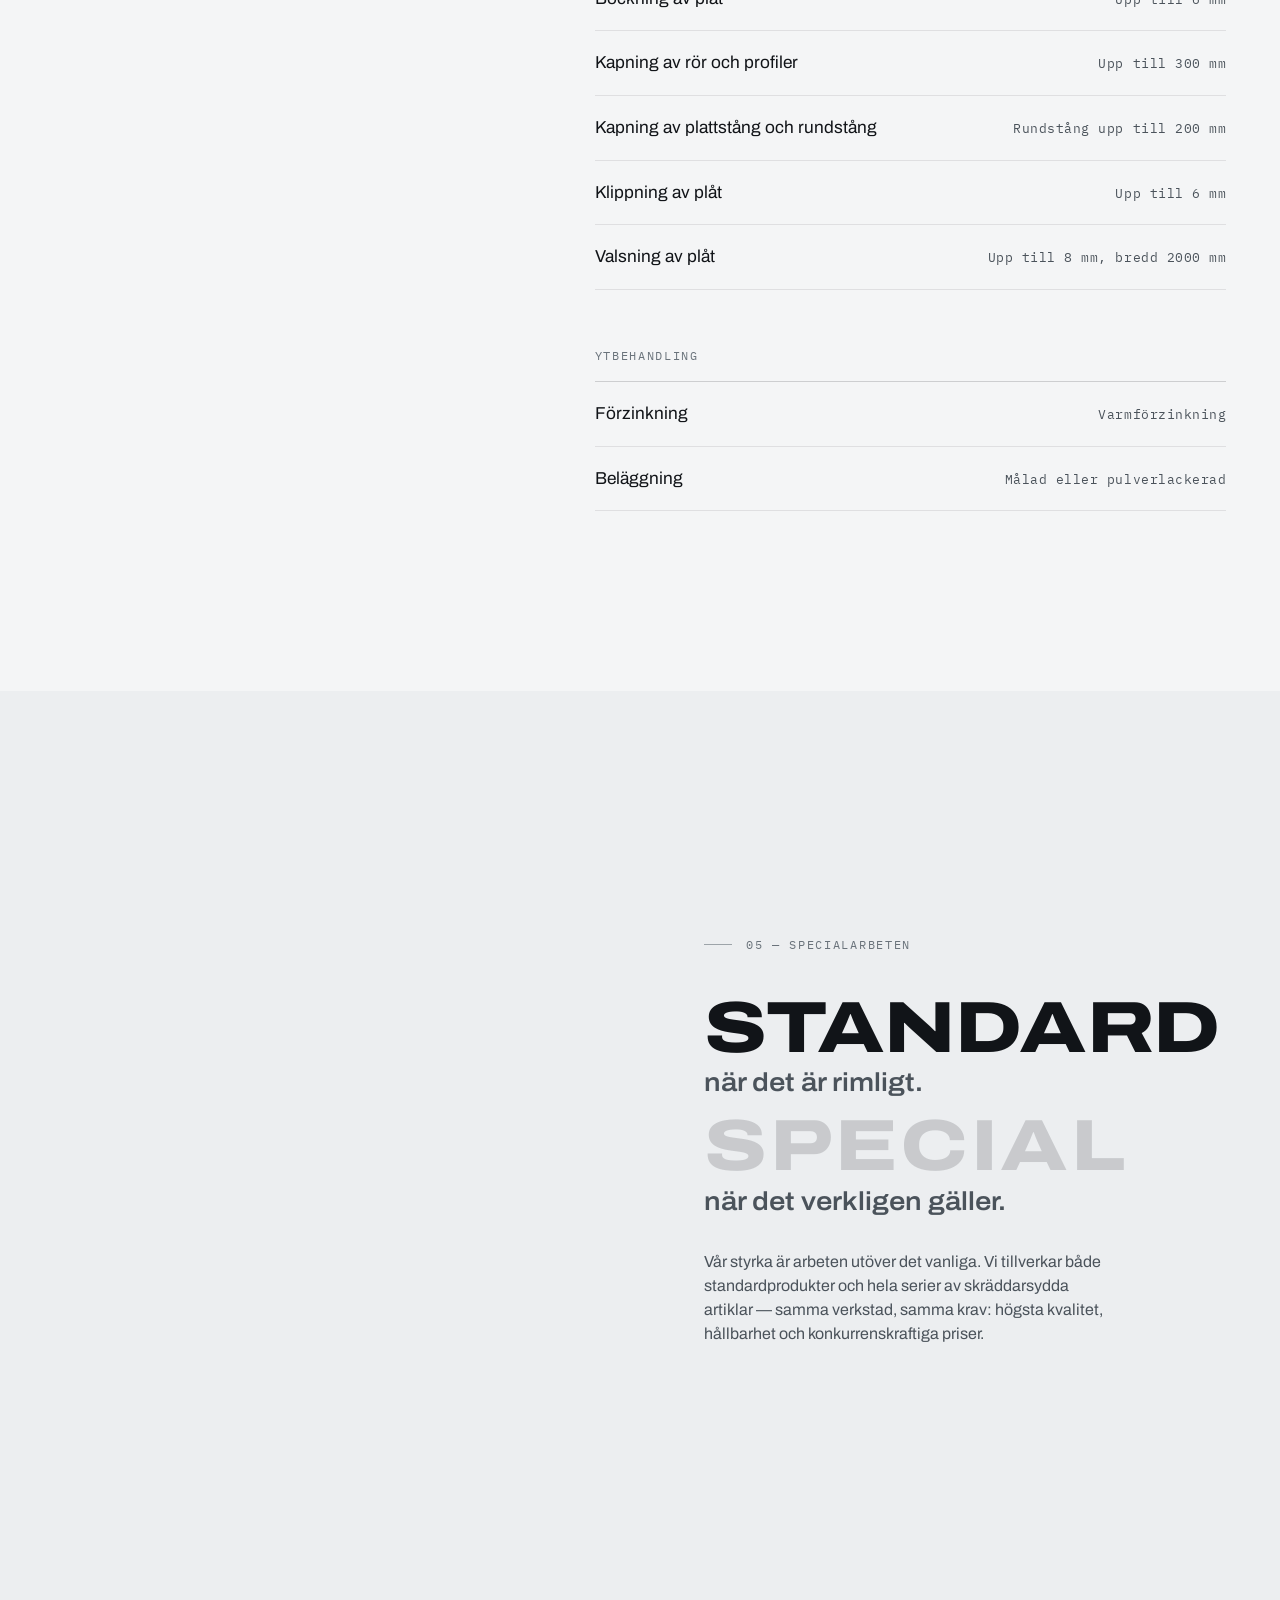
<file: sv.html>
<!doctype html>
<html lang="sv">
<head>
  <meta charset="utf-8">
  <meta name="viewport" content="width=device-width, initial-scale=1, viewport-fit=cover">
  <title>Reecon Steel — Kundanpassad metall- och stålbearbetning i Litauen | Båtvaggor</title>
  <meta name="description" content="Reecon Steel är ett metallbearbetningsföretag i Šiauliai, Litauen, grundat 2001. Kundanpassad stålbearbetning, stålkonstruktioner och varmförzinkade båtvaggor från 3 till 35 ton. Cirka 95 % av produktionen exporteras.">
  <link rel="canonical" href="https://reeconsteel.com/sv.html">
  <link rel="alternate" hreflang="en" href="https://reeconsteel.com/">
  <link rel="alternate" hreflang="da" href="https://reeconsteel.com/da.html">
  <link rel="alternate" hreflang="sv" href="https://reeconsteel.com/sv.html">
  <link rel="alternate" hreflang="lt" href="https://reeconsteel.com/lt.html">
  <link rel="alternate" hreflang="x-default" href="https://reeconsteel.com/">
  <meta name="theme-color" content="#f4f5f6">
  <meta name="color-scheme" content="light">
  <link rel="icon" type="image/png" href="favicon.png">
  <link rel="apple-touch-icon" href="apple-touch-icon.png">

  <meta property="og:type" content="website">
  <meta property="og:locale" content="sv_SE">
  <meta property="og:site_name" content="Reecon Steel">
  <meta property="og:title" content="Reecon Steel — Konstruerat i stål. Byggt utan gränser.">
  <meta property="og:description" content="Kundanpassad metalltillverkning i Šiauliai, Litauen sedan 2001. Stålkonstruktioner, metallbearbetning och varmförzinkade båtvaggor.">
  <meta property="og:url" content="https://reeconsteel.com/sv.html">
  <meta property="og:image" content="https://reeconsteel.com/og-image.jpg">
  <meta property="og:image:width" content="1200">
  <meta property="og:image:height" content="630">
  <meta name="twitter:card" content="summary_large_image">

  <link rel="preload" as="image" type="image/webp" imagesrcset="cradle-3t-640.webp 640w, cradle-3t-1280.webp 1280w, cradle-3t-1591.webp 1591w" imagesizes="100vw">

  <script type="application/ld+json">
  {
    "@context": "https://schema.org",
    "@type": "Organization",
    "name": "UAB Reecon Steel",
    "alternateName": "JSC Reecon Steel",
    "url": "https://reeconsteel.com/",
    "logo": "https://reeconsteel.com/logo@2x.png",
    "foundingDate": "2001",
    "email": "info@reeconsteel.com",
    "telephone": "+37068655338",
    "vatID": "LT117231219",
    "taxID": "111723128",
    "address": {
      "@type": "PostalAddress",
      "streetAddress": "V. Bielskio 32a",
      "postalCode": "LT-76135",
      "addressLocality": "Šiauliai",
      "addressCountry": "LT"
    },
    "sameAs": [
      "https://www.linkedin.com/company/reecon-steel",
      "https://www.facebook.com/uabreeconsteel"
    ],
    "knowsAbout": ["Metal fabrication", "Steel fabrication", "Metalworking", "Boat cradles", "Hot-dip galvanizing", "Steel constructions"]
  }
  </script>
  <script>document.documentElement.classList.add('js');</script>
  <script type="module" crossorigin src="./gsap-C8IefbVz.js"></script>
  <script type="module" crossorigin src="./main-BO7LRSlS.js"></script>
  <link rel="stylesheet" crossorigin href="./main-BOARSTnX.css">
</head>
<body>
  <a class="skip" href="#main">Hoppa till innehållet</a>

  <!-- Intro curtain -->
  <div class="curtain" aria-hidden="true"><span class="curtain__line"></span></div>

  <!-- Scroll progress -->
  <div class="progress" aria-hidden="true"><span class="progress__bar"></span><span class="progress__num mono">00</span></div>

  <!-- Cursor -->
  <div class="cursor" aria-hidden="true"><span class="cursor__dot"></span><span class="cursor__ring"><span class="cursor__label mono">Visa</span></span></div>

  <header class="header" data-header>
    <div class="header__inner">
      <a href="#top" class="header__logo" aria-label="Reecon Steel — till toppen">
        <img class="logo--dark" src="logo-dark.png" srcset="logo-dark.png 1x, logo-dark@2x.png 2x" alt="Reecon Steel" width="300" height="36"><img class="logo--light" src="logo.png" srcset="logo.png 1x, logo@2x.png 2x" alt="Reecon Steel" width="300" height="36">
      </a>
      <nav class="nav" aria-label="Huvudmeny">
        <ul>
          <li><a href="#company" class="link">Företaget</a></li>
          <li><a href="#build" class="link">Kapacitet</a></li>
          <li><a href="#cradles" class="link">Båtvaggor</a></li>
          <li><a href="#production" class="link">Produktion</a></li>
          <li><a href="#projects" class="link">Projekt</a></li>
        </ul>
      </nav>
      <div class="lang" role="navigation" aria-label="Språk">
        <a href="./" hreflang="en" lang="en" data-lang-link="en" data-cursor="cta">EN</a>
        <a href="da.html" hreflang="da" lang="da" data-lang-link="da" data-cursor="cta">DA</a>
        <a href="sv.html" hreflang="sv" lang="sv" data-lang-link="sv" aria-current="page" data-cursor="cta">SV</a>
        <a href="lt.html" hreflang="lt" lang="lt" data-lang-link="lt" data-cursor="cta">LT</a>
      </div>
      <a href="#contact" class="btn btn--small header__cta" data-magnetic data-cursor="cta"><span>Starta ett projekt</span></a>
      <button class="menu-toggle" aria-expanded="false" aria-controls="mobile-menu" data-menu-toggle>
        <span class="sr-only">Meny</span><span class="menu-toggle__bars" aria-hidden="true"><i></i><i></i></span>
      </button>
    </div>
  </header>

  <div class="mobile-menu theme-dark" id="mobile-menu" hidden data-mobile-menu>
    <nav aria-label="Mobilmeny">
      <ol>
        <li><a href="#company"><span class="mono">01</span>Företaget</a></li>
        <li><a href="#build"><span class="mono">02</span>Kapacitet</a></li>
        <li><a href="#cradles"><span class="mono">03</span>Båtvaggor</a></li>
        <li><a href="#production"><span class="mono">04</span>Produktion</a></li>
        <li><a href="#projects"><span class="mono">05</span>Projekt</a></li>
        <li><a href="#contact"><span class="mono">06</span>Kontakt</a></li>
      </ol>
    </nav>
    <div class="mobile-menu__foot">
      <div class="lang lang--menu" role="navigation" aria-label="Språk">
        <a href="./" hreflang="en" lang="en" data-lang-link="en">English</a>
        <a href="da.html" hreflang="da" lang="da" data-lang-link="da">Dansk</a>
        <a href="sv.html" hreflang="sv" lang="sv" data-lang-link="sv" aria-current="page">Svenska</a>
        <a href="lt.html" hreflang="lt" lang="lt" data-lang-link="lt">Lietuvių</a>
      </div>
      <a href="tel:+37068655338">+370 686 55338</a>
      <a href="mailto:info@reeconsteel.com">info@reeconsteel.com</a>
    </div>
  </div>

  <main id="main">

    <!-- ============ HERO ============ -->
    <section class="hero theme-dark" id="top" data-hero aria-labelledby="hero-title">
      <div class="hero__sticky">
        <div class="hero__media" data-hero-media>
          <div class="hero__zoom" data-hero-zoom>
            <picture><source type="image/webp" srcset="cradle-3t-640.webp 640w, cradle-3t-1280.webp 1280w, cradle-3t-1591.webp 1591w" sizes="100vw"><img src="cradle-3t-1280.webp" alt="Varmförzinkad båtvagga för 3 ton tillverkad av Reecon Steel" width="1280" height="862" class="hero__img" fetchpriority="high" decoding="async" data-full="cradle-3t-1591.webp"></picture>
            <div class="hero__video" data-hero-video="ibqzM9rJnuw" aria-hidden="true"></div>
          </div>
        </div>
        <div class="hero__shade"></div>
        <div class="texture" aria-hidden="true"></div>
        <div class="gridlines" aria-hidden="true"></div>

        <div class="hero__content wrap" data-hero-content>
          <p class="eyebrow mono" data-intro="eyebrow"><span class="eyebrow__dash"></span>Šiauliai, Litauen — sedan 2001</p>
          <div class="hero__head" data-hero-title>
            <h1 class="hero__name" id="hero-title"><span class="line"><span class="line__in">Reecon Steel</span></span></h1>
            <p class="hero__tagline"><span class="line"><span class="line__in">Konstruerat i stål. Byggt utan gränser.</span></span></p>
            <button class="hero-film" type="button" data-film="ibqzM9rJnuw" data-intro="film" data-cursor="cta">
              <span class="hero-film__icon" aria-hidden="true"><svg viewBox="0 0 24 24"><path d="M8 5v14l11-7z"/></svg></span>
              <span class="hero-film__label">Se videon</span>
            </button>
          </div>
          <div class="hero__foot">
            <p class="hero__lede" data-intro="lede">Kundanpassad metalltillverkning — från standardprodukter till hela serier av skräddarsydda stålartiklar. Svetsat, förzinkat och levererat från vår verkstad — cirka 95 % av produktionen exporteras.</p>
            <div class="hero__ctas" data-intro="cta">
              <a href="#build" class="btn" data-magnetic data-cursor="cta"><span>Utforska vår kapacitet</span><svg viewBox="0 0 24 24" aria-hidden="true"><path d="M12 4v16m0 0-6-6m6 6 6-6"/></svg></a>
              <a href="#contact" class="btn btn--ghost" data-magnetic data-cursor="cta"><span>Starta ett projekt</span></a>
              <button type="button" class="gal-btn" data-open-gallery data-magnetic data-cursor="cta" aria-label="Öppna projektgalleriet">
                <span class="gal-btn__icon" aria-hidden="true"><svg viewBox="0 0 24 24"><rect x="3" y="3" width="7.5" height="7.5"/><rect x="13.5" y="3" width="7.5" height="7.5"/><rect x="3" y="13.5" width="7.5" height="7.5"/><rect x="13.5" y="13.5" width="7.5" height="7.5"/></svg></span>
                <span class="gal-btn__label">Våra arbeten</span>
              </button>
            </div>
          </div>
        </div>

        <div class="hero__scroll mono" aria-hidden="true" data-intro="scroll"><span>Skrolla</span><i></i></div>
      </div>
    </section>

    <!-- ============ COMPANY ============ -->
    <section class="company section" id="company" aria-labelledby="company-title">
      <div class="gridlines gridlines--drift" aria-hidden="true" data-drift></div>
      <div class="wrap">
        <p class="label mono" data-reveal>01 — Företaget</p>
        <h2 class="display company__title" id="company-title" data-split>Byggt för specialuppdrag.</h2>

        <div class="company__body">
          <div class="company__text" data-reveal>
            <p class="lead"><strong>UAB „Reecon Steel“</strong> grundades 2001 i Šiauliai, Litauen. Genom att förena människor med lång erfarenhet av tekniskt beslutsfattande med unga och entusiastiska medarbetare har vi byggt upp ett professionellt team som använder sina kunskaper och färdigheter för att lösa problem.</p>
            <p>Vår kärnverksamhet är metallbearbetning. Vi tillverkar både standardprodukter och hela serier av skräddarsydda artiklar. De grundläggande kraven på vår produktion är högsta kvalitet, hållbarhet och konkurrenskraftiga priser.</p>
            <button class="film" type="button" data-film="ibqzM9rJnuw" data-cursor="cta">
              <span class="film__icon" aria-hidden="true"><svg viewBox="0 0 24 24"><path d="M8 5v14l11-7z"/></svg></span>
              <span><span class="mono">Film</span>Se vår introduktionsfilm</span>
            </button>
          </div>
          <dl class="facts" data-reveal>
            <div><dt class="mono">Grundat</dt><dd>2001</dd></div>
            <div><dt class="mono">Plats</dt><dd>Šiauliai, Litauen</dd></div>
            <div><dt class="mono">Kärnverksamhet</dt><dd>Metallbearbetning</dd></div>
            <div><dt class="mono">Produktion</dt><dd>Standard och skräddarsytt</dd></div>
          </dl>
        </div>
      </div>

      <div class="stats wrap" data-stats>
        <div class="stat" data-stat>
          <span class="stat__index mono">A</span>
          <p class="stat__num"><span data-count="2001" data-from="1950">2001</span></p>
          <p class="stat__label">Grundat i Šiauliai</p>
        </div>
        <div class="stat" data-stat>
          <span class="stat__index mono">B</span>
          <p class="stat__num"><span class="stat__tilde">~</span><span data-count="95">95</span><span class="stat__unit">%</span></p>
          <p class="stat__label">Av produktionen exporteras</p>
        </div>
        <div class="stat" data-stat>
          <span class="stat__index mono">C</span>
          <p class="stat__num stat__num--word">Special</p>
          <p class="stat__label">Arbeten utöver det vanliga är vår styrka</p>
        </div>
      </div>
    </section>

    <!-- ============ 3D STRUCTURE ============ -->
    <section class="structure" id="structure" aria-label="Stålelement" data-structure>
      <div class="structure__sticky">
        <canvas class="structure__canvas" data-grid-canvas aria-hidden="true"></canvas>
        <div class="structure__fallback" aria-hidden="true"></div>
        <div class="structure__overlay wrap">
          <p class="label mono">EN 1090-1 · Tillverkningskontroll</p>
          <h2 class="display structure__title" data-split>Stålelement.</h2>
          <ul class="structure__specs mono">
            <li><span>Utförandeklass</span>upp till EXC2 — EN 1090-2</li>
            <li><span>Svetsprocesser</span>135 · 136 · 138 — EN ISO 4063</li>
            <li><span>Grundmaterialgrupper</span>1.1 · 1.2 · 1.4</li>
            <li><span>Skydd</span>Korrosionsskyddande beläggningar</li>
          </ul>
        </div>
      </div>
    </section>

    <!-- ============ WHAT WE BUILD ============ -->
    <section class="build" id="build" aria-labelledby="build-title" data-build>
      <div class="build__sticky">
        <div class="build__head wrap">
          <p class="label mono">02 — Kapacitet</p>
          <h2 class="display build__title" id="build-title">Det här bygger vi</h2>
          <p class="build__hint mono" aria-hidden="true"><span data-build-count>01</span> / 05</p>
        </div>
        <div class="build__track" data-build-track>
          <article class="panel" data-cursor="view">
            <div class="panel__media" data-tilt>
              <picture><source type="image/webp" srcset="ce-marking-640.webp 640w, ce-marking-800.webp 800w" sizes="(min-width: 1024px) 40vw, 100vw"><img src="ce-marking-800.webp" alt="Svetsad, varmförzinkad stålprofil med CE-märkning" width="800" height="533" class="panel__img" loading="lazy" decoding="async" data-full="ce-marking-800.webp"></picture>
            </div>
            <div class="panel__body">
              <span class="panel__num mono">01</span>
              <h3 class="panel__title">Metallbearbetning</h3>
              <p>Svetsning, fräsning, slipning, svarvning, gängning och borrning, stansning, pressning upp till 100 t, bockning, kapning och valsning — under ett tak.</p>
            </div>
          </article>
          <article class="panel" data-cursor="view">
            <div class="panel__media" data-tilt>
              <picture><source type="image/webp" srcset="stairs-workshop-433.webp 433w" sizes="(min-width: 1024px) 40vw, 100vw"><img src="stairs-workshop-433.webp" alt="Stålträppa och plattformskonstruktion i Reecon Steels verkstad" width="433" height="325" class="panel__img" loading="lazy" decoding="async" data-full="stairs-workshop-433.webp"></picture>
            </div>
            <div class="panel__body">
              <span class="panel__num mono">02</span>
              <h3 class="panel__title">Stålkonstruktioner</h3>
              <p>Plattformar av olika slag, liftkomponenter, stegar i olika storlekar och andra specialtillverkade stålprodukter.</p>
            </div>
          </article>
          <article class="panel" data-cursor="view">
            <div class="panel__media" data-tilt>
              <picture><source type="image/webp" srcset="cradle-12t-640.webp 640w, cradle-12t-1280.webp 1280w, cradle-12t-1574.webp 1574w" sizes="(min-width: 1024px) 40vw, 100vw"><img src="cradle-12t-1280.webp" alt="Förzinkad båtvagga för 12 ton med justerbara stöd" width="1280" height="872" class="panel__img" loading="lazy" decoding="async" data-full="cradle-12t-1574.webp"></picture>
            </div>
            <div class="panel__body">
              <span class="panel__num mono">03</span>
              <h3 class="panel__title">Båtvaggor</h3>
              <p>Vaggor för segelbåtar och motorbåtar från 3 till 35 ton — svart stål, varmförzinkade och stapelbara.</p>
            </div>
          </article>
          <article class="panel" data-cursor="view">
            <div class="panel__media" data-tilt>
              <picture><source type="image/webp" srcset="bbq-grill-640.webp 640w, bbq-grill-800.webp 800w" sizes="(min-width: 1024px) 40vw, 100vw"><img src="bbq-grill-800.webp" alt="Grill i svart stål på böjda stålben" width="800" height="533" class="panel__img" loading="lazy" decoding="async" data-full="bbq-grill-800.webp"></picture>
            </div>
            <div class="panel__body">
              <span class="panel__num mono">04</span>
              <h3 class="panel__title">Grillplatser</h3>
              <p>Grillar och grillplatser i stål tillverkade i vår egen verkstad — från kompakta grillar till modeller på hjul.</p>
            </div>
          </article>
          <article class="panel" data-cursor="view">
            <div class="panel__media" data-tilt>
              <picture><source type="image/webp" srcset="pressfoot-detail-640.webp 640w, pressfoot-detail-1280.webp 1280w, pressfoot-detail-1600.webp 1600w" sizes="(min-width: 1024px) 40vw, 100vw"><img src="pressfoot-detail-1280.webp" alt="Närbild av en förzinkad tryckfot med justerbart huvud" width="1280" height="854" class="panel__img" loading="lazy" decoding="async" data-full="pressfoot-detail-1600.webp"></picture>
            </div>
            <div class="panel__body">
              <span class="panel__num mono">05</span>
              <h3 class="panel__title">Specialbeställningar</h3>
              <p>Andra metallprodukter på specialbeställning — enstaka exemplar eller hela serier av skräddarsydda artiklar.</p>
            </div>
          </article>
        </div>
        <div class="build__bar" aria-hidden="true"><span data-build-bar></span></div>
      </div>
    </section>

    <!-- ============ BOAT CRADLES ============ -->
    <section class="cradles section" id="cradles" aria-labelledby="cradles-title">
      <div class="wrap">
        <div class="cradles__intro">
          <p class="label mono" data-reveal>03 — Båtvaggor</p>
          <h2 class="display cradles__title" id="cradles-title" data-split>Båtvaggor.</h2>
          <p class="lead cradles__lede" data-reveal>UAB „Reecon Steel“ tillverkar båtvaggor för segelbåtar och motorbåtar — dansk design, tillverkade i Šiauliai.</p>
        </div>

        <div class="cradles__grid">
          <div class="cradles__stage" data-cradle-stage>
            <div class="cradles__frame">
              <figure class="cradles__fig is-active" data-cradle-img="0"><picture><source type="image/webp" srcset="cradle-3t-640.webp 640w, cradle-3t-1280.webp 1280w, cradle-3t-1591.webp 1591w" sizes="(min-width: 1024px) 55vw, 100vw"><img src="cradle-3t-1280.webp" alt="Båtvagga för 3 ton" width="1280" height="862" class="" loading="lazy" decoding="async" data-full="cradle-3t-1591.webp"></picture></figure>
              <figure class="cradles__fig" data-cradle-img="1"><picture><source type="image/webp" srcset="cradle-6t-640.webp 640w, cradle-6t-1280.webp 1280w, cradle-6t-1600.webp 1600w" sizes="(min-width: 1024px) 55vw, 100vw"><img src="cradle-6t-1280.webp" alt="Båtvagga för 6 ton" width="1280" height="854" class="" loading="lazy" decoding="async" data-full="cradle-6t-1600.webp"></picture></figure>
              <figure class="cradles__fig" data-cradle-img="2"><picture><source type="image/webp" srcset="cradle-12t-640.webp 640w, cradle-12t-1280.webp 1280w, cradle-12t-1574.webp 1574w" sizes="(min-width: 1024px) 55vw, 100vw"><img src="cradle-12t-1280.webp" alt="Båtvagga för 12 ton" width="1280" height="872" class="" loading="lazy" decoding="async" data-full="cradle-12t-1574.webp"></picture></figure>
              <figure class="cradles__fig" data-cradle-img="3"><picture><source type="image/webp" srcset="cradle-18t-640.webp 640w, cradle-18t-1280.webp 1280w, cradle-18t-1429.webp 1429w" sizes="(min-width: 1024px) 55vw, 100vw"><img src="cradle-18t-1280.webp" alt="Båtvagga för 18 ton" width="1280" height="960" class="" loading="lazy" decoding="async" data-full="cradle-18t-1429.webp"></picture></figure>
              <figure class="cradles__fig" data-cradle-img="4"><picture><source type="image/webp" srcset="cradle-25t-640.webp 640w, cradle-25t-1280.webp 1280w, cradle-25t-1429.webp 1429w" sizes="(min-width: 1024px) 55vw, 100vw"><img src="cradle-25t-1280.webp" alt="Båtvagga för 25 ton" width="1280" height="960" class="" loading="lazy" decoding="async" data-full="cradle-25t-1429.webp"></picture></figure>
              <div class="cradles__ton" aria-hidden="true"><span data-ton>3</span><small>T</small></div>
              <span class="cradles__corner cradles__corner--tl" aria-hidden="true"></span>
              <span class="cradles__corner cradles__corner--br" aria-hidden="true"></span>
            </div>
          </div>

          <ol class="cradles__steps">
            <li class="step" data-cradle-step="0" data-ton-value="3">
              <span class="step__num mono">01</span>
              <h3 class="step__title">Kapacitet</h3>
              <p>Vaggorna är indelade efter båtens vikt: <strong>3T, 6T, 12T, 15T, 18T, 25T och 35T</strong>.</p>
              <ul class="tons mono" aria-label="Tillgängliga kapaciteter"><li>3T</li><li>6T</li><li>12T</li><li>15T</li><li>18T</li><li>25T</li><li>35T</li></ul>
            </li>
            <li class="step" data-cradle-step="1" data-ton-value="6">
              <span class="step__num mono">02</span>
              <h3 class="step__title">Material</h3>
              <p>Tillverkade av svart stål och <strong>varmförzinkade</strong> för lång livslängd utomhus.</p>
            </li>
            <li class="step" data-cradle-step="2" data-ton-value="12">
              <span class="step__num mono">03</span>
              <h3 class="step__title">Stapelbara</h3>
              <p>Våra vaggor är <strong>stapelbara</strong> — kompakta att förvara när säsongen vänder.</p>
            </li>
            <li class="step" data-cradle-step="3" data-ton-value="18">
              <span class="step__num mono">04</span>
              <h3 class="step__title">Skrovpassform</h3>
              <p>Passar <strong>de flesta skrovformer</strong> — för både segelbåtar och motorbåtar.</p>
            </li>
            <li class="step" data-cradle-step="4" data-ton-value="25">
              <span class="step__num mono">05</span>
              <h3 class="step__title">Dansk design</h3>
              <p>Båtvaggor i <strong>dansk design</strong>, tillverkade och förzinkade för hamnar och marinor.</p>
            </li>
          </ol>
        </div>

        <div class="parts">
          <h3 class="parts__title"><span class="mono">Tillbehör</span></h3>
          <div class="parts__grid">
            <article class="part" data-reveal>
              <div class="part__media img-reveal" data-img-reveal><picture><source type="image/webp" srcset="t-support-640.webp 640w, t-support-750.webp 750w" sizes="(min-width: 1024px) 25vw, (min-width: 640px) 50vw, 100vw"><img src="t-support-750.webp" alt="Förzinkat T-stöd för motorbåtar" width="750" height="500" class="" loading="lazy" decoding="async" data-full="t-support-750.webp"></picture></div>
              <h4>T-stöd <span class="mono">för motorbåtar</span></h4>
              <p>Extra stöd för att hålla botten på en yacht.</p>
            </article>
            <article class="part" data-reveal>
              <div class="part__media img-reveal" data-img-reveal><picture><source type="image/webp" srcset="mobile-stander-640.webp 640w, mobile-stander-750.webp 750w" sizes="(min-width: 1024px) 25vw, (min-width: 640px) 50vw, 100vw"><img src="mobile-stander-750.webp" alt="Mobilt stöd med hjul monterat på en båtvagga" width="750" height="500" class="" loading="lazy" decoding="async" data-full="mobile-stander-750.webp"></picture></div>
              <h4>Mobilt stöd</h4>
              <p>Ett extra stöd för vaggan när du behöver byta eller ta bort ett av de fyra stöden som håller båten.</p>
            </article>
            <article class="part" data-reveal>
              <div class="part__media img-reveal" data-img-reveal><picture><source type="image/webp" srcset="pressfoot-sky-640.webp 640w, pressfoot-sky-1280.webp 1280w, pressfoot-sky-1920.webp 1920w, pressfoot-sky-2400.webp 2400w" sizes="(min-width: 1024px) 25vw, (min-width: 640px) 50vw, 100vw"><img src="pressfoot-sky-1280.webp" alt="Förzinkad tryckfot med skruvjustering mot himlen" width="1280" height="853" class="" loading="lazy" decoding="async" data-full="pressfoot-sky-2400.webp"></picture></div>
              <h4>Tryckfötter</h4>
              <p>För att hålla båtens botten. Standardmått på plattorna <span class="nowrap">250 × 250</span> och <span class="nowrap">250 × 200 mm</span>.</p>
            </article>
            <article class="part" data-reveal>
              <div class="part__media img-reveal" data-img-reveal><picture><source type="image/webp" srcset="container-640.webp 640w, container-750.webp 750w" sizes="(min-width: 1024px) 25vw, (min-width: 640px) 50vw, 100vw"><img src="container-750.webp" alt="Förzinkad container av stålnät" width="750" height="500" class="" loading="lazy" decoding="async" data-full="container-750.webp"></picture></div>
              <h4>Container</h4>
              <p>En container för smådelar i hamnar och marinor.</p>
            </article>
          </div>
        </div>
      </div>
    </section>

    <!-- ============ PRODUCTION ============ -->
    <section class="production theme-dark" id="production" aria-labelledby="production-title" data-production>
      <div class="production__sticky">
        <div class="production__media" data-production-media>
          <picture><source type="image/webp" srcset="production-detail-640.webp 640w, production-detail-1280.webp 1280w, production-detail-1920.webp 1920w, production-detail-2400.webp 2400w" sizes="100vw"><img src="production-detail-1280.webp" alt="Detalj av en förzinkad, bultad tryckfot" width="1280" height="677" class="production__img" loading="lazy" decoding="async" data-full="production-detail-2400.webp"></picture>
        </div>
        <div class="production__shade"></div>
        <div class="gridlines gridlines--fine" aria-hidden="true" data-production-grid></div>
        <canvas class="particles" data-particles aria-hidden="true"></canvas>

        <div class="production__content wrap">
          <p class="label mono">04 — Produktion</p>
          <h2 class="display production__title" id="production-title" data-production-title>
            <span class="line"><span class="line__in">Från råstål</span></span>
            <span class="line"><span class="line__in">till verkliga lösningar.</span></span>
          </h2>
        </div>

        <ul class="tags" aria-label="Produktionsfakta">
          <li class="tag tag--a" data-tag><span class="tag__pin"></span><span class="mono">Pressning</span>upp till 100 t</li>
          <li class="tag tag--b" data-tag><span class="tag__pin"></span><span class="mono">Valsning</span>plåt upp till 8 mm · 2000 mm bred</li>
          <li class="tag tag--c" data-tag><span class="tag__pin"></span><span class="mono">Ytbehandling</span>varmförzinkad</li>
          <li class="tag tag--d" data-tag><span class="tag__pin"></span><span class="mono">Kapning</span>rör och profiler upp till 300 mm</li>
        </ul>
      </div>
    </section>

    <section class="spec section" aria-labelledby="spec-title">
      <div class="wrap spec__wrap">
        <div class="spec__head">
          <p class="label mono" data-reveal>Verkstadens tjänster</p>
          <h2 class="h2" id="spec-title" data-split>Allt stålet behöver — i en verkstad.</h2>
        </div>
        <div class="spec__tables">
          <table class="table" data-reveal>
            <caption class="mono">Bearbetning</caption>
            <tbody>
              <tr><th scope="row">Svetsning</th><td></td></tr>
              <tr><th scope="row">Fräsning</th><td></td></tr>
              <tr><th scope="row">Slipning</th><td></td></tr>
              <tr><th scope="row">Svarvning</th><td>Universalmaskiner</td></tr>
              <tr><th scope="row">Gängning och borrning</th><td></td></tr>
              <tr><th scope="row">Stansning</th><td></td></tr>
              <tr><th scope="row">Pressning</th><td>Upp till 100 t</td></tr>
              <tr><th scope="row">Bockning av plåt</th><td>Upp till 6 mm</td></tr>
              <tr><th scope="row">Kapning av rör och profiler</th><td>Upp till 300 mm</td></tr>
              <tr><th scope="row">Kapning av plattstång och rundstång</th><td>Rundstång upp till 200 mm</td></tr>
              <tr><th scope="row">Klippning av plåt</th><td>Upp till 6 mm</td></tr>
              <tr><th scope="row">Valsning av plåt</th><td>Upp till 8 mm, bredd 2000 mm</td></tr>
            </tbody>
          </table>
          <table class="table" data-reveal>
            <caption class="mono">Ytbehandling</caption>
            <tbody>
              <tr><th scope="row">Förzinkning</th><td>Varmförzinkning</td></tr>
              <tr><th scope="row">Beläggning</th><td>Målad eller pulverlackerad</td></tr>
            </tbody>
          </table>
        </div>
      </div>
    </section>

    <!-- ============ CUSTOM WORK ============ -->
    <section class="custom" id="custom" aria-labelledby="custom-title" data-custom>
      <div class="custom__sticky">
        <div class="custom__media img-reveal" data-custom-media>
          <picture><source type="image/webp" srcset="bbq-detail-640.webp 640w, bbq-detail-800.webp 800w" sizes="(min-width: 1024px) 50vw, 100vw"><img src="bbq-detail-800.webp" alt="Närbild av en eldstad i svart stål med perforerat galler" width="800" height="533" class="" loading="lazy" decoding="async" data-full="bbq-detail-800.webp"></picture>
        </div>
        <div class="custom__text wrap">
          <p class="label mono">05 — Specialarbeten</p>
          <h2 class="custom__title" id="custom-title">
            <span class="custom__row"><span class="custom__word" data-custom-a>Standard</span><span class="custom__rest">när det är rimligt.</span></span>
            <span class="custom__row"><span class="custom__word custom__word--hi" data-custom-b>Special</span><span class="custom__rest">när det verkligen gäller.</span></span>
          </h2>
          <p class="lead custom__lede">Vår styrka är arbeten utöver det vanliga. Vi tillverkar både standardprodukter och hela serier av skräddarsydda artiklar — samma verkstad, samma krav: högsta kvalitet, hållbarhet och konkurrenskraftiga priser.</p>
        </div>
      </div>
    </section>

    <!-- ============ BIG TYPE ============ -->
    <section class="bigtype" aria-label="Det ovanliga är vår standard" data-bigtype>
      <div class="bigtype__bg" data-bigtype-bg aria-hidden="true"></div>
      <p class="bigtype__text" aria-hidden="true">
        <span class="bt bt--1" data-bt>Det&nbsp;ovanliga</span>
        <span class="bt bt--2" data-bt>är</span>
        <span class="bt bt--3" data-bt>vår</span>
        <span class="bt bt--4" data-bt>standard.</span>
      </p>
      <p class="sr-only">Det ovanliga är vår standard.</p>
    </section>

    <!-- ============ PROJECTS ============ -->
    <section class="projects section" id="projects" aria-labelledby="projects-title">
      <div class="wrap">
        <div class="projects__head">
          <p class="label mono" data-reveal>06 — Projekt</p>
          <h2 class="display projects__title" id="projects-title" data-split>Från vår verkstad.</h2>
          <p class="projects__note" data-reveal>Verkliga produkter tillverkade av Reecon Steel. Välj en bild för att se den i helskärm.</p>
        </div>

        <ul class="gallery" data-gallery>
          <li class="g g--xl"><button type="button" data-cursor="view" data-caption="Båtvagga · 25T"><picture><source type="image/webp" srcset="cradle-25t-640.webp 640w, cradle-25t-1280.webp 1280w, cradle-25t-1429.webp 1429w" sizes="(min-width: 1024px) 60vw, 100vw"><img src="cradle-25t-1280.webp" alt="Förzinkad båtvagga för 25 ton" width="1280" height="960" class="" loading="lazy" decoding="async" data-full="cradle-25t-1429.webp"></picture><span class="g__cap"><span class="mono">01</span>Båtvagga · 25T</span></button></li>
          <li class="g g--tall"><button type="button" data-cursor="view" data-caption="Grillplats"><picture><source type="image/webp" srcset="bbq-fire-400.webp 400w" sizes="(min-width: 1024px) 30vw, 100vw"><img src="bbq-fire-400.webp" alt="Stålgrill i användning utomhus" width="400" height="533" class="" loading="lazy" decoding="async" data-full="bbq-fire-400.webp"></picture><span class="g__cap"><span class="mono">02</span>Grillplats</span></button></li>
          <li class="g"><button type="button" data-cursor="view" data-caption="Stålträppa och plattform"><picture><source type="image/webp" srcset="stairs-workshop-433.webp 433w" sizes="(min-width: 1024px) 30vw, 100vw"><img src="stairs-workshop-433.webp" alt="Stålträppa i verkstaden" width="433" height="325" class="" loading="lazy" decoding="async" data-full="stairs-workshop-433.webp"></picture><span class="g__cap"><span class="mono">03</span>Stålträppa och plattform</span></button></li>
          <li class="g g--wide"><button type="button" data-cursor="view" data-caption="Båtvagga · 15T"><picture><source type="image/webp" srcset="cradle-15t-640.webp 640w, cradle-15t-1280.webp 1280w, cradle-15t-1429.webp 1429w" sizes="(min-width: 1024px) 60vw, 100vw"><img src="cradle-15t-1280.webp" alt="Båtvaggor för 15 ton på gården med en portalkran bakom" width="1280" height="960" class="" loading="lazy" decoding="async" data-full="cradle-15t-1429.webp"></picture><span class="g__cap"><span class="mono">04</span>Båtvagga · 15T</span></button></li>
          <li class="g"><button type="button" data-cursor="view" data-caption="Stålramskonstruktion"><picture><source type="image/webp" srcset="hopper-frame-433.webp 433w" sizes="(min-width: 1024px) 30vw, 100vw"><img src="hopper-frame-433.webp" alt="Stor stålram med tratt under tillverkning i verkstaden" width="433" height="325" class="" loading="lazy" decoding="async" data-full="hopper-frame-433.webp"></picture><span class="g__cap"><span class="mono">05</span>Stålramskonstruktion</span></button></li>
          <li class="g"><button type="button" data-cursor="view" data-caption="Tryckfot — detalj"><picture><source type="image/webp" srcset="pressfoot-detail-640.webp 640w, pressfoot-detail-1280.webp 1280w, pressfoot-detail-1600.webp 1600w" sizes="(min-width: 1024px) 30vw, 100vw"><img src="pressfoot-detail-1280.webp" alt="Tryckfotshuvud med gummidyna" width="1280" height="854" class="" loading="lazy" decoding="async" data-full="pressfoot-detail-1600.webp"></picture><span class="g__cap"><span class="mono">06</span>Tryckfot — detalj</span></button></li>
          <li class="g g--tall"><button type="button" data-cursor="view" data-caption="Grill med lock"><picture><source type="image/webp" srcset="bbq-open-400.webp 400w" sizes="(min-width: 1024px) 30vw, 100vw"><img src="bbq-open-400.webp" alt="Stålgrill med öppet lock och Reecon Steel-logotyp" width="400" height="533" class="" loading="lazy" decoding="async" data-full="bbq-open-400.webp"></picture><span class="g__cap"><span class="mono">07</span>Grill med lock</span></button></li>
          <li class="g g--wide"><button type="button" data-cursor="view" data-caption="Båtvagga · 18T"><picture><source type="image/webp" srcset="cradle-18t-640.webp 640w, cradle-18t-1280.webp 1280w, cradle-18t-1429.webp 1429w" sizes="(min-width: 1024px) 60vw, 100vw"><img src="cradle-18t-1280.webp" alt="Båtvagga för 18 ton med justerbara stöd" width="1280" height="960" class="" loading="lazy" decoding="async" data-full="cradle-18t-1429.webp"></picture><span class="g__cap"><span class="mono">08</span>Båtvagga · 18T</span></button></li>
          <li class="g"><button type="button" data-cursor="view" data-caption="Verkstadsplattform"><picture><source type="image/webp" srcset="platform-433.webp 433w" sizes="(min-width: 1024px) 30vw, 100vw"><img src="platform-433.webp" alt="Stålplattform med trappa i verkstaden" width="433" height="325" class="" loading="lazy" decoding="async" data-full="platform-433.webp"></picture><span class="g__cap"><span class="mono">09</span>Verkstadsplattform</span></button></li>
          <li class="g"><button type="button" data-cursor="view" data-caption="Förzinkad stålram"><picture><source type="image/webp" srcset="galvanized-frame-433.webp 433w" sizes="(min-width: 1024px) 30vw, 100vw"><img src="galvanized-frame-433.webp" alt="Förzinkad stålram som lyfts med truck" width="433" height="325" class="" loading="lazy" decoding="async" data-full="galvanized-frame-433.webp"></picture><span class="g__cap"><span class="mono">10</span>Förzinkad stålram</span></button></li>
          <li class="g"><button type="button" data-cursor="view" data-caption="Kanalkonstruktion i stål"><picture><source type="image/webp" srcset="duct-433.webp 433w" sizes="(min-width: 1024px) 30vw, 100vw"><img src="duct-433.webp" alt="Förzinkad rektangulär kanalkonstruktion i stål" width="433" height="325" class="" loading="lazy" decoding="async" data-full="duct-433.webp"></picture><span class="g__cap"><span class="mono">11</span>Kanalkonstruktion i stål</span></button></li>
          <li class="g g--wide"><button type="button" data-cursor="view" data-caption="Grill på hjul"><picture><source type="image/webp" srcset="bbq-trolley-640.webp 640w, bbq-trolley-800.webp 800w" sizes="(min-width: 1024px) 60vw, 100vw"><img src="bbq-trolley-800.webp" alt="Grillvagn i stål med sidohyllor och hjul" width="800" height="533" class="" loading="lazy" decoding="async" data-full="bbq-trolley-800.webp"></picture><span class="g__cap"><span class="mono">12</span>Grill på hjul</span></button></li>
          <li class="g"><button type="button" data-cursor="view" data-caption="Båtvagga · 6T"><picture><source type="image/webp" srcset="cradle-6t-640.webp 640w, cradle-6t-1280.webp 1280w, cradle-6t-1600.webp 1600w" sizes="(min-width: 1024px) 30vw, 100vw"><img src="cradle-6t-1280.webp" alt="Båtvagga för 6 ton" width="1280" height="854" class="" loading="lazy" decoding="async" data-full="cradle-6t-1600.webp"></picture><span class="g__cap"><span class="mono">13</span>Båtvagga · 6T</span></button></li>
          <li class="g"><button type="button" data-cursor="view" data-caption="Stålspis med gryta"><picture><source type="image/webp" srcset="bbq-rocket-stove-640.webp 640w, bbq-rocket-stove-800.webp 800w" sizes="(min-width: 1024px) 30vw, 100vw"><img src="bbq-rocket-stove-800.webp" alt="Spis i svart stål med gjutjärnsgrytor" width="800" height="533" class="" loading="lazy" decoding="async" data-full="bbq-rocket-stove-800.webp"></picture><span class="g__cap"><span class="mono">14</span>Stålspis med gryta</span></button></li>
          <li class="g g--tall"><button type="button" data-cursor="view" data-caption="Grill med rökkammare"><picture><source type="image/webp" srcset="bbq-smoker-400.webp 400w" sizes="(min-width: 1024px) 30vw, 100vw"><img src="bbq-smoker-400.webp" alt="Stålgrill med rökbox" width="400" height="533" class="" loading="lazy" decoding="async" data-full="bbq-smoker-400.webp"></picture><span class="g__cap"><span class="mono">15</span>Grill med rökkammare</span></button></li>
        </ul>
      </div>
    </section>

    <!-- ============ WHY ============ -->
    <section class="why section" id="why" aria-labelledby="why-title">
      <div class="wrap">
        <div class="why__head">
          <p class="label mono" data-reveal>07 — Varför Reecon Steel</p>
          <h2 class="display why__title" id="why-title" data-split>Konstruerat efter dina krav.</h2>
        </div>
        <div class="cards">
          <article class="card" data-tilt-card data-reveal>
            <div class="card__inner">
              <div class="card__media"><picture><source type="image/webp" srcset="ce-marking-640.webp 640w, ce-marking-800.webp 800w" sizes="(min-width: 1024px) 25vw, (min-width: 640px) 50vw, 100vw"><img src="ce-marking-800.webp" alt="CE-märkning på en förzinkad vaggprofil" width="800" height="533" class="" loading="lazy" decoding="async" data-full="ce-marking-800.webp"></picture></div>
              <span class="card__num mono">01</span>
              <h3>Kvalitet</h3>
              <p>Högsta kvalitet är ett grundkrav i vår produktion — med stöd av tillverkningskontroll enligt EN 1090-1.</p>
            </div>
          </article>
          <article class="card" data-tilt-card data-reveal>
            <div class="card__inner">
              <div class="card__media"><picture><source type="image/webp" srcset="cradle-18t-640.webp 640w, cradle-18t-1280.webp 1280w, cradle-18t-1429.webp 1429w" sizes="(min-width: 1024px) 25vw, (min-width: 640px) 50vw, 100vw"><img src="cradle-18t-1280.webp" alt="Förzinkad vaggram" width="1280" height="960" class="" loading="lazy" decoding="async" data-full="cradle-18t-1429.webp"></picture></div>
              <span class="card__num mono">02</span>
              <h3>Hållbarhet</h3>
              <p>Byggt för att hålla — med varmförzinkning, målning eller pulverlackering som skyddar stålet.</p>
            </div>
          </article>
          <article class="card" data-tilt-card data-reveal>
            <div class="card__inner">
              <div class="card__media"><picture><source type="image/webp" srcset="platform-433.webp 433w" sizes="(min-width: 1024px) 25vw, (min-width: 640px) 50vw, 100vw"><img src="platform-433.webp" alt="Specialtillverkad stålplattform i verkstaden" width="433" height="325" class="" loading="lazy" decoding="async" data-full="platform-433.webp"></picture></div>
              <span class="card__num mono">03</span>
              <h3>Skräddarsydd produktion</h3>
              <p>Standardprodukter och hela serier av skräddarsydda artiklar. Det är i specialuppdragen vi är som starkast.</p>
            </div>
          </article>
          <article class="card" data-tilt-card data-reveal>
            <div class="card__inner">
              <div class="card__media"><picture><source type="image/webp" srcset="cradle-3t-640.webp 640w, cradle-3t-1280.webp 1280w, cradle-3t-1591.webp 1591w" sizes="(min-width: 1024px) 25vw, (min-width: 640px) 50vw, 100vw"><img src="cradle-3t-1280.webp" alt="Båtvagga på Reecon Steels gård" width="1280" height="862" class="" loading="lazy" decoding="async" data-full="cradle-3t-1591.webp"></picture></div>
              <span class="card__num mono">04</span>
              <h3>Långsiktiga relationer</h3>
              <p>Vår ambition: att ständigt förbättra servicekvaliteten och bygga framgångsrika, långvariga relationer med kunder och leverantörer.</p>
            </div>
          </article>
        </div>

        <div class="cert" data-reveal>
          <button type="button" class="cert__doc" data-cert data-cursor="view" aria-label="Öppna certifikatet för tillverkningskontroll">
            <picture><source type="image/webp" srcset="certificate-390.webp 390w" sizes="200px"><img src="certificate-390.webp" alt="Kiwa-intyg om överensstämmelse för tillverkningskontroll 2268-CPR-253 utfärdat till UAB Reecon Steel" width="390" height="533" class="" loading="lazy" decoding="async" data-full="certificate-390.webp"></picture>
          </button>
          <div class="cert__text">
            <p class="mono cert__k">Certifikat 2268-CPR-253 · Kiwa · Anmält organ nr 2268</p>
            <p class="cert__t">Intyg om överensstämmelse för tillverkningskontroll för <strong>stålkonstruktionselement</strong> — EN 1090-1:2009+A1:2011, utförandeklass upp till EXC2 enligt EN 1090-2:2018, CE-märkning.</p>
            <p class="cert__s">Första gången utfärdat 2019-05-09 för tillverkningsanläggningen på V. Bielskio str. 32A, Šiauliai.</p>
          </div>
        </div>
      </div>
    </section>

    <!-- ============ CONTACT ============ -->
    <section class="contact section" id="contact" aria-labelledby="contact-title">
      <div class="gridlines gridlines--drift" aria-hidden="true" data-drift></div>
      <div class="wrap">
        <p class="label mono" data-reveal>08 — Kontakt</p>
        <h2 class="contact__title" id="contact-title">
          <span class="line"><span class="line__in" data-contact-line>Har du ett projekt i tankarna?</span></span>
          <span class="line"><span class="line__in contact__accent" data-contact-line>Vi bygger det.</span></span>
        </h2>

        <div class="contact__grid">
          <form class="form" data-form novalidate aria-describedby="form-note">
            <p class="form__lead mono">Starta ett samtal</p>
            <div class="field">
              <input id="f-name" name="name" type="text" autocomplete="name" required placeholder=" ">
              <label for="f-name">Namn *</label>
              <span class="field__err" aria-live="polite"></span>
            </div>
            <div class="field">
              <input id="f-company" name="company" type="text" autocomplete="organization" placeholder=" ">
              <label for="f-company">Företag</label>
            </div>
            <div class="field field--half">
              <input id="f-email" name="email" type="email" autocomplete="email" required placeholder=" ">
              <label for="f-email">E-post *</label>
              <span class="field__err" aria-live="polite"></span>
            </div>
            <div class="field field--half">
              <input id="f-phone" name="phone" type="tel" autocomplete="tel" placeholder=" ">
              <label for="f-phone">Telefon</label>
            </div>
            <div class="field field--area">
              <textarea id="f-details" name="details" rows="5" required placeholder=" "></textarea>
              <label for="f-details">Projektbeskrivning *</label>
              <span class="field__err" aria-live="polite"></span>
            </div>
            <div class="form__foot">
              <p class="form__note" id="form-note">När du skickar öppnas ditt e-postprogram med meddelandet klart för info@reeconsteel.com.</p>
              <button type="submit" class="btn btn--light" data-magnetic data-cursor="cta"><span>Starta ett samtal</span><svg viewBox="0 0 24 24" aria-hidden="true"><path d="M4 12h16m0 0-6-6m6 6-6 6"/></svg></button>
            </div>
            <p class="form__status" role="status" data-form-status></p>
          </form>

          <address class="info">
            <div class="info__block">
              <p class="mono info__k">Företag</p>
              <p>UAB „Reecon Steel“</p>
              <p class="info__muted">Organisationsnummer 111723128<br>Momsreg.nr LT 117231219</p>
            </div>
            <div class="info__block">
              <p class="mono info__k">Adress</p>
              <p><a class="link" href="https://www.google.com/maps/search/?api=1&amp;query=V.+Bielskio+32a,+LT-76135+%C5%A0iauliai,+Lithuania" target="_blank" rel="noopener">V. Bielskio 32a<br>LT-76135 Šiauliai<br>Litauen</a></p>
            </div>
            <div class="info__block">
              <p class="mono info__k">Telefon</p>
              <p><a class="link info__big" href="tel:+37068655338">+370 686 55338</a></p>
            </div>
            <div class="info__block">
              <p class="mono info__k">E-post</p>
              <p><a class="link info__big" href="mailto:info@reeconsteel.com">info@reeconsteel.com</a></p>
            </div>
          </address>
        </div>
      </div>
    </section>
  </main>

  <footer class="footer theme-dark">
    <div class="wrap footer__inner">
      <a href="#top" class="footer__logo" aria-label="Reecon Steel — till toppen"><img class="logo--light" src="logo.png" srcset="logo.png 1x, logo@2x.png 2x" alt="Reecon Steel" width="300" height="36" loading="lazy"></a>
      <nav aria-label="Sidfot">
        <ul class="footer__nav">
          <li><a class="link" href="#company">Företaget</a></li>
          <li><a class="link" href="#build">Kapacitet</a></li>
          <li><a class="link" href="#cradles">Båtvaggor</a></li>
          <li><a class="link" href="#production">Produktion</a></li>
          <li><a class="link" href="#projects">Projekt</a></li>
          <li><a class="link" href="#contact">Kontakt</a></li>
        </ul>
      </nav>
      <div class="footer__contact">
        <a class="link" href="tel:+37068655338">+370 686 55338</a>
        <a class="link" href="mailto:info@reeconsteel.com">info@reeconsteel.com</a>
      </div>
      <ul class="footer__social">
        <li><a class="link" href="https://www.linkedin.com/company/reecon-steel" target="_blank" rel="noopener">LinkedIn</a></li>
        <li><a class="link" href="https://www.facebook.com/uabreeconsteel" target="_blank" rel="noopener">Facebook</a></li>
      </ul>
      <p class="footer__copy mono">© 2026 Reecon Steel. V. Bielskio 32a, LT-76135 Šiauliai, Litauen.</p>
    </div>
  </footer>

  <!-- Lightbox -->
  <div class="lightbox theme-dark" data-lightbox role="dialog" aria-modal="true" aria-label="Bildvisare" hidden>
    <button class="lightbox__close" type="button" data-lb-close aria-label="Stäng"><span></span><span></span></button>
    <figure class="lightbox__fig"><img alt="" data-lb-img><figcaption class="mono" data-lb-cap></figcaption></figure>
    <button class="lightbox__nav lightbox__nav--prev" type="button" data-lb-prev aria-label="Föregående bild"><svg viewBox="0 0 24 24"><path d="M15 5l-7 7 7 7"/></svg></button>
    <button class="lightbox__nav lightbox__nav--next" type="button" data-lb-next aria-label="Nästa bild"><svg viewBox="0 0 24 24"><path d="M9 5l7 7-7 7"/></svg></button>
    <p class="lightbox__count mono" data-lb-count></p>
  </div>

  <!-- Video modal -->
  <div class="lightbox lightbox--video theme-dark" data-video role="dialog" aria-modal="true" aria-label="Introduktionsfilm" hidden>
    <button class="lightbox__close" type="button" data-video-close aria-label="Stäng video"><span></span><span></span></button>
    <div class="video__frame" data-video-frame></div>
  </div>
</body>
</html>
</file>
<file: main-BOARSTnX.css>
@font-face{font-family:Archivo Variable;font-style:normal;font-display:swap;font-weight:100 900;font-stretch:62% 125%;src:url(./archivo-latin-ext-wdth-normal-7khWdh9v.woff2) format("woff2-variations");unicode-range:U+0100-02BA,U+02BD-02C5,U+02C7-02CC,U+02CE-02D7,U+02DD-02FF,U+0304,U+0308,U+0329,U+1D00-1DBF,U+1E00-1E9F,U+1EF2-1EFF,U+2020,U+20A0-20AB,U+20AD-20C0,U+2113,U+2C60-2C7F,U+A720-A7FF}@font-face{font-family:Archivo Variable;font-style:normal;font-display:swap;font-weight:100 900;font-stretch:62% 125%;src:url(./archivo-latin-wdth-normal-DY7AcnAa.woff2) format("woff2-variations");unicode-range:U+0000-00FF,U+0131,U+0152-0153,U+02BB-02BC,U+02C6,U+02DA,U+02DC,U+0304,U+0308,U+0329,U+2000-206F,U+20AC,U+2122,U+2191,U+2193,U+2212,U+2215,U+FEFF,U+FFFD}@font-face{font-family:IBM Plex Mono;font-style:normal;font-display:swap;font-weight:400;src:url(./ibm-plex-mono-latin-400-normal-DMJ8VG8y.woff2) format("woff2")}@font-face{font-family:IBM Plex Mono;font-style:normal;font-display:swap;font-weight:500;src:url(./ibm-plex-mono-latin-500-normal-DSY6xOcd.woff2) format("woff2")}:root{--ink: #f7f8f8;--black: #f4f5f6;--graphite: #eceef0;--graphite-2: #e1e4e7;--graphite-3: #d3d8dc;--line: rgba(17, 20, 24, .09);--line-2: rgba(17, 20, 24, .17);--steel: #6a737b;--steel-2: #4b535b;--steel-light: #2d3338;--white: #111418;--accent: #2f6a95;--accent-dim: rgba(47, 106, 149, .16);--stroke: rgba(17, 20, 24, .42);--font: "Archivo Variable", "Archivo", system-ui, -apple-system, "Segoe UI", sans-serif;--mono: "IBM Plex Mono", ui-monospace, "SFMono-Regular", Menlo, monospace;--pad: clamp(20px, 4.2vw, 72px);--max: 1680px;--ease: cubic-bezier(.22, 1, .36, 1);--ease-io: cubic-bezier(.65, 0, .35, 1);--header-h: 92px}.theme-dark,.header.on-dark,.menu-open .header{--ink: #0a0b0c;--black: #0d0e10;--graphite: #15171a;--graphite-2: #1c1f23;--graphite-3: #262a2f;--line: rgba(220, 228, 236, .09);--line-2: rgba(220, 228, 236, .18);--steel: #9aa3ab;--steel-2: #b7bfc6;--steel-light: #dde2e6;--white: #f5f6f7;--accent: #8fb3cf;--accent-dim: rgba(143, 179, 207, .16);--stroke: rgba(241, 243, 244, .5);color:var(--steel-light)}*,*:before,*:after{box-sizing:border-box}html{-webkit-text-size-adjust:100%;text-size-adjust:100%;scroll-padding-top:72px}html.lenis,html.lenis body{height:auto}.lenis.lenis-smooth{scroll-behavior:auto!important}.lenis.lenis-stopped{overflow:hidden}body{margin:0;color-scheme:light;background:var(--black);color:var(--steel-light);font-family:var(--font);font-size:17px;line-height:1.6;font-variation-settings:"wdth" 100;-webkit-font-smoothing:antialiased;-moz-osx-font-smoothing:grayscale;overflow-x:hidden}body.is-locked{overflow:hidden}img,svg,canvas{display:block;max-width:100%}picture{display:contents}a{color:inherit;text-decoration:none}button{font:inherit;color:inherit;background:none;border:0;padding:0;cursor:pointer}h1,h2,h3,h4,p,ul,ol,dl,dd,figure{margin:0}ul,ol{padding:0;list-style:none}address{font-style:normal}strong{color:var(--white);font-weight:600}::selection{background:var(--accent);color:var(--ink)}:focus{outline:none}:focus-visible{outline:2px solid var(--accent);outline-offset:4px;border-radius:2px}.sr-only{position:absolute!important;width:1px;height:1px;padding:0;margin:-1px;overflow:hidden;clip:rect(0 0 0 0);white-space:nowrap;border:0}.skip{position:fixed;left:16px;top:-60px;z-index:200;background:var(--white);color:var(--ink);padding:10px 16px;font-weight:600;transition:top .2s}.skip:focus{top:16px}.nowrap{white-space:nowrap}.wrap{width:100%;max-width:var(--max);margin-inline:auto;padding-inline:var(--pad)}.section{position:relative;padding-block:clamp(96px,14vw,220px)}.mono{font-family:var(--mono);font-size:12px;letter-spacing:.14em;text-transform:uppercase;font-weight:400}.label{color:var(--steel);display:flex;align-items:center;gap:14px;margin-bottom:clamp(24px,3vw,40px)}.label:before{content:"";width:28px;height:1px;background:var(--steel);opacity:.6}.display{font-family:var(--font);font-variation-settings:"wdth" 125;font-weight:800;text-transform:uppercase;color:var(--white);line-height:.9;letter-spacing:-.015em;font-size:clamp(44px,8.4vw,156px)}.h2{font-variation-settings:"wdth" 112;font-weight:700;color:var(--white);font-size:clamp(30px,3.6vw,60px);line-height:1.02;letter-spacing:-.01em;text-transform:uppercase}.lead{font-size:clamp(19px,1.55vw,24px);line-height:1.5;color:var(--steel-light)}.w{display:inline-block;overflow:hidden;vertical-align:top;padding-bottom:.06em;margin-bottom:-.06em}.w>span{display:inline-block;will-change:transform}.line{display:block;overflow:hidden;padding-bottom:.04em}.line__in{display:block;will-change:transform}.texture{position:absolute;inset:0;pointer-events:none;opacity:.5;mix-blend-mode:overlay;background-image:url("data:image/svg+xml,%3Csvg xmlns='http://www.w3.org/2000/svg' width='220' height='220'%3E%3Cfilter id='n'%3E%3CfeTurbulence type='fractalNoise' baseFrequency='.9' numOctaves='2' stitchTiles='stitch'/%3E%3CfeColorMatrix values='0 0 0 0 .6 0 0 0 0 .64 0 0 0 0 .68 0 0 0 .55 0'/%3E%3C/filter%3E%3Crect width='100%25' height='100%25' filter='url(%23n)'/%3E%3C/svg%3E"),repeating-linear-gradient(90deg,rgba(255,255,255,.025) 0 1px,transparent 1px 3px)}.gridlines{position:absolute;inset:0;pointer-events:none;background-image:linear-gradient(to right,var(--line) 1px,transparent 1px),linear-gradient(to bottom,var(--line) 1px,transparent 1px);background-size:calc((100vw - 2 * var(--pad)) / 6) 120px;background-position:var(--pad) 0;mask-image:linear-gradient(to bottom,transparent,#000 20%,#000 80%,transparent);-webkit-mask-image:linear-gradient(to bottom,transparent,#000 20%,#000 80%,transparent);opacity:.7}.gridlines--drift{background-size:calc((100vw - 2 * var(--pad)) / 6) 160px;opacity:.55}.gridlines--fine{background-size:80px 80px;opacity:.35;mask-image:radial-gradient(ellipse at 70% 50%,#000 0%,transparent 70%);-webkit-mask-image:radial-gradient(ellipse at 70% 50%,#000 0%,transparent 70%)}.curtain{position:fixed;inset:0;z-index:120;background:#0a0b0c;pointer-events:none;display:grid;place-items:center;animation:curtain-failsafe .6s 4s forwards}@keyframes curtain-failsafe{to{opacity:0;visibility:hidden}}.curtain__line{width:min(280px,50vw);height:1px;background:var(--steel);transform-origin:left;transform:scaleX(0)}html:not(.js) .curtain{display:none}.progress{position:fixed;right:clamp(14px,1.6vw,28px);top:50%;z-index:60;height:120px;width:1px;transform:translateY(-50%);background:var(--line-2);pointer-events:none;mix-blend-mode:difference}.progress__bar{position:absolute;left:0;top:0;width:1px;height:100%;background:var(--white);transform-origin:top;transform:scaleY(0)}.progress__num{position:absolute;top:calc(100% + 12px);left:50%;transform:translate(-50%);color:var(--white);font-size:10px;letter-spacing:.1em}.cursor{position:fixed;left:0;top:0;z-index:150;pointer-events:none;display:none}.cursor__dot{position:absolute;width:6px;height:6px;margin:-3px 0 0 -3px;border-radius:50%;background:var(--white);mix-blend-mode:difference}.cursor__ring{position:absolute;width:36px;height:36px;margin:-18px 0 0 -18px;border-radius:50%;border:1px solid transparent;display:grid;place-items:center;transform:scale(.3);transition:transform .45s var(--ease),background-color .45s var(--ease),border-color .45s}.cursor__label{opacity:0;color:#f5f6f7;font-size:10px;letter-spacing:.12em;transition:opacity .3s}.cursor.is-cta .cursor__ring{transform:scale(1.6);border-color:#2f6a958c}.cursor.is-view .cursor__ring{transform:scale(2.4);background:#111418}.cursor.is-view .cursor__label{opacity:1;transform:scale(.42)}.cursor.is-view .cursor__dot{opacity:0}@media(hover:hover)and (pointer:fine){.has-cursor .cursor{display:block}}.btn{--h: 58px;position:relative;display:inline-flex;align-items:center;justify-content:center;gap:14px;min-height:var(--h);padding:0 30px;font-family:var(--mono);font-size:12.5px;letter-spacing:.14em;text-transform:uppercase;font-weight:500;color:var(--ink);background:var(--white);overflow:hidden;isolation:isolate;transition:color .5s var(--ease)}.btn:before{content:"";position:absolute;inset:0;background:var(--accent);transform:translateY(101%);transition:transform .55s var(--ease);z-index:-1}.btn:hover:before,.btn:focus-visible:before{transform:translateY(0)}.btn svg{width:18px;height:18px;fill:none;stroke:currentColor;stroke-width:1.5;flex:none;transition:transform .5s var(--ease)}.btn:hover svg{transform:translateY(3px)}.btn--ghost{background:transparent;color:var(--white);box-shadow:inset 0 0 0 1px var(--line-2)}.btn--ghost:before{background:var(--white)}.btn--ghost:hover,.btn--ghost:focus-visible{color:var(--ink)}.btn--small{--h: 44px;padding:0 20px;font-size:11.5px}.btn--light:hover svg{transform:translate(4px)}.btn>span,.btn>svg{position:relative}.link{position:relative;background-image:linear-gradient(currentColor,currentColor);background-size:0% 1px;background-repeat:no-repeat;background-position:100% 100%;transition:background-size .5s var(--ease),color .3s}.link:hover,.link:focus-visible{background-size:100% 1px;background-position:0 100%;color:var(--white)}.header{position:fixed;inset:0 0 auto;z-index:80;transition:transform .6s var(--ease)}.header__inner{display:flex;align-items:center;gap:32px;max-width:var(--max);margin:0 auto;padding:0 var(--pad);height:var(--header-h);transition:height .5s var(--ease)}.header:before{content:"";position:absolute;inset:0;z-index:-1;background:color-mix(in srgb,var(--black) 82%,transparent);backdrop-filter:blur(18px) saturate(1.2);-webkit-backdrop-filter:blur(18px) saturate(1.2);border-bottom:1px solid var(--line);opacity:0;transition:opacity .5s var(--ease)}.header.is-scrolled:before{opacity:1}.header.is-scrolled .header__inner{height:70px}.header.is-hidden{transform:translateY(-100%)}.header__logo{flex:none}.header__logo img{width:auto;height:34px;transition:height .5s var(--ease)}.logo--light{display:none!important}.on-dark .logo--light,.menu-open .header .logo--light,.theme-dark .logo--light{display:block!important}.on-dark .logo--dark,.menu-open .header .logo--dark,.theme-dark .logo--dark{display:none!important}.header.is-scrolled .header__logo img{height:28px}.nav{margin-left:auto}.nav ul{display:flex;gap:clamp(18px,2.2vw,38px)}.nav a{font-size:14px;color:var(--steel-light);font-weight:450;letter-spacing:.01em;padding:6px 0}.header__cta{margin-left:8px}.menu-toggle{display:none;width:48px;height:48px;margin-left:auto;margin-right:-12px;place-items:center}.menu-toggle__bars{position:relative;width:26px;height:10px}.menu-toggle__bars i{position:absolute;left:0;right:0;height:1.5px;background:var(--white);transition:transform .5s var(--ease),top .5s var(--ease)}.menu-toggle__bars i:first-child{top:0}.menu-toggle__bars i:last-child{top:8.5px}.menu-open .menu-toggle__bars i:first-child{top:4.25px;transform:rotate(45deg)}.menu-open .menu-toggle__bars i:last-child{top:4.25px;transform:rotate(-45deg)}.mobile-menu{position:fixed;inset:0;z-index:70;background:var(--ink);padding:calc(var(--header-h) + 24px) var(--pad) 32px;display:flex;flex-direction:column;justify-content:space-between;clip-path:inset(0 0 100% 0);transition:clip-path .7s var(--ease-io)}.mobile-menu.is-open{clip-path:inset(0 0 0 0)}.mobile-menu ol{display:grid;gap:4px}.mobile-menu li{overflow:hidden;border-bottom:1px solid var(--line)}.mobile-menu li a{display:flex;align-items:baseline;gap:18px;padding:14px 0;font-variation-settings:"wdth" 120;font-weight:750;text-transform:uppercase;font-size:clamp(30px,9vw,54px);line-height:1.05;color:var(--white);transform:translateY(105%);transition:transform .7s var(--ease)}.mobile-menu li a .mono{color:var(--steel);font-size:11px;transform:translateY(-.6em)}.mobile-menu.is-open li a{transform:none}.mobile-menu.is-open li:nth-child(1) a{transition-delay:.18s}.mobile-menu.is-open li:nth-child(2) a{transition-delay:.23s}.mobile-menu.is-open li:nth-child(3) a{transition-delay:.28s}.mobile-menu.is-open li:nth-child(4) a{transition-delay:.33s}.mobile-menu.is-open li:nth-child(5) a{transition-delay:.38s}.mobile-menu.is-open li:nth-child(6) a{transition-delay:.43s}.mobile-menu__foot{display:grid;gap:8px;font-size:18px;color:var(--steel-light);opacity:0;transition:opacity .6s .5s}.mobile-menu.is-open .mobile-menu__foot{opacity:1}.mobile-menu__foot a{padding:6px 0}.hero{position:relative;height:220vh;background:var(--ink)}.hero__sticky{position:sticky;top:0;height:100vh;height:100svh;overflow:hidden}.hero__media{position:absolute;inset:0;will-change:transform}.hero__media img,.hero__img{position:absolute;inset:0;width:100%;height:100%;object-fit:cover;object-position:60% 50%}.hero__shade{position:absolute;inset:0;pointer-events:none;background:linear-gradient(90deg,#0a0b0cb8,#0a0b0c66 42%,#0a0b0c1a 75%),linear-gradient(0deg,#0a0b0ccc,#0a0b0c00 40%),linear-gradient(180deg,#0a0b0c99,#0a0b0c00 25%)}.hero__content{position:relative;z-index:2;height:100%;display:flex;flex-direction:column;justify-content:center;padding-top:var(--header-h);padding-bottom:clamp(140px,22vh,230px)}.eyebrow{display:flex;align-items:center;gap:14px;color:var(--steel-2);margin-bottom:clamp(20px,3vh,36px)}.eyebrow__dash{width:36px;height:1px;background:var(--steel-2)}.hero__title{font-variation-settings:"wdth" 125;font-weight:800;text-transform:uppercase;color:var(--white);font-size:clamp(34px,5.2vw,96px);line-height:.92;letter-spacing:-.015em;transform-origin:0 50%}.hero__foot{display:flex;flex-wrap:wrap;align-items:flex-end;justify-content:space-between;gap:32px;margin-top:clamp(28px,4.5vh,56px)}.hero__lede{max-width:520px;color:var(--steel-light);font-size:clamp(16px,1.25vw,19px);line-height:1.55}.hero__ctas{display:flex;flex-wrap:wrap;gap:12px}.hero__word{position:absolute;left:0;right:0;bottom:-.12em;z-index:1;display:flex;justify-content:space-between;padding-inline:calc(var(--pad) * .6);font-variation-settings:"wdth" 125;font-weight:800;text-transform:uppercase;font-size:15.2vw;line-height:.8;letter-spacing:-.03em;color:transparent;background:linear-gradient(100deg,#c8d0d81a,#e6ecf14d 30%,#a0aab414 52%,#e6ecf142 72%,#c8d0d814);background-size:200% 100%;-webkit-background-clip:text;background-clip:text;pointer-events:none;user-select:none;-webkit-text-stroke:1px rgba(220,228,236,.14)}.hero__scroll{position:absolute;z-index:2;left:var(--pad);bottom:clamp(18px,3vh,32px);display:flex;align-items:center;gap:12px;color:var(--steel);font-size:10.5px}.hero__scroll i{position:relative;width:48px;height:1px;background:var(--line-2);overflow:hidden}.hero__scroll i:after{content:"";position:absolute;inset:0;background:var(--steel-light);transform:translate(-100%);animation:scrollcue 2.4s var(--ease-io) infinite}@keyframes scrollcue{0%{transform:translate(-100%)}60%,to{transform:translate(100%)}}.company{background:var(--graphite);margin-top:-80vh;z-index:2;padding-top:clamp(120px,16vw,240px)}.company__title{max-width:14ch}.company__body{display:grid;grid-template-columns:1.25fr 1fr;gap:clamp(40px,8vw,160px);margin-top:clamp(48px,7vw,110px);align-items:start}.company__text{display:grid;gap:24px;max-width:680px}.company__text p:not(.lead){color:var(--steel-2)}.facts{display:grid;grid-template-columns:1fr 1fr;border-top:1px solid var(--line-2)}.facts>div{padding:22px 0 26px;border-bottom:1px solid var(--line)}.facts>div:nth-child(odd){padding-right:20px}.facts dt{color:var(--steel);font-size:11px;margin-bottom:8px}.facts dd{color:var(--white);font-size:clamp(17px,1.4vw,21px);font-weight:500}.film{display:inline-flex;align-items:center;gap:18px;margin-top:12px;text-align:left;color:var(--white);width:fit-content}.film>span:last-child{display:grid;gap:4px;font-size:16px}.film .mono{color:var(--steel);font-size:10.5px}.film__icon{width:58px;height:58px;border-radius:50%;border:1px solid var(--line-2);display:grid;place-items:center;transition:background .4s var(--ease),border-color .4s}.film__icon svg{width:16px;height:16px;fill:var(--white);transform:translate(1px);transition:fill .4s}.film:hover .film__icon{background:var(--white);border-color:var(--white)}.film:hover .film__icon svg{fill:var(--ink)}.stats{display:grid;grid-template-columns:repeat(3,1fr);margin-top:clamp(96px,12vw,200px);border-top:1px solid var(--line-2)}.stat{position:relative;padding:clamp(28px,3vw,44px) clamp(16px,2vw,32px) 0 0}.stat+.stat{padding-left:clamp(16px,2vw,32px);border-left:1px solid var(--line)}.stat__index{color:var(--steel);font-size:10.5px}.stat__num{display:flex;align-items:flex-start;font-variation-settings:"wdth" 125;font-weight:800;color:var(--white);font-size:clamp(64px,9.6vw,184px);line-height:.9;letter-spacing:-.03em;margin:clamp(24px,3vw,48px) 0 18px;font-feature-settings:"tnum" 1;transform-origin:0 100%}.stat__num--word{font-size:clamp(44px,6vw,116px);text-transform:uppercase}.stat__unit{font-size:.42em;margin-top:.14em;margin-left:.06em;color:var(--steel-2)}.stat__tilde{font-size:.42em;margin-top:.14em;color:var(--steel-2);margin-right:.04em}.stat__label{color:var(--steel-2);font-size:15px;max-width:24ch}.structure{position:relative;height:200vh;background:var(--graphite)}.structure__sticky{position:sticky;top:0;height:100vh;height:100svh;overflow:hidden;background:radial-gradient(ellipse at 65% 45%,#ffffff 0%,var(--graphite) 60%,var(--graphite-2) 100%)}.structure__canvas{position:absolute;inset:0;width:100%;height:100%}.structure__fallback{position:absolute;inset:0;opacity:0;transition:opacity .6s;background:linear-gradient(to right,var(--line-2) 1px,transparent 1px) 0 0 / 64px 64px,linear-gradient(to bottom,var(--line-2) 1px,transparent 1px) 0 0 / 64px 64px;mask-image:radial-gradient(ellipse at 65% 50%,#000,transparent 70%);-webkit-mask-image:radial-gradient(ellipse at 65% 50%,#000,transparent 70%)}.structure.no-webgl .structure__fallback{opacity:1}.structure__overlay{position:relative;z-index:2;height:100%;display:flex;flex-direction:column;justify-content:flex-end;padding-bottom:clamp(48px,9vh,110px);pointer-events:none}.structure__title{font-size:clamp(40px,6.4vw,118px);max-width:12ch}.structure__specs{display:grid;grid-template-columns:repeat(4,minmax(0,1fr));gap:0;margin-top:clamp(28px,4vh,48px);border-top:1px solid var(--line-2);color:var(--steel-light);font-size:11.5px;letter-spacing:.08em}.structure__specs li{padding:16px 16px 0 0;display:grid;gap:6px;line-height:1.5}.structure__specs li+li{padding-left:16px;border-left:1px solid var(--line)}.structure__specs span{color:var(--steel);font-size:10px;letter-spacing:.14em}.build{position:relative;background:var(--black)}.build__sticky{position:relative;padding:clamp(96px,12vw,180px) 0}.build__head{display:flex;flex-wrap:wrap;align-items:flex-end;justify-content:space-between;gap:12px 32px;margin-bottom:clamp(40px,5vw,72px)}.build__head .label{width:100%;margin-bottom:0}.build__title{font-size:clamp(44px,8.4vw,156px)}.build__hint{color:var(--steel);display:none}.build__hint span{color:var(--white)}.build__track{display:grid;gap:clamp(64px,10vw,120px);padding-inline:var(--pad);max-width:var(--max);margin:0 auto}.build__bar{display:none}.panel{display:grid;gap:28px}.panel__media{position:relative;overflow:hidden;aspect-ratio:4 / 3;background:var(--graphite-2);transform-style:preserve-3d}.panel__media img{width:100%;height:100%;object-fit:cover;transform:scale(1.06);transition:transform 1.2s var(--ease),filter 1.2s var(--ease);filter:grayscale(.35) brightness(.86) contrast(1.04)}.panel:hover .panel__media img{transform:scale(1.1);filter:grayscale(0) brightness(.95) contrast(1.04)}.panel__media:after{content:"";position:absolute;inset:0;background:linear-gradient(180deg,transparent 55%,rgba(10,11,12,.55));pointer-events:none}.panel__body{display:grid;grid-template-columns:auto 1fr;column-gap:24px;row-gap:12px;align-items:baseline}.panel__num{color:var(--steel);grid-row:span 2;font-size:12px}.panel__title{font-variation-settings:"wdth" 120;font-weight:750;text-transform:uppercase;color:var(--white);font-size:clamp(26px,2.6vw,44px);line-height:1;letter-spacing:-.01em}.panel__body p{color:var(--steel-2);max-width:42ch}@media(min-width:1024px){.build.is-horizontal{height:var(--build-h, 400vh)}.build.is-horizontal .build__sticky{position:sticky;top:0;height:100vh;overflow:hidden;padding:0;display:flex;flex-direction:column;justify-content:center}.build.is-horizontal .build__head{margin-bottom:clamp(28px,4vh,56px);padding-top:64px}.build.is-horizontal .build__title{font-size:clamp(56px,6.4vw,124px)}.build.is-horizontal .build__hint{display:block}.build.is-horizontal .build__track{display:flex;gap:clamp(48px,5vw,96px);width:max-content;max-width:none;margin:0;padding-inline:var(--pad) 18vw;will-change:transform}.build.is-horizontal .panel{width:clamp(420px,36vw,660px);flex:none}.build.is-horizontal .panel__media{aspect-ratio:auto;height:min(52vh,32vw)}.build.is-horizontal .build__bar{display:block;position:absolute;left:var(--pad);right:var(--pad);bottom:40px;height:1px;background:var(--line)}.build.is-horizontal .build__bar span{position:absolute;inset:0;background:var(--steel-light);transform-origin:left;transform:scaleX(0)}}.cradles{background:var(--graphite)}.cradles__intro{display:grid;grid-template-columns:1fr;margin-bottom:clamp(48px,7vw,120px)}.cradles__title{font-size:clamp(52px,11vw,210px);line-height:.86}.cradles__lede{max-width:560px;margin-top:clamp(24px,3vw,40px);justify-self:end}.cradles__grid{display:grid;grid-template-columns:1.25fr 1fr;gap:clamp(40px,6vw,120px)}.cradles__stage{position:relative}.cradles__frame{position:sticky;top:calc(50vh - (min(34vw,66vh)/2));height:min(34vw,66vh);overflow:hidden;background:var(--graphite-2)}.cradles__fig{position:absolute;inset:0;opacity:0;transform:scale(1.06);transition:opacity 1s var(--ease),transform 1.6s var(--ease)}.cradles__fig.is-active{opacity:1;transform:scale(1)}.cradles__fig img{width:100%;height:100%;object-fit:cover}.cradles__frame:after{content:"";position:absolute;inset:0;background:linear-gradient(0deg,rgba(10,11,12,.7),transparent 45%);pointer-events:none}.cradles__ton{position:absolute;z-index:2;left:28px;bottom:18px;display:flex;align-items:flex-start;gap:4px;color:#fff;font-variation-settings:"wdth" 125;font-weight:800;line-height:.85;font-size:clamp(64px,7vw,132px);letter-spacing:-.03em;font-feature-settings:"tnum" 1}.cradles__ton small{font-size:.4em;margin-top:.1em;color:#dde2e6}.cradles__corner{position:absolute;z-index:2;width:26px;height:26px;border-color:#f1f3f499;border-style:solid}.cradles__corner--tl{top:16px;left:16px;border-width:1px 0 0 1px}.cradles__corner--br{right:16px;bottom:16px;border-width:0 1px 1px 0}.cradles__steps{display:grid}.step{min-height:72vh;display:flex;flex-direction:column;justify-content:center;padding:40px 0;border-top:1px solid var(--line);opacity:.28;transition:opacity .7s var(--ease)}.step:last-child{min-height:60vh}.step.is-active{opacity:1}.step__num{color:var(--accent);margin-bottom:18px}.step__title{font-variation-settings:"wdth" 125;font-weight:800;color:var(--white);text-transform:uppercase;font-size:clamp(36px,4.4vw,84px);line-height:.95;letter-spacing:-.015em;margin-bottom:22px}.step p{font-size:clamp(17px,1.3vw,20px);color:var(--steel-2);max-width:36ch}.tons{display:flex;flex-wrap:wrap;gap:8px;margin-top:28px}.tons li{padding:8px 12px;border:1px solid var(--line-2);color:var(--white);font-size:11.5px}.parts{margin-top:clamp(96px,12vw,180px)}.parts__title{color:var(--steel);margin-bottom:32px;padding-bottom:20px;border-bottom:1px solid var(--line-2)}.parts__grid{display:grid;grid-template-columns:repeat(4,1fr);gap:clamp(20px,2.4vw,40px)}.part__media{aspect-ratio:4 / 3;overflow:hidden;background:var(--graphite-2);margin-bottom:20px}.part__media img{width:100%;height:100%;object-fit:cover}.part h4{color:var(--white);font-variation-settings:"wdth" 115;font-weight:700;font-size:21px;text-transform:uppercase;letter-spacing:.005em;margin-bottom:8px;display:flex;flex-wrap:wrap;align-items:baseline;gap:4px 10px}.part h4 .mono{color:var(--steel);font-size:10.5px}.part p{color:var(--steel-2);font-size:15.5px}.img-reveal img{filter:grayscale(1) brightness(.5);transform:scale(1.12);clip-path:inset(0 0 100% 0)}html:not(.js) .img-reveal img{filter:none;transform:none;clip-path:none}.production{position:relative;height:240vh;background:var(--black)}.production__sticky{position:sticky;top:0;height:100vh;height:100svh;overflow:hidden}.production__media{position:absolute;inset:0;will-change:transform,clip-path}.production__media img,.production__img{width:100%;height:100%;object-fit:cover;object-position:55% 45%}.production__shade{position:absolute;inset:0;pointer-events:none;background:linear-gradient(90deg,#0a0b0cd9,#0a0b0c73,#0a0b0c26),linear-gradient(0deg,rgba(10,11,12,.8),transparent 40%)}.particles{position:absolute;inset:0;width:100%;height:100%;pointer-events:none}.production__content{position:relative;z-index:2;height:100%;display:flex;flex-direction:column;justify-content:flex-start;padding-top:max(18vh,120px)}.production__title{font-size:clamp(40px,5.4vw,104px);max-width:17ch}.tags{position:absolute;inset:0;z-index:3;pointer-events:none}.tag{position:absolute;display:grid;gap:4px;padding:12px 16px 12px 30px;background:#0d0e109e;backdrop-filter:blur(10px);-webkit-backdrop-filter:blur(10px);border:1px solid var(--line-2);color:var(--white);font-size:14px;white-space:nowrap}.tag .mono{color:var(--steel);font-size:10px}.tag__pin{position:absolute;left:12px;top:50%;width:7px;height:7px;margin-top:-3.5px;border-radius:50%;background:var(--accent);box-shadow:0 0 0 4px var(--accent-dim)}.tag--a{right:30%;top:54%}.tag--b{right:6%;top:63%}.tag--c{right:34%;top:76%}.tag--d{right:9%;top:84%}.spec{background:var(--black);padding-top:clamp(72px,9vw,140px)}.spec__wrap{display:grid;grid-template-columns:1fr 1.4fr;gap:clamp(40px,7vw,140px)}.spec__head .h2{max-width:14ch;position:sticky;top:120px}.spec__tables{display:grid;gap:56px}.table{width:100%;border-collapse:collapse}.table caption{text-align:left;color:var(--steel);padding-bottom:16px;border-bottom:1px solid var(--line-2)}.table th,.table td{padding:18px 0;border-bottom:1px solid var(--line);text-align:left;font-weight:400;vertical-align:baseline}.table th{color:var(--white);font-size:clamp(17px,1.35vw,21px);padding-right:24px}.table td{color:var(--steel-2);text-align:right;font-family:var(--mono);font-size:13px;letter-spacing:.04em}.table td:empty:before{content:"";display:inline-block;width:7px;height:7px;border:1px solid var(--steel);transform:rotate(45deg)}.table tr{transition:background .3s}.table tr:hover{background:linear-gradient(90deg,transparent,rgba(143,179,207,.05),transparent)}.custom{position:relative;height:220vh;background:var(--graphite)}.custom__sticky{position:sticky;top:0;height:100vh;height:100svh;overflow:hidden;display:grid;grid-template-columns:1fr 1fr;align-items:center}.custom__media{position:relative;height:100%;overflow:hidden}.custom__media img{width:100%;height:100%;object-fit:cover}.custom__text{padding-left:clamp(32px,5vw,96px);padding-right:var(--pad);max-width:none}.custom__title{font-variation-settings:"wdth" 125;font-weight:800;text-transform:uppercase;color:var(--white);font-size:clamp(30px,3.9vw,76px);line-height:.98;letter-spacing:-.015em;display:grid;gap:.32em}.custom__row{display:block}.custom__word{display:inline-block;transition:color .5s}.custom__rest{display:block;color:var(--steel-2);font-variation-settings:"wdth" 110;font-weight:600;font-size:.52em;letter-spacing:0;margin-top:.25em;text-transform:none}.custom__word{font-size:1.45em}.custom__word--hi{color:var(--white)}.custom__lede{margin-top:clamp(28px,4vh,48px);max-width:46ch;font-size:clamp(16px,1.25vw,19px);color:var(--steel-2)}.bigtype{position:relative;overflow:hidden;background:var(--ink);padding:clamp(120px,18vw,300px) 0}.bigtype__bg{position:absolute;inset:-20% 0;background:radial-gradient(ellipse 60% 40% at 30% 40%,rgba(143,179,207,.07),transparent 70%),linear-gradient(to right,var(--line) 1px,transparent 1px) 0 0 / 12.5vw 100%;will-change:transform}.bigtype__text{position:relative;display:flex;flex-wrap:wrap;align-items:baseline;gap:0 .22em;padding-inline:var(--pad);font-variation-settings:"wdth" 125;font-weight:800;text-transform:uppercase;color:var(--white);font-size:clamp(56px,8.8vw,200px);line-height:.86;letter-spacing:-.035em}.bt{display:inline-block;will-change:transform,opacity}.bt--1{width:100%}.bt--2,.bt--3{color:transparent;-webkit-text-stroke:1.5px var(--stroke)}.bt--4{width:100%;text-align:right}.projects{background:var(--black)}.projects__head{display:grid;grid-template-columns:1fr auto;align-items:end;gap:24px 48px;margin-bottom:clamp(48px,6vw,96px)}.projects__head .label{grid-column:1 / -1;margin-bottom:0}.projects__title{font-size:clamp(44px,7vw,132px);max-width:12ch}.projects__note{color:var(--steel-2);max-width:30ch;font-size:15px}.gallery{display:grid;grid-template-columns:repeat(6,1fr);grid-auto-rows:clamp(140px,13vw,240px);grid-auto-flow:dense;gap:clamp(10px,1.2vw,20px)}.g{grid-column:span 2;grid-row:span 2}.g--xl{grid-column:span 4;grid-row:span 3}.g--wide{grid-column:span 4;grid-row:span 2}.g--tall{grid-column:span 2;grid-row:span 3}.g button{position:relative;display:block;width:100%;height:100%;overflow:hidden;background:var(--graphite-2);text-align:left}.g img{width:100%;height:100%;object-fit:cover;transition:transform 1.1s var(--ease),filter .8s var(--ease);filter:brightness(.9)}.g button:after{content:"";position:absolute;inset:0;background:linear-gradient(0deg,rgba(10,11,12,.75),rgba(10,11,12,.1) 50%,transparent);opacity:0;transition:opacity .6s var(--ease)}.g button:hover img,.g button:focus-visible img{transform:scale(1.06);filter:brightness(.75)}.g button:hover:after,.g button:focus-visible:after{opacity:1}.g__cap{position:absolute;z-index:1;left:18px;bottom:16px;right:18px;display:flex;gap:12px;align-items:baseline;color:#f5f6f7;font-size:15px;font-weight:500;opacity:0;transform:translateY(10px);transition:opacity .5s var(--ease),transform .6s var(--ease)}.g__cap .mono{color:#dde2e6;font-size:10px}.g button:hover .g__cap,.g button:focus-visible .g__cap{opacity:1;transform:none}.g button:focus-visible{outline-offset:2px}.lightbox{position:fixed;inset:0;z-index:140;background:#08090af5;display:grid;place-items:center;padding:64px clamp(16px,6vw,120px);opacity:0;transition:opacity .45s var(--ease)}.lightbox.is-open{opacity:1}.lightbox[hidden]{display:none}.lightbox__fig{display:grid;gap:16px;justify-items:center;max-width:100%;max-height:100%}.lightbox__fig img{max-width:100%;max-height:calc(100vh - 160px);max-height:calc(100svh - 160px);width:auto;height:auto;object-fit:contain;transform:scale(.97);transition:transform .6s var(--ease),opacity .3s}.lightbox.is-open .lightbox__fig img{transform:none}.lightbox__fig figcaption{color:var(--steel-light)}.lightbox__close{position:absolute;top:18px;right:18px;width:52px;height:52px;border:1px solid var(--line-2);border-radius:50%}.lightbox__close span{position:absolute;left:15px;right:15px;top:50%;height:1.5px;background:var(--white)}.lightbox__close span:first-child{transform:rotate(45deg)}.lightbox__close span:last-child{transform:rotate(-45deg)}.lightbox__nav{position:absolute;top:50%;width:56px;height:56px;margin-top:-28px;border:1px solid var(--line-2);border-radius:50%;display:grid;place-items:center;transition:background .3s}.lightbox__nav:hover{background:#ffffff14}.lightbox__nav svg{width:20px;height:20px;fill:none;stroke:var(--white);stroke-width:1.5}.lightbox__nav--prev{left:18px}.lightbox__nav--next{right:18px}.lightbox__count{position:absolute;top:34px;left:24px;color:var(--steel)}.lightbox--video{padding:72px clamp(16px,6vw,120px)}.video__frame{width:min(1280px,100%);aspect-ratio:16 / 9;background:#000}.video__frame iframe{width:100%;height:100%;border:0;display:block}.why{background:var(--graphite)}.why__head{margin-bottom:clamp(48px,6vw,96px)}.why__title{font-size:clamp(40px,6.6vw,124px);max-width:15ch}.cards{display:grid;grid-template-columns:repeat(4,1fr);gap:clamp(14px,1.4vw,24px);perspective:1200px}.card{transform-style:preserve-3d}.card__inner{position:relative;height:100%;padding:14px 14px 28px;background:linear-gradient(180deg,var(--graphite-2),var(--graphite));border:1px solid var(--line);transition:border-color .5s,transform .6s var(--ease);transform-style:preserve-3d;will-change:transform}.card__inner:before{content:"";position:absolute;inset:0;background:radial-gradient(400px circle at var(--mx, 50%) var(--my, 0%),rgba(143,179,207,.1),transparent 60%);opacity:0;transition:opacity .5s;pointer-events:none}.card:hover .card__inner{border-color:var(--line-2)}.card:hover .card__inner:before{opacity:1}.card__media{aspect-ratio:5 / 4;overflow:hidden;margin-bottom:28px;background:var(--black)}.card__media img{width:100%;height:100%;object-fit:cover;filter:grayscale(.6) brightness(.8);transition:filter .8s var(--ease),transform 1.2s var(--ease)}.card:hover .card__media img{filter:grayscale(0) brightness(.92);transform:scale(1.04)}.card__num{display:block;color:var(--accent);padding-inline:8px;margin-bottom:14px}.card h3{color:var(--white);font-variation-settings:"wdth" 118;font-weight:750;text-transform:uppercase;font-size:clamp(21px,1.7vw,28px);line-height:1.05;padding-inline:8px;margin-bottom:12px}.card p{color:var(--steel-2);font-size:15.5px;padding-inline:8px}.cert{display:grid;grid-template-columns:auto 1fr;gap:clamp(24px,4vw,64px);align-items:center;margin-top:clamp(64px,8vw,120px);padding-top:clamp(32px,4vw,56px);border-top:1px solid var(--line-2)}.cert__doc{width:clamp(110px,12vw,170px);aspect-ratio:390 / 533;overflow:hidden;background:#fff;box-shadow:0 30px 60px -20px #0009;transform:rotate(-2deg);transition:transform .6s var(--ease)}.cert__doc:hover{transform:rotate(0) scale(1.03)}.cert__doc img{width:100%;height:100%;object-fit:cover}.cert__k{color:var(--steel);margin-bottom:14px;font-size:11px}.cert__t{color:var(--steel-light);font-size:clamp(17px,1.4vw,22px);max-width:60ch;line-height:1.5}.cert__s{color:var(--steel);font-size:14px;margin-top:10px}.contact{background:var(--ink);overflow:hidden}.contact__title{font-variation-settings:"wdth" 125;font-weight:800;text-transform:uppercase;color:var(--white);font-size:clamp(44px,9vw,176px);line-height:.88;letter-spacing:-.03em}.contact__accent{color:transparent;-webkit-text-stroke:1.5px var(--steel-light)}.contact__grid{display:grid;grid-template-columns:1.5fr 1fr;gap:clamp(48px,8vw,160px);margin-top:clamp(56px,8vw,128px)}.form{display:grid;grid-template-columns:1fr 1fr;gap:0 32px}.form__lead{grid-column:1 / -1;color:var(--steel);margin-bottom:12px}.field{position:relative;grid-column:1 / -1;padding-top:22px}.field--half{grid-column:span 1}.field input,.field textarea{width:100%;background:transparent;border:0;border-bottom:1px solid var(--line-2);border-radius:0;color:var(--white);font:inherit;font-size:18px;padding:16px 0 14px;outline:none;resize:vertical;transition:border-color .4s;-webkit-appearance:none;appearance:none}.field textarea{min-height:140px;line-height:1.5}.field label{position:absolute;left:0;top:38px;color:var(--steel);font-size:16px;pointer-events:none;transform-origin:0 0;transition:transform .45s var(--ease),color .3s}.field input:focus~label,.field input:not(:placeholder-shown)~label,.field textarea:focus~label,.field textarea:not(:placeholder-shown)~label{transform:translateY(-28px) scale(.78);color:var(--steel-2)}.field:after{content:"";position:absolute;left:0;right:0;bottom:0;height:1px;background:var(--white);transform:scaleX(0);transform-origin:left;transition:transform .6s var(--ease)}.field--area:after{bottom:6px}.field:focus-within:after{transform:scaleX(1)}.field.has-error input,.field.has-error textarea{border-color:#b5473a}.field__err{display:block;min-height:20px;padding-top:6px;font-size:13px;color:#a83a2e}.form__foot{grid-column:1 / -1;display:flex;flex-wrap:wrap;align-items:center;justify-content:space-between;gap:20px 32px;margin-top:28px}.form__note{color:var(--steel);font-size:14px;max-width:38ch}.form__status{grid-column:1 / -1;margin-top:18px;color:var(--accent);min-height:1.5em}.info{display:grid;gap:0;align-content:start;border-top:1px solid var(--line-2)}.info__block{padding:22px 0;border-bottom:1px solid var(--line);display:grid;gap:6px}.info__k{color:var(--steel);font-size:10.5px}.info p{color:var(--steel-light);font-size:17px}.info__muted{color:var(--steel)!important;font-size:14.5px!important}.info__big{color:var(--white);font-size:clamp(19px,1.6vw,24px);font-weight:500}.footer{background:var(--ink);border-top:1px solid var(--line);padding:56px 0 40px}.footer__inner{display:grid;grid-template-columns:auto 1fr auto auto;align-items:center;gap:32px 56px}.footer__logo img{height:30px;width:auto}.footer__nav{display:flex;flex-wrap:wrap;gap:8px 28px;justify-content:center;font-size:14px}.footer__contact{display:grid;gap:4px;font-size:14px;text-align:right}.footer__social{display:flex;gap:22px;font-size:14px}.footer__copy{grid-column:1 / -1;color:var(--steel);font-size:10.5px;padding-top:28px;border-top:1px solid var(--line)}@media(max-width:1180px){.nav{display:none}.header__cta{margin-left:auto}.menu-toggle{display:grid;margin-left:4px}.cards,.parts__grid{grid-template-columns:repeat(2,1fr)}.footer__inner{grid-template-columns:1fr 1fr}.footer__nav{justify-content:flex-start;grid-column:1 / -1;order:3}}@media(max-width:1023px){:root{--header-h: 78px}.hero{height:170vh}.company__body{grid-template-columns:1fr}.structure{height:150vh}.structure__specs{grid-template-columns:1fr 1fr}.structure__specs li:nth-child(3){border-left:0;padding-left:0}.cradles__grid{grid-template-columns:1fr}.cradles__stage{position:sticky;top:var(--header-h);z-index:2;margin-inline:calc(var(--pad) * -1)}.cradles__frame{position:relative;top:0;height:46vh;height:46svh}.step{min-height:52vh;padding:36px 0;background:var(--graphite)}.step:last-child{min-height:40vh}.cradles__lede{justify-self:start}.production{height:200vh}.tag--a{right:auto;left:var(--pad);top:16%}.tag--b{right:var(--pad);top:70%}.tag--c{right:auto;left:var(--pad);top:78%}.tag--d{right:var(--pad);top:86%}.production__content{justify-content:flex-start;padding-top:30vh}.spec__wrap{grid-template-columns:1fr}.spec__head .h2{position:static}.custom{height:auto}.custom__sticky{position:relative;height:auto;grid-template-columns:1fr}.custom__media{height:64vh;height:64svh}.custom__text{padding:clamp(56px,10vw,96px) var(--pad)}.gallery{grid-template-columns:repeat(4,1fr);grid-auto-rows:24vw}.g--xl{grid-column:span 4;grid-row:span 3}.g--wide{grid-column:span 4}.contact__grid{grid-template-columns:1fr}}@media(max-width:767px){body{font-size:16px}.header__cta{display:none}.menu-toggle{margin-left:auto}.hero__content{justify-content:flex-end;padding-bottom:clamp(96px,16vh,140px)}.hero__title{font-size:clamp(32px,8.6vw,52px)}.hero__ctas{width:100%}.hero__ctas .btn{flex:1 1 100%;--h: 56px}.hero__word{font-size:17vw;bottom:46vh;opacity:.9}.hero__scroll{display:none}.hero__shade{background:linear-gradient(0deg,#0a0b0cf5 8%,#0a0b0c8c 55%,#0a0b0c59)}.hero__media img{object-position:72% 50%}.progress{display:none}.stats{grid-template-columns:1fr}.stat+.stat{padding-left:0;border-left:0;border-top:1px solid var(--line)}.stat{padding-bottom:12px}.facts{grid-template-columns:1fr}.facts>div:nth-child(odd){padding-right:0}.structure__specs{grid-template-columns:1fr}.structure__specs li+li{border-left:0;padding-left:0}.structure__specs li{padding:10px 0;border-bottom:1px solid var(--line)}.structure__title{font-size:clamp(36px,11vw,60px)}.panel__body{grid-template-columns:1fr}.panel__num{grid-row:auto}.parts__grid{grid-template-columns:1fr}.tag{font-size:12.5px;padding:9px 12px 9px 26px}.tag--a{top:14%}.tag--b{top:66%;right:var(--pad)}.tag--c{top:75%}.tag--d{top:84%;right:var(--pad)}.production__content{padding-top:24vh}.table th{font-size:16px}.table td{font-size:12px}.custom__word{font-size:1.3em}.custom__title{font-size:clamp(32px,10vw,54px)}.bt--2,.bt--3{-webkit-text-stroke-width:1px}.projects__head{grid-template-columns:1fr}.gallery{grid-template-columns:1fr 1fr;grid-auto-rows:44vw;gap:8px}.g,.g--tall{grid-column:span 1;grid-row:span 1}.g--tall{grid-row:span 2}.g--xl,.g--wide{grid-column:span 2;grid-row:span 1}.g__cap{opacity:1;transform:none;font-size:12.5px;left:12px;bottom:10px}.g button:after{opacity:1;background:linear-gradient(0deg,rgba(10,11,12,.7),transparent 45%)}.g__cap .mono{display:none}.cards,.cert,.form{grid-template-columns:1fr}.field--half{grid-column:1 / -1}.form__foot .btn{width:100%}.footer__inner{grid-template-columns:1fr;text-align:left}.footer__contact{text-align:left}.lightbox__nav{top:auto;bottom:18px;margin-top:0}.lightbox{padding:72px 12px 92px}}@media(max-width:767px){.display,.hero__title,.step__title,.contact__title,.bigtype__text,.stat__num,.custom__title,.cradles__ton{font-variation-settings:"wdth" 106}.hero__title{font-size:clamp(30px,8.4vw,50px)}.display{font-size:clamp(32px,9.6vw,64px)}.cradles__title{font-size:clamp(40px,13vw,80px)}.contact__title{font-size:clamp(36px,11vw,70px)}.bigtype__text{font-size:clamp(34px,10.2vw,80px)}.stat__num{font-size:clamp(64px,22vw,120px)}.stat__num--word{font-size:clamp(48px,15vw,90px)}.step__title{font-size:clamp(30px,9vw,48px)}}.lang{display:flex;align-items:center;gap:0;margin-left:24px;padding-left:22px;border-left:1px solid var(--line-2);font-family:var(--mono);font-size:11.5px;letter-spacing:.12em}.lang a{position:relative;padding:10px 7px;color:var(--steel);transition:color .3s}.lang a:hover,.lang a:focus-visible{color:var(--white)}.lang a[aria-current=page]{color:var(--white)}.lang a[aria-current=page]:after{content:"";position:absolute;left:7px;right:7px;bottom:5px;height:1px;background:var(--accent)}.lang--menu{margin:0 0 18px;padding:0 0 18px;border-left:0;border-bottom:1px solid var(--line);gap:18px;font-size:13px}.lang--menu a{padding:8px 0}.lang--menu a[aria-current=page]:after{left:0;right:0}.veil{position:fixed;inset:0;z-index:200;background:#0a0b0c;pointer-events:none}:lang(da) h1,:lang(da) h2,:lang(da) h3,:lang(sv) h1,:lang(lt) h1,:lang(sv) h2,:lang(lt) h2,:lang(sv) h3,:lang(lt) h3,:lang(da) .bigtype__text,:lang(sv) .bigtype__text,:lang(lt) .bigtype__text{hyphens:auto;-webkit-hyphens:auto;overflow-wrap:break-word}@media(max-width:1180px){.lang{margin-left:auto}.header__cta{margin-left:16px}}@media(max-width:767px){.header .lang{padding-left:0;border-left:0;margin-right:4px}.header .lang a{padding:12px 6px}.menu-toggle{margin-left:4px}}:lang(da) .hero__title,:lang(sv) .hero__title,:lang(lt) .hero__title,:lang(da) .display,:lang(sv) .display,:lang(lt) .display,:lang(da) .contact__title,:lang(sv) .contact__title,:lang(lt) .contact__title{line-height:.98}:lang(da) .hero__title .line,:lang(sv) .hero__title .line,:lang(lt) .hero__title .line{padding-top:.06em}:lang(da) .bigtype__text,:lang(sv) .bigtype__text,:lang(lt) .bigtype__text{font-size:clamp(32px,8.4vw,168px);line-height:.95}.mobile-menu .lang--menu{margin-left:0;justify-content:flex-start}:lang(da) .mobile-menu li a,:lang(sv) .mobile-menu li a,:lang(lt) .mobile-menu li a{font-size:clamp(26px,8vw,54px)}main{overflow-x:clip}:lang(da) .display,:lang(sv) .display,:lang(lt) .display{max-width:none}@media(max-width:767px){:lang(da) .display,:lang(sv) .display,:lang(lt) .display{font-size:clamp(28px,8.4vw,56px)}}@media(min-width:768px){:lang(da) .company__title,:lang(sv) .company__title,:lang(lt) .company__title{font-size:clamp(32px,7vw,136px)}}.hero__zoom{position:absolute;inset:0;will-change:transform}.hero__video{position:absolute;inset:0;overflow:hidden;opacity:0;transition:opacity 1.6s var(--ease);pointer-events:none;background:transparent}.hero__video.is-ready{opacity:1}.hero__video iframe{position:absolute;top:50%;left:50%;width:max(100%,177.78vh);height:max(100%,56.25vw);transform:translate(-50%,-50%) scale(1.2);border:0;pointer-events:none}.gal-btn{display:inline-flex;align-items:center;gap:14px;min-height:58px;padding:0 22px 0 8px;color:var(--white);font-family:var(--mono);font-size:12.5px;letter-spacing:.14em;text-transform:uppercase;font-weight:500}.gal-btn__icon{width:46px;height:46px;display:grid;place-items:center;border-radius:50%;background:var(--accent);transition:transform .5s var(--ease),background .4s}.gal-btn__icon svg{width:18px;height:18px;fill:none;stroke:#0a0b0c;stroke-width:1.6}.gal-btn:hover .gal-btn__icon,.gal-btn:focus-visible .gal-btn__icon{transform:scale(1.08) rotate(90deg);background:var(--white)}@media(max-width:1023px){:root{--header-h: 78px}}@media(max-width:767px){.header__logo img{height:27px}.header.is-scrolled .header__logo img{height:24px}.header.is-scrolled .header__inner{height:64px}.hero__ctas .gal-btn{flex:1 1 100%;justify-content:center;border:1px solid var(--line-2);padding:0 16px}.hero__ctas .gal-btn .gal-btn__icon{width:36px;height:36px}}.hero__head{transform-origin:0 50%}.hero__name{font-variation-settings:"wdth" 125;font-weight:800;text-transform:uppercase;color:var(--white);font-size:clamp(54px,9.2vw,176px);line-height:.88;letter-spacing:-.025em}.hero__tagline{margin-top:clamp(14px,2vh,26px);font-variation-settings:"wdth" 112;font-weight:700;text-transform:uppercase;color:var(--steel-light);font-size:clamp(16px,1.75vw,30px);line-height:1.15;letter-spacing:.01em}.hero-film{display:inline-flex;align-items:center;gap:14px;margin-top:clamp(22px,3.4vh,40px);color:var(--white);font-family:var(--mono);font-size:12.5px;letter-spacing:.14em;text-transform:uppercase;font-weight:500;text-align:left}.hero-film__icon{position:relative;width:52px;height:52px;border-radius:50%;border:1px solid rgba(245,246,247,.5);display:grid;place-items:center;transition:background .4s var(--ease),border-color .4s,transform .5s var(--ease)}.hero-film__icon:after{content:"";position:absolute;inset:-7px;border-radius:50%;border:1px solid rgba(245,246,247,.22);animation:filmpulse 2.6s var(--ease-io) infinite}@keyframes filmpulse{0%{transform:scale(.85);opacity:1}to{transform:scale(1.35);opacity:0}}.hero-film__icon svg{width:16px;height:16px;fill:var(--white);transform:translate(1px);transition:fill .4s}.hero-film:hover .hero-film__icon,.hero-film:focus-visible .hero-film__icon{background:var(--white);border-color:var(--white);transform:scale(1.06)}.hero-film:hover .hero-film__icon svg,.hero-film:focus-visible .hero-film__icon svg{fill:#0a0b0c}@media(max-width:767px){.hero__name{font-size:clamp(46px,15.5vw,92px);line-height:.9}.hero__tagline{font-size:clamp(15px,4.3vw,20px)}.hero-film{margin-top:18px}.hero-film__icon{width:46px;height:46px}}@media(max-width:767px){.hero__content{justify-content:flex-end;padding-top:calc(var(--header-h) + 16px);padding-bottom:40px}.hero__lede{display:none}.hero__foot{margin-top:24px}.hero__ctas{display:grid;grid-template-columns:1fr 1fr;gap:10px}.hero__ctas .btn:first-child{grid-column:1 / -1}.hero__ctas .btn--ghost,.hero__ctas .gal-btn{flex:none;min-height:54px;padding:0 10px;font-size:11px;letter-spacing:.1em}.hero__ctas .gal-btn{gap:8px}.hero__ctas .gal-btn .gal-btn__icon{width:30px;height:30px}.hero__ctas .gal-btn .gal-btn__icon svg{width:14px;height:14px}}@media(max-width:767px){.company{margin-top:-50vh}.header__logo img{height:22px}.header.is-scrolled .header__logo img{height:20px}.header .lang{margin-right:0}.header .lang a{padding:12px 4px;font-size:10.5px;letter-spacing:.08em}.header__inner{gap:6px}.menu-toggle{margin-right:-10px}}.hero__name{font-size:clamp(26px,3.1vw,56px);line-height:.95;letter-spacing:-.01em}.hero__tagline{font-size:clamp(16px,1.6vw,28px);margin-top:10px}.hero__content{justify-content:flex-end;padding-bottom:clamp(70px,11vh,120px)}.header__logo img{height:42px}.header.is-scrolled .header__logo img{height:33px}.footer__logo img{height:36px}@media(max-width:767px){.hero__name{font-size:clamp(26px,8.4vw,40px)}.hero__tagline{font-size:clamp(14px,4vw,18px)}.hero__content{padding-bottom:40px}.header__logo img{height:24px}.header.is-scrolled .header__logo img{height:22px}}@media(prefers-reduced-motion:reduce){*,*:before,*:after{animation-duration:.01ms!important;animation-iteration-count:1!important;transition-duration:.15s!important;scroll-behavior:auto!important}.hero,.production,.custom,.structure{height:auto}.hero__sticky,.production__sticky,.structure__sticky{position:relative;height:100vh;height:100svh}.custom__sticky{position:relative}.company{margin-top:0}.img-reveal img{filter:none;transform:none;clip-path:none}.curtain{display:none}.cursor{display:none!important}}
</file>
